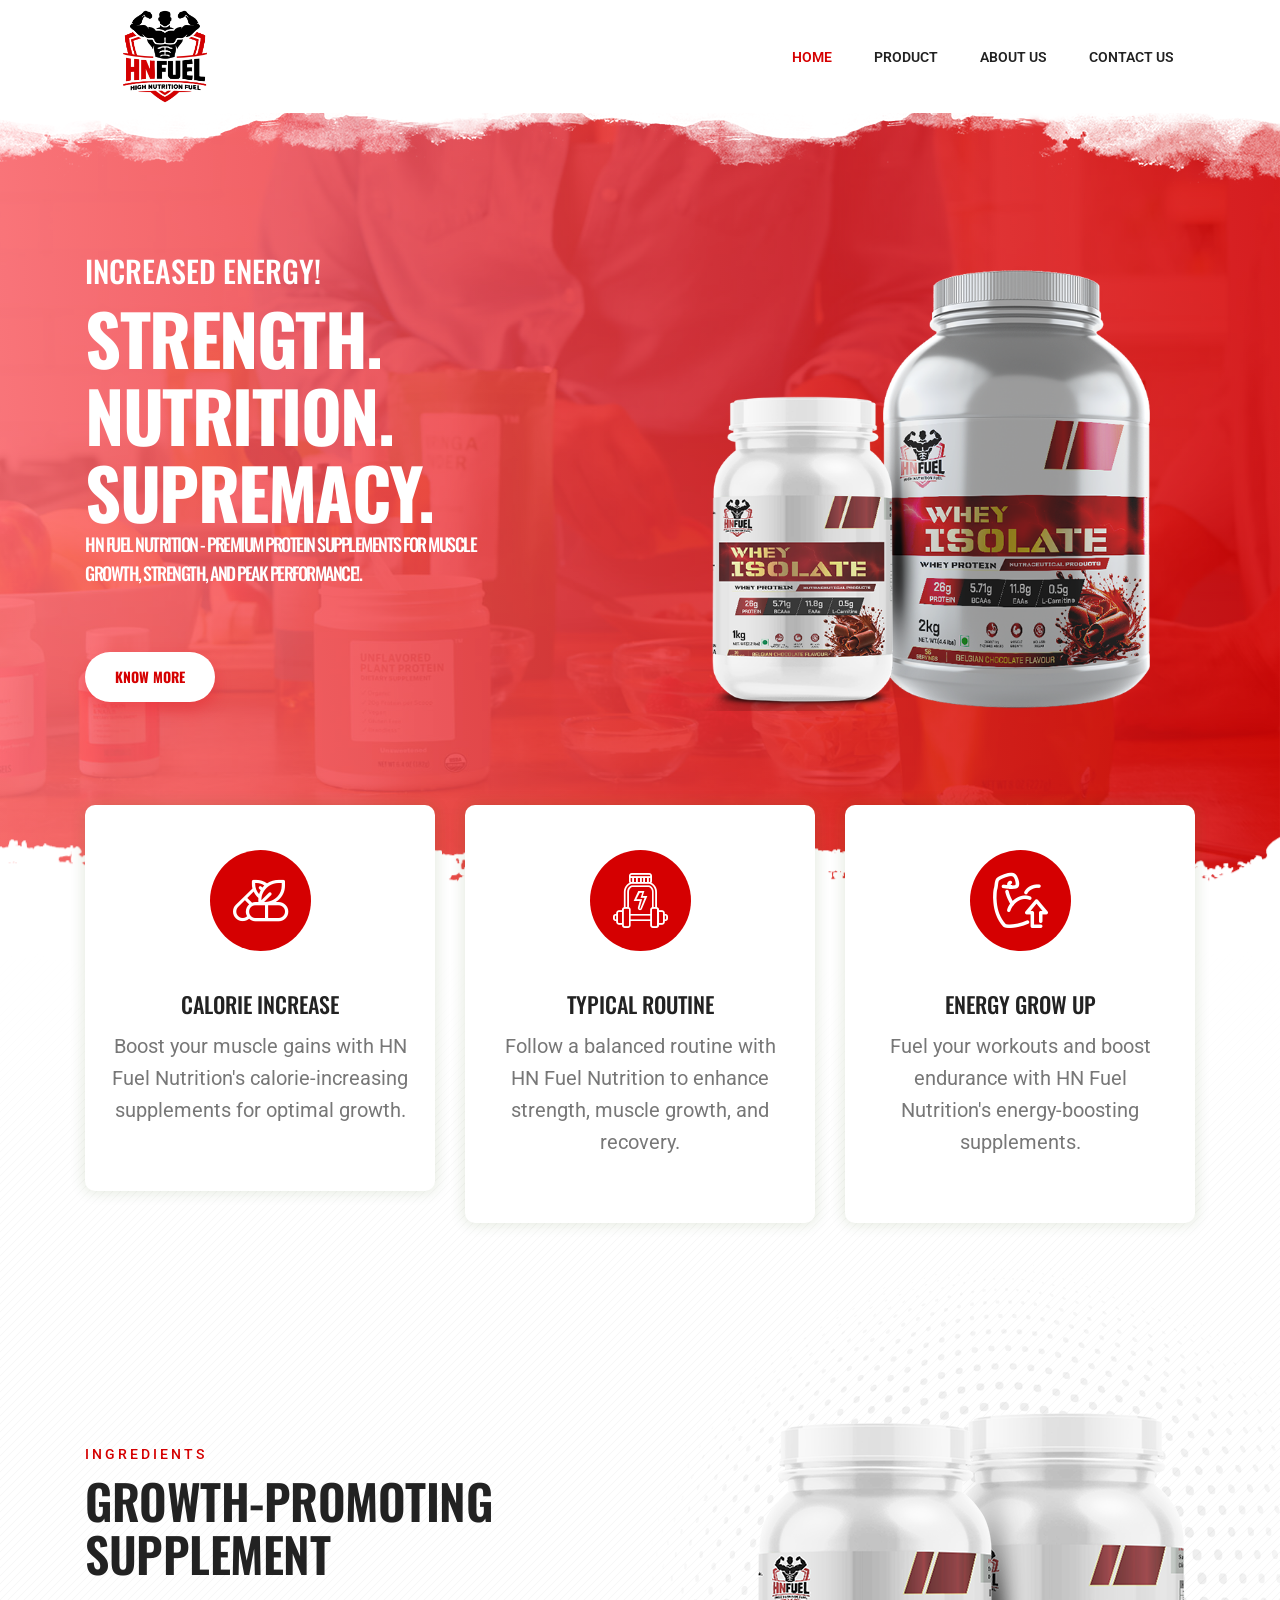
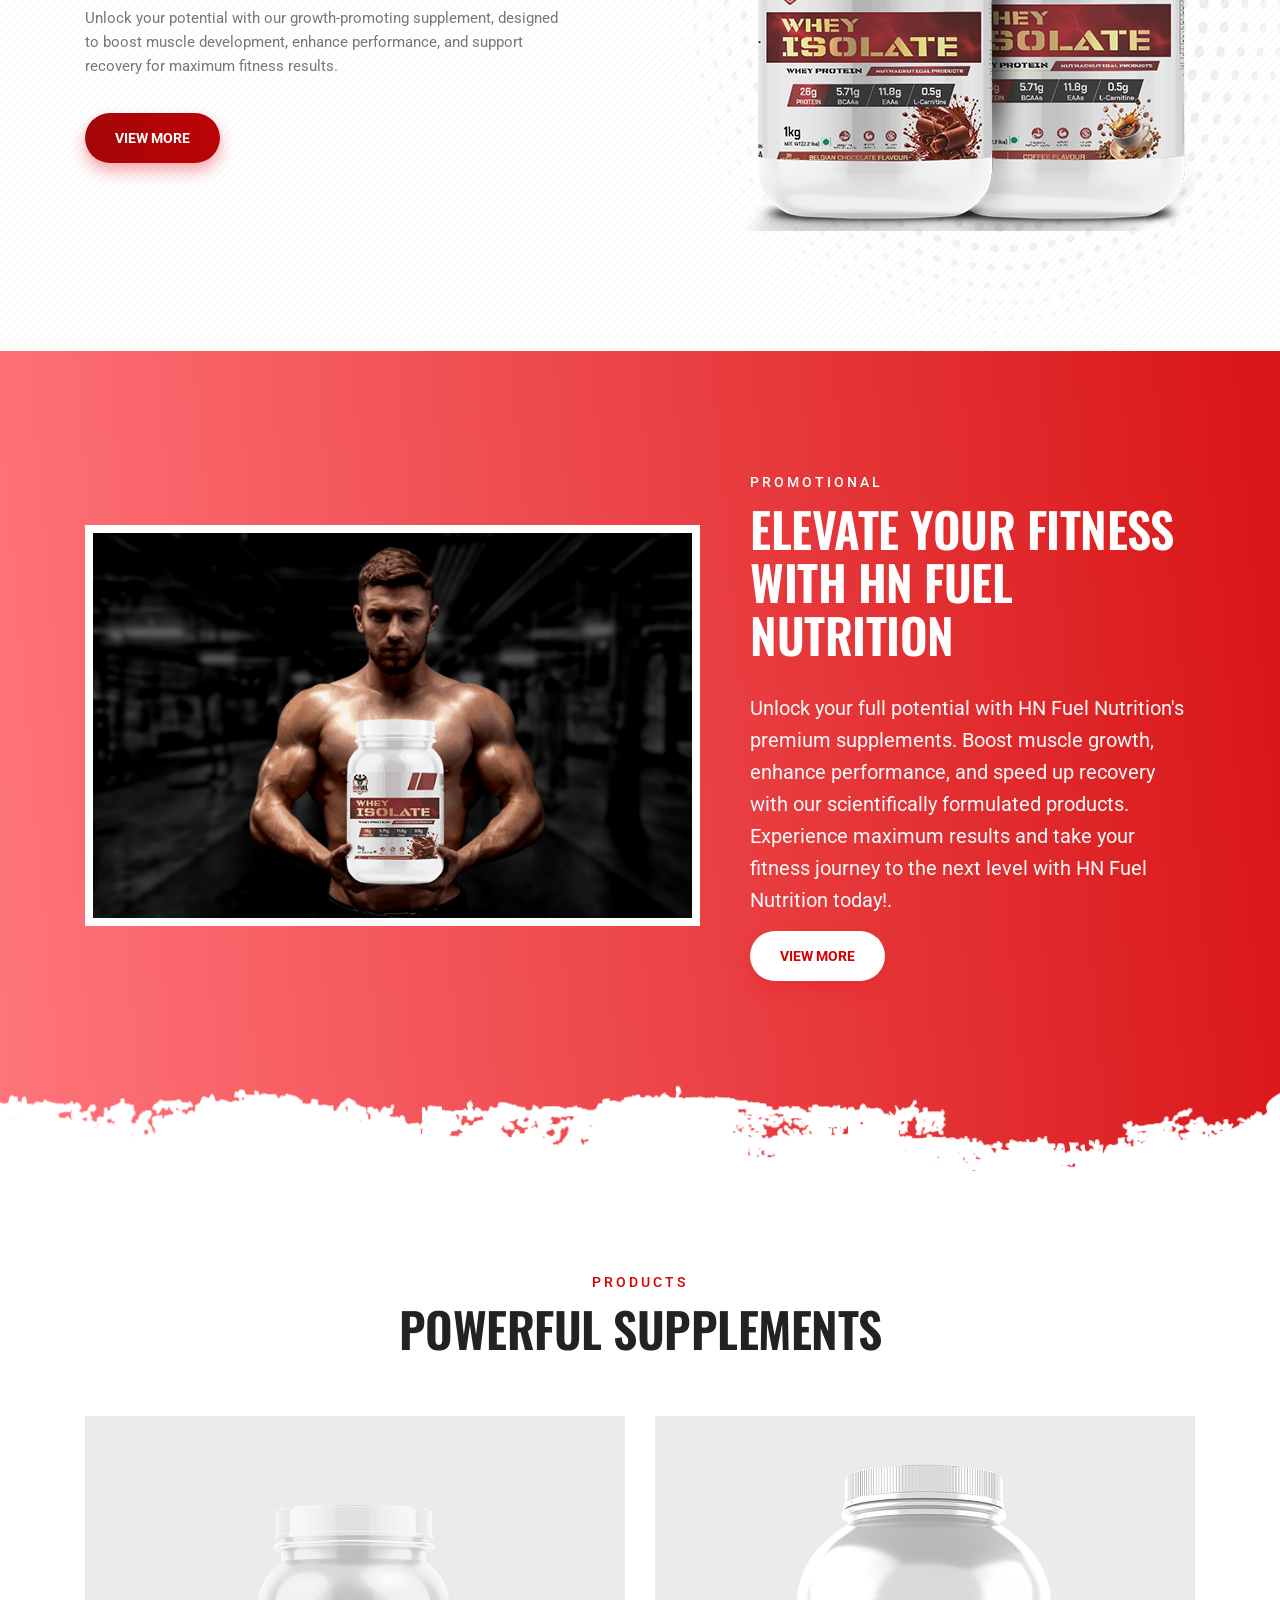
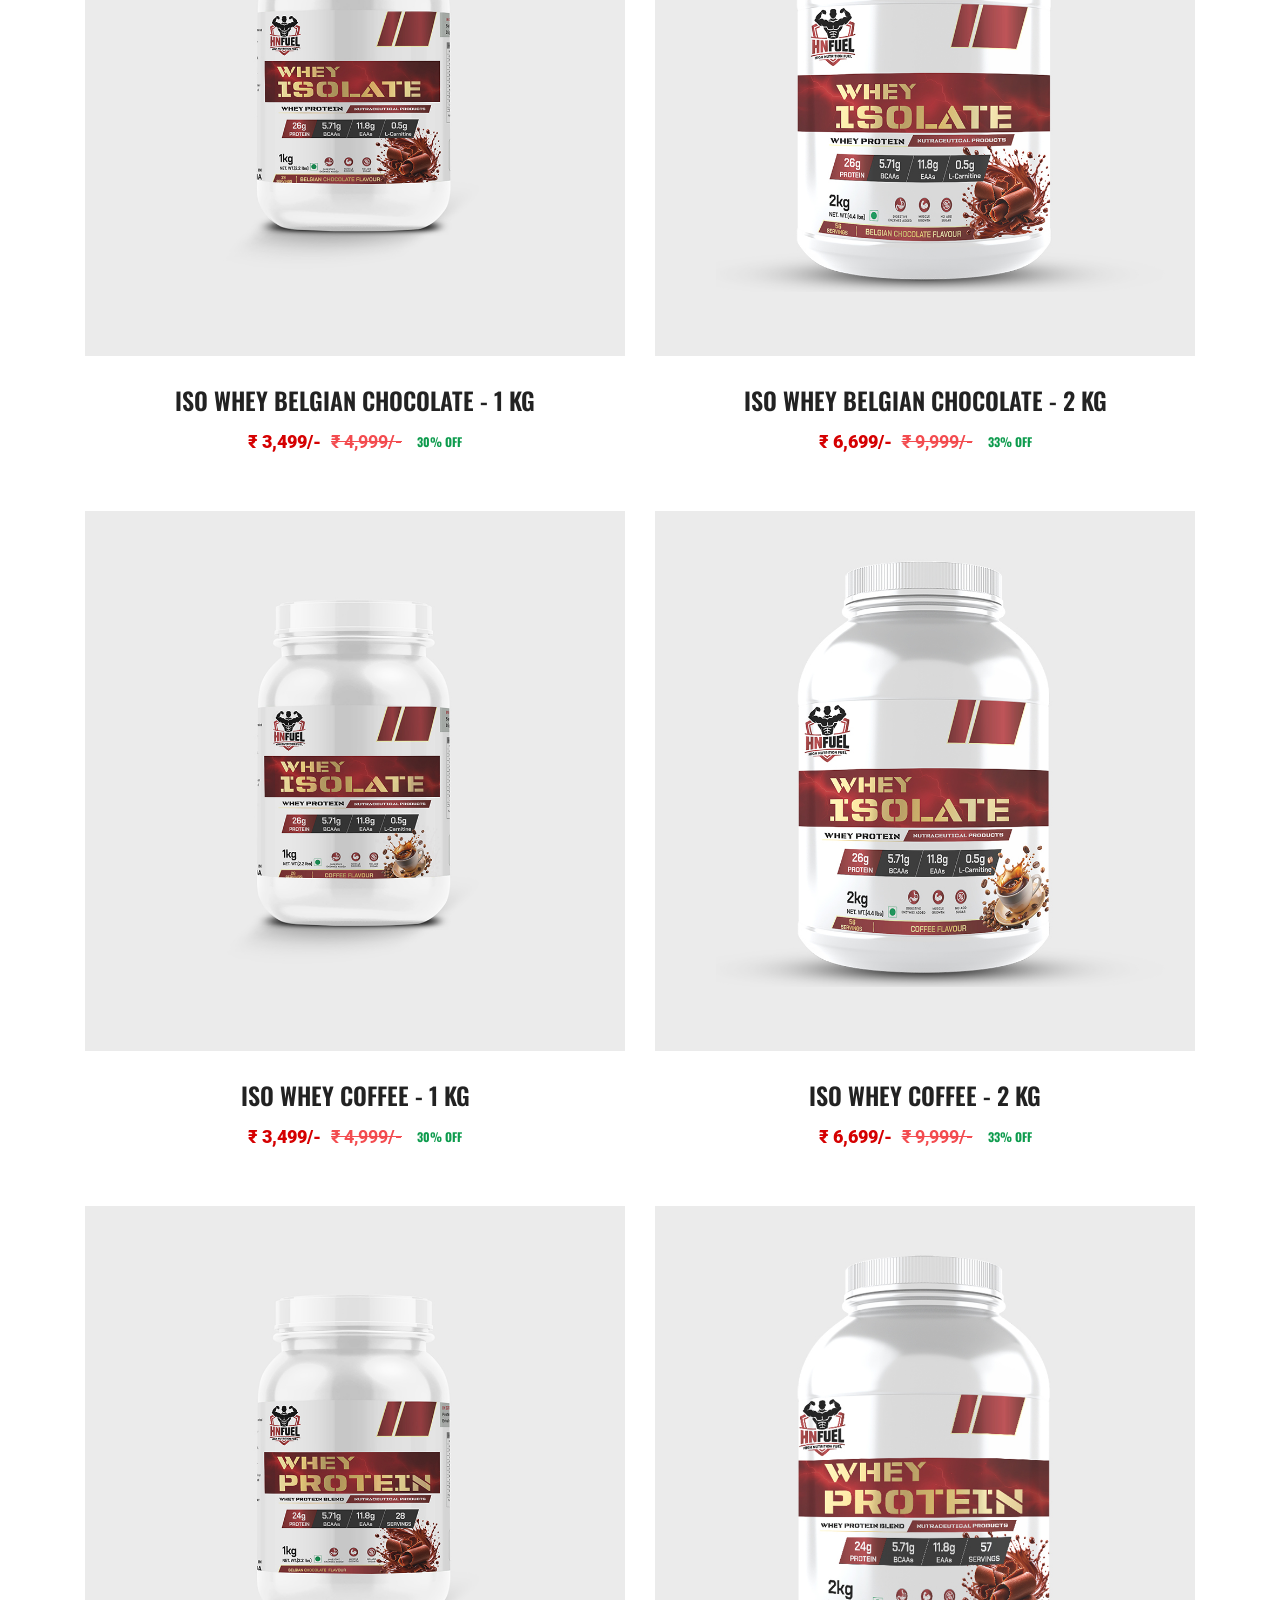
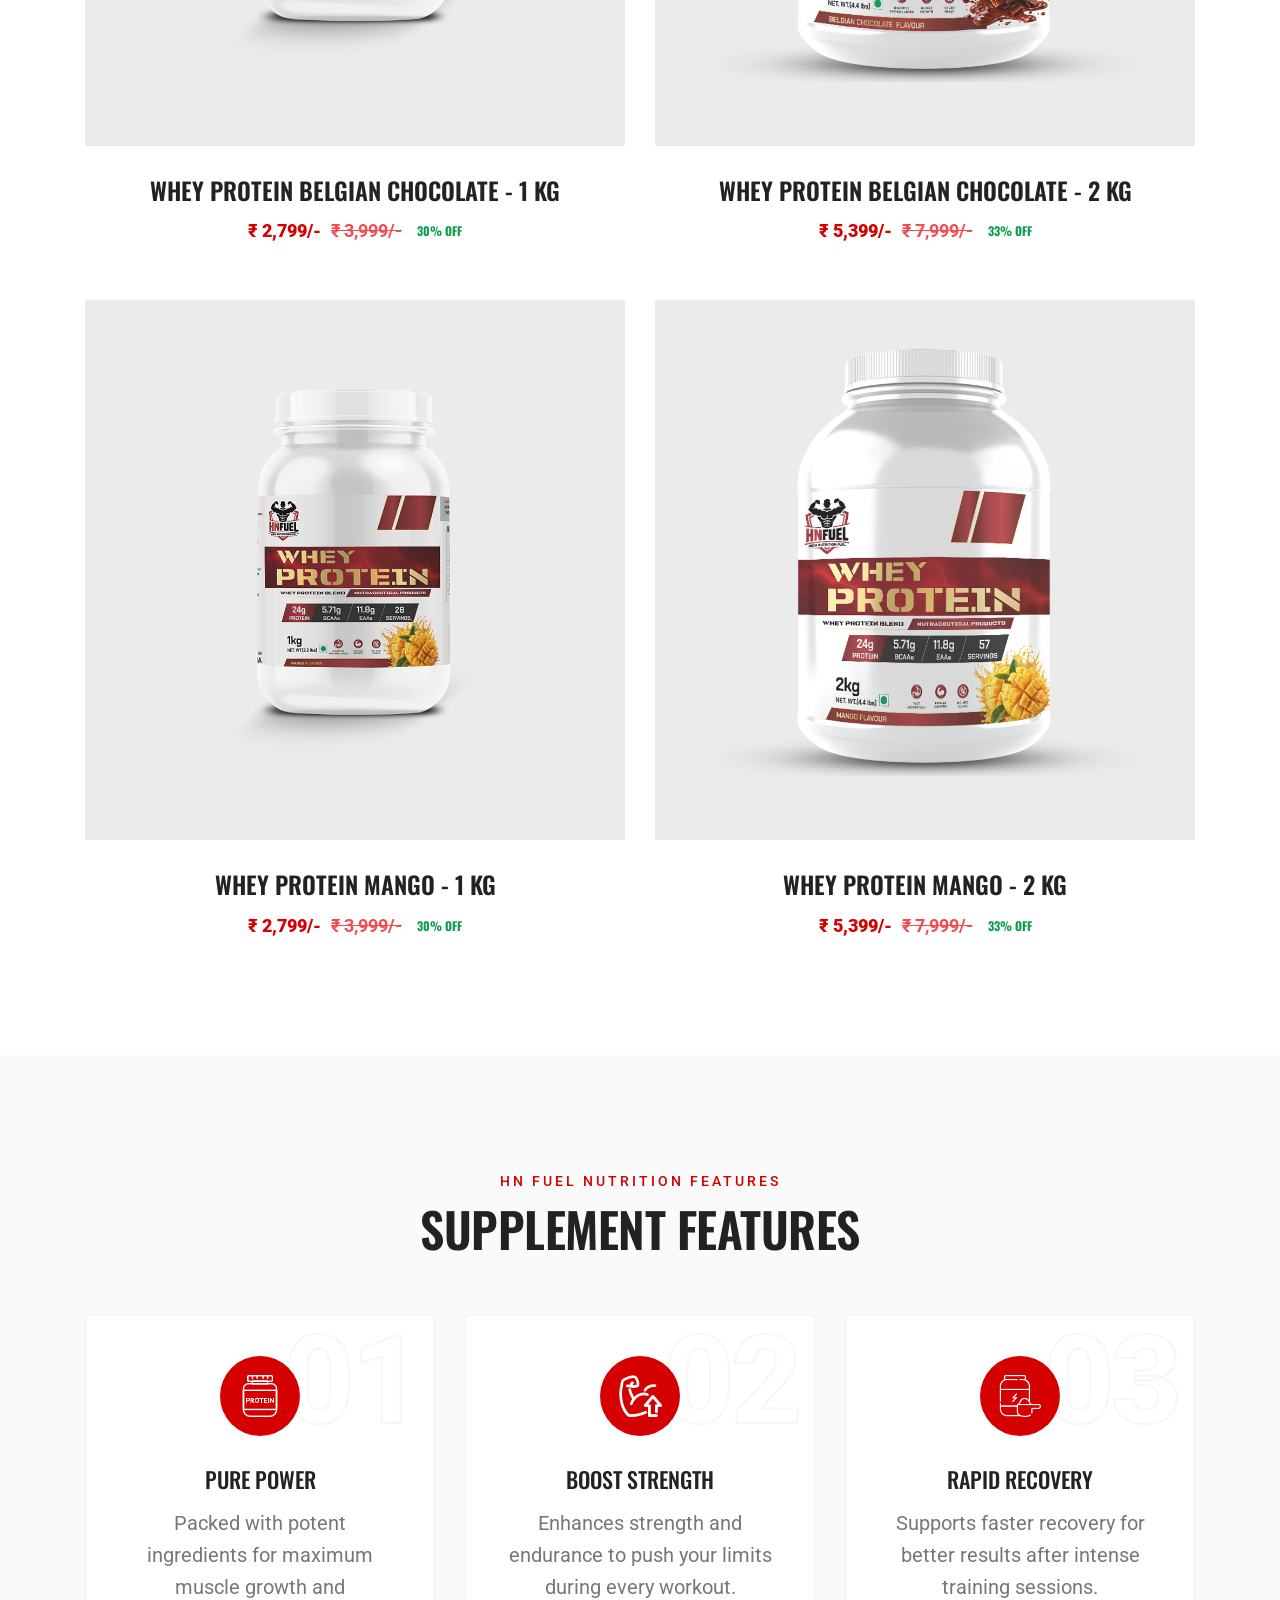
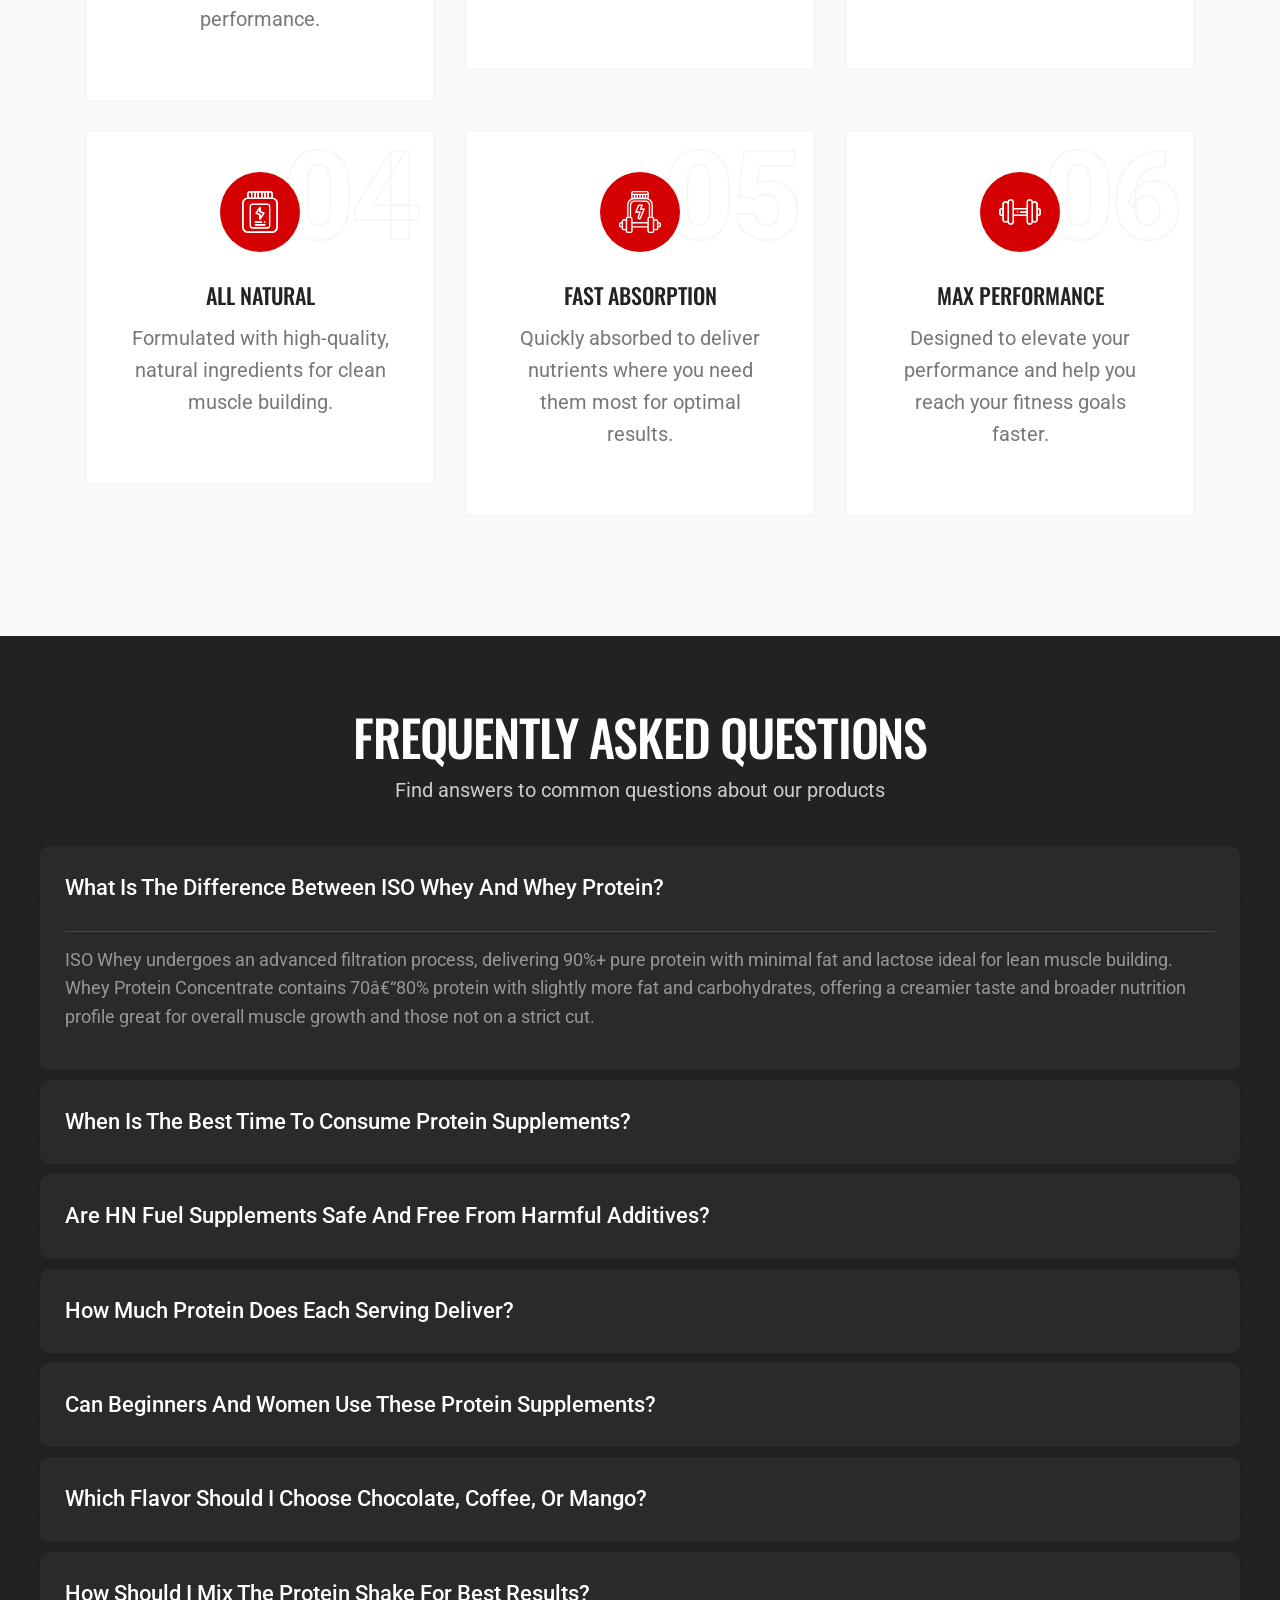
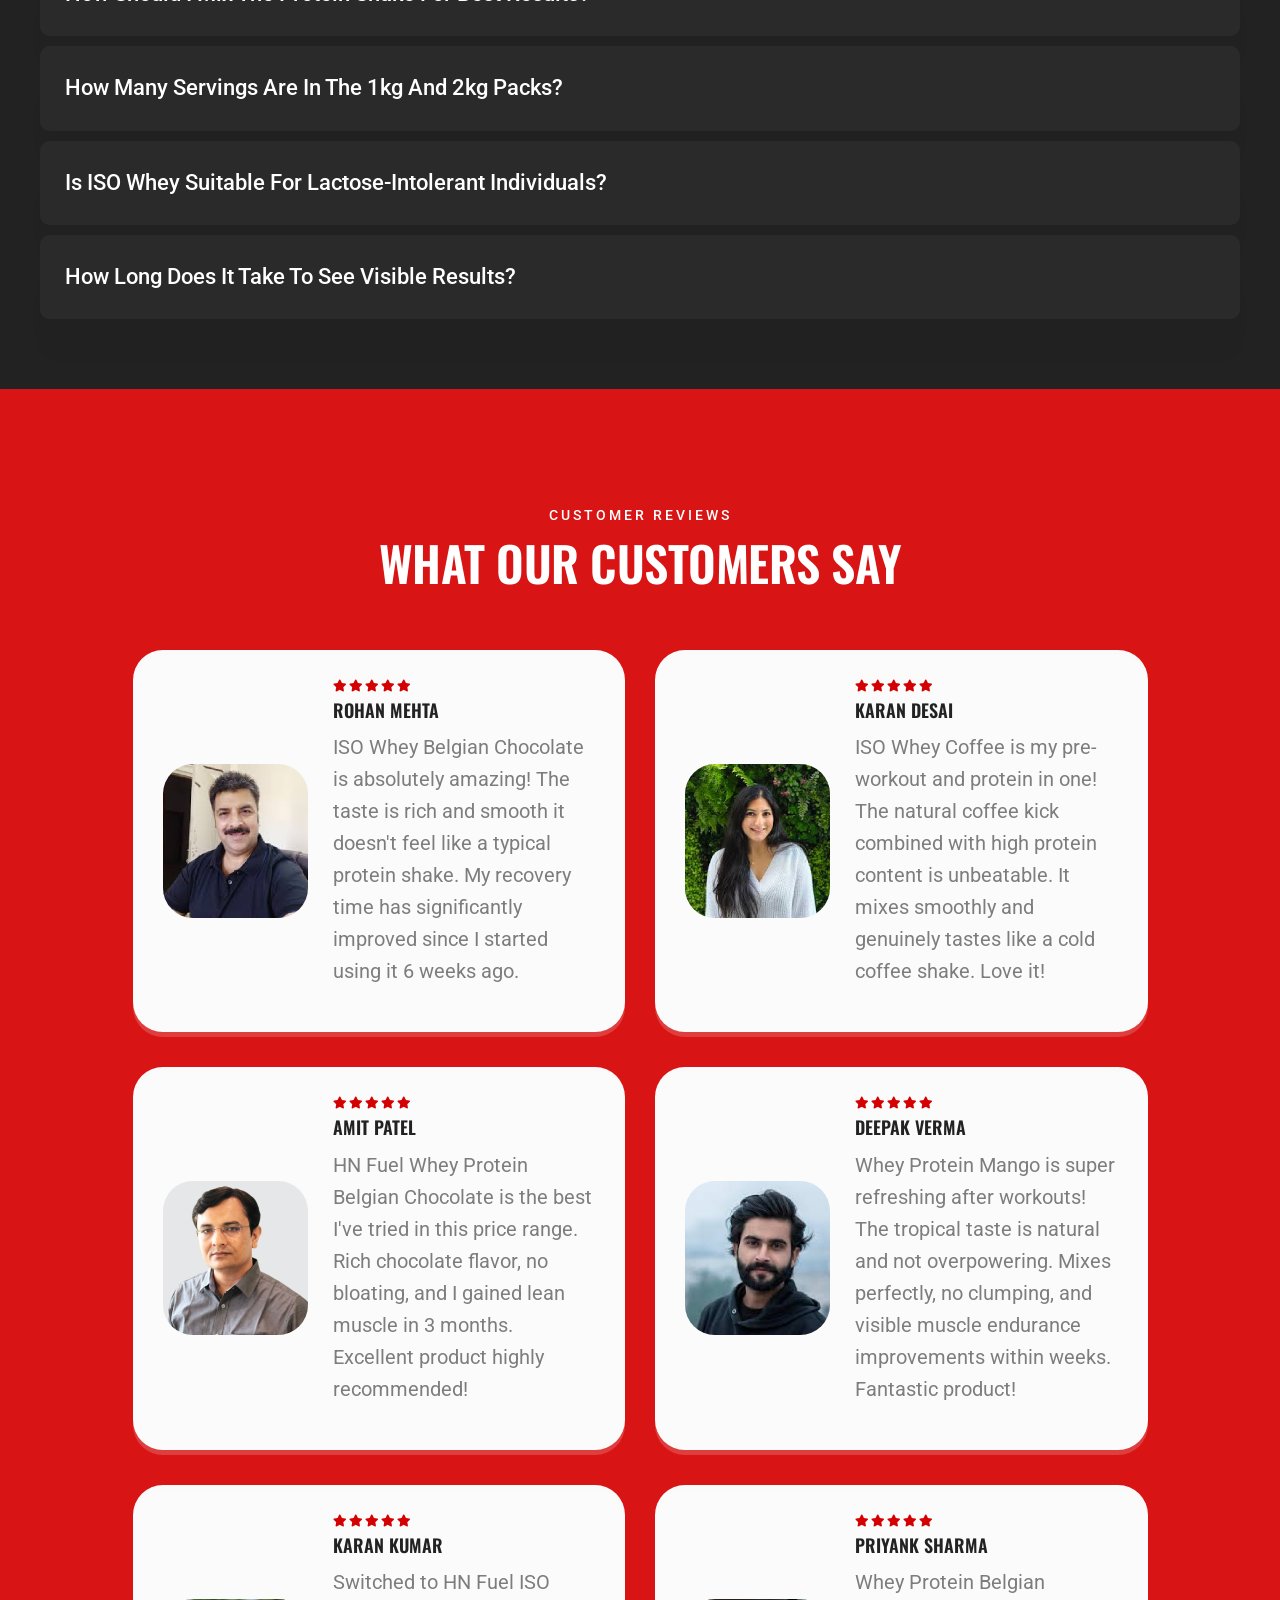
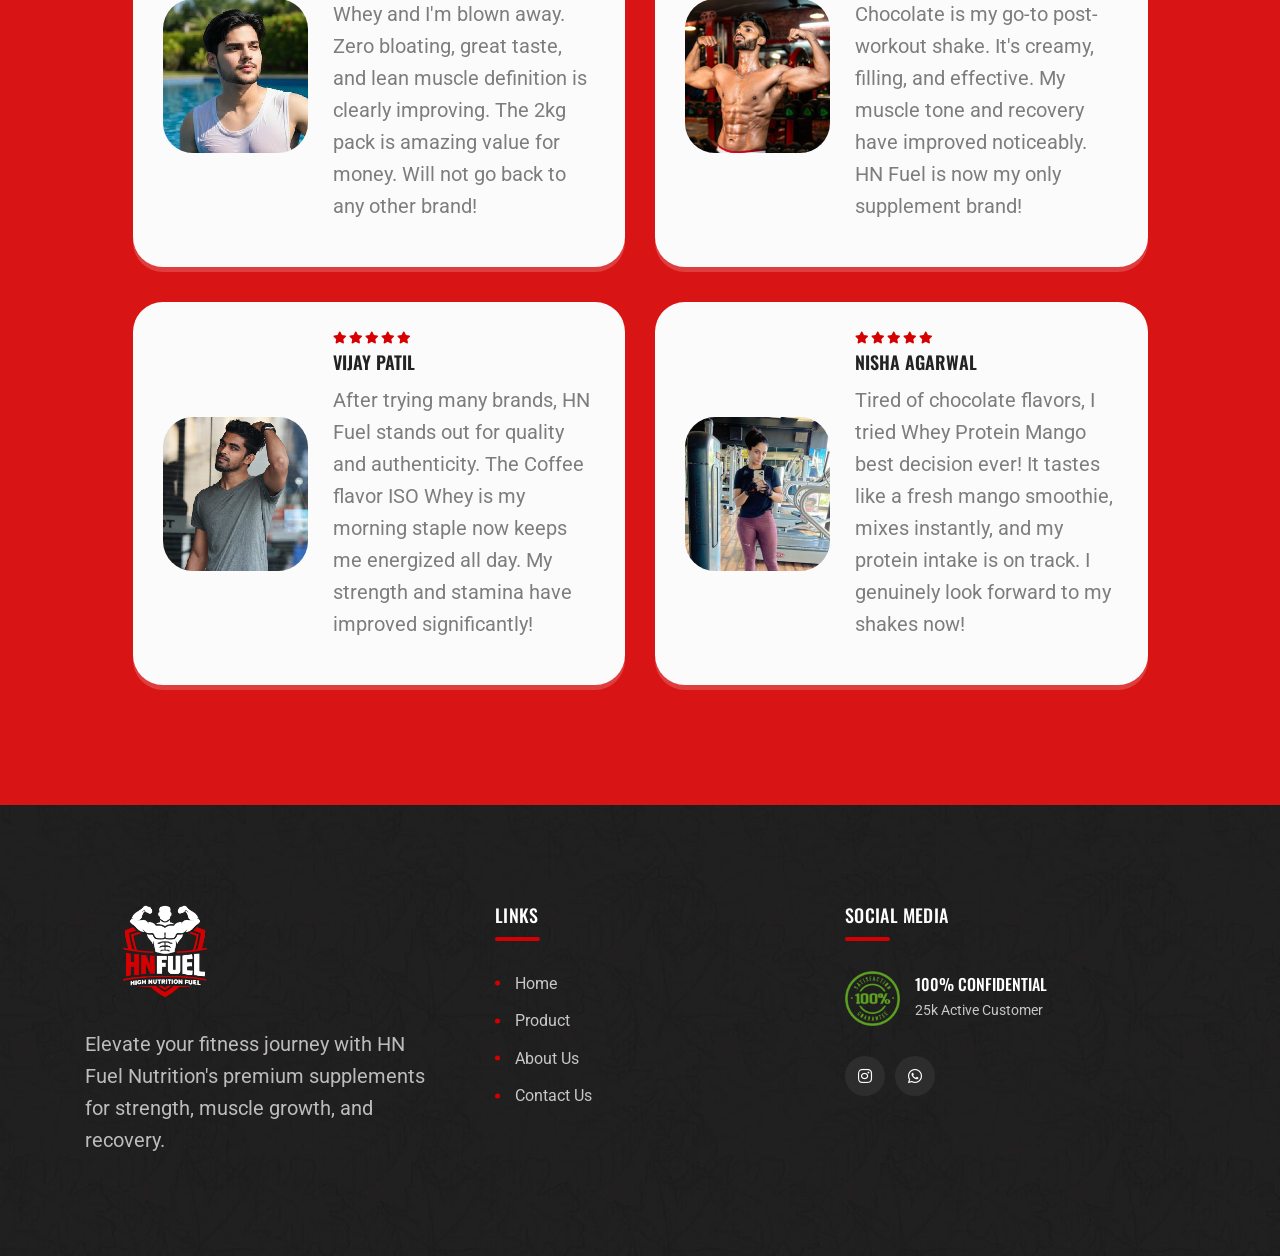
<file: index.html>
<!DOCTYPE html>
<html class="no-js" lang="en">

<head>
    <meta charset="utf-8">
    <meta http-equiv="x-ua-compatible" content="ie=edge">
    <title>HN Fuel Nutrition | Premium ISO Whey &amp; Whey Protein Supplements in India</title>
    <meta name="description"
        content="HN Fuel Nutrition offers premium ISO Whey Protein and Whey Protein supplements in Belgian Chocolate, Coffee, and Mango flavors. Buy authentic, lab-tested protein powders for muscle growth, strength &amp; recovery. Free delivery across India.">
    <meta name="viewport" content="width=device-width, initial-scale=1">

    <link rel="shortcut icon" type="image/x-icon" href="images/logo-02.png">
    <link rel="stylesheet" href="css/bootstrap.min.css">
    <link rel="stylesheet" href="css/animate.min.css">
    <link rel="stylesheet" href="css/magnific-popup.css">
    <link rel="stylesheet" href="css/fontawesome-all.min.css">
    <link rel="stylesheet" href="css/flaticon.css">
    <link rel="stylesheet" href="css/jquery-ui.css">
    <link rel="stylesheet" href="css/odometer.css">
    <link rel="stylesheet" href="css/slick.css">
    <link rel="stylesheet" href="css/default.css">
    <link rel="stylesheet" href="css/style.css">
    <link rel="stylesheet" href="css/responsive.css">
</head>

<body>
    <div id="preloader">
        <div class="tg-cube-grid">
            <div class="tg-cube tg-cube1"></div>
            <div class="tg-cube tg-cube2"></div>
            <div class="tg-cube tg-cube3"></div>
            <div class="tg-cube tg-cube4"></div>
            <div class="tg-cube tg-cube5"></div>
            <div class="tg-cube tg-cube6"></div>
            <div class="tg-cube tg-cube7"></div>
            <div class="tg-cube tg-cube8"></div>
            <div class="tg-cube tg-cube9"></div>
        </div>
    </div>
    <button class="scroll-top scroll-to-target scroll-top-two" data-target="html">
        <i class="fas fa-angle-up"></i>
    </button>
    <header id="home">
        <div id="header-fixed-height"></div>
        <div id="sticky-header" class="tg-menu-area menu-area">
            <div class="container">
                <div class="row">
                    <div class="col-12">
                        <div class="mobile-nav-toggler"><i class="flaticon-layout"></i></div>
                        <div class="menu-wrap">
                            <nav class="menu-nav">
                                <div class="logo">
                                    <a href="index.html">
                                        <img src="images/logo-01.png" alt="Logo">
                                    </a>
                                </div>
                                <div class="navbar-wrap main-menu d-none d-xl-flex">
                                    <ul class="navigation">
                                        <li class="active"><a href="index.html" class="section-link">Home</a></li>
                                        <li><a href="#supplement" class="section-link">Product</a></li>
                                        <li><a href="about-us.html" class="section-link">About Us</a></li>
                                        <li><a href="contact-us.html" class="section-link">Contact Us</a></li>
                                    </ul>
                                </div>
                            </nav>
                        </div>
                    </div>
                </div>
            </div>
        </div>
    </header>
    <div class="mobile-menu">
        <nav class="menu-box">
            <div class="close-btn"><i class="fas fa-times"></i></div>
            <div class="nav-logo">
                <a href="index.html"><img src="images/logo-01.png" alt=""></a>
            </div>
            <div class="menu-outer">
            </div>
            <div class="social-links">
                <ul class="clearfix">
                    <li><a href="https://www.instagram.com/hnfuel.official?igsh=d2RzaGl5eXBzNm44"><i
                                class="fab fa-instagram"></i></a></li>
                    <li><a
                            href="https://api.whatsapp.com/send?phone=+919016879703&text=Hello, I want to know more about your service."><i
                                class="fab fa-whatsapp"></i></a></li>
                </ul>
            </div>
        </nav>
    </div>
    <div class="menu-backdrop"></div>
    <main class="main-area fix">
        <section class="tg-banner-area banner-bg jarallax parallax-img">
            <div class="container">
                <div class="row align-items-center justify-content-center">
                    <div class="col-xl-6 col-lg-6 order-0 order-lg-2">
                        <div class="tg-banner-img text-center wow fadeInRight" data-wow-delay=".6s">
                            <img src="images/banner_img.png" alt="img">
                        </div>
                    </div>
                    <div class="col-xl-6 col-lg-6 col-md-10">
                        <div class="tg-banner-content">
                            <h4 class="sub-title wow fadeInUp" data-wow-delay=".2s">Increased Energy!</h4>
                            <h2 class="title wow fadeInUp" data-wow-delay=".4s">Strength. Nutrition. Supremacy.
                                <p class=" wow fadeInUp" data-wow-delay=".6s">HN Fuel Nutrition - Premium protein
                                    supplements
                                    for muscle growth, strength, and peak performance!.</p>
                                <div class="tg-banner-btn wow fadeInUp" data-wow-delay=".8s">
                                    <a href="#supplement" class="tg-btn">Know More</a>
                                </div>
                        </div>
                    </div>
                </div>
            </div>
        </section>
        <section class="tg-features-area">
            <div class="container">
                <div class="tg-features-inner">
                    <div class="row justify-content-center">
                        <div class="col-lg-4 col-md-6 col-sm-8 wow fadeInUp" data-wow-delay=".2s">
                            <div class="tg-features-item">
                                <div class="tg-features-icon">
                                    <i class="flaticon-supplement"></i>
                                </div>
                                <div class="tg-features-content">
                                    <h4 class="title">Calorie Increase</h4>
                                    <p>Boost your muscle gains with HN Fuel Nutrition's calorie-increasing supplements
                                        for
                                        optimal growth.</p>
                                </div>
                            </div>
                        </div>
                        <div class="col-lg-4 col-md-6 col-sm-8 wow fadeInUp" data-wow-delay=".4s">
                            <div class="tg-features-item">
                                <div class="tg-features-icon">
                                    <i class="flaticon-whey-protein-3"></i>
                                </div>
                                <div class="tg-features-content">
                                    <h4 class="title">Typical Routine</h4>
                                    <p>Follow a balanced routine with HN Fuel Nutrition to enhance strength, muscle
                                        growth,
                                        and recovery.</p>
                                </div>
                            </div>
                        </div>
                        <div class="col-lg-4 col-md-6 col-sm-8 wow fadeInUp" data-wow-delay=".6s">
                            <div class="tg-features-item">
                                <div class="tg-features-icon">
                                    <i class="flaticon-strong-1"></i>
                                </div>
                                <div class="tg-features-content">
                                    <h4 class="title">Energy Grow Up</h4>
                                    <p>Fuel your workouts and boost endurance with HN Fuel Nutrition's energy-boosting
                                        supplements.</p>
                                </div>
                            </div>
                        </div>
                    </div>
                </div>
            </div>
        </section>
        <section id="ingredient" class="tg-supplement-area pt-130 pb-120">
            <div class="tg-supplement-bg"></div>
            <div class="container">
                <div class="tg-supplement-inner">
                    <div class="row justify-content-center">
                        <div class="col-lg-6 col-md-8 order-0 order-lg-2">
                            <div class="tg-supplement-img text-end  wow fadeInRight" data-wow-delay=".2s">
                                <img src="images/supplement_img.png" alt="">
                            </div>
                            <div class="tg-supplement-shape">
                                <img src="images/supplement_shape02.png" alt="" class="rotateme">
                            </div>
                        </div>
                        <div class="col-lg-6">
                            <div class="tg-supplement-content mt-60 wow fadeInLeft" data-wow-delay=".2s">
                                <div class="tg-section-title mb-25">
                                    <span class="sub-title">ingredients</span>
                                    <h2 class="title">Growth-promoting<br> supplement</h2>
                                </div>
                                <p>Unlock your potential with our growth-promoting supplement, designed to boost muscle
                                    development, enhance performance, and support recovery for maximum fitness results.
                                </p>
                                <a href="about-us.html" class="tg-btn view-btn">VIEW more</a>
                            </div>
                        </div>
                    </div>
                </div>
            </div>
        </section>
        <section class="tg-video-area tg-video-bg jarallax parallax-img">
            <div class="container">
                <div class="row align-items-center justify-content-center">
                    <div class="col-xl-7 col-lg-8">
                        <div class="tg-video-img wow fadeInLeft" data-wow-delay=".2s">
                            <img src="images/video_img.png" alt="">
                        </div>
                    </div>
                    <div class="col-xl-5 col-lg-8">
                        <div class="tg-video-content wow fadeInRight" data-wow-delay=".2s">
                            <div class="tg-section-title white mb-30">
                                <span class="sub-title">promotional</span>
                                <h2 class="title white-text">Elevate Your Fitness with HN Fuel Nutrition</h2>
                            </div>
                            <p class="info-one">Unlock your full potential with HN Fuel Nutrition's premium supplements.
                                Boost muscle growth, enhance performance, and speed up recovery with our scientifically
                                formulated products. Experience maximum results and take your fitness journey to the
                                next level with HN Fuel Nutrition today!.</p>
                            <a href="about-us.html" class="tg-btn">VIEW more</a>
                        </div>
                    </div>
                </div>
            </div>
        </section>
        <section id="supplement" class="tg-shop-area pt-100 pb-60">
            <div class="container">
                <div class="row justify-content-center">
                    <div class="col-lg-8">
                        <div class="tg-section-title text-center mb-60">
                            <span class="sub-title">PRODUCTS</span>
                            <h2 class="title">Powerful Supplements</h2>
                        </div>
                    </div>
                </div>
                <div class="tg-shop-wrapper">
                    <div class="row justify-content-center">

                        <div class="col-lg-6 col-md-6">
                            <div class="tg-shop-item text-center">
                                <div class="tg-shop-thumb">
                                    <a href="iso-whey-protein-belgian-chocolate-1-kg.html">
                                        <img src="images/iso-whey-protein-belgian-chocolate-1-kg/01.jpg"
                                            alt="ISO Whey Belgian Chocolate 1kg">
                                    </a>
                                </div>
                                <div class="tg-shop-content">
                                    <h4 class="title"><a href="iso-whey-protein-belgian-chocolate-1-kg.html">ISO Whey
                                            Belgian Chocolate - 1 kg</a></h4>
                                    <div class="tg-shop-price inner-shop-details-price d-flex justify-content-center">
                                        <b>₹ 3,499/-</b><span class="old-prices">₹ 4,999/-</span>
                                        <h5 class="stock-status ml-3 mb-0">30% OFF</h5>
                                    </div>
                                </div>
                            </div>
                        </div>

                        <div class="col-lg-6 col-md-6">
                            <div class="tg-shop-item text-center">
                                <div class="tg-shop-thumb">
                                    <a href="iso-whey-protein-belgian-chocolate-2-kg.html">
                                        <img src="images/iso-whey-protein-belgian-chocolate-2-kg/01.jpg"
                                            alt="ISO Whey Belgian Chocolate 2kg">
                                    </a>
                                </div>
                                <div class="tg-shop-content">
                                    <h4 class="title"><a href="iso-whey-protein-belgian-chocolate-2-kg.html">ISO Whey
                                            Belgian Chocolate - 2 kg</a></h4>
                                    <div class="tg-shop-price inner-shop-details-price d-flex justify-content-center">
                                        <b>₹ 6,699/-</b><span class="old-prices">₹ 9,999/-</span>
                                        <h5 class="stock-status ml-3 mb-0">33% OFF</h5>
                                    </div>
                                </div>
                            </div>
                        </div>

                        <div class="col-lg-6 col-md-6">
                            <div class="tg-shop-item text-center">
                                <div class="tg-shop-thumb">
                                    <a href="iso-whey-protein-coffee-1-kg.html">
                                        <img src="images/iso-whey-protein-coffee-1-kg/01.jpg" alt="ISO Whey Coffee 1kg">
                                    </a>
                                </div>
                                <div class="tg-shop-content">
                                    <h4 class="title"><a href="iso-whey-protein-coffee-1-kg.html">ISO Whey Coffee - 1
                                            kg</a></h4>
                                    <div class="tg-shop-price inner-shop-details-price d-flex justify-content-center">
                                        <b>₹ 3,499/-</b><span class="old-prices">₹ 4,999/-</span>
                                        <h5 class="stock-status ml-3 mb-0">30% OFF</h5>
                                    </div>
                                </div>
                            </div>
                        </div>

                        <div class="col-lg-6 col-md-6">
                            <div class="tg-shop-item text-center">
                                <div class="tg-shop-thumb">
                                    <a href="iso-whey-protein-coffee-2-kg.html">
                                        <img src="images/iso-whey-protein-coffee-2-kg/01.jpg" alt="ISO Whey Coffee 2kg">
                                    </a>
                                </div>
                                <div class="tg-shop-content">
                                    <h4 class="title"><a href="iso-whey-protein-coffee-2-kg.html">ISO Whey Coffee - 2
                                            kg</a></h4>
                                    <div class="tg-shop-price inner-shop-details-price d-flex justify-content-center">
                                        <b>₹ 6,699/-</b><span class="old-prices">₹ 9,999/-</span>
                                        <h5 class="stock-status ml-3 mb-0">33% OFF</h5>
                                    </div>
                                </div>
                            </div>
                        </div>

                        <div class="col-lg-6 col-md-6">
                            <div class="tg-shop-item text-center">
                                <div class="tg-shop-thumb">
                                    <a href="whey-protein-belgian-chocolate-1-kg.html">
                                        <img src="images/whey-protein-belgian-chocolate-1-kg/01.jpg"
                                            alt="Whey Belgian Chocolate 1kg">
                                    </a>
                                </div>
                                <div class="tg-shop-content">
                                    <h4 class="title"><a href="whey-protein-belgian-chocolate-1-kg.html">Whey Protein
                                            Belgian Chocolate - 1 kg</a></h4>
                                    <div class="tg-shop-price inner-shop-details-price d-flex justify-content-center">
                                        <b>₹ 2,799/-</b><span class="old-prices">₹ 3,999/-</span>
                                        <h5 class="stock-status ml-3 mb-0">30% OFF</h5>
                                    </div>
                                </div>
                            </div>
                        </div>

                        <div class="col-lg-6 col-md-6">
                            <div class="tg-shop-item text-center">
                                <div class="tg-shop-thumb">
                                    <a href="whey-protein-belgian-chocolate-2-kg.html">
                                        <img src="images/whey-protein-belgian-chocolate-2-kg/01.jpg"
                                            alt="Whey Belgian Chocolate 2kg">
                                    </a>
                                </div>
                                <div class="tg-shop-content">
                                    <h4 class="title"><a href="whey-protein-belgian-chocolate-2-kg.html">Whey Protein
                                            Belgian Chocolate - 2 kg</a></h4>
                                    <div class="tg-shop-price inner-shop-details-price d-flex justify-content-center">
                                        <b>₹ 5,399/-</b><span class="old-prices">₹ 7,999/-</span>
                                        <h5 class="stock-status ml-3 mb-0">33% OFF</h5>
                                    </div>
                                </div>
                            </div>
                        </div>

                        <div class="col-lg-6 col-md-6">
                            <div class="tg-shop-item text-center">
                                <div class="tg-shop-thumb">
                                    <a href="whey-protein-mango-1-kg.html">
                                        <img src="images/whey-protein-mango-1-kg/01.jpg" alt="Whey Mango 1kg">
                                    </a>
                                </div>
                                <div class="tg-shop-content">
                                    <h4 class="title"><a href="whey-protein-mango-1-kg.html">Whey Protein Mango - 1
                                            kg</a></h4>
                                    <div class="tg-shop-price inner-shop-details-price d-flex justify-content-center">
                                        <b>₹ 2,799/-</b><span class="old-prices">₹ 3,999/-</span>
                                        <h5 class="stock-status ml-3 mb-0">30% OFF</h5>
                                    </div>
                                </div>
                            </div>
                        </div>

                        <div class="col-lg-6 col-md-6">
                            <div class="tg-shop-item text-center">
                                <div class="tg-shop-thumb">
                                    <a href="whey-protein-mango-2-kg.html">
                                        <img src="images/whey-protein-mango-2-kg/01.jpg" alt="Whey Mango 2kg">
                                    </a>
                                </div>
                                <div class="tg-shop-content">
                                    <h4 class="title"><a href="whey-protein-mango-2-kg.html">Whey Protein Mango - 2
                                            kg</a></h4>
                                    <div class="tg-shop-price inner-shop-details-price d-flex justify-content-center">
                                        <b>₹ 5,399/-</b><span class="old-prices">₹ 7,999/-</span>
                                        <h5 class="stock-status ml-3 mb-0">33% OFF</h5>
                                    </div>
                                </div>
                            </div>
                        </div>

                    </div>
                </div>
            </div>
        </section>
        <section id="feature" class="tg-service-area">
            <div class="container">
                <div class="tg-service-inner">
                    <div class="row justify-content-center">
                        <div class="col-lg-8">
                            <div class="tg-section-title text-center mb-60">
                                <span class="sub-title">HN Fuel Nutrition Features</span>
                                <h2 class="title">Supplement Features</h2>
                            </div>
                        </div>
                    </div>
                    <div class="row justify-content-center">
                        <div class="col-lg-4 col-md-6 col-sm-9">
                            <div class="tg-service-item">
                                <div class="tg-services-count">01</div>
                                <div class="icon">
                                    <i class="flaticon-proteins"></i>
                                </div>
                                <h2 class="title"><a href="contact-us.html">Pure Power</a></h2>
                                <div class="tg-service-content">
                                    <p>Packed with potent ingredients for maximum muscle growth and performance.</p>
                                </div>
                            </div>
                        </div>
                        <div class="col-lg-4 col-md-6 col-sm-9">
                            <div class="tg-service-item">
                                <div class="tg-services-count">02</div>
                                <div class="icon">
                                    <i class="flaticon-strong-1"></i>
                                </div>
                                <h2 class="title"><a href="contact-us.html">Boost Strength</a></h2>
                                <div class="tg-service-content">
                                    <p>Enhances strength and endurance to push your limits during every workout.</p>
                                </div>
                            </div>
                        </div>
                        <div class="col-lg-4 col-md-6 col-sm-9">
                            <div class="tg-service-item">
                                <div class="tg-services-count">03</div>
                                <div class="icon">
                                    <i class="flaticon-whey-protein"></i>
                                </div>
                                <h2 class="title"><a href="contact-us.html">Rapid Recovery</a></h2>
                                <div class="tg-service-content">
                                    <p>Supports faster recovery for better results after intense training sessions.</p>
                                </div>
                            </div>
                        </div>
                        <div class="col-lg-4 col-md-6 col-sm-9">
                            <div class="tg-service-item">
                                <div class="tg-services-count">04</div>
                                <div class="icon">
                                    <i class="flaticon-protein-2"></i>
                                </div>
                                <h2 class="title"><a href="contact-us.html">All Natural</a></h2>
                                <div class="tg-service-content">
                                    <p>Formulated with high-quality, natural ingredients for clean muscle building.</p>
                                </div>
                            </div>
                        </div>
                        <div class="col-lg-4 col-md-6 col-sm-9">
                            <div class="tg-service-item">
                                <div class="tg-services-count">05</div>
                                <div class="icon">
                                    <img src="images/whey-protein.svg" class="flaticon-tape-measure"
                                        style="height: 42px;width:42px;" alt="Fast Absorption"></img>
                                </div>
                                <h2 class="title"><a href="contact-us.html">Fast Absorption</a></h2>
                                <div class="tg-service-content">
                                    <p>Quickly absorbed to deliver nutrients where you need them most for optimal
                                        results.</p>
                                </div>
                            </div>
                        </div>
                        <div class="col-lg-4 col-md-6 col-sm-9">
                            <div class="tg-service-item">
                                <div class="tg-services-count">06</div>
                                <div class="icon">
                                    <i class="flaticon-dumbbell"></i>
                                </div>
                                <h2 class="title"><a href="contact-us.html">Max Performance</a></h2>
                                <div class="tg-service-content">
                                    <p>Designed to elevate your performance and help you reach your fitness goals
                                        faster.</p>
                                </div>
                            </div>
                        </div>
                    </div>
                </div>
            </div>
        </section>
        <!-- ===== MIXED FAQ SECTION ===== -->
        <section class="faq-area position-relative" id="faq">
            <div class="row justify-content-end g-0">
                <div class="col-12">
                    <div class="faq-wrapper-two">
                        <div class="section-title section-title-two white-title mb-40">
                            <h2 class="title text-center">Frequently Asked Questions</h2>
                            <p class="text-center" style="color:#ccc;margin-top:8px;">Find answers to common questions
                                about our products</p>
                        </div>

                        <div class="accordion" id="mixedFaqAccordion">

                            <div class="accordion-item">
                                <h2 class="accordion-header" id="mf-h1">
                                    <button class="accordion-button" type="button" data-bs-toggle="collapse"
                                        data-bs-target="#mf-c1" aria-expanded="true" aria-controls="mf-c1">
                                        What is the difference between ISO Whey and Whey Protein?
                                    </button>
                                </h2>
                                <div id="mf-c1" class="accordion-collapse collapse show" aria-labelledby="mf-h1"
                                    data-bs-parent="#mixedFaqAccordion">
                                    <div class="accordion-body">
                                        <p>ISO Whey undergoes an advanced filtration process, delivering 90%+ pure
                                            protein with minimal fat and lactose ideal for lean muscle building. Whey
                                            Protein Concentrate contains 70â€“80% protein with slightly more fat and
                                            carbohydrates, offering a creamier taste and broader nutrition profile great
                                            for overall muscle growth and those not on a strict cut.</p>
                                    </div>
                                </div>
                            </div>

                            <div class="accordion-item">
                                <h2 class="accordion-header" id="mf-h2">
                                    <button class="accordion-button collapsed" type="button" data-bs-toggle="collapse"
                                        data-bs-target="#mf-c2" aria-expanded="false" aria-controls="mf-c2">
                                        When is the best time to consume protein supplements?
                                    </button>
                                </h2>
                                <div id="mf-c2" class="accordion-collapse collapse" aria-labelledby="mf-h2"
                                    data-bs-parent="#mixedFaqAccordion">
                                    <div class="accordion-body">
                                        <p>The best time is within 30 minutes after your workout when your muscles are
                                            most receptive to nutrients. You can also take it in the morning to
                                            kickstart muscle recovery or between meals to meet your daily protein
                                            requirements. All HN Fuel products ISO Whey and Whey Protein are
                                            fast-absorbing and work effectively at any of these times.</p>
                                    </div>
                                </div>
                            </div>

                            <div class="accordion-item">
                                <h2 class="accordion-header" id="mf-h3">
                                    <button class="accordion-button collapsed" type="button" data-bs-toggle="collapse"
                                        data-bs-target="#mf-c3" aria-expanded="false" aria-controls="mf-c3">
                                        Are HN Fuel supplements safe and free from harmful additives?
                                    </button>
                                </h2>
                                <div id="mf-c3" class="accordion-collapse collapse" aria-labelledby="mf-h3"
                                    data-bs-parent="#mixedFaqAccordion">
                                    <div class="accordion-body">
                                        <p>Yes! All HN Fuel products are crafted with high-quality, clean ingredients.
                                            They are free from harmful artificial additives, unnecessary fillers, and
                                            banned substances. Our ISO Whey and Whey Protein range uses natural
                                            flavoring including real Belgian Chocolate cocoa, natural coffee extract,
                                            and natural mango flavoring ensuring a clean, guilt-free supplement
                                            experience.</p>
                                    </div>
                                </div>
                            </div>

                            <div class="accordion-item">
                                <h2 class="accordion-header" id="mf-h4">
                                    <button class="accordion-button collapsed" type="button" data-bs-toggle="collapse"
                                        data-bs-target="#mf-c4" aria-expanded="false" aria-controls="mf-c4">
                                        How much protein does each serving deliver?
                                    </button>
                                </h2>
                                <div id="mf-c4" class="accordion-collapse collapse" aria-labelledby="mf-h4"
                                    data-bs-parent="#mixedFaqAccordion">
                                    <div class="accordion-body">
                                        <p>Our ISO Whey (Belgian Chocolate &amp; Coffee) delivers approximately 26â€“28g
                                            of pure isolated protein per serving, while our Whey Protein (Belgian
                                            Chocolate &amp; Mango) provides around 24g per serving. Both are formulated
                                            with a complete amino acid profile including essential BCAAs to support
                                            muscle protein synthesis and recovery.</p>
                                    </div>
                                </div>
                            </div>

                            <div class="accordion-item">
                                <h2 class="accordion-header" id="mf-h5">
                                    <button class="accordion-button collapsed" type="button" data-bs-toggle="collapse"
                                        data-bs-target="#mf-c5" aria-expanded="false" aria-controls="mf-c5">
                                        Can beginners and women use these protein supplements?
                                    </button>
                                </h2>
                                <div id="mf-c5" class="accordion-collapse collapse" aria-labelledby="mf-h5"
                                    data-bs-parent="#mixedFaqAccordion">
                                    <div class="accordion-body">
                                        <p>Absolutely! HN Fuel's protein range is suitable for beginners and experienced
                                            athletes of all genders. Women benefit from improved muscle tone, faster
                                            recovery, and meeting daily protein goals. Whether you're just starting out
                                            or are an advanced gym-goer, our products complement any fitness routine
                                            effectively.</p>
                                    </div>
                                </div>
                            </div>

                            <div class="accordion-item">
                                <h2 class="accordion-header" id="mf-h6">
                                    <button class="accordion-button collapsed" type="button" data-bs-toggle="collapse"
                                        data-bs-target="#mf-c6" aria-expanded="false" aria-controls="mf-c6">
                                        Which flavor should I choose Chocolate, Coffee, or Mango?
                                    </button>
                                </h2>
                                <div id="mf-c6" class="accordion-collapse collapse" aria-labelledby="mf-h6"
                                    data-bs-parent="#mixedFaqAccordion">
                                    <div class="accordion-body">
                                        <p>All three flavors are crafted for a premium taste experience. Belgian
                                            Chocolate is rich and indulgent a classic favorite. Coffee is energizing
                                            with a smooth cold-brew taste, perfect for morning or pre-workout. Mango is
                                            refreshing and tropical ideal for those who prefer a light, fruity shake.
                                            You cannot go wrong with any of them!</p>
                                    </div>
                                </div>
                            </div>

                            <div class="accordion-item">
                                <h2 class="accordion-header" id="mf-h7">
                                    <button class="accordion-button collapsed" type="button" data-bs-toggle="collapse"
                                        data-bs-target="#mf-c7" aria-expanded="false" aria-controls="mf-c7">
                                        How should I mix the protein shake for best results?
                                    </button>
                                </h2>
                                <div id="mf-c7" class="accordion-collapse collapse" aria-labelledby="mf-h7"
                                    data-bs-parent="#mixedFaqAccordion">
                                    <div class="accordion-body">
                                        <p>Mix 1 scoop (30g) with 200â€“250ml of cold water or milk in a shaker bottle.
                                            Shake well for 30 seconds for a smooth, lump-free shake. All HN Fuel
                                            products are formulated for excellent mixability they dissolve quickly with
                                            no clumping. For a creamier shake, use cold milk; for a lighter, low-calorie
                                            option, use cold water.</p>
                                    </div>
                                </div>
                            </div>

                            <div class="accordion-item">
                                <h2 class="accordion-header" id="mf-h8">
                                    <button class="accordion-button collapsed" type="button" data-bs-toggle="collapse"
                                        data-bs-target="#mf-c8" aria-expanded="false" aria-controls="mf-c8">
                                        How many servings are in the 1kg and 2kg packs?
                                    </button>
                                </h2>
                                <div id="mf-c8" class="accordion-collapse collapse" aria-labelledby="mf-h8"
                                    data-bs-parent="#mixedFaqAccordion">
                                    <div class="accordion-body">
                                        <p>The 1kg pack provides approximately 33 servings, while the 2kg pack provides
                                            approximately 66 servings, based on a standard 30g serving size. The 2kg
                                            pack offers significantly better value and is recommended for regular users
                                            who want to stay consistent with their supplementation routine.</p>
                                    </div>
                                </div>
                            </div>

                            <div class="accordion-item">
                                <h2 class="accordion-header" id="mf-h9">
                                    <button class="accordion-button collapsed" type="button" data-bs-toggle="collapse"
                                        data-bs-target="#mf-c9" aria-expanded="false" aria-controls="mf-c9">
                                        Is ISO Whey suitable for lactose-intolerant individuals?
                                    </button>
                                </h2>
                                <div id="mf-c9" class="accordion-collapse collapse" aria-labelledby="mf-h9"
                                    data-bs-parent="#mixedFaqAccordion">
                                    <div class="accordion-body">
                                        <p>ISO Whey undergoes an advanced isolation process that removes most lactose,
                                            making it well-tolerated by many lactose-sensitive users. However, if you
                                            have a severe dairy allergy, it is advisable to consult your doctor before
                                            use. Whey Protein Concentrate contains slightly more lactose than ISO Whey.
                                        </p>
                                    </div>
                                </div>
                            </div>

                            <div class="accordion-item">
                                <h2 class="accordion-header" id="mf-h10">
                                    <button class="accordion-button collapsed" type="button" data-bs-toggle="collapse"
                                        data-bs-target="#mf-c10" aria-expanded="false" aria-controls="mf-c10">
                                        How long does it take to see visible results?
                                    </button>
                                </h2>
                                <div id="mf-c10" class="accordion-collapse collapse" aria-labelledby="mf-h10"
                                    data-bs-parent="#mixedFaqAccordion">
                                    <div class="accordion-body">
                                        <p>Most users begin noticing improvements in strength, endurance, and recovery
                                            within 2â€“4 weeks of consistent use combined with regular training. Visible
                                            muscle development typically becomes apparent within 6â€“8 weeks. Results
                                            may vary based on individual fitness level, diet, training intensity, and
                                            consistency of supplementation.</p>
                                    </div>
                                </div>
                            </div>

                        </div>
                    </div>
                </div>
            </div>
        </section>

        <!-- ===== MIXED REVIEWS SECTION ===== -->
        <section class="tg-testimonial-area tg-testimonial-bg jarallax parallax-img" id="reviews">
            <div class="container">
                <div class="row justify-content-center">
                    <div class="col-lg-8">
                        <div class="tg-section-title white text-center mb-60">
                            <span class="sub-title">Customer Reviews</span>
                            <h2 class="title white-text">What Our Customers Say</h2>
                        </div>
                    </div>
                </div>
                <div class="row justify-content-center">
                    <div class="col-xxl-10 col-xl-11">
                        <div class="row">

                            <div class="col-lg-6">
                                <div class="tg-testimonial-item">
                                    <div class="tg-testimonial-thumb">
                                        <img src="images/testi_img01.jpg" alt="Rohan Mehta">
                                    </div>
                                    <div class="tg-testimonial-content">
                                        <div class="rating">
                                            <i class="fas fa-star"></i><i class="fas fa-star"></i><i
                                                class="fas fa-star"></i><i class="fas fa-star"></i><i
                                                class="fas fa-star"></i>
                                        </div>
                                        <h2 class="title">Rohan Mehta</h2>
                                        <p>ISO Whey Belgian Chocolate is absolutely amazing! The taste is rich and
                                            smooth it doesn't feel like a typical protein shake. My recovery time has
                                            significantly improved since I started using it 6 weeks ago.</p>
                                    </div>
                                </div>
                            </div>

                            <div class="col-lg-6">
                                <div class="tg-testimonial-item">
                                    <div class="tg-testimonial-thumb">
                                        <img src="images/testi_img02.jpg" alt="Karan Desai">
                                    </div>
                                    <div class="tg-testimonial-content">
                                        <div class="rating">
                                            <i class="fas fa-star"></i><i class="fas fa-star"></i><i
                                                class="fas fa-star"></i><i class="fas fa-star"></i><i
                                                class="fas fa-star"></i>
                                        </div>
                                        <h2 class="title">Karan Desai</h2>
                                        <p>ISO Whey Coffee is my pre-workout and protein in one! The natural coffee kick
                                            combined with high protein content is unbeatable. It mixes smoothly and
                                            genuinely tastes like a cold coffee shake. Love it!</p>
                                    </div>
                                </div>
                            </div>

                            <div class="col-lg-6">
                                <div class="tg-testimonial-item">
                                    <div class="tg-testimonial-thumb">
                                        <img src="images/testi_img03.jpg" alt="Amit Patel">
                                    </div>
                                    <div class="tg-testimonial-content">
                                        <div class="rating">
                                            <i class="fas fa-star"></i><i class="fas fa-star"></i><i
                                                class="fas fa-star"></i><i class="fas fa-star"></i><i
                                                class="fas fa-star"></i>
                                        </div>
                                        <h2 class="title">Amit Patel</h2>
                                        <p>HN Fuel Whey Protein Belgian Chocolate is the best I've tried in this price
                                            range. Rich chocolate flavor, no bloating, and I gained lean muscle in 3
                                            months. Excellent product highly recommended!</p>
                                    </div>
                                </div>
                            </div>

                            <div class="col-lg-6">
                                <div class="tg-testimonial-item">
                                    <div class="tg-testimonial-thumb">
                                        <img src="images/testi_img04.jpg" alt="Deepak Verma">
                                    </div>
                                    <div class="tg-testimonial-content">
                                        <div class="rating">
                                            <i class="fas fa-star"></i><i class="fas fa-star"></i><i
                                                class="fas fa-star"></i><i class="fas fa-star"></i><i
                                                class="fas fa-star"></i>
                                        </div>
                                        <h2 class="title">Deepak Verma</h2>
                                        <p>Whey Protein Mango is super refreshing after workouts! The tropical taste is
                                            natural and not overpowering. Mixes perfectly, no clumping, and visible
                                            muscle endurance improvements within weeks. Fantastic product!</p>
                                    </div>
                                </div>
                            </div>

                            <div class="col-lg-6">
                                <div class="tg-testimonial-item">
                                    <div class="tg-testimonial-thumb">
                                        <img src="images/testi_img05.jpg" alt="Karan Kumar">
                                    </div>
                                    <div class="tg-testimonial-content">
                                        <div class="rating">
                                            <i class="fas fa-star"></i><i class="fas fa-star"></i><i
                                                class="fas fa-star"></i><i class="fas fa-star"></i><i
                                                class="fas fa-star"></i>
                                        </div>
                                        <h2 class="title">Karan Kumar</h2>
                                        <p>Switched to HN Fuel ISO Whey and I'm blown away. Zero bloating, great taste,
                                            and lean muscle definition is clearly improving. The 2kg pack is amazing
                                            value for money. Will not go back to any other brand!</p>
                                    </div>
                                </div>
                            </div>

                            <div class="col-lg-6">
                                <div class="tg-testimonial-item">
                                    <div class="tg-testimonial-thumb">
                                        <img src="images/testi_img06.jpg" alt="Priyank Sharma">
                                    </div>
                                    <div class="tg-testimonial-content">
                                        <div class="rating">
                                            <i class="fas fa-star"></i><i class="fas fa-star"></i><i
                                                class="fas fa-star"></i><i class="fas fa-star"></i><i
                                                class="fas fa-star"></i>
                                        </div>
                                        <h2 class="title">Priyank Sharma</h2>
                                        <p>Whey Protein Belgian Chocolate is my go-to post-workout shake. It's creamy,
                                            filling, and effective. My muscle tone and recovery have improved
                                            noticeably. HN Fuel is now my only supplement brand!</p>
                                    </div>
                                </div>
                            </div>

                            <div class="col-lg-6">
                                <div class="tg-testimonial-item">
                                    <div class="tg-testimonial-thumb">
                                        <img src="images/testi_img07.jpg" alt="Vijay Patil">
                                    </div>
                                    <div class="tg-testimonial-content">
                                        <div class="rating">
                                            <i class="fas fa-star"></i><i class="fas fa-star"></i><i
                                                class="fas fa-star"></i><i class="fas fa-star"></i><i
                                                class="fas fa-star"></i>
                                        </div>
                                        <h2 class="title">Vijay Patil</h2>
                                        <p>After trying many brands, HN Fuel stands out for quality and authenticity.
                                            The Coffee flavor ISO Whey is my morning staple now keeps me energized all
                                            day. My strength and stamina have improved significantly!</p>
                                    </div>
                                </div>
                            </div>

                            <div class="col-lg-6">
                                <div class="tg-testimonial-item">
                                    <div class="tg-testimonial-thumb">
                                        <img src="images/testi_img08.jpg" alt="Nisha Agarwal">
                                    </div>
                                    <div class="tg-testimonial-content">
                                        <div class="rating">
                                            <i class="fas fa-star"></i><i class="fas fa-star"></i><i
                                                class="fas fa-star"></i><i class="fas fa-star"></i><i
                                                class="fas fa-star"></i>
                                        </div>
                                        <h2 class="title">Nisha Agarwal</h2>
                                        <p>Tired of chocolate flavors, I tried Whey Protein Mango best decision ever! It
                                            tastes like a fresh mango smoothie, mixes instantly, and my protein intake
                                            is on track. I genuinely look forward to my shakes now!</p>
                                    </div>
                                </div>
                            </div>

                        </div>
                    </div>
                </div>
            </div>
        </section>
    </main>
    <footer class="footer-style-two">
        <div class="footer-two-top-wrap">
            <div class="container">
                <div class="footer-two-widgets-wrap">
                    <div class="row justify-content-between">
                        <div class="col-xl-4 col-lg-4">
                            <div class="footer-widget">
                                <div class="footer-about">
                                    <div class="footer-logo logo">
                                        <a href="index.html"><img src="images/logo-01-white.png" alt="Logo"></a>
                                    </div>
                                    <div class="footer-text">
                                        <p>Elevate your fitness journey with HN Fuel Nutrition's premium supplements for
                                            strength, muscle growth, and recovery.</p>
                                    </div>
                                </div>
                            </div>
                        </div>
                        <div class="col-xl-4 col-lg-4">
                            <div class="footer-widget widget_nav_menu">
                                <h4 class="fw-title">links</h4>
                                <ul class="list-wrap">
                                    <li><a href="index.html">Home</a></li>
                                    <li><a href="index.html#supplement">Product</a></li>
                                    <li><a href="about-us.html">About Us</a></li>
                                    <li><a href="contact-us.html">Contact Us</a></li>
                                </ul>
                            </div>
                        </div>
                        <div class="col-xl-4 col-lg-4">
                            <div class="footer-widget">
                                <h4 class="fw-title">Social Media</h4>
                                <div class="footer-confidential-wrap">
                                    <div class="confidential-logo">
                                        <img src="images/satisfaction_img.png" alt="img">
                                    </div>
                                    <div class="confidential-content">
                                        <h4 class="con-title">100% Confidential</h4>
                                        <span>25k Active Customer</span>
                                    </div>
                                </div>
                                <div class="footer-social">
                                    <a href="https://www.instagram.com/hnfuel.official?igsh=d2RzaGl5eXBzNm44"><i
                                            class="fab fa-instagram"></i></a>
                                    <a
                                        href="https://api.whatsapp.com/send?phone=+919016879703&text=Hello, I want to know more about your service."><i
                                            class="fab fa-whatsapp"></i></a>
                                </div>
                            </div>
                        </div>
                    </div>
                </div>
            </div>
        </div>
    </footer>

    <!-- JS here -->
    <script src="js/jquery-3.6.0.min.js"></script>
    <script src="js/bootstrap.min.js"></script>
    <script src="js/isotope.pkgd.min.js"></script>
    <script src="js/imagesloaded.pkgd.min.js"></script>
    <script src="js/jquery.magnific-popup.min.js"></script>
    <script src="js/jquery.odometer.min.js"></script>
    <script src="js/jquery.appear.js"></script>
    <script src="js/jquery.paroller.min.js"></script>
    <script src="js/jquery.easypiechart.min.js"></script>
    <script src="js/jquery.inview.min.js"></script>
    <script src="js/jquery.easing.js"></script>
    <script src="js/jquery-ui.min.js"></script>
    <script src="js/svg-inject.min.js"></script>
    <script src="js/jarallax.min.js"></script>
    <script src="js/slick.min.js"></script>
    <script src="js/validator.js"></script>
    <script src="js/ajax-form.js"></script>
    <script src="js/wow.min.js"></script>
    <script src="js/main.js"></script>
    <script>
        SVGInject(document.querySelectorAll("img.injectable"));
    </script>


</body>

</html>
</file>
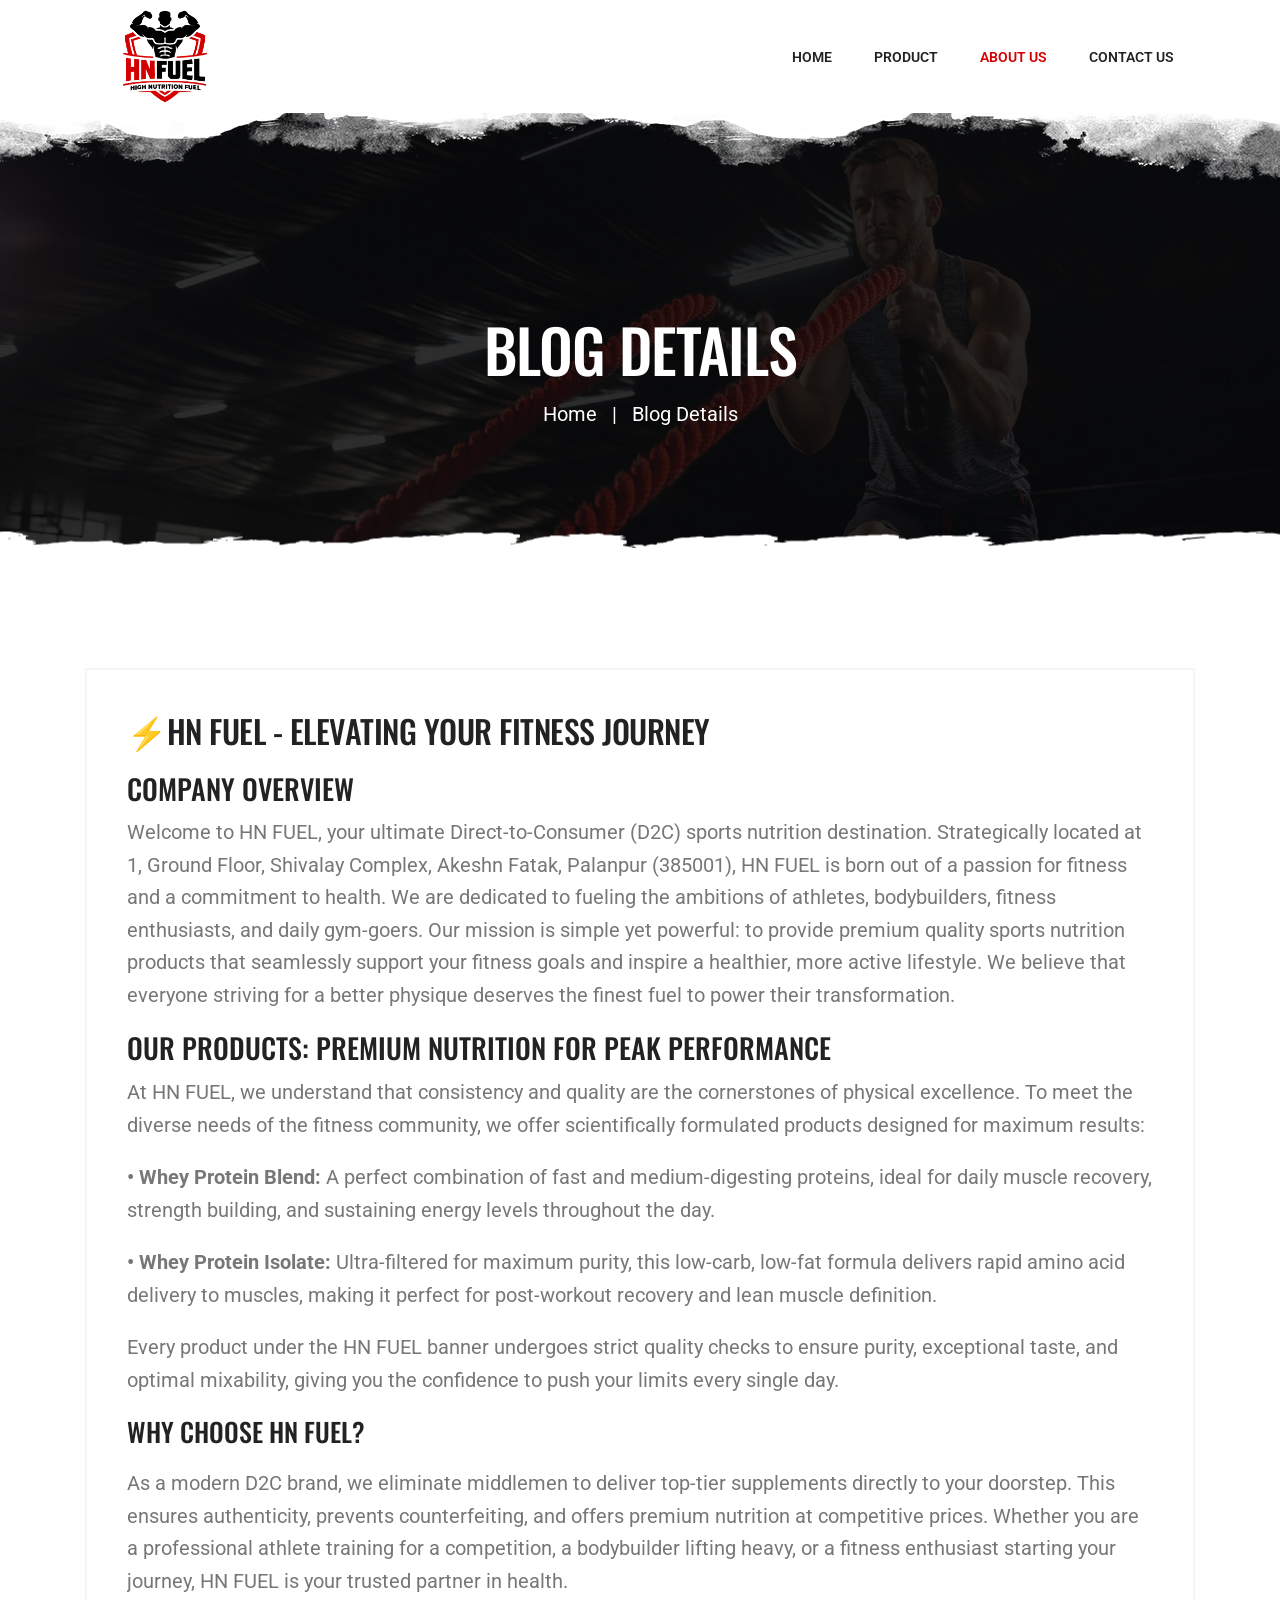
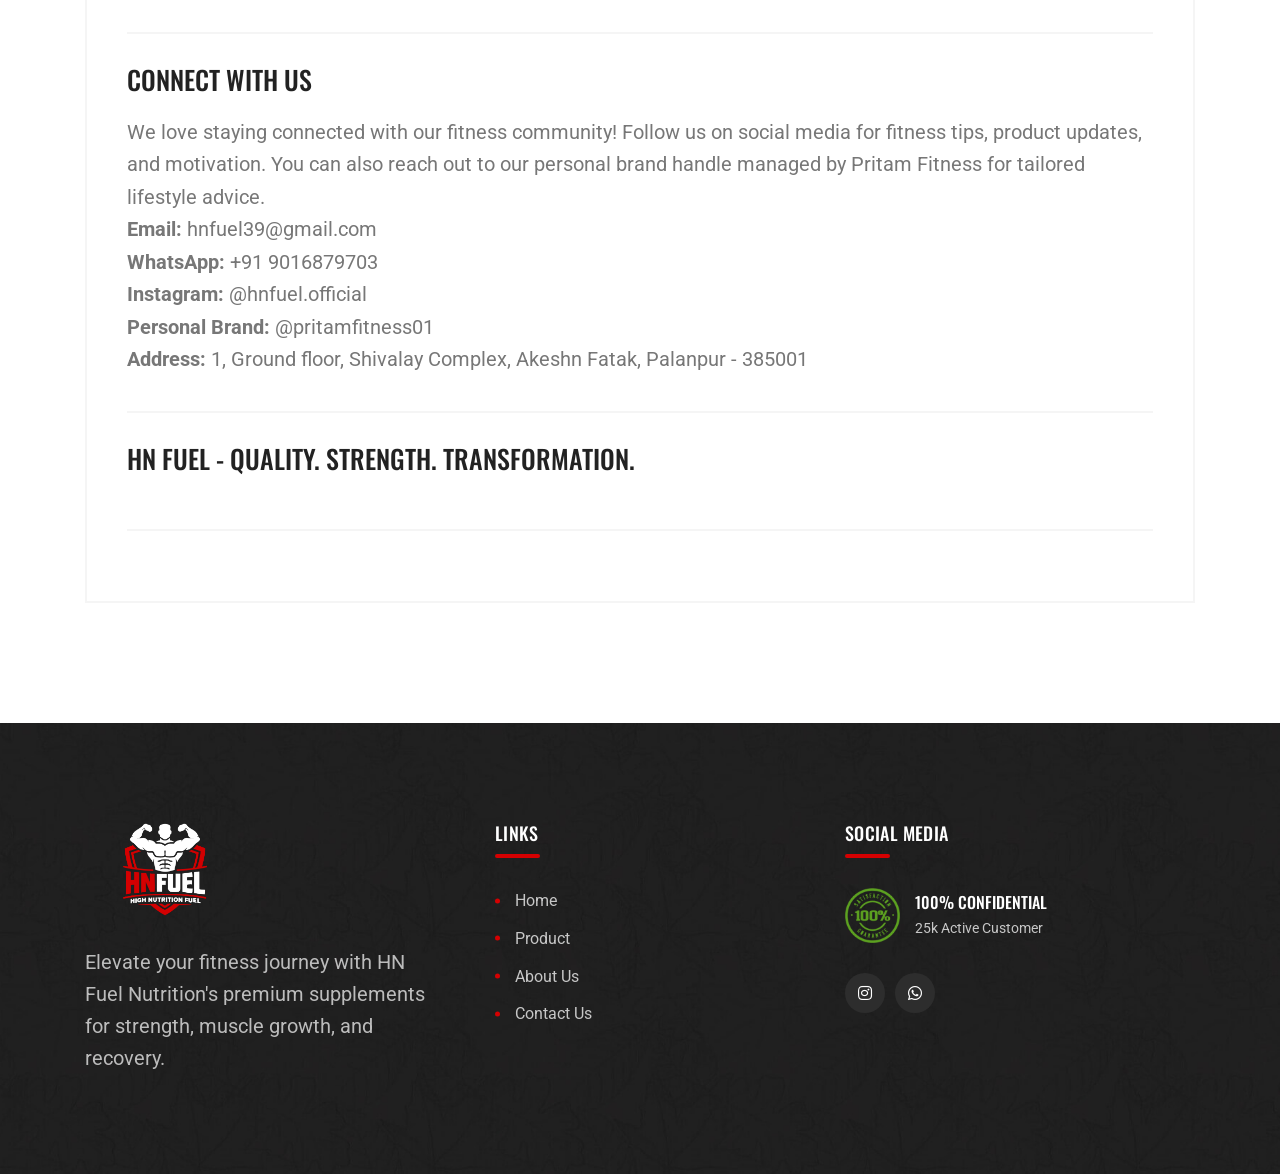
<file: about-us.html>
<!DOCTYPE html>
<html class="no-js" lang="en">
<head>
  <meta charset="utf-8" />
  <meta http-equiv="x-ua-compatible" content="ie=edge" />
  <title>About HN Fuel Nutrition | Premium Sports Nutrition Brand in India</title>
  <meta name="description"
    content="Learn about HN Fuel Nutrition — India's trusted D2C sports nutrition brand. We offer premium ISO Whey Protein and Whey Protein supplements crafted for athletes, bodybuilders, and fitness enthusiasts. Quality. Strength. Transformation." />
  <meta name="viewport" content="width=device-width, initial-scale=1" />

  <link rel="shortcut icon" type="image/x-icon" href="images/logo-02.png" />
  <link rel="stylesheet" href="css/bootstrap.min.css" />
  <link rel="stylesheet" href="css/animate.min.css" />
  <link rel="stylesheet" href="css/magnific-popup.css" />
  <link rel="stylesheet" href="css/fontawesome-all.min.css" />
  <link rel="stylesheet" href="css/flaticon.css" />
  <link rel="stylesheet" href="css/jquery-ui.css" />
  <link rel="stylesheet" href="css/odometer.css" />
  <link rel="stylesheet" href="css/slick.css" />
  <link rel="stylesheet" href="css/default.css" />
  <link rel="stylesheet" href="css/style.css" />
  <link rel="stylesheet" href="css/responsive.css" />
</head>

<body>
  <div id="preloader">
    <div class="tg-cube-grid">
      <div class="tg-cube tg-cube1"></div>
      <div class="tg-cube tg-cube2"></div>
      <div class="tg-cube tg-cube3"></div>
      <div class="tg-cube tg-cube4"></div>
      <div class="tg-cube tg-cube5"></div>
      <div class="tg-cube tg-cube6"></div>
      <div class="tg-cube tg-cube7"></div>
      <div class="tg-cube tg-cube8"></div>
      <div class="tg-cube tg-cube9"></div>
    </div>
  </div>
  <button class="scroll-top scroll-to-target scroll-top-two" data-target="html">
    <i class="fas fa-angle-up"></i>
  </button>
  <header id="home">
    <div id="header-fixed-height"></div>
    <div id="sticky-header" class="tg-menu-area menu-area">
      <div class="container">
        <div class="row">
          <div class="col-12">
            <div class="mobile-nav-toggler">
              <i class="flaticon-layout"></i>
            </div>
            <div class="menu-wrap">
              <nav class="menu-nav">
                <div class="logo">
                  <a href="index.html">
                    <img src="images/logo-01.png" alt="Logo" />
                  </a>
                </div>
                <div class="navbar-wrap main-menu d-none d-xl-flex">
                  <ul class="navigation">
                    <li>
                      <a href="index.html" class="section-link">Home</a>
                    </li>
                    <li>
                      <a href="index.html#supplement" class="section-link">Product</a>
                    </li>
                    <li class="active">
                      <a href="about-us.html" class="section-link">About Us</a>
                    </li>
                    <li>
                      <a href="contact-us.html" class="section-link">Contact Us</a>
                    </li>
                  </ul>
                </div>
              </nav>
            </div>
          </div>
        </div>
      </div>
    </div>
  </header>
  <div class="mobile-menu">
    <nav class="menu-box">
      <div class="close-btn"><i class="fas fa-times"></i></div>
      <div class="nav-logo">
        <a href="index.html"><img src="images/logo-01.png" alt="" /></a>
      </div>
      <div class="menu-outer"></div>
      <div class="social-links">
        <ul class="clearfix">
          <li>
            <a href="https://www.instagram.com/hnfuel.official?igsh=d2RzaGl5eXBzNm44"><i
                class="fab fa-instagram"></i></a>
          </li>
          <li>
            <a
              href="https://api.whatsapp.com/send?phone=+919016879703&text=Hello, I want to know more about this product."><i
                class="fab fa-whatsapp"></i></a>
          </li>
        </ul>
      </div>
    </nav>
  </div>
  <div class="menu-backdrop"></div>
  <main class="main-area fix">
    <section class="breadcrumb-area breadcrumb-bg">
      <div class="container">
        <div class="row justify-content-center">
          <div class="col-xl-10">
            <div class="breadcrumb-content text-center">
              <h2 class="title">Blog Details</h2>
              <nav aria-label="Breadcrumbs" class="breadcrumb-trail">
                <ul class="breadcrumb">
                  <li class="breadcrumb-item trail-item trail-begin">
                    <a href="index.html"><span>Home</span></a>
                  </li>
                  <li class="breadcrumb-item trail-item trail-end">
                    <span>Blog Details</span>
                  </li>
                </ul>
              </nav>
            </div>
          </div>
        </div>
      </div>
    </section>
    <section class="blog-area pt-120 pb-120">
      <div class="container">
        <div class="row justify-content-center">
          <div class="col-12">
            <div class="blog--post--item">
              <div class="blog--post--content blog-details-content">
                <h2 class="blog--post--title">
                  ⚡HN FUEL - Elevating Your Fitness Journey
                </h2>
                <div class="post-text">
                  <h3 class="title">Company Overview</h3>
                  <p>
                    Welcome to HN FUEL, your ultimate Direct-to-Consumer (D2C) sports nutrition destination.
                    Strategically located at 1, Ground Floor, Shivalay Complex, Akeshn Fatak, Palanpur (385001), HN FUEL
                    is born out of a passion for fitness and a commitment to health. We are dedicated to fueling the
                    ambitions of athletes, bodybuilders, fitness enthusiasts, and daily gym-goers. Our mission is simple
                    yet powerful: to provide premium quality sports nutrition products that seamlessly support your
                    fitness goals and inspire a healthier, more active lifestyle. We believe that everyone striving for
                    a better physique deserves the finest fuel to power their transformation.
                  </p>

                  <h3 class="title">Our Products: Premium Nutrition for Peak Performance</h3>
                  <p>
                    At HN FUEL, we understand that consistency and quality are the cornerstones of physical excellence.
                    To meet the diverse needs of the fitness community, we offer scientifically formulated products
                    designed for maximum results:
                  </p>
                  <p>
                    <strong>• Whey Protein Blend:</strong> A perfect combination of fast and medium-digesting proteins,
                    ideal for daily muscle recovery, strength building, and sustaining energy levels throughout the day.
                  </p>
                  <p>
                    <strong>• Whey Protein Isolate:</strong> Ultra-filtered for maximum purity, this low-carb, low-fat
                    formula delivers rapid amino acid delivery to muscles, making it perfect for post-workout recovery
                    and lean muscle definition.
                  </p>
                  <p>
                    Every product under the HN FUEL banner undergoes strict quality checks to ensure purity, exceptional
                    taste, and optimal mixability, giving you the confidence to push your limits every single day.
                  </p>

                  <div class="blog-details-wrap">
                    <h3 class="title">Why Choose HN FUEL?</h3>
                    <p>
                      As a modern D2C brand, we eliminate middlemen to deliver top-tier supplements directly to your
                      doorstep. This ensures authenticity, prevents counterfeiting, and offers premium nutrition at
                      competitive prices. Whether you are a professional athlete training for a competition, a
                      bodybuilder lifting heavy, or a fitness enthusiast starting your journey, HN FUEL is your trusted
                      partner in health.
                    </p>
                  </div>

                  <div class="blog-details-wrap">
                    <h3 class="title">Connect With Us</h3>
                    <p>
                      We love staying connected with our fitness community! Follow us on social media for fitness tips,
                      product updates, and motivation. You can also reach out to our personal brand handle managed by
                      Pritam Fitness for tailored lifestyle advice.
                    </p>
                    <p>
                      <strong>Email:</strong> hnfuel39@gmail.com<br>
                      <strong>WhatsApp:</strong> +91 9016879703<br>
                      <strong>Instagram:</strong> @hnfuel.official<br>
                      <strong>Personal Brand:</strong> @pritamfitness01<br>
                      <strong>Address:</strong> 1, Ground floor, Shivalay Complex, Akeshn Fatak, Palanpur - 385001
                    </p>
                  </div>

                  <div class="blog-details-wrap">
                    <h3 class="title">HN FUEL - Quality. Strength. Transformation.</h3>
                  </div>
                </div>
              </div>
            </div>
          </div>
        </div>
      </div>
      </div>
    </section>
  </main>
  <footer class="footer-style-two">
    <div class="footer-two-top-wrap">
      <div class="container">
        <div class="footer-two-widgets-wrap">
          <div class="row justify-content-between">
            <div class="col-xl-4 col-lg-4">
              <div class="footer-widget">
                <div class="footer-about">
                  <div class="footer-logo logo">
                    <a href="index.html"><img src="images/logo-01-white.png" alt="Logo" /></a>
                  </div>
                  <div class="footer-text">
                    <p>
                      Elevate your fitness journey with HN Fuel Nutrition's premium
                      supplements for strength, muscle growth, and recovery.
                    </p>
                  </div>
                </div>
              </div>
            </div>
            <div class="col-xl-4 col-lg-4">
              <div class="footer-widget widget_nav_menu">
                <h4 class="fw-title">links</h4>
                <ul class="list-wrap">
                  <li><a href="index.html">Home</a></li>
                  <li><a href="index.html#supplement">Product</a></li>
                  <li><a href="about-us.html">About Us</a></li>
                  <li><a href="contact-us.html">Contact Us</a></li>
                </ul>
              </div>
            </div>
            <div class="col-xl-4 col-lg-4">
              <div class="footer-widget">
                <h4 class="fw-title">Social Media</h4>
                <div class="footer-confidential-wrap">
                  <div class="confidential-logo">
                    <img src="images/satisfaction_img.png" alt="img" />
                  </div>
                  <div class="confidential-content">
                    <h4 class="con-title">100% Confidential</h4>
                    <span>25k Active Customer</span>
                  </div>
                </div>
                <div class="footer-social">
                  <a href="https://www.instagram.com/hnfuel.official?igsh=d2RzaGl5eXBzNm44"><i
                      class="fab fa-instagram"></i></a>
                  <a
                    href="https://api.whatsapp.com/send?phone=+919016879703&text=Hello, I want to know more about your service."><i
                      class="fab fa-whatsapp"></i></a>
                </div>
              </div>
            </div>
          </div>
        </div>
      </div>
    </div>
  </footer>

  <!-- JS here -->
  <script src="js/jquery-3.6.0.min.js"></script>
  <script src="js/bootstrap.min.js"></script>
  <script src="js/isotope.pkgd.min.js"></script>
  <script src="js/imagesloaded.pkgd.min.js"></script>
  <script src="js/jquery.magnific-popup.min.js"></script>
  <script src="js/jquery.odometer.min.js"></script>
  <script src="js/jquery.appear.js"></script>
  <script src="js/jquery.paroller.min.js"></script>
  <script src="js/jquery.easypiechart.min.js"></script>
  <script src="js/jquery.inview.min.js"></script>
  <script src="js/jquery.easing.js"></script>
  <script src="js/jquery-ui.min.js"></script>
  <script src="js/svg-inject.min.js"></script>
  <script src="js/jarallax.min.js"></script>
  <script src="js/slick.min.js"></script>
  <script src="js/validator.js"></script>
  <script src="js/ajax-form.js"></script>
  <script src="js/wow.min.js"></script>
  <script src="js/main.js"></script>
  <script>
    SVGInject(document.querySelectorAll("img.injectable"));
  </script>
</body>
</html>
</file>
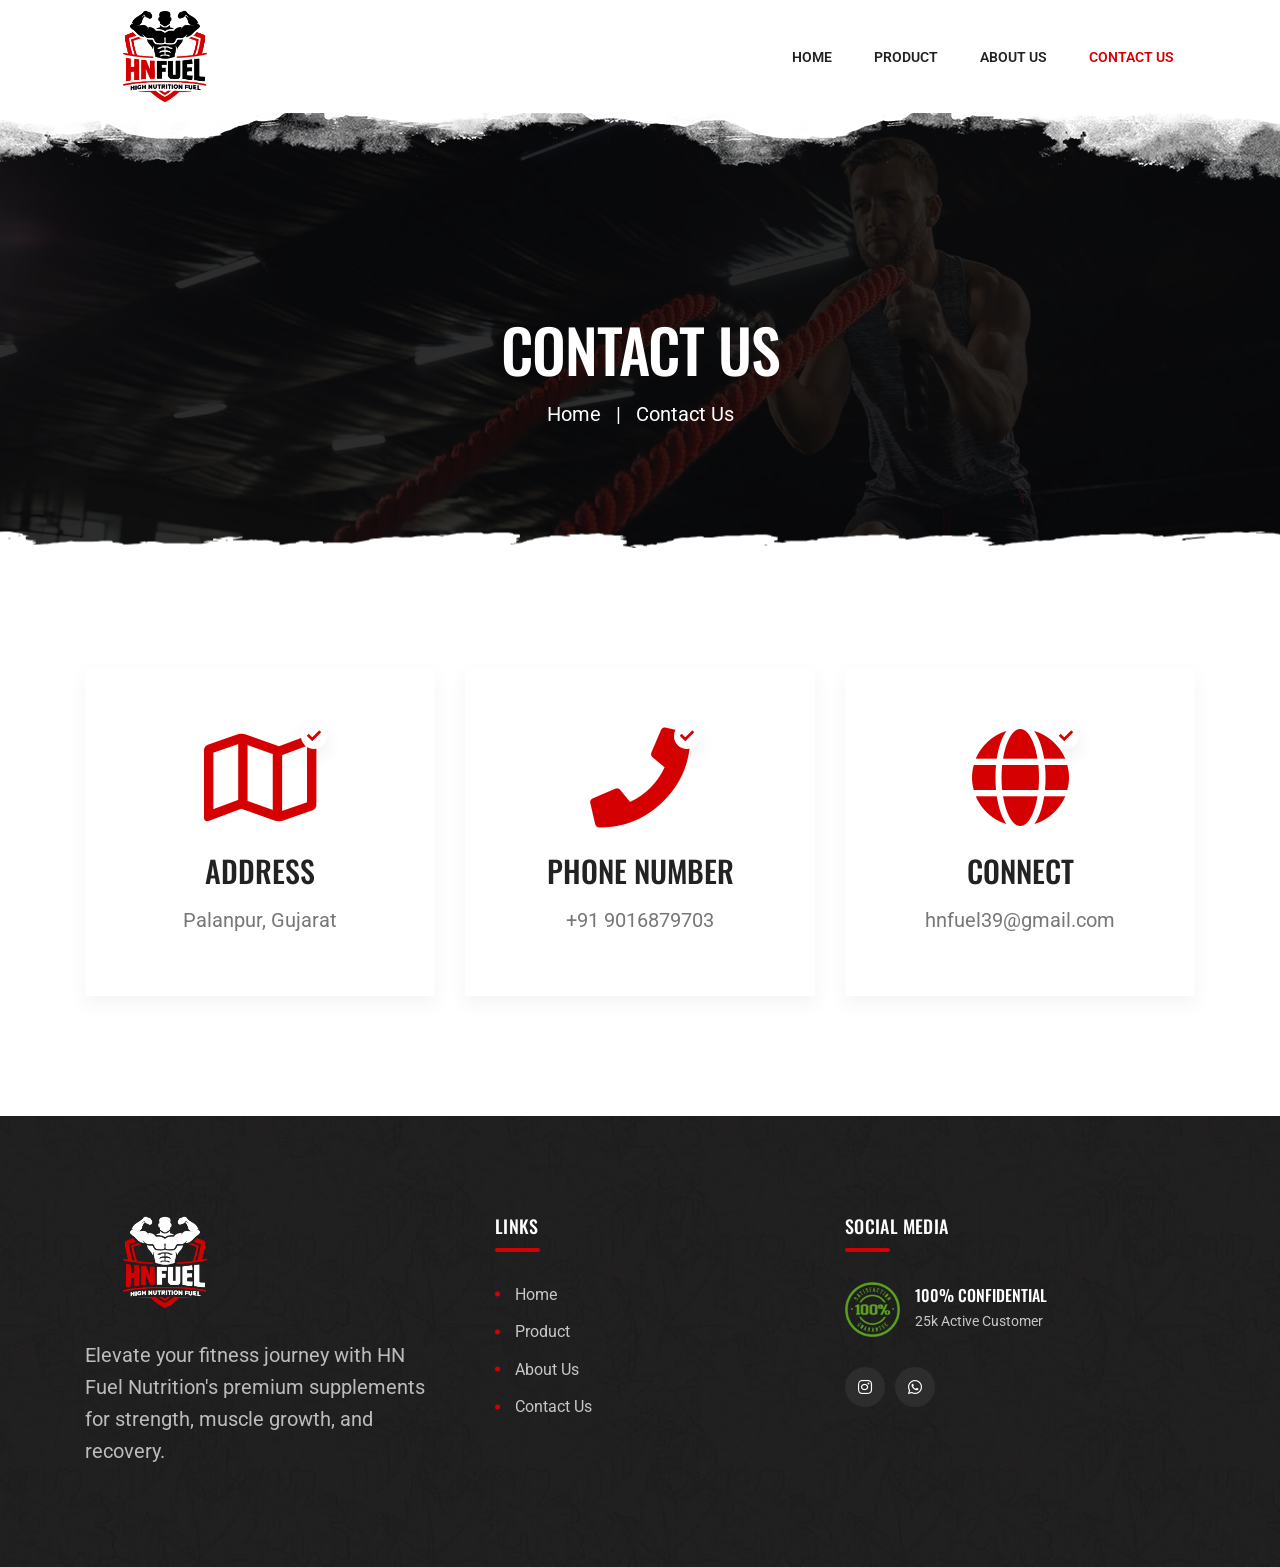
<file: contact-us.html>
<!doctype html>
<html class="no-js" lang="en">
  <head>
    <meta charset="utf-8" />
    <meta http-equiv="x-ua-compatible" content="ie=edge" />
    <title>Contact HN Fuel Nutrition | Reach Us for Orders, Support &amp; Inquiries</title>
    <meta
      name="description"
      content="Get in touch with HN Fuel Nutrition for product orders, support, and inquiries. Reach us via WhatsApp, Instagram, or email. Located in Palanpur, Gujarat. We're here to help!"
    />
    <meta name="viewport" content="width=device-width, initial-scale=1" />

    <link rel="shortcut icon" type="image/x-icon" href="images/logo-02.png" />
    <link rel="stylesheet" href="css/bootstrap.min.css" />
    <link rel="stylesheet" href="css/animate.min.css" />
    <link rel="stylesheet" href="css/magnific-popup.css" />
    <link rel="stylesheet" href="css/fontawesome-all.min.css" />
    <link rel="stylesheet" href="css/flaticon.css" />
    <link rel="stylesheet" href="css/jquery-ui.css" />
    <link rel="stylesheet" href="css/odometer.css" />
    <link rel="stylesheet" href="css/slick.css" />
    <link rel="stylesheet" href="css/default.css" />
    <link rel="stylesheet" href="css/style.css" />
    <link rel="stylesheet" href="css/responsive.css" />
  </head>

  <body>
    <div id="preloader">
      <div class="tg-cube-grid">
        <div class="tg-cube tg-cube1"></div>
        <div class="tg-cube tg-cube2"></div>
        <div class="tg-cube tg-cube3"></div>
        <div class="tg-cube tg-cube4"></div>
        <div class="tg-cube tg-cube5"></div>
        <div class="tg-cube tg-cube6"></div>
        <div class="tg-cube tg-cube7"></div>
        <div class="tg-cube tg-cube8"></div>
        <div class="tg-cube tg-cube9"></div>
      </div>
    </div>
    <button
      class="scroll-top scroll-to-target scroll-top-two"
      data-target="html"
    >
      <i class="fas fa-angle-up"></i>
    </button>
    <header id="home">
      <div id="header-fixed-height"></div>
      <div id="sticky-header" class="tg-menu-area menu-area">
        <div class="container">
          <div class="row">
            <div class="col-12">
              <div class="mobile-nav-toggler">
                <i class="flaticon-layout"></i>
              </div>
              <div class="menu-wrap">
                <nav class="menu-nav">
                  <div class="logo">
                    <a href="index.html">
                      <img src="images/logo-01.png" alt="Logo" />
                    </a>
                  </div>
                  <div class="navbar-wrap main-menu d-none d-xl-flex">
                    <ul class="navigation">
                      <li>
                        <a href="index.html" class="section-link">Home</a>
                      </li>
                      <li>
                        <a href="index.html#supplement" class="section-link"
                          >Product</a
                        >
                      </li>
                      <li>
                        <a href="about-us.html" class="section-link"
                          >About Us</a
                        >
                      </li>
                      <li class="active">
                        <a href="contact-us.html" class="section-link"
                          >Contact Us</a
                        >
                      </li>
                    </ul>
                  </div>
                </nav>
              </div>
            </div>
          </div>
        </div>
      </div>
    </header>
    <div class="mobile-menu">
      <nav class="menu-box">
        <div class="close-btn"><i class="fas fa-times"></i></div>
        <div class="nav-logo">
          <a href="index.html"><img src="images/logo-01.png" alt="" /></a>
        </div>
        <div class="menu-outer"></div>
        <div class="social-links">
          <ul class="clearfix">
            <li>
              <a
                href="https://www.instagram.com/hnfuel.official?igsh=d2RzaGl5eXBzNm44"
                ><i class="fab fa-instagram"></i
              ></a>
            </li>
            <li>
              <a
                href="https://api.whatsapp.com/send?phone=+919016879703&text=Hello, I want to know more about your service."
                ><i class="fab fa-whatsapp"></i
              ></a>
            </li>
          </ul>
        </div>
      </nav>
    </div>
    <div class="menu-backdrop"></div>
    <main class="main-area fix">
      <section class="breadcrumb-area breadcrumb-bg">
        <div class="container">
          <div class="row justify-content-center">
            <div class="col-xl-10">
              <div class="breadcrumb-content text-center">
                <h2 class="title">Contact Us</h2>
                <nav aria-label="Breadcrumbs" class="breadcrumb-trail">
                  <ul class="breadcrumb">
                    <li class="breadcrumb-item trail-item trail-begin">
                      <a href="index.html"><span>Home</span></a>
                    </li>
                    <li class="breadcrumb-item trail-item trail-end">
                      <span>Contact Us</span>
                    </li>
                  </ul>
                </nav>
              </div>
            </div>
          </div>
        </div>
      </section>
      <section class="contact-area">
        <div class="container">
          <div class="contact-box-wrapper">
            <div class="row justify-content-center">
              <div class="col-lg-4 col-md-6 col-sm-9">
                <div class="contact-box">
                  <div class="contact-icon">
                    <span class="overlay-icon"
                      ><i class="fas fa-check"></i
                    ></span>
                    <i class="far fa-map"></i>
                  </div>
                  <div class="contact-content">
                    <h5 class="title">Address</h5>
                    <p class="contact-desc">Palanpur, Gujarat</p>
                  </div>
                </div>
              </div>
              <div class="col-lg-4 col-md-6 col-sm-9">
                <div class="contact-box">
                  <div class="contact-icon">
                    <span class="overlay-icon"
                      ><i class="fas fa-check"></i
                    ></span>
                    <i class="fas fa-phone"></i>
                  </div>
                  <div class="contact-content">
                    <h5 class="title">Phone Number</h5>
                    <p class="contact-desc">+91 9016879703</p>
                  </div>
                </div>
              </div>
              <div class="col-lg-4 col-md-6 col-sm-9">
                <div class="contact-box">
                  <div class="contact-icon">
                    <span class="overlay-icon"
                      ><i class="fas fa-check"></i
                    ></span>
                    <i class="fas fa-globe"></i>
                  </div>
                  <div class="contact-content">
                    <h5 class="title">Connect</h5>
                    <p class="contact-desc">hnfuel39@gmail.com</p>
                  </div>
                </div>
              </div>
            </div>
          </div>
        </div>
      </section>
    </main>
    <footer class="footer-style-two">
      <div class="footer-two-top-wrap">
        <div class="container">
          <div class="footer-two-widgets-wrap">
            <div class="row justify-content-between">
              <div class="col-xl-4 col-lg-4">
                <div class="footer-widget">
                  <div class="footer-about">
                    <div class="footer-logo logo">
                      <a href="index.html"
                        ><img src="images/logo-01-white.png" alt="Logo"
                      /></a>
                    </div>
                    <div class="footer-text">
                      <p>
                        Elevate your fitness journey with HN Fuel Nutrition's premium
                        supplements for strength, muscle growth, and recovery.
                      </p>
                    </div>
                  </div>
                </div>
              </div>
              <div class="col-xl-4 col-lg-4">
                <div class="footer-widget widget_nav_menu">
                  <h4 class="fw-title">links</h4>
                  <ul class="list-wrap">
                    <li><a href="index.html">Home</a></li>
                    <li><a href="index.html#supplement">Product</a></li>
                    <li><a href="about-us.html">About Us</a></li>
                    <li><a href="contact-us.html">Contact Us</a></li>
                  </ul>
                </div>
              </div>
              <div class="col-xl-4 col-lg-4">
                <div class="footer-widget">
                  <h4 class="fw-title">Social Media</h4>
                  <div class="footer-confidential-wrap">
                    <div class="confidential-logo">
                      <img src="images/satisfaction_img.png" alt="img" />
                    </div>
                    <div class="confidential-content">
                      <h4 class="con-title">100% Confidential</h4>
                      <span>25k Active Customer</span>
                    </div>
                  </div>
                  <div class="footer-social">
                    <a
                      href="https://www.instagram.com/hnfuel.official?igsh=d2RzaGl5eXBzNm44"
                      ><i class="fab fa-instagram"></i
                    ></a>
                    <a
                      href="https://api.whatsapp.com/send?phone=+919016879703&text=Hello, I want to know more about your service."
                      ><i class="fab fa-whatsapp"></i
                    ></a>
                  </div>
                </div>
              </div>
            </div>
          </div>
        </div>
      </div>
    </footer>

    <!-- JS here -->
    <script src="js/jquery-3.6.0.min.js"></script>
    <script src="js/bootstrap.min.js"></script>
    <script src="js/isotope.pkgd.min.js"></script>
    <script src="js/imagesloaded.pkgd.min.js"></script>
    <script src="js/jquery.magnific-popup.min.js"></script>
    <script src="js/jquery.odometer.min.js"></script>
    <script src="js/jquery.appear.js"></script>
    <script src="js/jquery.paroller.min.js"></script>
    <script src="js/jquery.easypiechart.min.js"></script>
    <script src="js/jquery.inview.min.js"></script>
    <script src="js/jquery.easing.js"></script>
    <script src="js/jquery-ui.min.js"></script>
    <script src="js/svg-inject.min.js"></script>
    <script src="js/jarallax.min.js"></script>
    <script src="js/slick.min.js"></script>
    <script src="js/validator.js"></script>
    <script src="js/ajax-form.js"></script>
    <script src="js/wow.min.js"></script>
    <script src="js/main.js"></script>
    <script>
      SVGInject(document.querySelectorAll("img.injectable"));
    </script>
  </body>
</html>
</file>
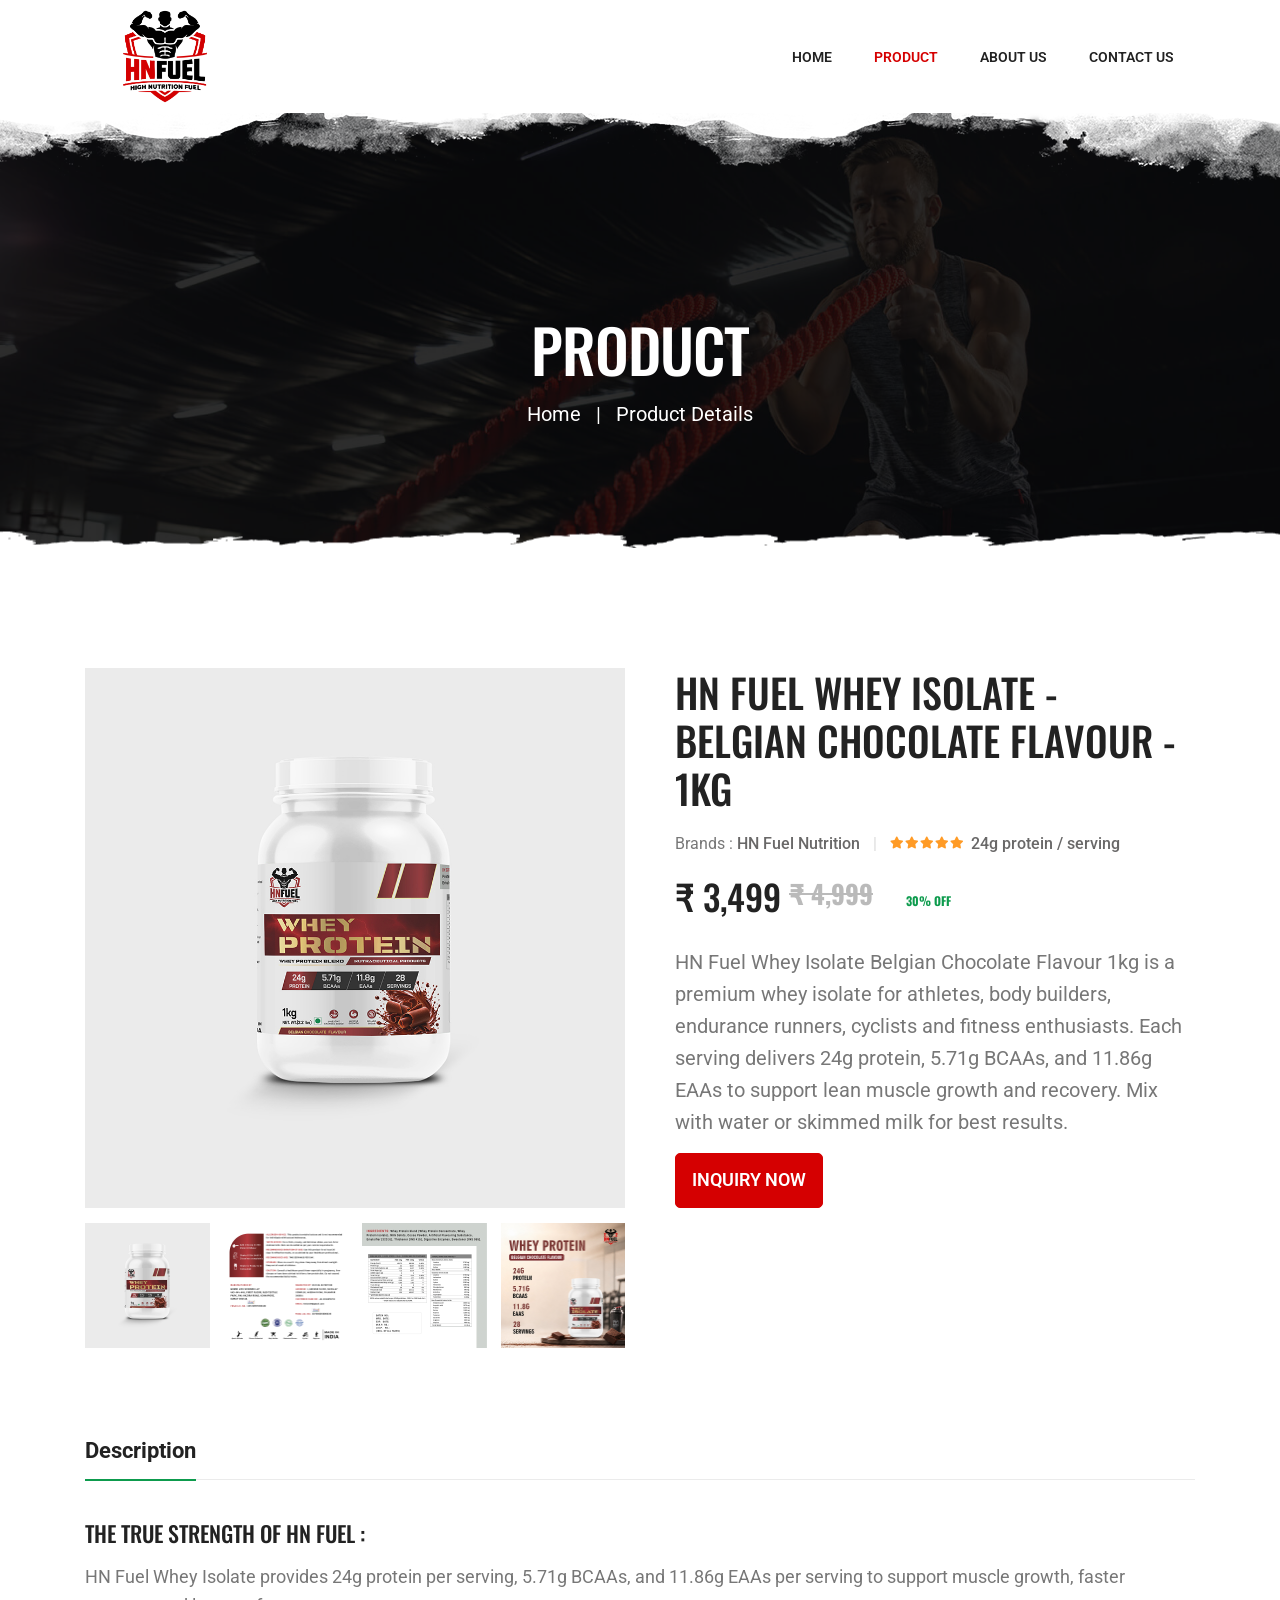
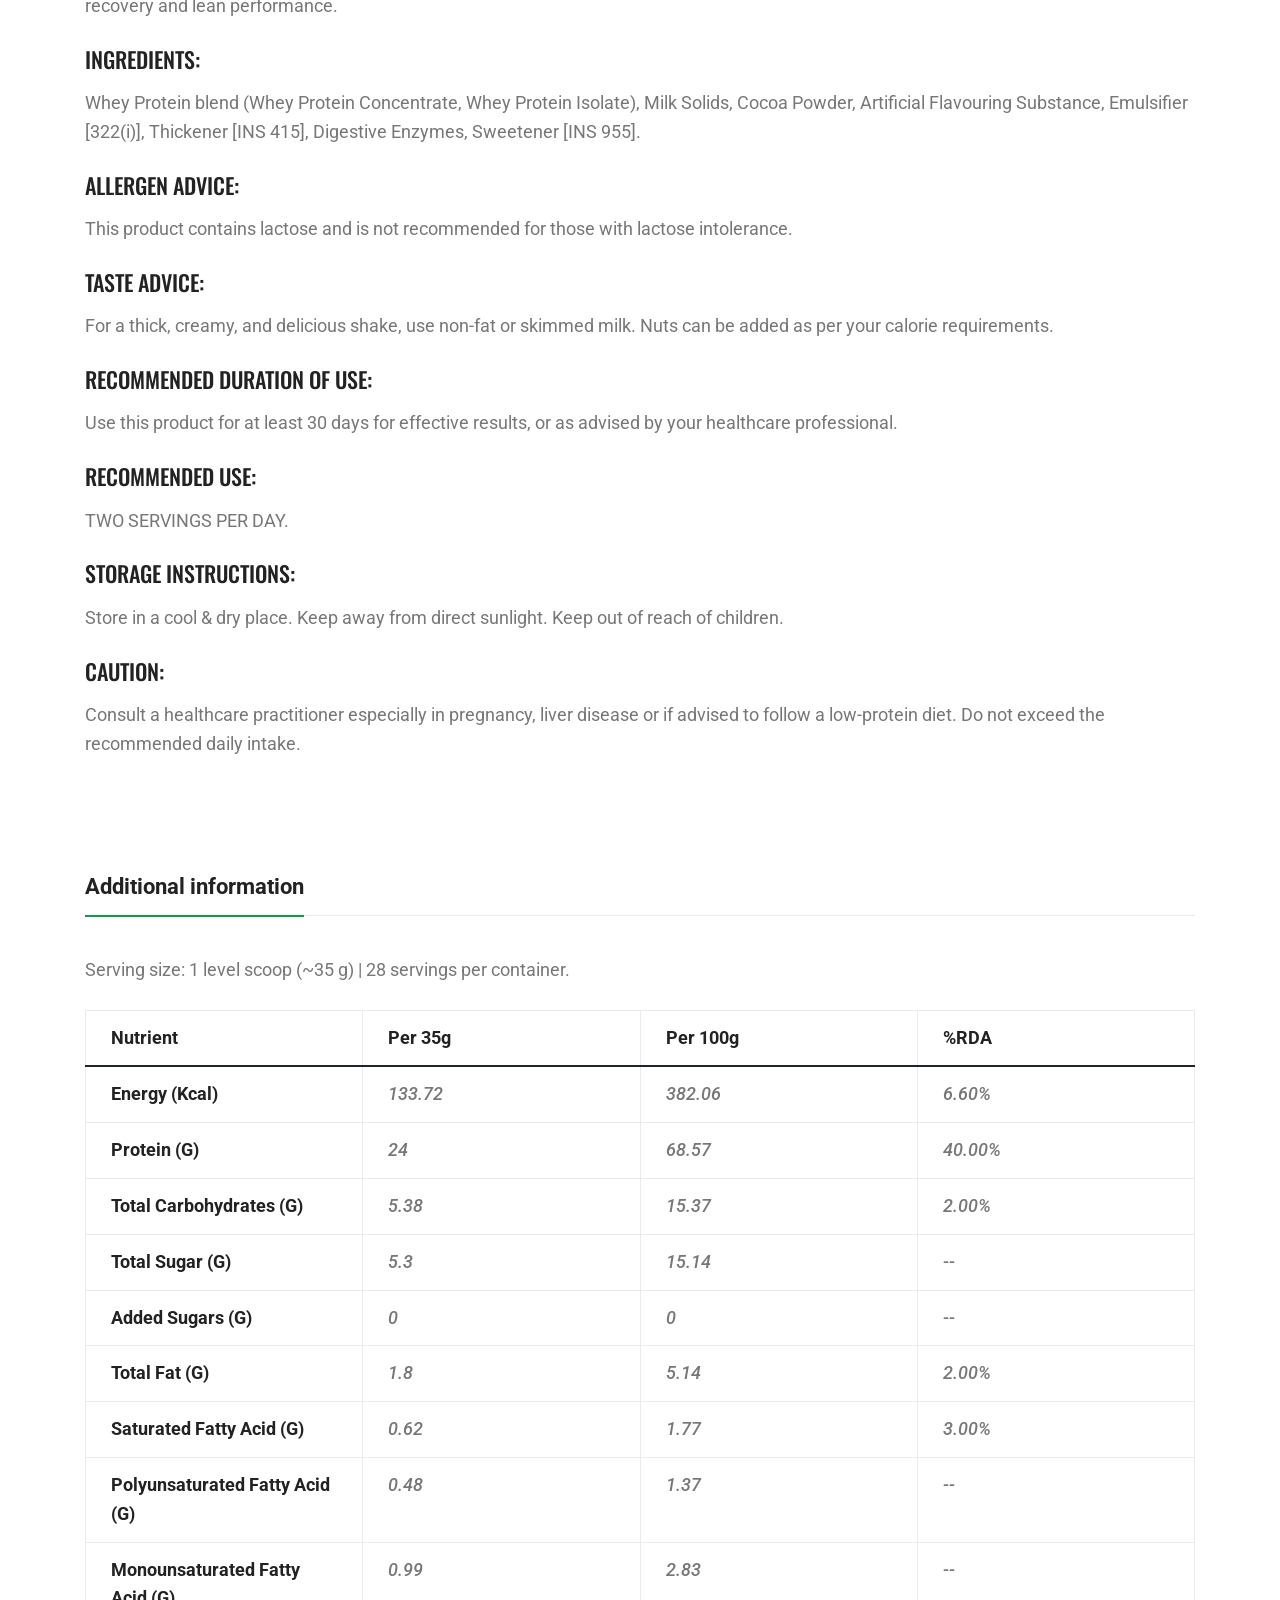
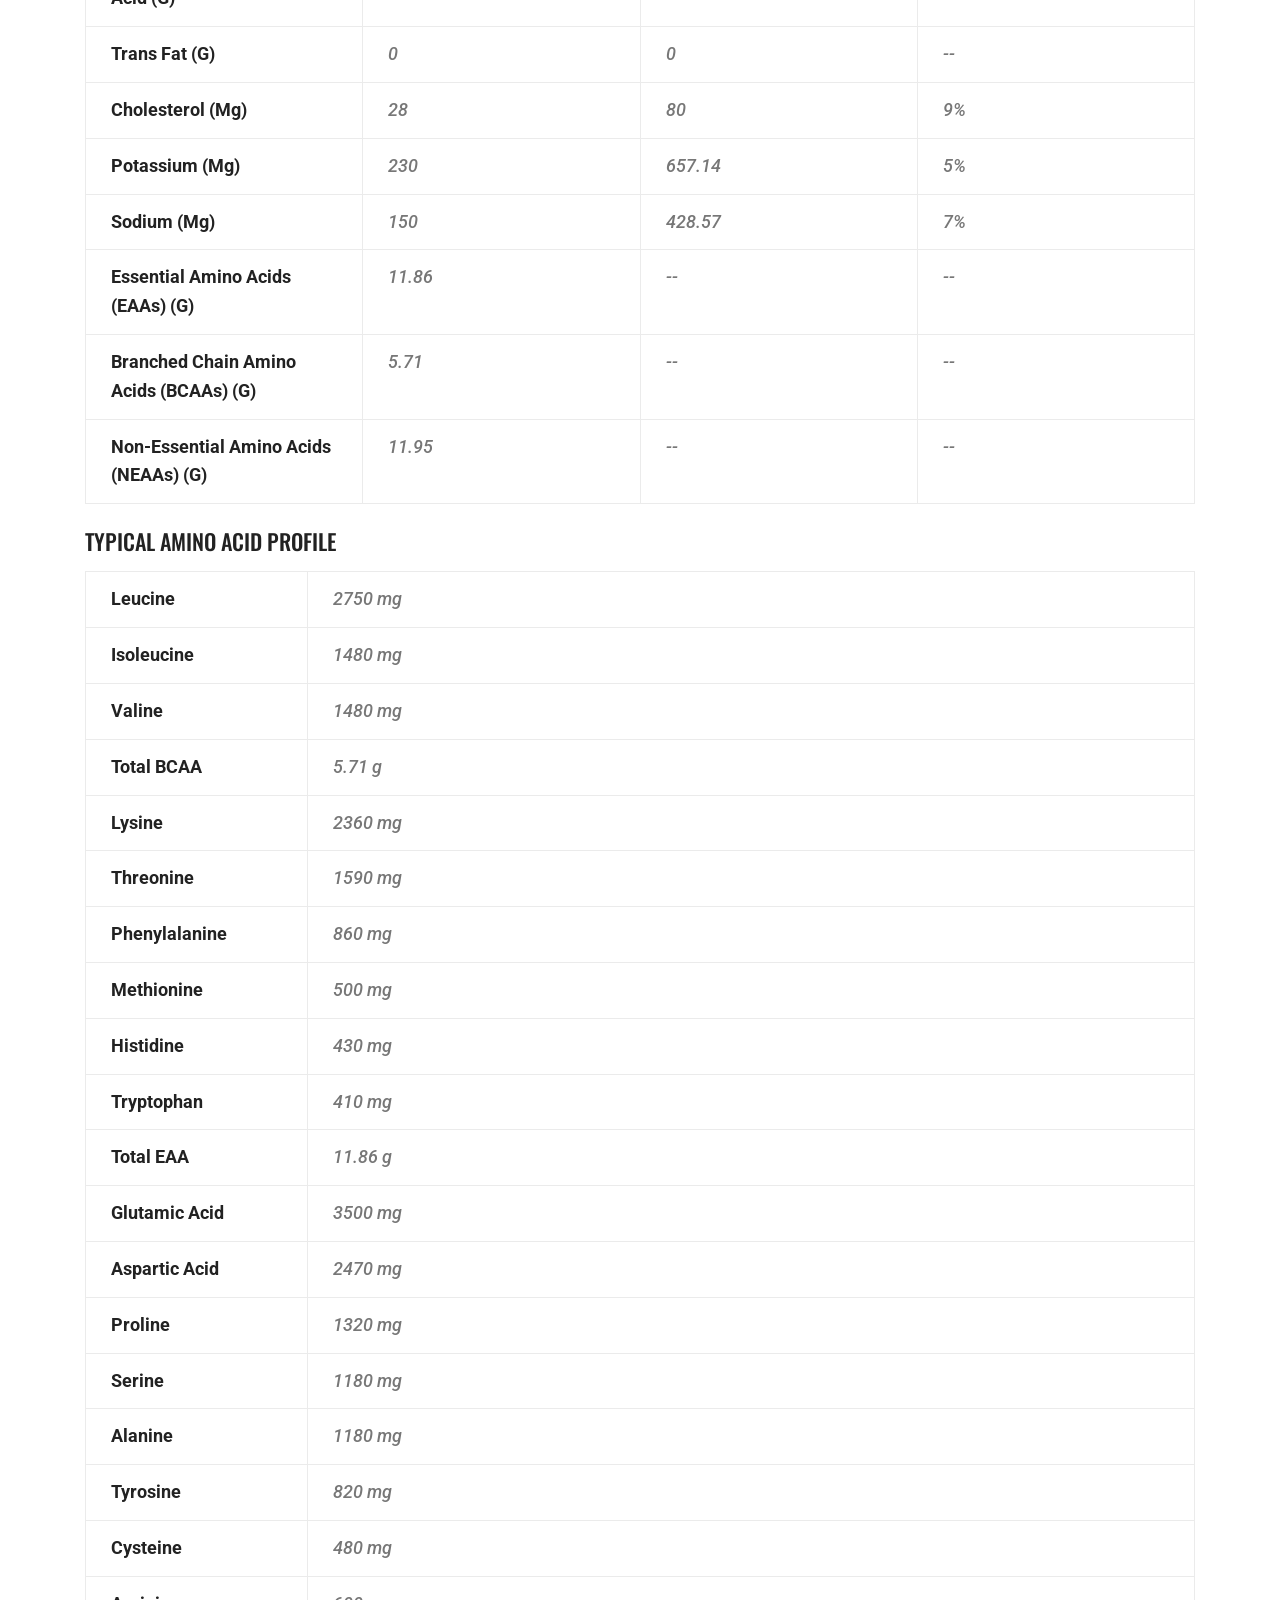
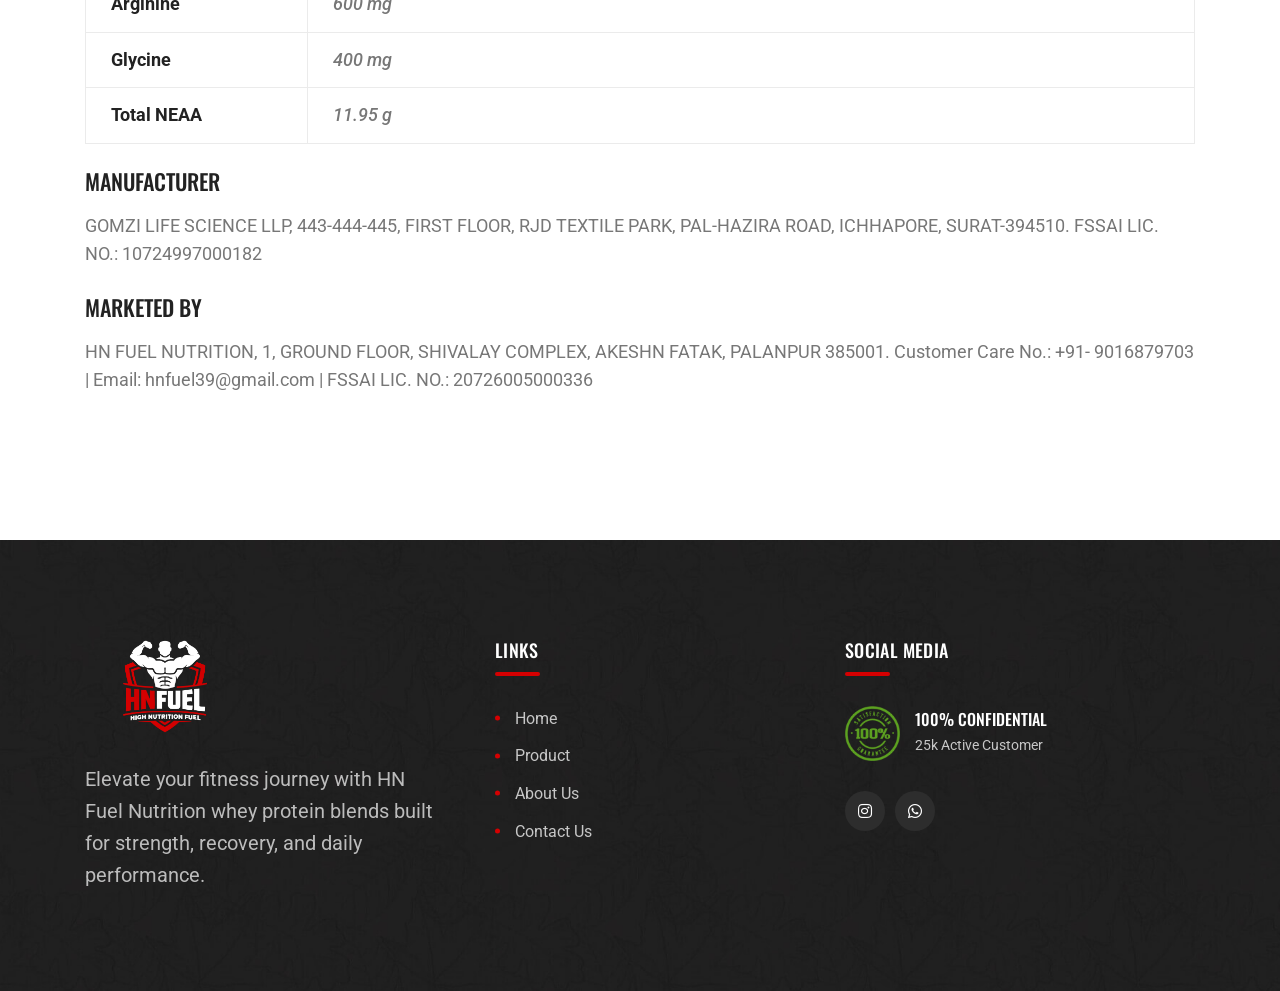
<file: iso-whey-protein-belgian-chocolate-1-kg.html>
<!doctype html>
<html class="no-js" lang="en">

<head>
  <meta charset="utf-8" />
  <meta http-equiv="x-ua-compatible" content="ie=edge" />
  <title>HN Fuel Nutrition ISO Whey Protein Belgian Chocolate 1kg | 24g Protein Per Serving</title>
  <meta name="description"
    content="Buy HN Fuel Nutrition ISO Whey Protein Belgian Chocolate 1kg. Get 24g protein, 5.71g BCAAs, 11.86g EAAs per serving. Rich indulgent chocolate flavor with excellent mixability. Ideal for lean muscle growth &amp; recovery." />
  <meta name="viewport" content="width=device-width, initial-scale=1" />

  <link rel="shortcut icon" type="image/x-icon" href="images/logo-02.png" />
  <link rel="stylesheet" href="css/bootstrap.min.css" />
  <link rel="stylesheet" href="css/animate.min.css" />
  <link rel="stylesheet" href="css/magnific-popup.css" />
  <link rel="stylesheet" href="css/fontawesome-all.min.css" />
  <link rel="stylesheet" href="css/flaticon.css" />
  <link rel="stylesheet" href="css/jquery-ui.css" />
  <link rel="stylesheet" href="css/odometer.css" />
  <link rel="stylesheet" href="css/slick.css" />
  <link rel="stylesheet" href="css/default.css" />
  <link rel="stylesheet" href="css/style.css" />
  <link rel="stylesheet" href="css/responsive.css" />
</head>

<body>
  <div id="preloader">
    <div class="tg-cube-grid">
      <div class="tg-cube tg-cube1"></div>
      <div class="tg-cube tg-cube2"></div>
      <div class="tg-cube tg-cube3"></div>
      <div class="tg-cube tg-cube4"></div>
      <div class="tg-cube tg-cube5"></div>
      <div class="tg-cube tg-cube6"></div>
      <div class="tg-cube tg-cube7"></div>
      <div class="tg-cube tg-cube8"></div>
      <div class="tg-cube tg-cube9"></div>
    </div>
  </div>
  <button class="scroll-top scroll-to-target scroll-top-two" data-target="html">
    <i class="fas fa-angle-up"></i>
  </button>
  <header id="home">
    <div id="header-fixed-height"></div>
    <div id="sticky-header" class="tg-menu-area menu-area">
      <div class="container">
        <div class="row">
          <div class="col-12">
            <div class="mobile-nav-toggler">
              <i class="flaticon-layout"></i>
            </div>
            <div class="menu-wrap">
              <nav class="menu-nav">
                <div class="logo">
                  <a href="index.html">
                    <img src="images/logo-01.png" alt="Logo" />
                  </a>
                </div>
                <div class="navbar-wrap main-menu d-none d-xl-flex">
                  <ul class="navigation">
                    <li>
                      <a href="index.html" class="section-link">Home</a>
                    </li>
                    <li class="active">
                      <a href="index.html#supplement" class="section-link">Product</a>
                    </li>
                    <li>
                      <a href="about-us.html" class="section-link">About Us</a>
                    </li>
                    <li>
                      <a href="contact-us.html" class="section-link">Contact Us</a>
                    </li>
                  </ul>
                </div>
              </nav>
            </div>
          </div>
        </div>
      </div>
    </div>
  </header>
  <div class="mobile-menu">
    <nav class="menu-box">
      <div class="close-btn"><i class="fas fa-times"></i></div>
      <div class="nav-logo">
        <a href="index.html"><img src="images/logo-01.png" alt="" /></a>
      </div>
      <div class="menu-outer"></div>
      <div class="social-links">
        <ul class="clearfix">
          <li>
            <a href="https://www.instagram.com/hnfuel.official?igsh=d2RzaGl5eXBzNm44"><i
                class="fab fa-instagram"></i></a>
          </li>
          <li>
            <a
              href="https://api.whatsapp.com/send?phone=+919016879703&text=Hello, I want to know more about HN Fuel Whey Protein Mango Flavour 2kg."><i
                class="fab fa-whatsapp"></i></a>
          </li>
        </ul>
      </div>
    </nav>
  </div>
  <div class="menu-backdrop"></div>
  <main class="main-area fix">
    <section class="breadcrumb-area breadcrumb-bg">
      <div class="container">
        <div class="row justify-content-center">
          <div class="col-xl-10">
            <div class="breadcrumb-content text-center">
              <h2 class="title">Product</h2>
              <nav aria-label="Breadcrumbs" class="breadcrumb-trail">
                <ul class="breadcrumb">
                  <li class="breadcrumb-item trail-item trail-begin">
                    <a href="index.html"><span>Home</span></a>
                  </li>
                  <li class="breadcrumb-item trail-item trail-end">
                    <span>Product Details</span>
                  </li>
                </ul>
              </nav>
            </div>
          </div>
        </div>
      </div>
    </section>
    <section class="inner-shop-details-area">
      <div class="container">
        <div class="row">
          <div class="col-lg-6">
            <div class="inner-shop-details-flex-wrap">
              <div class="inner-shop-details-img-wrap">
                <div class="tab-content" id="myTabContent">
                  <div class="tab-pane show active" id="item-one" role="tabpanel" aria-labelledby="item-one-tab">
                    <div class="inner-shop-details-img">
                      <img src="images/whey-protein-belgian-chocolate-1-kg/01.jpg"
                        alt="HN Fuel Whey Isolate Belgian Chocolate front label" />
                    </div>
                  </div>
                  <div class="tab-pane" id="item-two" role="tabpanel" aria-labelledby="item-two-tab">
                    <div class="inner-shop-details-img">
                      <img src="images/whey-protein-belgian-chocolate-1-kg/02.jpg"
                        alt="HN Fuel Isolate Belgian Chocolate back label" />
                    </div>
                  </div>
                  <div class="tab-pane" id="item-three" role="tabpanel" aria-labelledby="item-three-tab">
                    <div class="inner-shop-details-img">
                      <img src="images/whey-protein-belgian-chocolate-1-kg/03.jpg"
                        alt="HN Fuel Isolate Belgian Chocolate nutrition panel" />
                    </div>
                  </div>
                  <div class="tab-pane" id="item-four" role="tabpanel" aria-labelledby="item-four-tab">
                    <div class="inner-shop-details-img">
                      <img src="images/whey-protein-belgian-chocolate-1-kg/04.jpg"
                        alt="HN Fuel Isolate Belgian Chocolate nutrition panel" />
                    </div>
                  </div>
                </div>
              </div>
              <div class="inner-shop-details-nav-wrap">
                <ul class="nav nav-tabs" id="myTab" role="tablist">
                  <li class="nav-item" role="presentation">
                    <a href="#" class="nav-link active" id="item-one-tab" data-bs-toggle="tab"
                      data-bs-target="#item-one" role="tab" aria-controls="item-one" aria-selected="true"><img
                        src="images/whey-protein-belgian-chocolate-1-kg/01.jpg" alt="Front label" /></a>
                  </li>
                  <li class="nav-item" role="presentation">
                    <a href="#" class="nav-link" id="item-two-tab" data-bs-toggle="tab" data-bs-target="#item-two"
                      role="tab" aria-controls="item-two" aria-selected="false"><img
                        src="images/whey-protein-belgian-chocolate-1-kg/02.jpg" alt="Back label" /></a>
                  </li>
                  <li class="nav-item" role="presentation">
                    <a href="#" class="nav-link" id="item-three-tab" data-bs-toggle="tab" data-bs-target="#item-three"
                      role="tab" aria-controls="item-three" aria-selected="false"><img
                        src="images/whey-protein-belgian-chocolate-1-kg/03.jpg" alt="Nutrition panel" /></a>
                  </li>
                  <li class="nav-item" role="presentation">
                    <a href="#" class="nav-link" id="item-four-tab" data-bs-toggle="tab" data-bs-target="#item-four"
                      role="tab" aria-controls="item-four" aria-selected="false"><img
                        src="images/whey-protein-belgian-chocolate-1-kg/04.jpg" alt="Nutrition panel" /></a>
                  </li>
                </ul>
              </div>
            </div>
          </div>
          <div class="col-lg-6">
            <div class="inner-shop-details-content">
              <h4 class="title">HN Fuel Whey Isolate - Belgian Chocolate Flavour - 1kg</h4>
              <div class="inner-shop-details-meta">
                <ul class="list-wrap">
                  <li>Brands : <a href="index.html">HN Fuel Nutrition</a></li>
                  <li class="inner-shop-details-review">
                    <div class="rating">
                      <i class="fas fa-star"></i>
                      <i class="fas fa-star"></i>
                      <i class="fas fa-star"></i>
                      <i class="fas fa-star"></i>
                      <i class="fas fa-star"></i>
                    </div>
                    <span>24g protein / serving</span>
                  </li>
                </ul>
              </div>
              <div class="inner-shop-details-price">
                <h2 class="price">₹ 3,499</h2>
                <h5 class="price mx-2"><del>₹ 4,999</del></h5>
                <h5 class="stock-status">30% OFF</h5>
              </div>
              <p>
                HN Fuel Whey Isolate Belgian Chocolate Flavour 1kg is a
                premium whey isolate for athletes, body builders,
                endurance runners, cyclists and fitness enthusiasts. Each
                serving delivers 24g protein, 5.71g BCAAs, and 11.86g EAAs
                to support lean muscle growth and recovery.
                Mix with water or skimmed milk for best results.
              </p>
              <div class="inner-shop-perched-info">
                <a href="https://api.whatsapp.com/send?phone=+919016879703&text=Hello, I want to know more about HN Fuel Whey Isolate Belgian Chocolate Flavour 1kg."
                  class="cart-btn">Inquiry Now</a>
              </div>
            </div>
          </div>
        </div>
        <div class="row">
          <div class="col-12">
            <div class="product-desc-wrap">
              <ul class="nav nav-tabs" id="myTabTwo" role="tablist">
                <li class="nav-item">
                  <a href="#" class="nav-link active" id="description-tab" data-bs-toggle="tab"
                    data-bs-target="#description" role="tab" aria-controls="description"
                    aria-selected="true">Description</a>
                </li>
              </ul>
              <div class="tab-content" id="myTabContentTwo">
                <div class="tab-pane fade show active" id="description" role="tabpanel"
                  aria-labelledby="description-tab">
                  <div class="product-desc-content">
                    <h4 class="title">The true strength of HN Fuel :</h4>
                    <p>
                      HN Fuel Whey Isolate provides 24g protein per serving,
                      5.71g BCAAs, and 11.86g EAAs per serving
                      to support muscle growth, faster recovery and lean
                      performance.
                    </p>
                    <h4 class="title mt-4">Ingredients:</h4>
                    <p>
                      Whey Protein blend (Whey Protein Concentrate, Whey
                      Protein Isolate), Milk Solids, Cocoa Powder, Artificial
                      Flavouring Substance, Emulsifier [322(i)], Thickener
                      [INS 415], Digestive Enzymes, Sweetener [INS 955].
                    </p>
                    <h4 class="title mt-4">Allergen Advice:</h4>
                    <p>
                      This product contains lactose and is not recommended for
                      those with lactose intolerance.
                    </p>
                    <h4 class="title mt-4">Taste Advice:</h4>
                    <p>
                      For a thick, creamy, and delicious shake, use non-fat or
                      skimmed milk. Nuts can be added as per your calorie
                      requirements.
                    </p>
                    <h4 class="title mt-4">Recommended Duration of Use:</h4>
                    <p>
                      Use this product for at least 30 days for effective
                      results, or as advised by your healthcare professional.
                    </p>
                    <h4 class="title mt-4">Recommended Use:</h4>
                    <p>
                      TWO SERVINGS PER DAY.
                    </p>
                    <h4 class="title mt-4">Storage Instructions:</h4>
                    <p>
                      Store in a cool & dry place. Keep away from direct
                      sunlight. Keep out of reach of children.
                    </p>
                    <h4 class="title mt-4">Caution:</h4>
                    <p>
                      Consult a healthcare practitioner especially in
                      pregnancy, liver disease or if advised to follow a
                      low-protein diet. Do not exceed the recommended daily
                      intake.
                    </p>
                  </div>
                </div>
              </div>
            </div>
          </div>
        </div>
        <div class="row">
          <div class="col-12">
            <div class="product-desc-wrap">
              <ul class="nav nav-tabs" id="myTabTwo" role="tablist">
                <li class="nav-item">
                  <a href="#" class="nav-link active" id="information-tab" data-bs-toggle="tab"
                    data-bs-target="#information" role="tab" aria-controls="information"
                    aria-selected="false">Additional information</a>
                </li>
              </ul>
              <div class="tab-content" id="myTabContentTwo">
                <div class="tab-pane fade show active" id="information" role="tabpanel"
                  aria-labelledby="information-tab">
                  <div class="product-desc-content">
                    <p>
                      Serving size: 1 level scoop (~35 g) | 28 servings per
                      container.
                    </p>
                    <table class="table table-sm">
                      <table class="table table-sm">
                        <thead>
                          <tr>
                            <th scope="col">Nutrient</th>
                            <th scope="col">Per 35g</th>
                            <th scope="col">Per 100g</th>
                            <th scope="col">%RDA</th>
                          </tr>
                        </thead>
                        <tbody>
                          <tr>
                            <th scope="row">Energy (kcal)</th>
                            <td>133.72</td>
                            <td>382.06</td>
                            <td>6.60%</td>
                          </tr>
                          <tr>
                            <th scope="row">Protein (g)</th>
                            <td>24</td>
                            <td>68.57</td>
                            <td>40.00%</td>
                          </tr>
                          <tr>
                            <th scope="row">Total Carbohydrates (g)</th>
                            <td>5.38</td>
                            <td>15.37</td>
                            <td>2.00%</td>
                          </tr>
                          <tr>
                            <th scope="row">Total Sugar (g)</th>
                            <td>5.3</td>
                            <td>15.14</td>
                            <td>--</td>
                          </tr>
                          <tr>
                            <th scope="row">Added sugars (g)</th>
                            <td>0</td>
                            <td>0</td>
                            <td>--</td>
                          </tr>
                          <tr>
                            <th scope="row">Total Fat (g)</th>
                            <td>1.8</td>
                            <td>5.14</td>
                            <td>2.00%</td>
                          </tr>
                          <tr>
                            <th scope="row">Saturated fatty acid (g)</th>
                            <td>0.62</td>
                            <td>1.77</td>
                            <td>3.00%</td>
                          </tr>
                          <tr>
                            <th scope="row">Polyunsaturated fatty acid (g)</th>
                            <td>0.48</td>
                            <td>1.37</td>
                            <td>--</td>
                          </tr>
                          <tr>
                            <th scope="row">Monounsaturated fatty acid (g)</th>
                            <td>0.99</td>
                            <td>2.83</td>
                            <td>--</td>
                          </tr>
                          <tr>
                            <th scope="row">Trans fat (g)</th>
                            <td>0</td>
                            <td>0</td>
                            <td>--</td>
                          </tr>
                          <tr>
                            <th scope="row">Cholesterol (mg)</th>
                            <td>28</td>
                            <td>80</td>
                            <td>9%</td>
                          </tr>
                          <tr>
                            <th scope="row">Potassium (mg)</th>
                            <td>230</td>
                            <td>657.14</td>
                            <td>5%</td>
                          </tr>
                          <tr>
                            <th scope="row">Sodium (mg)</th>
                            <td>150</td>
                            <td>428.57</td>
                            <td>7%</td>
                          </tr>
                          <tr>
                            <th scope="row">Essential Amino Acids (EAAs) (g)</th>
                            <td>11.86</td>
                            <td>--</td>
                            <td>--</td>
                          </tr>
                          <tr>
                            <th scope="row">Branched Chain Amino Acids (BCAAs) (g)</th>
                            <td>5.71</td>
                            <td>--</td>
                            <td>--</td>
                          </tr>
                          <tr>
                            <th scope="row">Non-Essential Amino Acids (NEAAs) (g)</th>
                            <td>11.95</td>
                            <td>--</td>
                            <td>--</td>
                          </tr>
                        </tbody>
                      </table>

                      <h4 class="title mt-4">Typical Amino Acid Profile</h4>
                      <table class="table table-sm">
                        <tbody>
                          <tr>
                            <th scope="row">Leucine</th>
                            <td>2750 mg</td>
                          </tr>
                          <tr>
                            <th scope="row">Isoleucine</th>
                            <td>1480 mg</td>
                          </tr>
                          <tr>
                            <th scope="row">Valine</th>
                            <td>1480 mg</td>
                          </tr>
                          <tr>
                            <th scope="row">Total BCAA</th>
                            <td>5.71 g</td>
                          </tr>
                          <tr>
                            <th scope="row">Lysine</th>
                            <td>2360 mg</td>
                          </tr>
                          <tr>
                            <th scope="row">Threonine</th>
                            <td>1590 mg</td>
                          </tr>
                          <tr>
                            <th scope="row">Phenylalanine</th>
                            <td>860 mg</td>
                          </tr>
                          <tr>
                            <th scope="row">Methionine</th>
                            <td>500 mg</td>
                          </tr>
                          <tr>
                            <th scope="row">Histidine</th>
                            <td>430 mg</td>
                          </tr>
                          <tr>
                            <th scope="row">Tryptophan</th>
                            <td>410 mg</td>
                          </tr>
                          <tr>
                            <th scope="row">Total EAA</th>
                            <td>11.86 g</td>
                          </tr>
                          <tr>
                            <th scope="row">Glutamic acid</th>
                            <td>3500 mg</td>
                          </tr>
                          <tr>
                            <th scope="row">Aspartic acid</th>
                            <td>2470 mg</td>
                          </tr>
                          <tr>
                            <th scope="row">Proline</th>
                            <td>1320 mg</td>
                          </tr>
                          <tr>
                            <th scope="row">Serine</th>
                            <td>1180 mg</td>
                          </tr>
                          <tr>
                            <th scope="row">Alanine</th>
                            <td>1180 mg</td>
                          </tr>
                          <tr>
                            <th scope="row">Tyrosine</th>
                            <td>820 mg</td>
                          </tr>
                          <tr>
                            <th scope="row">Cysteine</th>
                            <td>480 mg</td>
                          </tr>
                          <tr>
                            <th scope="row">Arginine</th>
                            <td>600 mg</td>
                          </tr>
                          <tr>
                            <th scope="row">Glycine</th>
                            <td>400 mg</td>
                          </tr>
                          <tr>
                            <th scope="row">Total NEAA</th>
                            <td>11.95 g</td>
                          </tr>
                        </tbody>
                      </table>

                      <h4 class="title mt-4">Manufacturer</h4>
                      <p>
                        GOMZI LIFE SCIENCE LLP, 443-444-445, FIRST FLOOR, RJD
                        TEXTILE PARK, PAL-HAZIRA ROAD, ICHHAPORE, SURAT-394510.
                        FSSAI LIC. NO.: 10724997000182
                      </p>

                      <h4 class="title mt-4">Marketed By</h4>
                      <p>
                        HN FUEL NUTRITION, 1, GROUND FLOOR, SHIVALAY COMPLEX,
                        AKESHN FATAK, PALANPUR 385001. Customer Care No.: +91-
                        9016879703 | Email: hnfuel39@gmail.com | FSSAI LIC.
                        NO.: 20726005000336
                      </p>
                  </div>
                </div>
              </div>
            </div>
          </div>
        </div>
      </div>
    </section>
  </main>
  <footer class="footer-style-two">
    <div class="footer-two-top-wrap">
      <div class="container">
        <div class="footer-two-widgets-wrap">
          <div class="row justify-content-between">
            <div class="col-xl-4 col-lg-4">
              <div class="footer-widget">
                <div class="footer-about">
                  <div class="footer-logo logo">
                    <a href="index.html"><img src="images/logo-01-white.png" alt="HN Fuel Nutrition Logo" /></a>
                  </div>
                  <div class="footer-text">
                    <p>
                      Elevate your fitness journey with HN Fuel Nutrition
                      whey protein blends built for strength, recovery, and
                      daily performance.
                    </p>
                  </div>
                </div>
              </div>
            </div>
            <div class="col-xl-4 col-lg-4">
              <div class="footer-widget widget_nav_menu">
                <h4 class="fw-title">links</h4>
                <ul class="list-wrap">
                  <li><a href="index.html">Home</a></li>
                  <li><a href="index.html#supplement">Product</a></li>
                  <li><a href="about-us.html">About Us</a></li>
                  <li><a href="contact-us.html">Contact Us</a></li>
                </ul>
              </div>
            </div>
            <div class="col-xl-4 col-lg-4">
              <div class="footer-widget">
                <h4 class="fw-title">Social Media</h4>
                <div class="footer-confidential-wrap">
                  <div class="confidential-logo">
                    <img src="images/satisfaction_img.png" alt="img" />
                  </div>
                  <div class="confidential-content">
                    <h4 class="con-title">100% Confidential</h4>
                    <span>25k Active Customer</span>
                  </div>
                </div>
                <div class="footer-social">
                  <a href="https://www.instagram.com/hnfuel.official?igsh=d2RzaGl5eXBzNm44"><i
                      class="fab fa-instagram"></i></a>
                  <a
                    href="https://api.whatsapp.com/send?phone=+919016879703&text=Hello, I want to know more about HN Fuel Whey Protein Mango Flavour 2kg."><i
                      class="fab fa-whatsapp"></i></a>
                </div>
              </div>
            </div>
          </div>
        </div>
      </div>
    </div>
  </footer>

  <!-- JS here -->
  <script src="js/jquery-3.6.0.min.js"></script>
  <script src="js/bootstrap.min.js"></script>
  <script src="js/isotope.pkgd.min.js"></script>
  <script src="js/imagesloaded.pkgd.min.js"></script>
  <script src="js/jquery.magnific-popup.min.js"></script>
  <script src="js/jquery.odometer.min.js"></script>
  <script src="js/jquery.appear.js"></script>
  <script src="js/jquery.paroller.min.js"></script>
  <script src="js/jquery.easypiechart.min.js"></script>
  <script src="js/jquery.inview.min.js"></script>
  <script src="js/jquery.easing.js"></script>
  <script src="js/jquery-ui.min.js"></script>
  <script src="js/svg-inject.min.js"></script>
  <script src="js/jarallax.min.js"></script>
  <script src="js/slick.min.js"></script>
  <script src="js/validator.js"></script>
  <script src="js/ajax-form.js"></script>
  <script src="js/wow.min.js"></script>
  <script src="js/main.js"></script>
  <script>
    SVGInject(document.querySelectorAll("img.injectable"));
  </script>
</body>

</html>
</file>
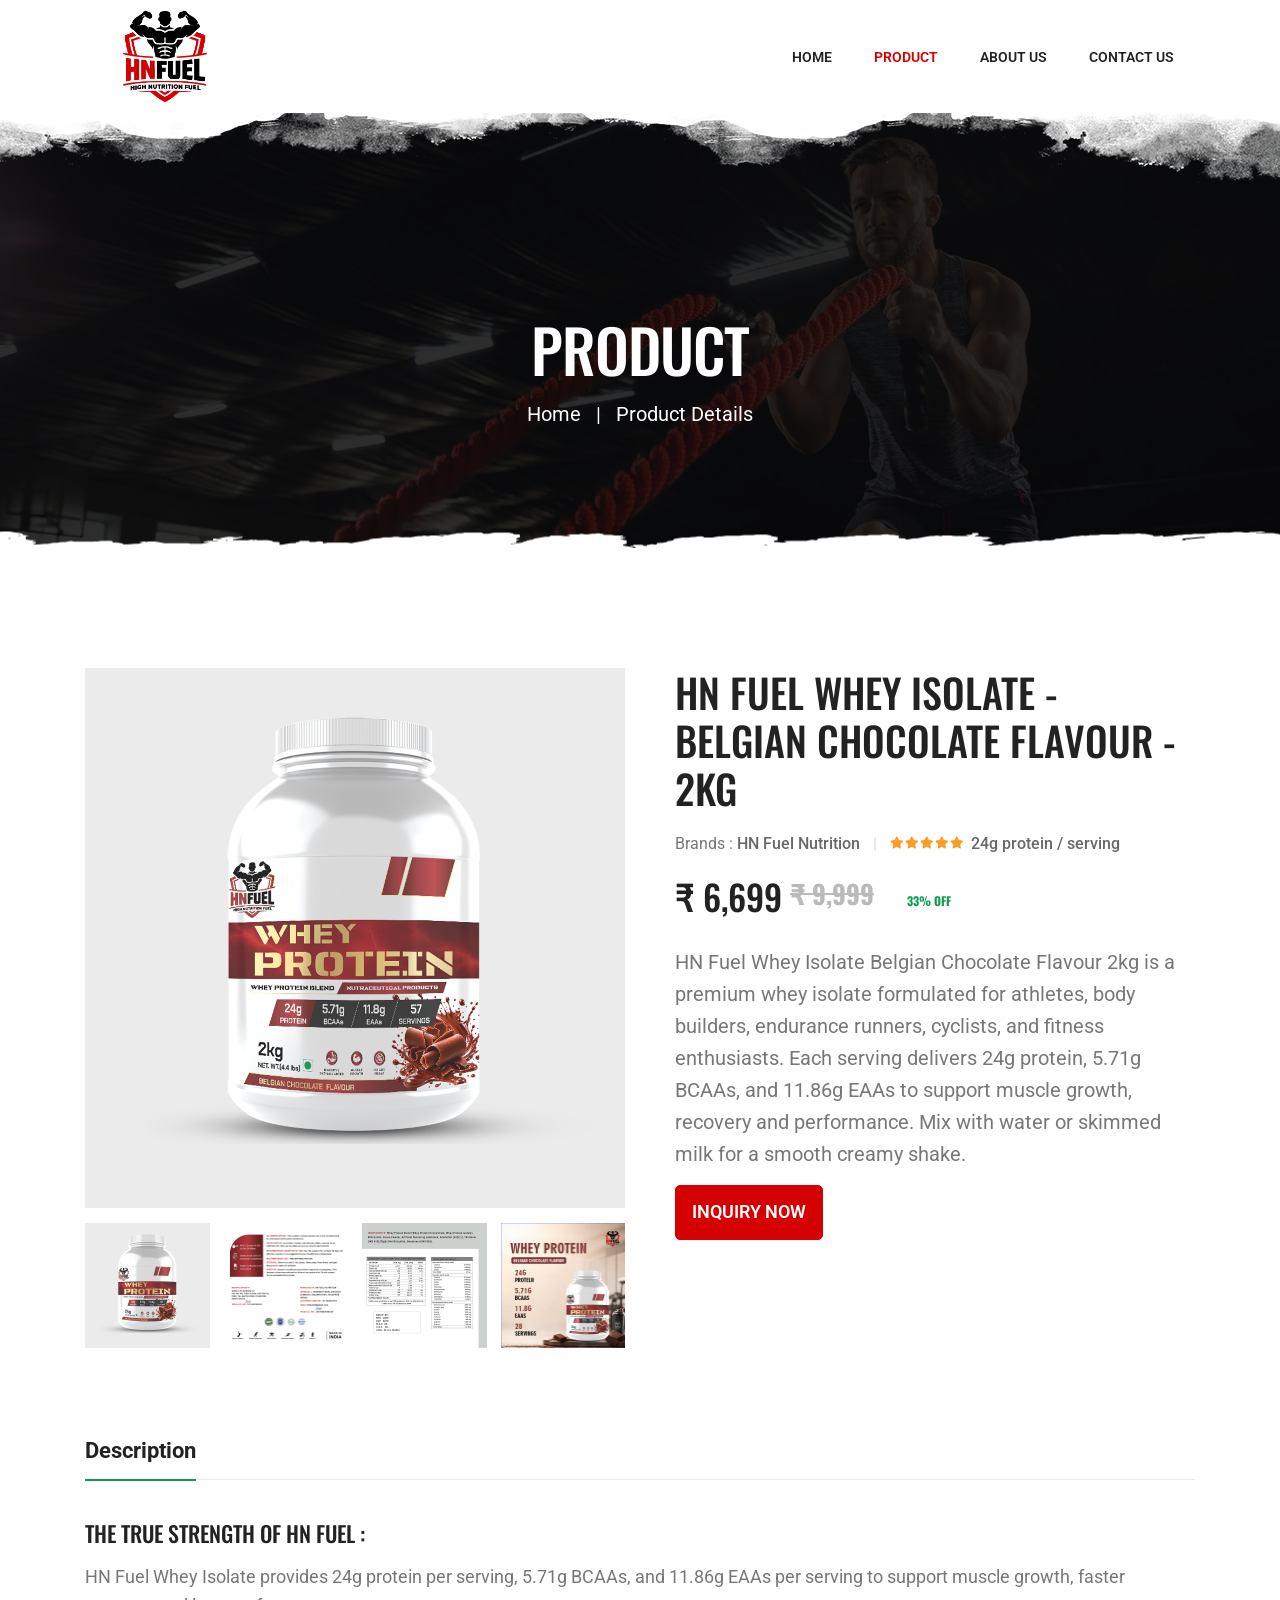
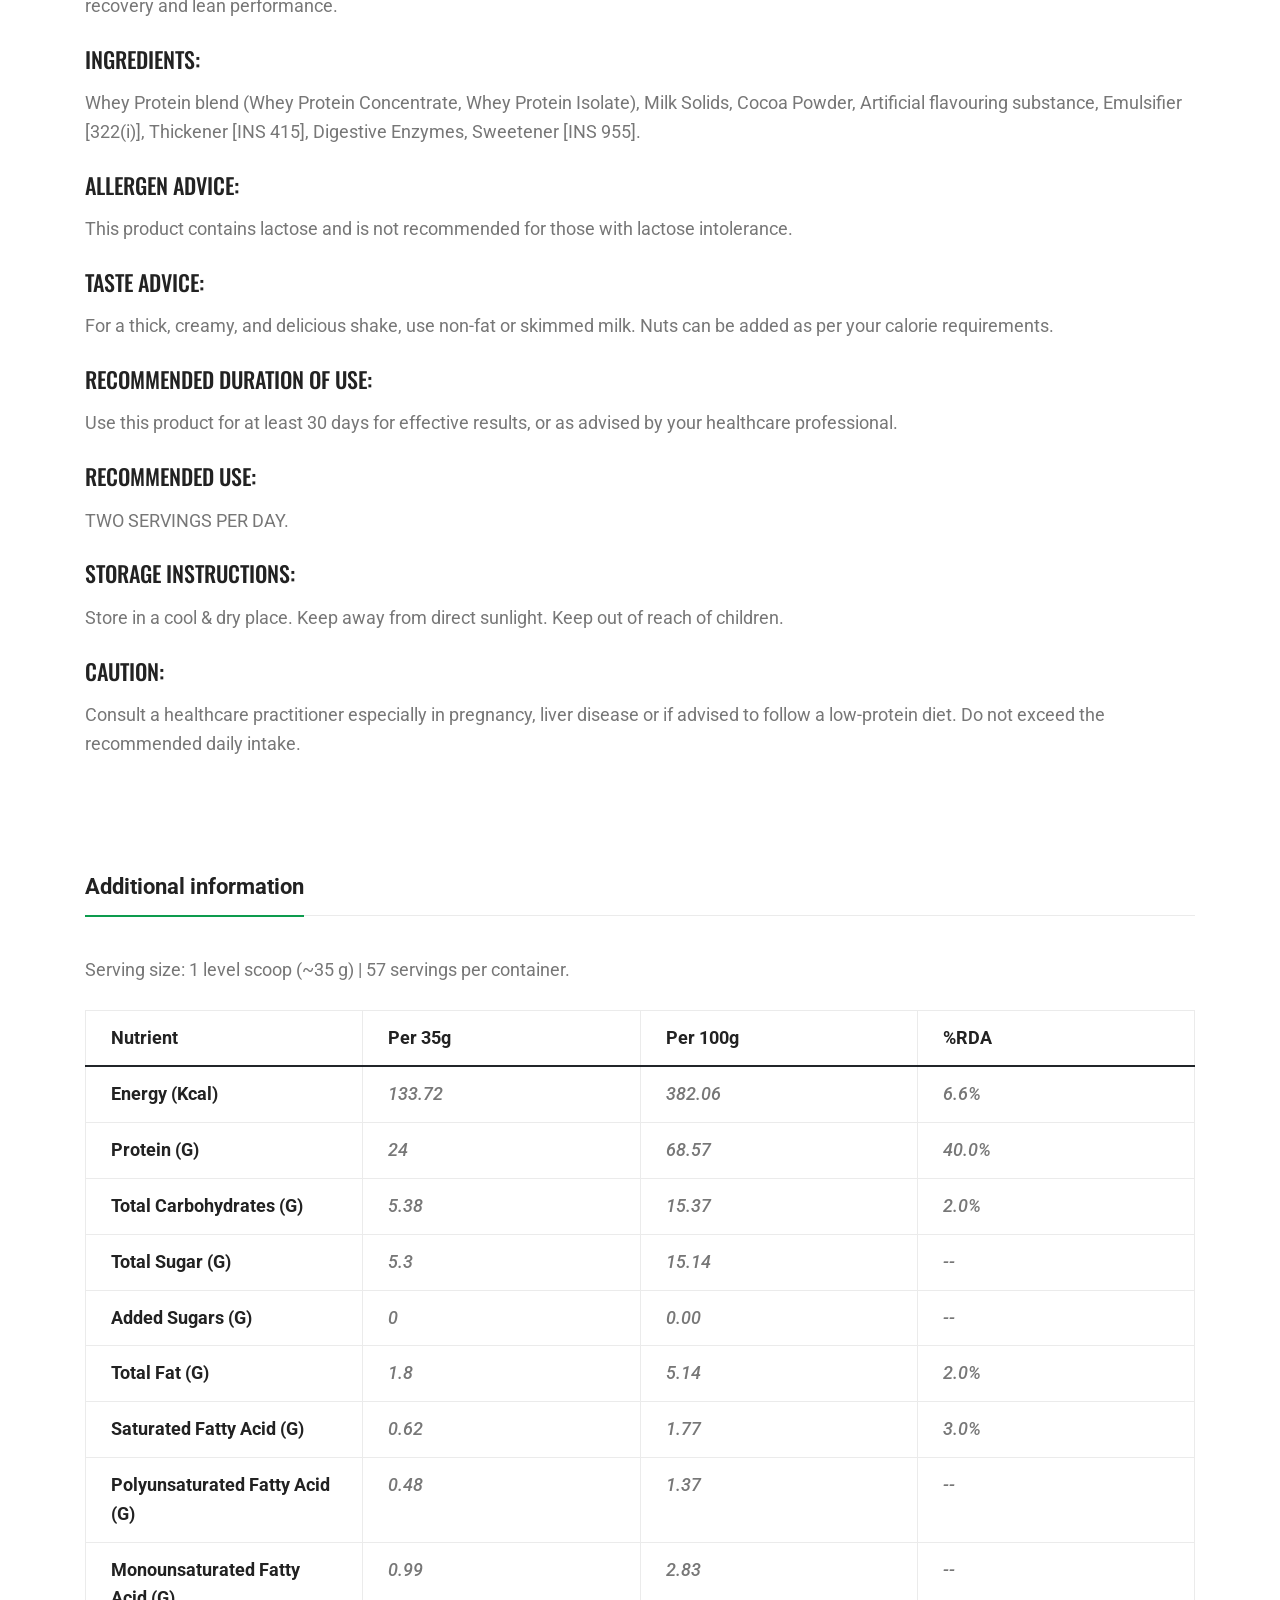
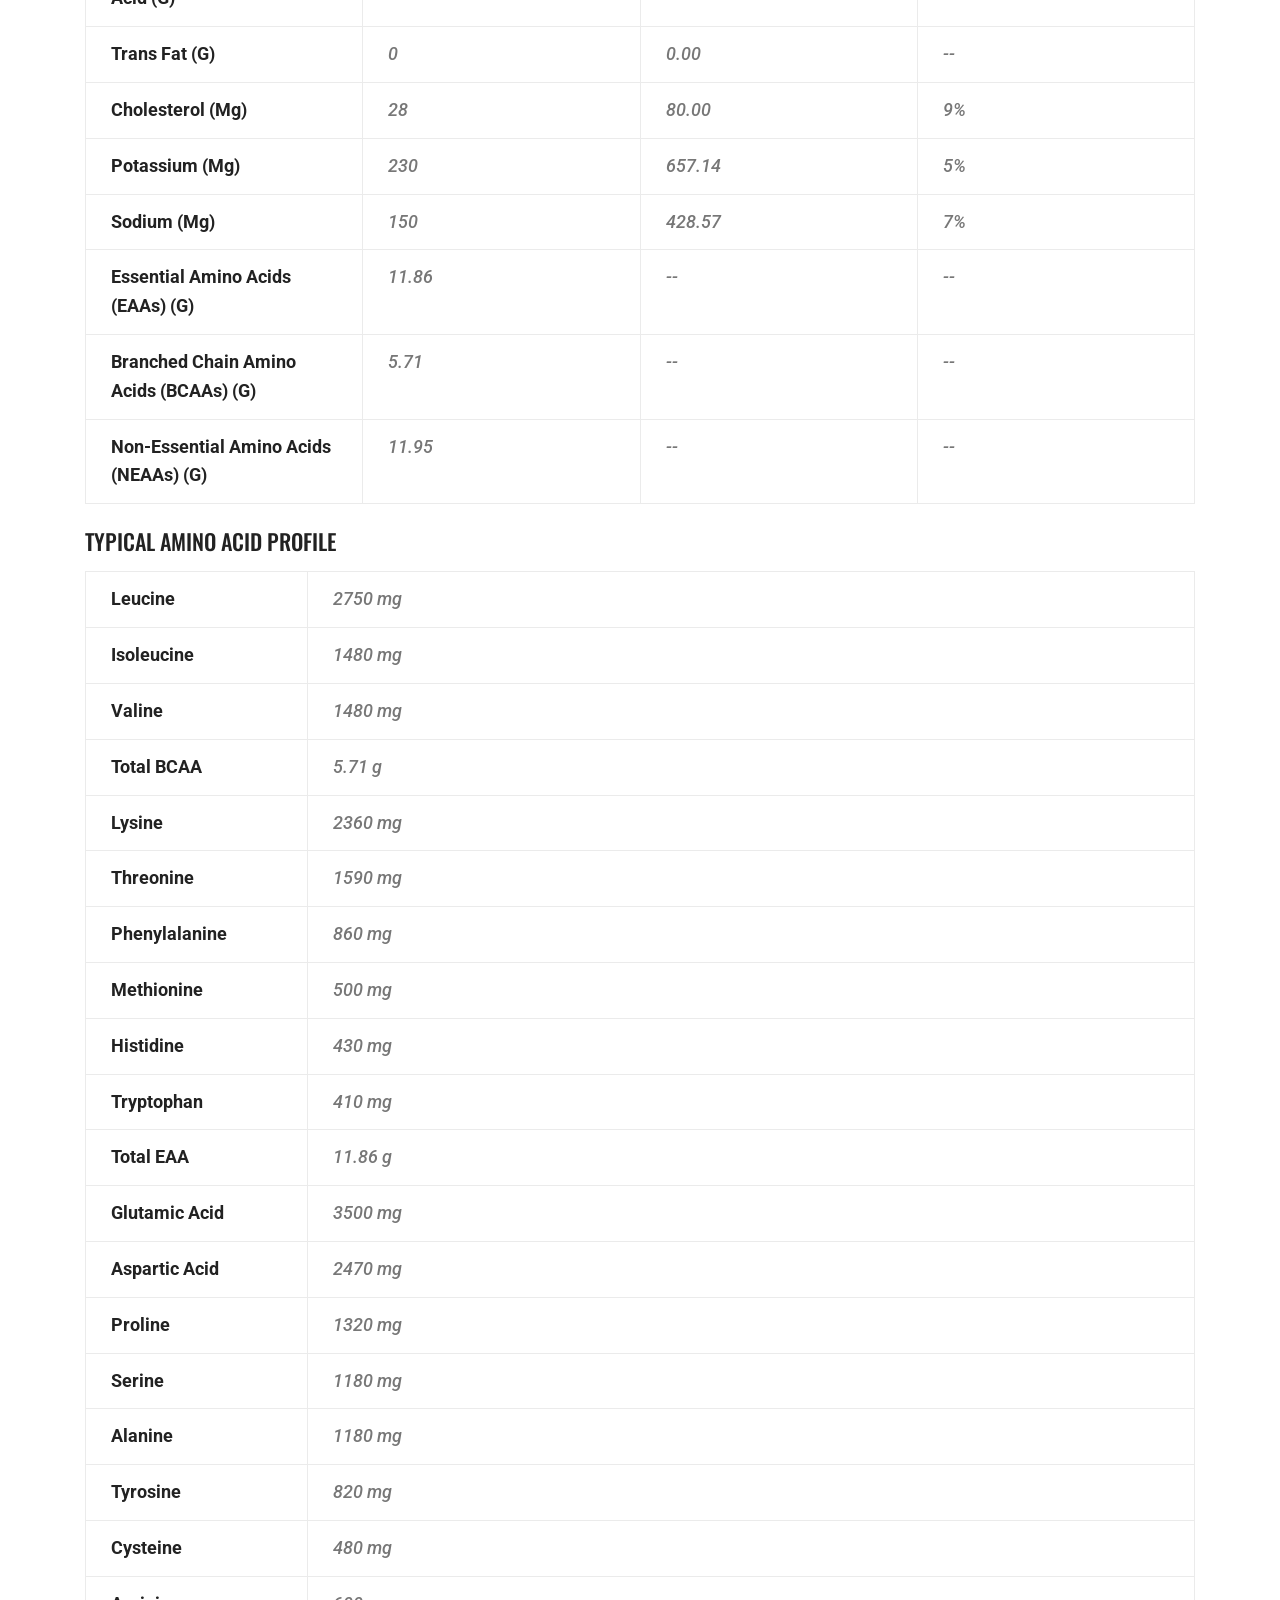
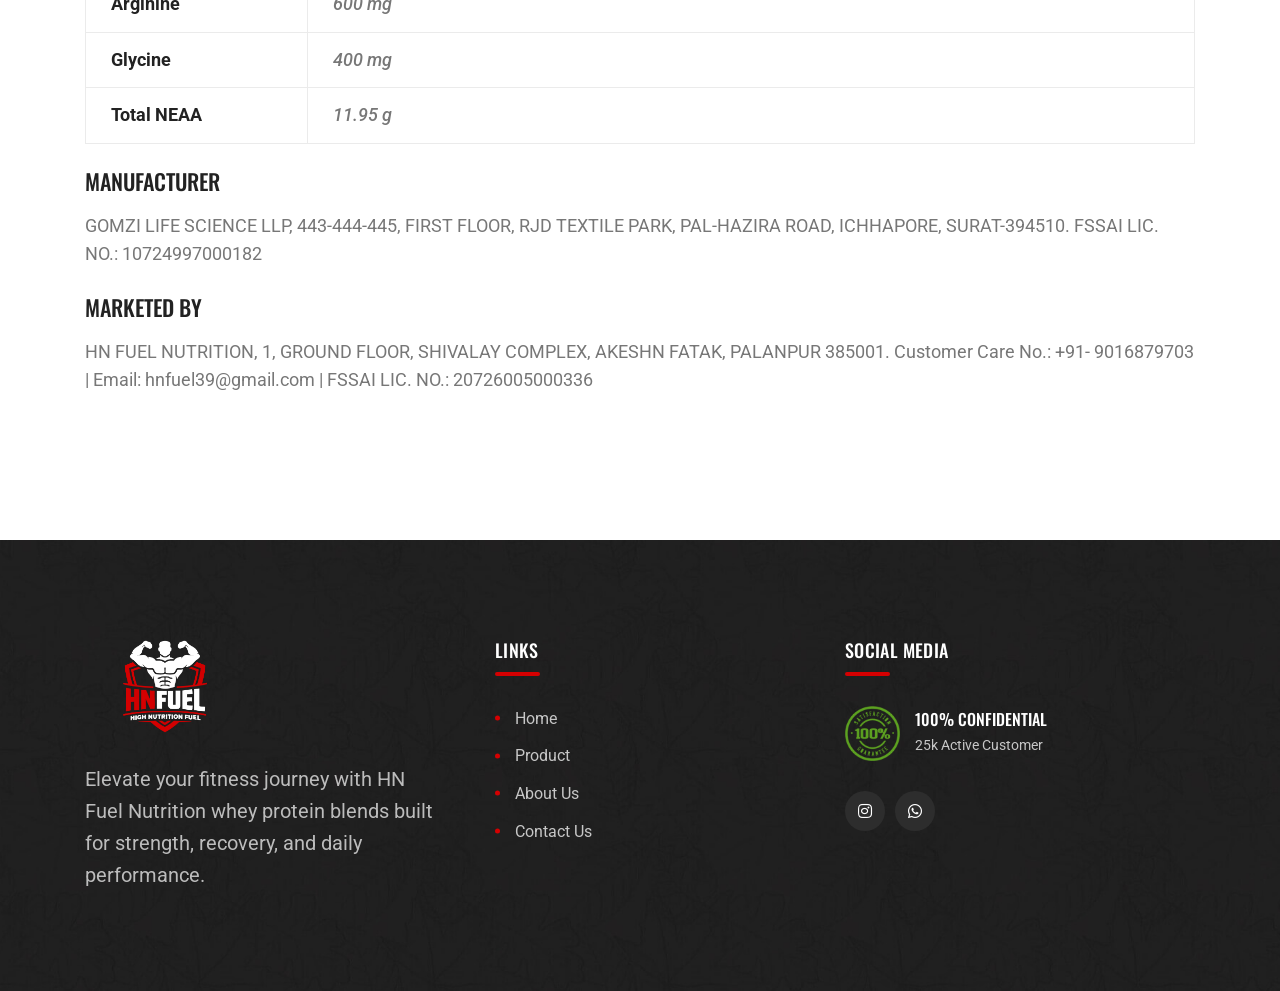
<file: iso-whey-protein-belgian-chocolate-2-kg.html>
<!doctype html>
<html class="no-js" lang="en">

<head>
  <meta charset="utf-8" />
  <meta http-equiv="x-ua-compatible" content="ie=edge" />
  <title>HN Fuel Nutrition ISO Whey Protein Belgian Chocolate 2kg | 24g Protein Per Serving</title>
  <meta name="description"
    content="Buy HN Fuel Nutrition ISO Whey Protein Belgian Chocolate 2kg — 57 servings of 24g pure isolated protein, 5.71g BCAAs, 11.86g EAAs. Best value pack for serious athletes &amp; bodybuilders. Fast delivery across India." />
  <meta name="viewport" content="width=device-width, initial-scale=1" />

  <link rel="shortcut icon" type="image/x-icon" href="images/logo-02.png" />
  <link rel="stylesheet" href="css/bootstrap.min.css" />
  <link rel="stylesheet" href="css/animate.min.css" />
  <link rel="stylesheet" href="css/magnific-popup.css" />
  <link rel="stylesheet" href="css/fontawesome-all.min.css" />
  <link rel="stylesheet" href="css/flaticon.css" />
  <link rel="stylesheet" href="css/jquery-ui.css" />
  <link rel="stylesheet" href="css/odometer.css" />
  <link rel="stylesheet" href="css/slick.css" />
  <link rel="stylesheet" href="css/default.css" />
  <link rel="stylesheet" href="css/style.css" />
  <link rel="stylesheet" href="css/responsive.css" />
</head>

<body>
  <div id="preloader">
    <div class="tg-cube-grid">
      <div class="tg-cube tg-cube1"></div>
      <div class="tg-cube tg-cube2"></div>
      <div class="tg-cube tg-cube3"></div>
      <div class="tg-cube tg-cube4"></div>
      <div class="tg-cube tg-cube5"></div>
      <div class="tg-cube tg-cube6"></div>
      <div class="tg-cube tg-cube7"></div>
      <div class="tg-cube tg-cube8"></div>
      <div class="tg-cube tg-cube9"></div>
    </div>
  </div>
  <button class="scroll-top scroll-to-target scroll-top-two" data-target="html">
    <i class="fas fa-angle-up"></i>
  </button>
  <header id="home">
    <div id="header-fixed-height"></div>
    <div id="sticky-header" class="tg-menu-area menu-area">
      <div class="container">
        <div class="row">
          <div class="col-12">
            <div class="mobile-nav-toggler">
              <i class="flaticon-layout"></i>
            </div>
            <div class="menu-wrap">
              <nav class="menu-nav">
                <div class="logo">
                  <a href="index.html">
                    <img src="images/logo-01.png" alt="Logo" />
                  </a>
                </div>
                <div class="navbar-wrap main-menu d-none d-xl-flex">
                  <ul class="navigation">
                    <li>
                      <a href="index.html" class="section-link">Home</a>
                    </li>
                    <li class="active">
                      <a href="index.html#supplement" class="section-link">Product</a>
                    </li>
                    <li>
                      <a href="about-us.html" class="section-link">About Us</a>
                    </li>
                    <li>
                      <a href="contact-us.html" class="section-link">Contact Us</a>
                    </li>
                  </ul>
                </div>
              </nav>
            </div>
          </div>
        </div>
      </div>
    </div>
  </header>
  <div class="mobile-menu">
    <nav class="menu-box">
      <div class="close-btn"><i class="fas fa-times"></i></div>
      <div class="nav-logo">
        <a href="index.html"><img src="images/logo-01.png" alt="" /></a>
      </div>
      <div class="menu-outer"></div>
      <div class="social-links">
        <ul class="clearfix">
          <li>
            <a href="https://www.instagram.com/hnfuel.official?igsh=d2RzaGl5eXBzNm44"><i
                class="fab fa-instagram"></i></a>
          </li>
          <li>
            <a
              href="https://api.whatsapp.com/send?phone=+919016879703&text=Hello, I want to know more about HN Fuel Whey Isolate Belgian Chocolate Flavour 2kg."><i
                class="fab fa-whatsapp"></i></a>
          </li>
        </ul>
      </div>
    </nav>
  </div>
  <div class="menu-backdrop"></div>
  <main class="main-area fix">
    <section class="breadcrumb-area breadcrumb-bg">
      <div class="container">
        <div class="row justify-content-center">
          <div class="col-xl-10">
            <div class="breadcrumb-content text-center">
              <h2 class="title">Product</h2>
              <nav aria-label="Breadcrumbs" class="breadcrumb-trail">
                <ul class="breadcrumb">
                  <li class="breadcrumb-item trail-item trail-begin">
                    <a href="index.html"><span>Home</span></a>
                  </li>
                  <li class="breadcrumb-item trail-item trail-end">
                    <span>Product Details</span>
                  </li>
                </ul>
              </nav>
            </div>
          </div>
        </div>
      </div>
    </section>
    <section class="inner-shop-details-area">
      <div class="container">
        <div class="row">
          <div class="col-lg-6">
            <div class="inner-shop-details-flex-wrap">
              <div class="inner-shop-details-img-wrap">
                <div class="tab-content" id="myTabContent">
                  <div class="tab-pane show active" id="item-one" role="tabpanel" aria-labelledby="item-one-tab">
                    <div class="inner-shop-details-img">
                      <img src="images/whey-protein-belgian-chocolate-2-kg/01.jpg"
                        alt="HN Fuel Whey Isolate Belgian Chocolate front label" />
                    </div>
                  </div>
                  <div class="tab-pane" id="item-two" role="tabpanel" aria-labelledby="item-two-tab">
                    <div class="inner-shop-details-img">
                      <img src="images/whey-protein-belgian-chocolate-2-kg/02.jpg"
                        alt="HN Fuel Isolate Belgian Chocolate back label" />
                    </div>
                  </div>
                  <div class="tab-pane" id="item-three" role="tabpanel" aria-labelledby="item-three-tab">
                    <div class="inner-shop-details-img">
                      <img src="images/whey-protein-belgian-chocolate-2-kg/03.jpg"
                        alt="HN Fuel Isolate Belgian Chocolate nutrition panel" />
                    </div>
                  </div>
                  <div class="tab-pane" id="item-four" role="tabpanel" aria-labelledby="item-four-tab">
                    <div class="inner-shop-details-img">
                      <img src="images/whey-protein-belgian-chocolate-2-kg/04.jpg"
                        alt="HN Fuel Isolate Belgian Chocolate nutrition panel" />
                    </div>
                  </div>
                </div>
              </div>
              <div class="inner-shop-details-nav-wrap">
                <ul class="nav nav-tabs" id="myTab" role="tablist">
                  <li class="nav-item" role="presentation">
                    <a href="#" class="nav-link active" id="item-one-tab" data-bs-toggle="tab"
                      data-bs-target="#item-one" role="tab" aria-controls="item-one" aria-selected="true"><img
                        src="images/whey-protein-belgian-chocolate-2-kg/01.jpg" alt="Front label" /></a>
                  </li>
                  <li class="nav-item" role="presentation">
                    <a href="#" class="nav-link" id="item-two-tab" data-bs-toggle="tab" data-bs-target="#item-two"
                      role="tab" aria-controls="item-two" aria-selected="false"><img
                        src="images/whey-protein-belgian-chocolate-2-kg/02.jpg" alt="Back label" /></a>
                  </li>
                  <li class="nav-item" role="presentation">
                    <a href="#" class="nav-link" id="item-three-tab" data-bs-toggle="tab" data-bs-target="#item-three"
                      role="tab" aria-controls="item-three" aria-selected="false"><img
                        src="images/whey-protein-belgian-chocolate-2-kg/03.jpg" alt="Nutrition panel" /></a>
                  </li>
                  <li class="nav-item" role="presentation">
                    <a href="#" class="nav-link" id="item-four-tab" data-bs-toggle="tab" data-bs-target="#item-four"
                      role="tab" aria-controls="item-four" aria-selected="false"><img
                        src="images/whey-protein-belgian-chocolate-2-kg/04.jpg" alt="Nutrition panel" /></a>
                  </li>
                </ul>
              </div>
            </div>
          </div>
          <div class="col-lg-6">
            <div class="inner-shop-details-content">
              <h4 class="title">
                HN Fuel Whey Isolate - Belgian Chocolate Flavour - 2kg
              </h4>
              <div class="inner-shop-details-meta">
                <ul class="list-wrap">
                  <li>Brands : <a href="index.html">HN Fuel Nutrition</a></li>
                  <li class="inner-shop-details-review">
                    <div class="rating">
                      <i class="fas fa-star"></i>
                      <i class="fas fa-star"></i>
                      <i class="fas fa-star"></i>
                      <i class="fas fa-star"></i>
                      <i class="fas fa-star"></i>
                    </div>
                    <span>24g protein / serving</span>
                  </li>
                </ul>
              </div>
              <div class="inner-shop-details-price">
                <h2 class="price">₹ 6,699</h2>
                <h5 class="price mx-2"><del>₹ 9,999</del></h5>
                <h5 class="stock-status">33% OFF</h5>
              </div>
              <p>
                HN Fuel Whey Isolate Belgian Chocolate Flavour 2kg is a
                premium whey isolate formulated for athletes, body builders,
                endurance runners, cyclists, and fitness enthusiasts. Each
                serving delivers 24g protein, 5.71g BCAAs, and 11.86g EAAs
                to support muscle growth, recovery and performance. Mix
                with water or skimmed milk for a smooth creamy shake.
              </p>
              <div class="inner-shop-perched-info">
                <a href="https://api.whatsapp.com/send?phone=+919016879703&text=Hello, I want to know more about HN Fuel Whey Isolate Belgian Chocolate Flavour 2kg."
                  class="cart-btn">Inquiry Now</a>
              </div>
            </div>
          </div>
        </div>
        <div class="row">
          <div class="col-12">
            <div class="product-desc-wrap">
              <ul class="nav nav-tabs" id="myTabTwo" role="tablist">
                <li class="nav-item">
                  <a href="#" class="nav-link active" id="description-tab" data-bs-toggle="tab"
                    data-bs-target="#description" role="tab" aria-controls="description"
                    aria-selected="true">Description</a>
                </li>
              </ul>
              <div class="tab-content" id="myTabContentTwo">
                <div class="tab-pane fade show active" id="description" role="tabpanel"
                  aria-labelledby="description-tab">
                  <div class="product-desc-content">
                    <h4 class="title">The true strength of HN Fuel :</h4>
                    <p>
                      HN Fuel Whey Isolate provides 24g protein per serving,
                      5.71g BCAAs, and 11.86g EAAs per serving
                      to support muscle growth, faster recovery and lean
                      performance.
                    </p>
                    <h4 class="title mt-4">Ingredients:</h4>
                    <p>
                      Whey Protein blend (Whey Protein Concentrate, Whey
                      Protein Isolate), Milk Solids, Cocoa Powder, Artificial
                      flavouring substance, Emulsifier [322(i)], Thickener
                      [INS 415], Digestive Enzymes, Sweetener [INS 955].
                    </p>
                    <h4 class="title mt-4">Allergen Advice:</h4>
                    <p>
                      This product contains lactose and is not recommended for
                      those with lactose intolerance.
                    </p>
                    <h4 class="title mt-4">Taste Advice:</h4>
                    <p>
                      For a thick, creamy, and delicious shake, use non-fat or
                      skimmed milk. Nuts can be added as per your calorie
                      requirements.
                    </p>
                    <h4 class="title mt-4">Recommended Duration of Use:</h4>
                    <p>
                      Use this product for at least 30 days for effective
                      results, or as advised by your healthcare professional.
                    </p>
                    <h4 class="title mt-4">Recommended Use:</h4>
                    <p>TWO SERVINGS PER DAY.</p>
                    <h4 class="title mt-4">Storage Instructions:</h4>
                    <p>
                      Store in a cool & dry place. Keep away from direct
                      sunlight. Keep out of reach of children.
                    </p>
                    <h4 class="title mt-4">Caution:</h4>
                    <p>
                      Consult a healthcare practitioner especially in
                      pregnancy, liver disease or if advised to follow a
                      low-protein diet. Do not exceed the recommended daily
                      intake.
                    </p>
                  </div>
                </div>
              </div>
            </div>
          </div>
        </div>
        <div class="row">
          <div class="col-12">
            <div class="product-desc-wrap">
              <ul class="nav nav-tabs" id="myTabTwo" role="tablist">
                <li class="nav-item">
                  <a href="#" class="nav-link active" id="information-tab" data-bs-toggle="tab"
                    data-bs-target="#information" role="tab" aria-controls="information"
                    aria-selected="false">Additional information</a>
                </li>
              </ul>
              <div class="tab-content" id="myTabContentTwo">
                <div class="tab-pane fade show active" id="information" role="tabpanel"
                  aria-labelledby="information-tab">
                  <div class="product-desc-content">
                    <p>
                      Serving size: 1 level scoop (~35 g) | 57 servings per
                      container.
                    </p>
                    <table class="table table-sm">
                      <thead>
                        <tr>
                          <th scope="col">Nutrient</th>
                          <th scope="col">Per 35g</th>
                          <th scope="col">Per 100g</th>
                          <th scope="col">%RDA</th>
                        </tr>
                      </thead>
                      <tbody>
                        <tr>
                          <th scope="row">Energy (kcal)</th>
                          <td>133.72</td>
                          <td>382.06</td>
                          <td>6.6%</td>
                        </tr>
                        <tr>
                          <th scope="row">Protein (g)</th>
                          <td>24</td>
                          <td>68.57</td>
                          <td>40.0%</td>
                        </tr>
                        <tr>
                          <th scope="row">Total Carbohydrates (g)</th>
                          <td>5.38</td>
                          <td>15.37</td>
                          <td>2.0%</td>
                        </tr>
                        <tr>
                          <th scope="row">Total Sugar (g)</th>
                          <td>5.3</td>
                          <td>15.14</td>
                          <td>--</td>
                        </tr>
                        <tr>
                          <th scope="row">Added sugars (g)</th>
                          <td>0</td>
                          <td>0.00</td>
                          <td>--</td>
                        </tr>
                        <tr>
                          <th scope="row">Total Fat (g)</th>
                          <td>1.8</td>
                          <td>5.14</td>
                          <td>2.0%</td>
                        </tr>
                        <tr>
                          <th scope="row">Saturated fatty acid (g)</th>
                          <td>0.62</td>
                          <td>1.77</td>
                          <td>3.0%</td>
                        </tr>
                        <tr>
                          <th scope="row">Polyunsaturated fatty acid (g)</th>
                          <td>0.48</td>
                          <td>1.37</td>
                          <td>--</td>
                        </tr>
                        <tr>
                          <th scope="row">Monounsaturated fatty acid (g)</th>
                          <td>0.99</td>
                          <td>2.83</td>
                          <td>--</td>
                        </tr>
                        <tr>
                          <th scope="row">Trans fat (g)</th>
                          <td>0</td>
                          <td>0.00</td>
                          <td>--</td>
                        </tr>
                        <tr>
                          <th scope="row">Cholesterol (mg)</th>
                          <td>28</td>
                          <td>80.00</td>
                          <td>9%</td>
                        </tr>
                        <tr>
                          <th scope="row">Potassium (mg)</th>
                          <td>230</td>
                          <td>657.14</td>
                          <td>5%</td>
                        </tr>
                        <tr>
                          <th scope="row">Sodium (mg)</th>
                          <td>150</td>
                          <td>428.57</td>
                          <td>7%</td>
                        </tr>
                        <tr>
                          <th scope="row">
                            Essential Amino Acids (EAAs) (g)
                          </th>
                          <td>11.86</td>
                          <td>--</td>
                          <td>--</td>
                        </tr>
                        <tr>
                          <th scope="row">
                            Branched Chain Amino Acids (BCAAs) (g)
                          </th>
                          <td>5.71</td>
                          <td>--</td>
                          <td>--</td>
                        </tr>
                        <tr>
                          <th scope="row">
                            Non-Essential Amino Acids (NEAAs) (g)
                          </th>
                          <td>11.95</td>
                          <td>--</td>
                          <td>--</td>
                        </tr>
                      </tbody>
                    </table>

                    <h4 class="title mt-4">Typical Amino Acid Profile</h4>
                    <table class="table table-sm">
                      <tbody>
                        <tr>
                          <th scope="row">Leucine</th>
                          <td>2750 mg</td>
                        </tr>
                        <tr>
                          <th scope="row">Isoleucine</th>
                          <td>1480 mg</td>
                        </tr>
                        <tr>
                          <th scope="row">Valine</th>
                          <td>1480 mg</td>
                        </tr>
                        <tr>
                          <th scope="row">Total BCAA</th>
                          <td>5.71 g</td>
                        </tr>
                        <tr>
                          <th scope="row">Lysine</th>
                          <td>2360 mg</td>
                        </tr>
                        <tr>
                          <th scope="row">Threonine</th>
                          <td>1590 mg</td>
                        </tr>
                        <tr>
                          <th scope="row">Phenylalanine</th>
                          <td>860 mg</td>
                        </tr>
                        <tr>
                          <th scope="row">Methionine</th>
                          <td>500 mg</td>
                        </tr>
                        <tr>
                          <th scope="row">Histidine</th>
                          <td>430 mg</td>
                        </tr>
                        <tr>
                          <th scope="row">Tryptophan</th>
                          <td>410 mg</td>
                        </tr>
                        <tr>
                          <th scope="row">Total EAA</th>
                          <td>11.86 g</td>
                        </tr>
                        <tr>
                          <th scope="row">Glutamic acid</th>
                          <td>3500 mg</td>
                        </tr>
                        <tr>
                          <th scope="row">Aspartic acid</th>
                          <td>2470 mg</td>
                        </tr>
                        <tr>
                          <th scope="row">Proline</th>
                          <td>1320 mg</td>
                        </tr>
                        <tr>
                          <th scope="row">Serine</th>
                          <td>1180 mg</td>
                        </tr>
                        <tr>
                          <th scope="row">Alanine</th>
                          <td>1180 mg</td>
                        </tr>
                        <tr>
                          <th scope="row">Tyrosine</th>
                          <td>820 mg</td>
                        </tr>
                        <tr>
                          <th scope="row">Cysteine</th>
                          <td>480 mg</td>
                        </tr>
                        <tr>
                          <th scope="row">Arginine</th>
                          <td>600 mg</td>
                        </tr>
                        <tr>
                          <th scope="row">Glycine</th>
                          <td>400 mg</td>
                        </tr>
                        <tr>
                          <th scope="row">Total NEAA</th>
                          <td>11.95 g</td>
                        </tr>
                      </tbody>
                    </table>

                    <h4 class="title mt-4">Manufacturer</h4>
                    <p>
                      GOMZI LIFE SCIENCE LLP, 443-444-445, FIRST FLOOR, RJD
                      TEXTILE PARK, PAL-HAZIRA ROAD, ICHHAPORE, SURAT-394510.
                      FSSAI LIC. NO.: 10724997000182
                    </p>

                    <h4 class="title mt-4">Marketed By</h4>
                    <p>
                      HN FUEL NUTRITION, 1, GROUND FLOOR, SHIVALAY COMPLEX,
                      AKESHN FATAK, PALANPUR 385001. Customer Care No.: +91-
                      9016879703 | Email: hnfuel39@gmail.com | FSSAI LIC. NO.:
                      20726005000336
                    </p>
                  </div>
                </div>
              </div>
            </div>
          </div>
        </div>
      </div>
    </section>
  </main>
  <footer class="footer-style-two">
    <div class="footer-two-top-wrap">
      <div class="container">
        <div class="footer-two-widgets-wrap">
          <div class="row justify-content-between">
            <div class="col-xl-4 col-lg-4">
              <div class="footer-widget">
                <div class="footer-about">
                  <div class="footer-logo logo">
                    <a href="index.html"><img src="images/logo-01-white.png" alt="HN Fuel Nutrition Logo" /></a>
                  </div>
                  <div class="footer-text">
                    <p>
                      Elevate your fitness journey with HN Fuel Nutrition whey
                      protein blends built for strength, recovery, and daily
                      performance.
                    </p>
                  </div>
                </div>
              </div>
            </div>
            <div class="col-xl-4 col-lg-4">
              <div class="footer-widget widget_nav_menu">
                <h4 class="fw-title">links</h4>
                <ul class="list-wrap">
                  <li><a href="index.html">Home</a></li>
                  <li><a href="index.html#supplement">Product</a></li>
                  <li><a href="about-us.html">About Us</a></li>
                  <li><a href="contact-us.html">Contact Us</a></li>
                </ul>
              </div>
            </div>
            <div class="col-xl-4 col-lg-4">
              <div class="footer-widget">
                <h4 class="fw-title">Social Media</h4>
                <div class="footer-confidential-wrap">
                  <div class="confidential-logo">
                    <img src="images/satisfaction_img.png" alt="img" />
                  </div>
                  <div class="confidential-content">
                    <h4 class="con-title">100% Confidential</h4>
                    <span>25k Active Customer</span>
                  </div>
                </div>
                <div class="footer-social">
                  <a href="https://www.instagram.com/hnfuel.official?igsh=d2RzaGl5eXBzNm44"><i
                      class="fab fa-instagram"></i></a>
                  <a
                    href="https://api.whatsapp.com/send?phone=+919016879703&text=Hello, I want to know more about HN Fuel Whey Isolate Belgian Chocolate Flavour 2kg."><i
                      class="fab fa-whatsapp"></i></a>
                </div>
              </div>
            </div>
          </div>
        </div>
      </div>
    </div>
  </footer>

  <!-- JS here -->
  <script src="js/jquery-3.6.0.min.js"></script>
  <script src="js/bootstrap.min.js"></script>
  <script src="js/isotope.pkgd.min.js"></script>
  <script src="js/imagesloaded.pkgd.min.js"></script>
  <script src="js/jquery.magnific-popup.min.js"></script>
  <script src="js/jquery.odometer.min.js"></script>
  <script src="js/jquery.appear.js"></script>
  <script src="js/jquery.paroller.min.js"></script>
  <script src="js/jquery.easypiechart.min.js"></script>
  <script src="js/jquery.inview.min.js"></script>
  <script src="js/jquery.easing.js"></script>
  <script src="js/jquery-ui.min.js"></script>
  <script src="js/svg-inject.min.js"></script>
  <script src="js/jarallax.min.js"></script>
  <script src="js/slick.min.js"></script>
  <script src="js/validator.js"></script>
  <script src="js/ajax-form.js"></script>
  <script src="js/wow.min.js"></script>
  <script src="js/main.js"></script>
  <script>
    SVGInject(document.querySelectorAll("img.injectable"));
  </script>
</body>

</html>
</file>
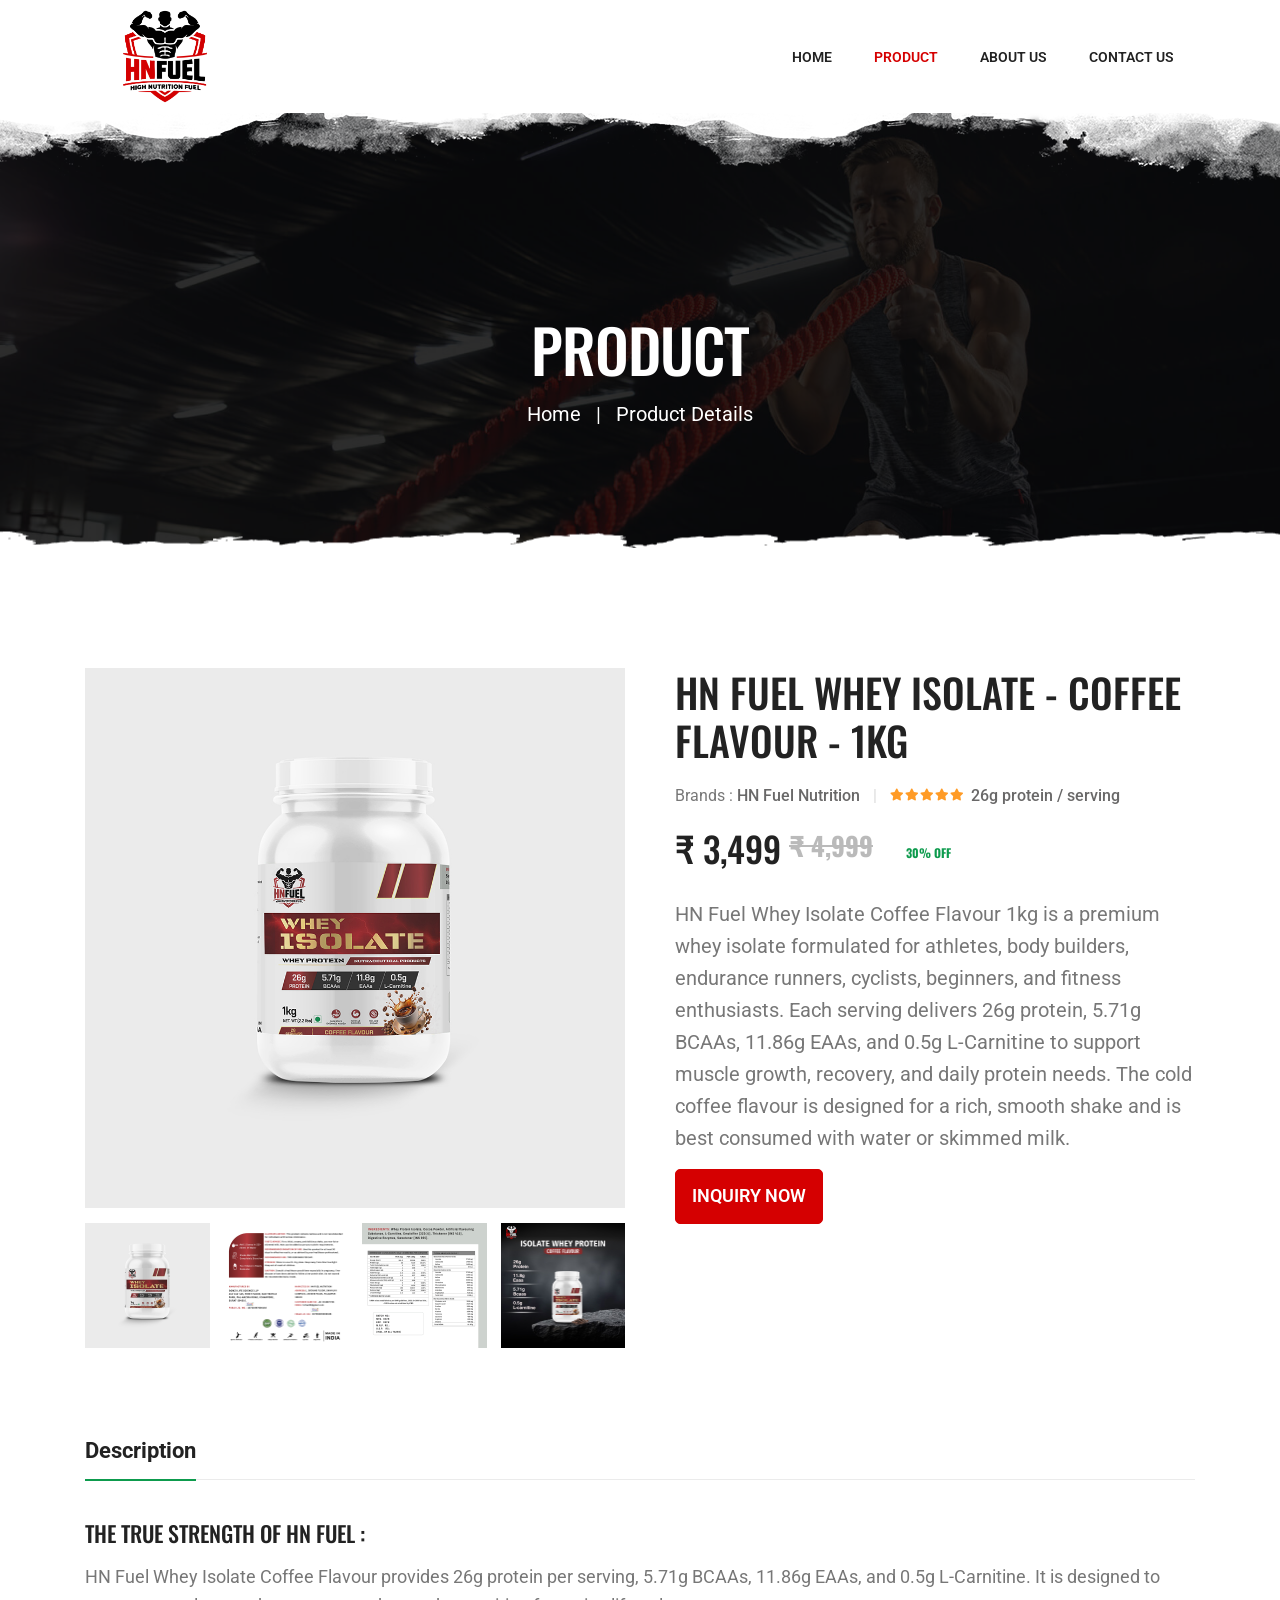
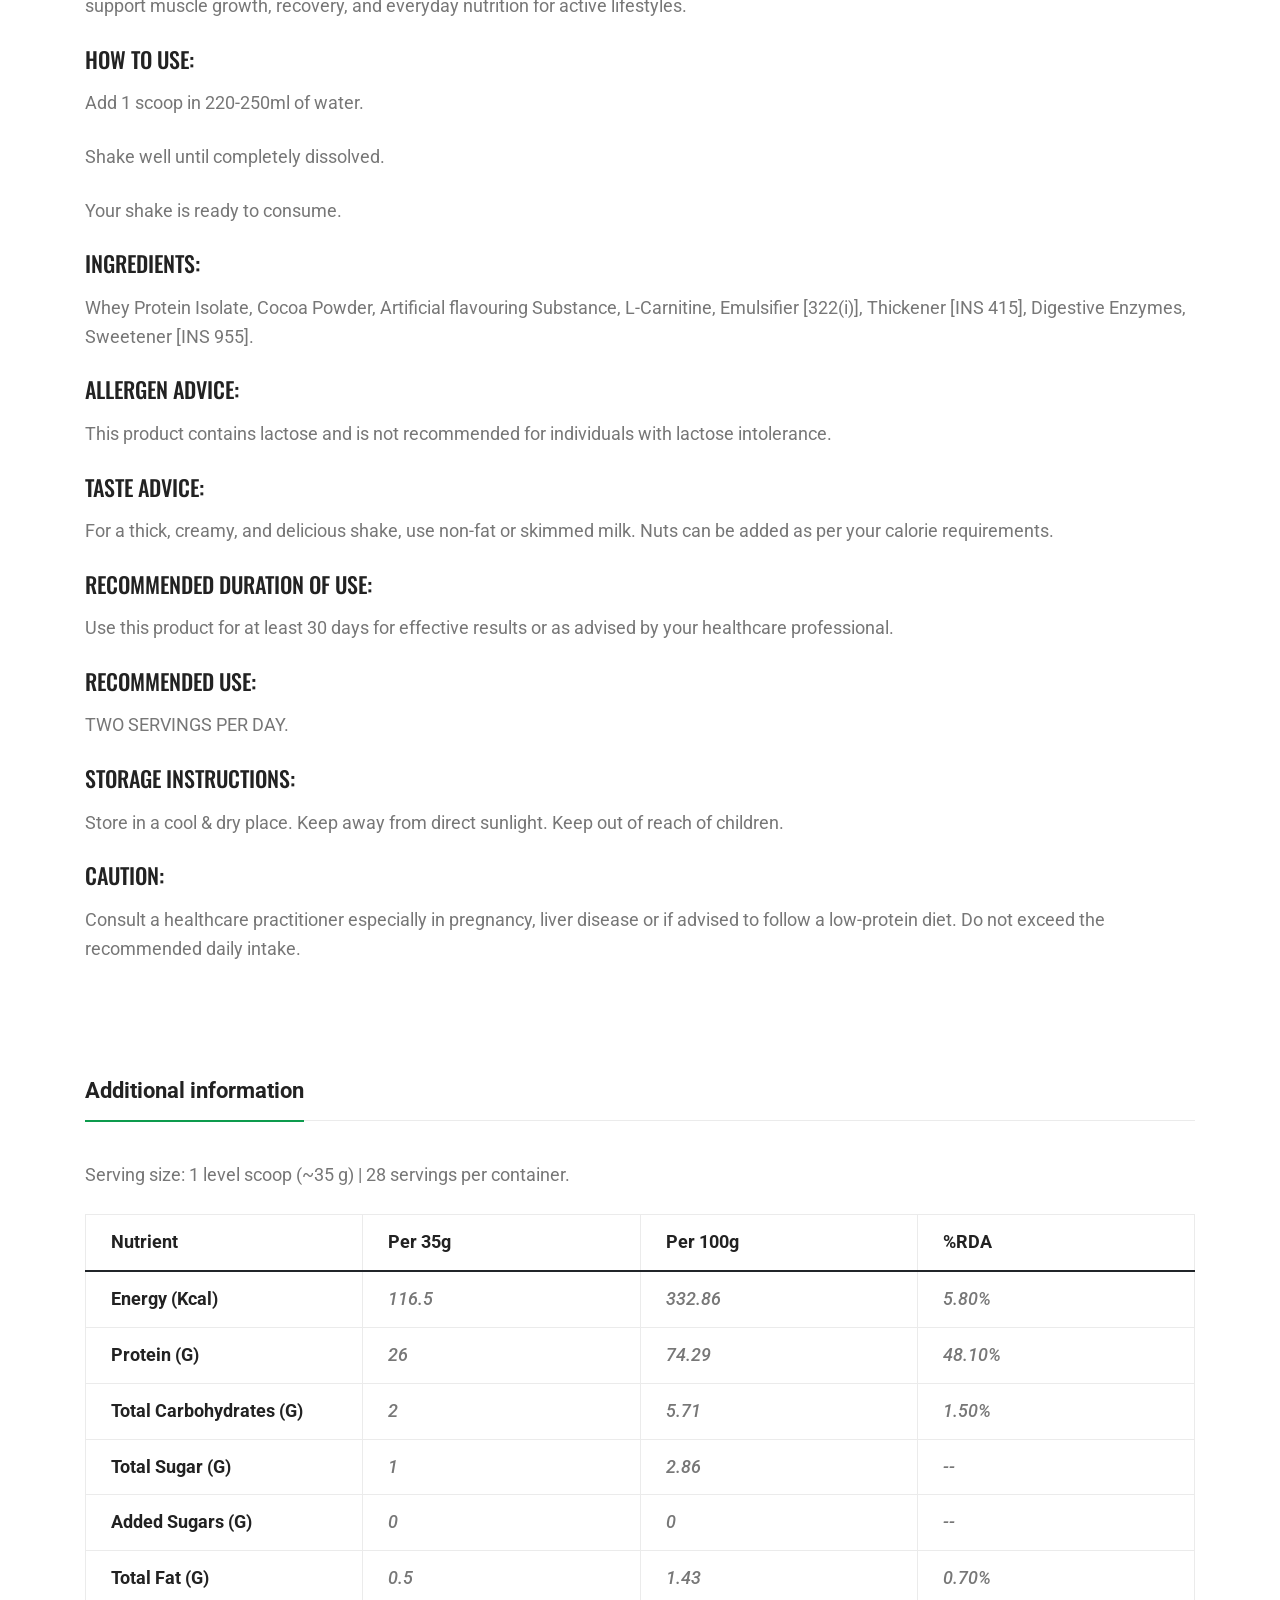
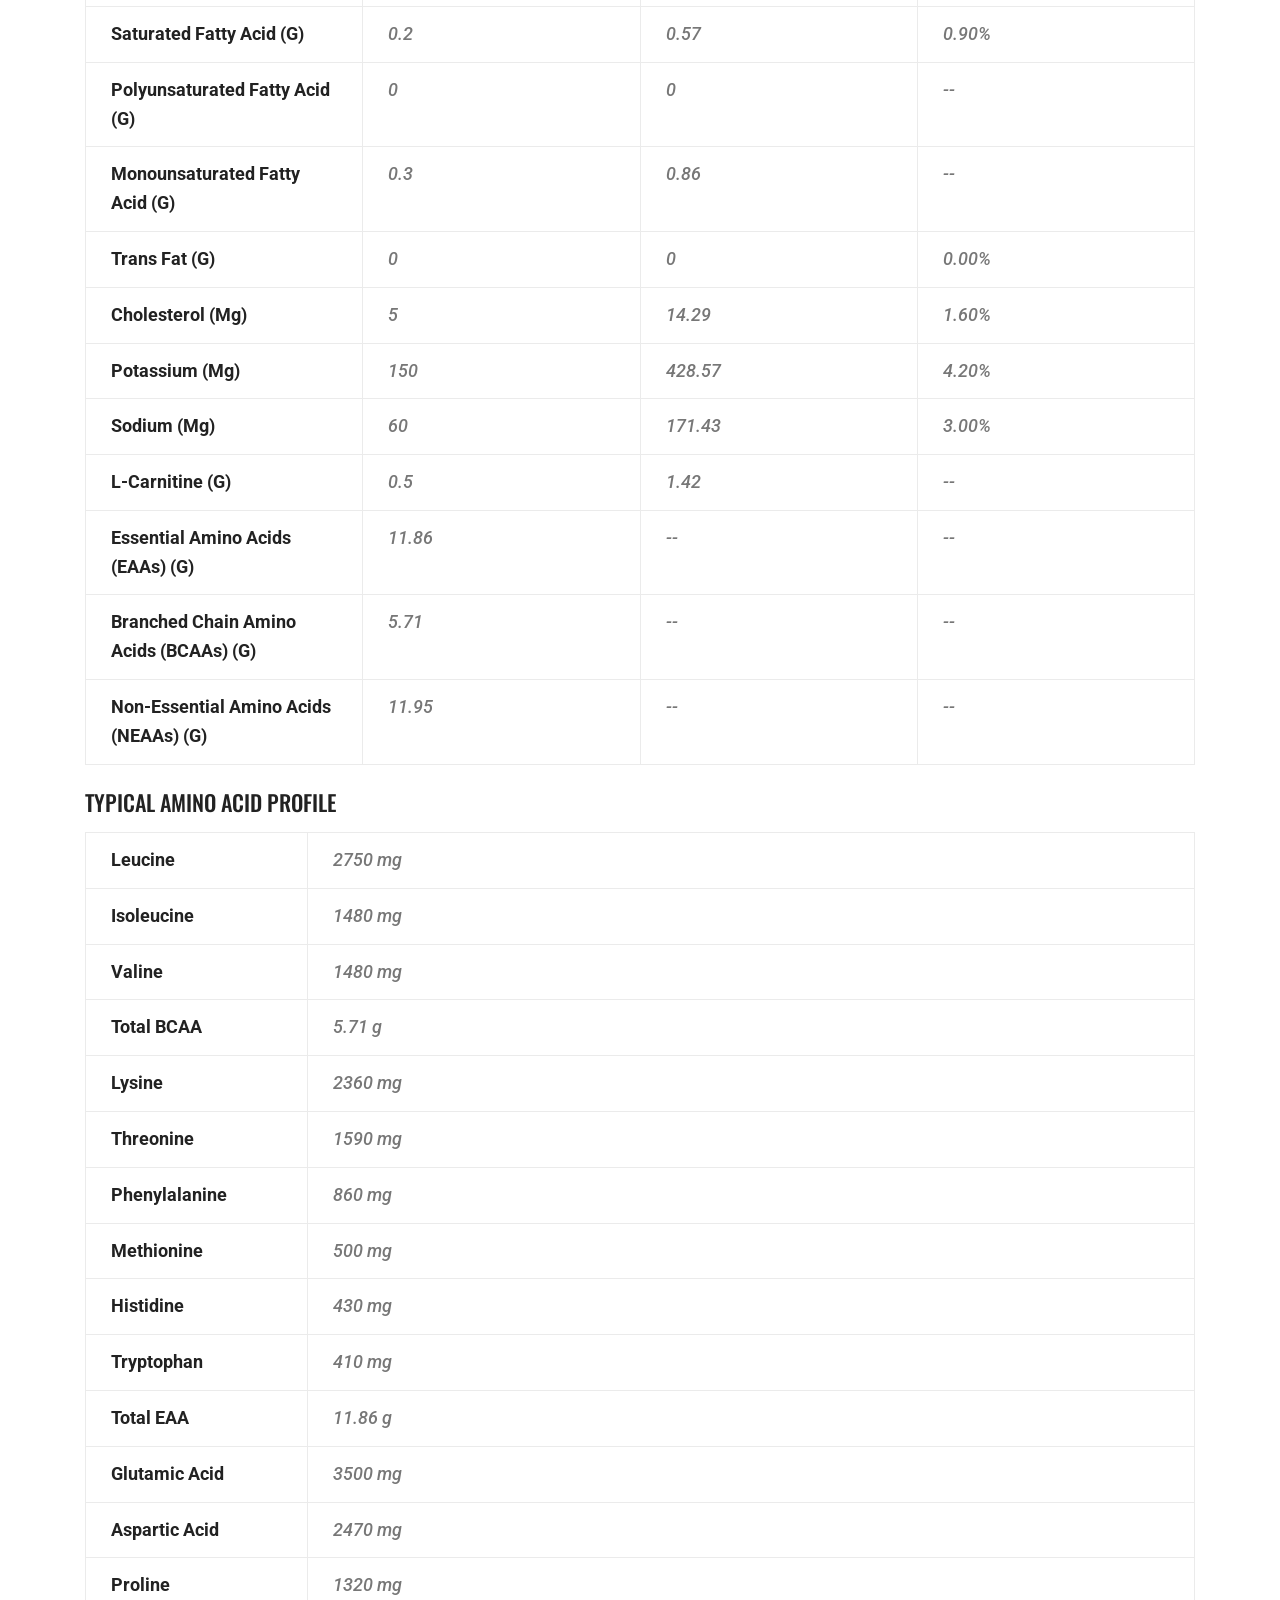
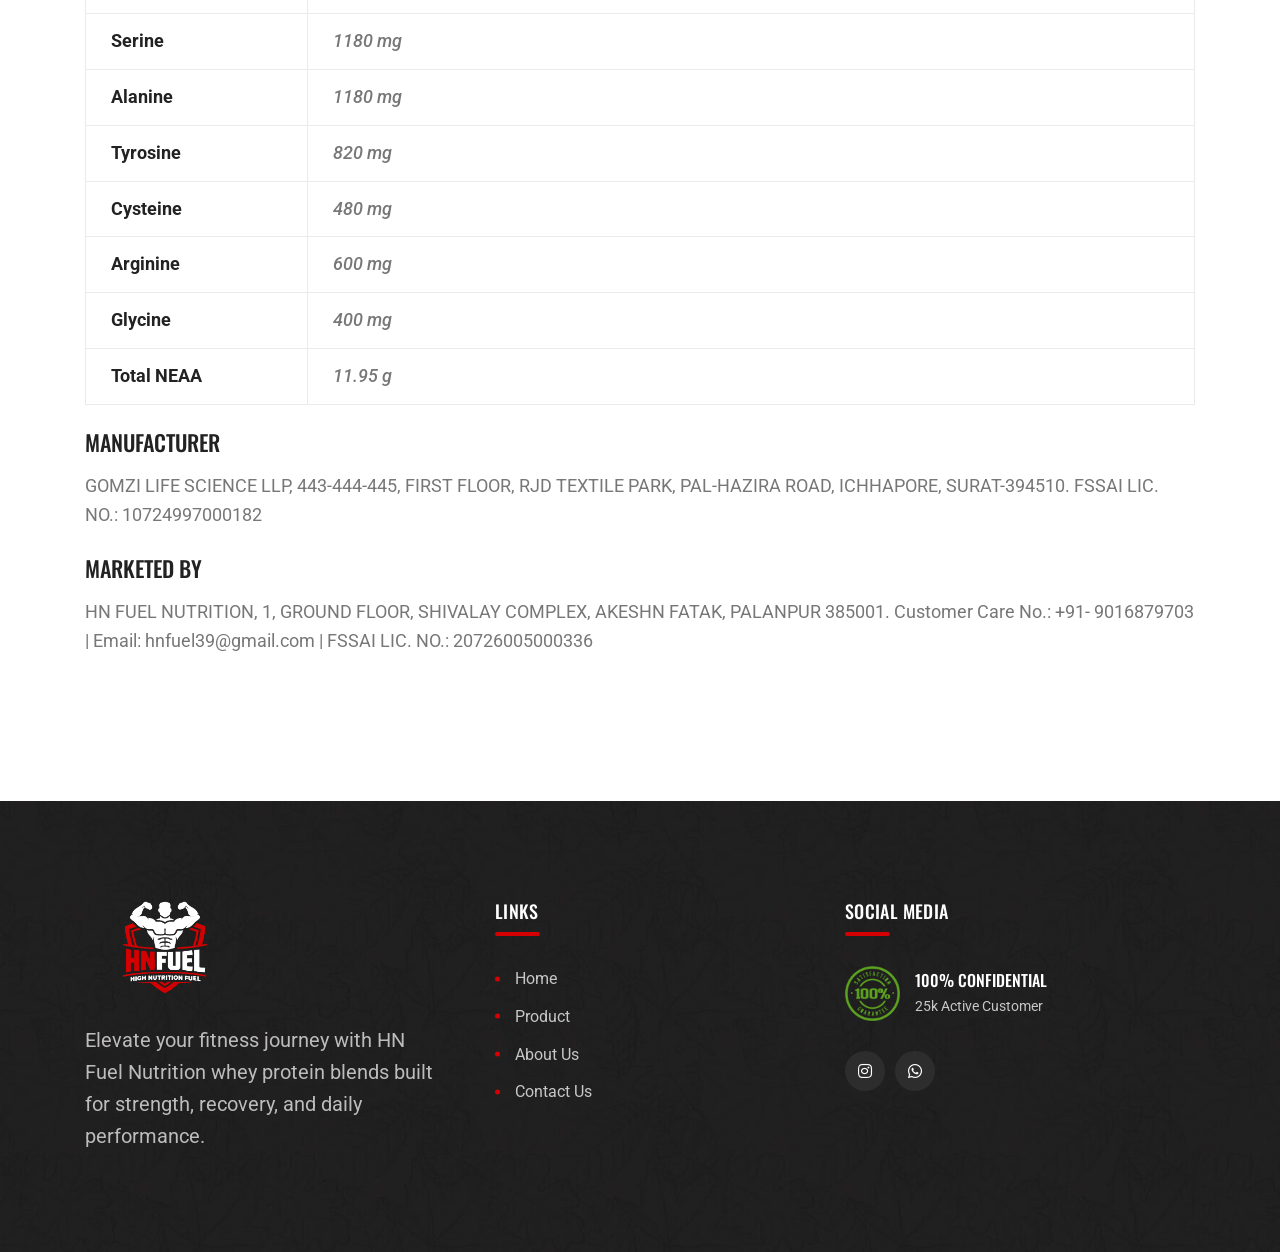
<file: iso-whey-protein-coffee-1-kg.html>
<!doctype html>
<html class="no-js" lang="en">

<head>
  <meta charset="utf-8" />
  <meta http-equiv="x-ua-compatible" content="ie=edge" />
  <title>HN Fuel Nutrition ISO Whey Protein Coffee 1kg | 26g Protein + Natural Coffee Energy</title>
  <meta name="description"
    content="Buy HN Fuel Nutrition ISO Whey Protein Coffee 1kg. Enjoy 26g of pure isolated protein per serving with a smooth natural coffee flavor. Perfect for pre-workout energy, lean muscle building &amp; fast recovery." />
  <meta name="viewport" content="width=device-width, initial-scale=1" />

  <link rel="shortcut icon" type="image/x-icon" href="images/logo-02.png" />
  <link rel="stylesheet" href="css/bootstrap.min.css" />
  <link rel="stylesheet" href="css/animate.min.css" />
  <link rel="stylesheet" href="css/magnific-popup.css" />
  <link rel="stylesheet" href="css/fontawesome-all.min.css" />
  <link rel="stylesheet" href="css/flaticon.css" />
  <link rel="stylesheet" href="css/jquery-ui.css" />
  <link rel="stylesheet" href="css/odometer.css" />
  <link rel="stylesheet" href="css/slick.css" />
  <link rel="stylesheet" href="css/default.css" />
  <link rel="stylesheet" href="css/style.css" />
  <link rel="stylesheet" href="css/responsive.css" />
</head>

<body>
  <div id="preloader">
    <div class="tg-cube-grid">
      <div class="tg-cube tg-cube1"></div>
      <div class="tg-cube tg-cube2"></div>
      <div class="tg-cube tg-cube3"></div>
      <div class="tg-cube tg-cube4"></div>
      <div class="tg-cube tg-cube5"></div>
      <div class="tg-cube tg-cube6"></div>
      <div class="tg-cube tg-cube7"></div>
      <div class="tg-cube tg-cube8"></div>
      <div class="tg-cube tg-cube9"></div>
    </div>
  </div>
  <button class="scroll-top scroll-to-target scroll-top-two" data-target="html">
    <i class="fas fa-angle-up"></i>
  </button>
  <header id="home">
    <div id="header-fixed-height"></div>
    <div id="sticky-header" class="tg-menu-area menu-area">
      <div class="container">
        <div class="row">
          <div class="col-12">
            <div class="mobile-nav-toggler">
              <i class="flaticon-layout"></i>
            </div>
            <div class="menu-wrap">
              <nav class="menu-nav">
                <div class="logo">
                  <a href="index.html">
                    <img src="images/logo-01.png" alt="Logo" />
                  </a>
                </div>
                <div class="navbar-wrap main-menu d-none d-xl-flex">
                  <ul class="navigation">
                    <li>
                      <a href="index.html" class="section-link">Home</a>
                    </li>
                    <li class="active">
                      <a href="index.html#supplement" class="section-link">Product</a>
                    </li>
                    <li>
                      <a href="about-us.html" class="section-link">About Us</a>
                    </li>
                    <li>
                      <a href="contact-us.html" class="section-link">Contact Us</a>
                    </li>
                  </ul>
                </div>
              </nav>
            </div>
          </div>
        </div>
      </div>
    </div>
  </header>
  <div class="mobile-menu">
    <nav class="menu-box">
      <div class="close-btn"><i class="fas fa-times"></i></div>
      <div class="nav-logo">
        <a href="index.html"><img src="images/logo-01.png" alt="" /></a>
      </div>
      <div class="menu-outer"></div>
      <div class="social-links">
        <ul class="clearfix">
          <li>
            <a href="https://www.instagram.com/hnfuel.official?igsh=d2RzaGl5eXBzNm44"><i
                class="fab fa-instagram"></i></a>
          </li>
          <li>
            <a
              href="https://api.whatsapp.com/send?phone=+919016879703&text=Hello, I want to know more about HN Fuel Whey Isolate Coffee Flavour 1kg."><i
                class="fab fa-whatsapp"></i></a>
          </li>
        </ul>
      </div>
    </nav>
  </div>
  <div class="menu-backdrop"></div>
  <main class="main-area fix">
    <section class="breadcrumb-area breadcrumb-bg">
      <div class="container">
        <div class="row justify-content-center">
          <div class="col-xl-10">
            <div class="breadcrumb-content text-center">
              <h2 class="title">Product</h2>
              <nav aria-label="Breadcrumbs" class="breadcrumb-trail">
                <ul class="breadcrumb">
                  <li class="breadcrumb-item trail-item trail-begin">
                    <a href="index.html"><span>Home</span></a>
                  </li>
                  <li class="breadcrumb-item trail-item trail-end">
                    <span>Product Details</span>
                  </li>
                </ul>
              </nav>
            </div>
          </div>
        </div>
      </div>
    </section>
    <section class="inner-shop-details-area">
      <div class="container">
        <div class="row">
          <div class="col-lg-6">
            <div class="inner-shop-details-flex-wrap">
              <div class="inner-shop-details-img-wrap">
                <div class="tab-content" id="myTabContent">
                  <div class="tab-pane show active" id="item-one" role="tabpanel" aria-labelledby="item-one-tab">
                    <div class="inner-shop-details-img">
                      <img src="images/iso-whey-protein-coffee-1-kg/01.jpg"
                        alt="HN Fuel Whey Isolate Belgian Chocolate front label" />
                    </div>
                  </div>
                  <div class="tab-pane" id="item-two" role="tabpanel" aria-labelledby="item-two-tab">
                    <div class="inner-shop-details-img">
                      <img src="images/iso-whey-protein-coffee-1-kg/02.jpg"
                        alt="HN Fuel Isolate Belgian Chocolate back label" />
                    </div>
                  </div>
                  <div class="tab-pane" id="item-three" role="tabpanel" aria-labelledby="item-three-tab">
                    <div class="inner-shop-details-img">
                      <img src="images/iso-whey-protein-coffee-1-kg/03.jpg"
                        alt="HN Fuel Isolate Belgian Chocolate nutrition panel" />
                    </div>
                  </div>
                  <div class="tab-pane" id="item-four" role="tabpanel" aria-labelledby="item-four-tab">
                    <div class="inner-shop-details-img">
                      <img src="images/iso-whey-protein-coffee-1-kg/04.jpg"
                        alt="HN Fuel Isolate Belgian Chocolate nutrition panel" />
                    </div>
                  </div>
                </div>
              </div>
              <div class="inner-shop-details-nav-wrap">
                <ul class="nav nav-tabs" id="myTab" role="tablist">
                  <li class="nav-item" role="presentation">
                    <a href="#" class="nav-link active" id="item-one-tab" data-bs-toggle="tab"
                      data-bs-target="#item-one" role="tab" aria-controls="item-one" aria-selected="true"><img
                        src="images/iso-whey-protein-coffee-1-kg/01.jpg" alt="Front label" /></a>
                  </li>
                  <li class="nav-item" role="presentation">
                    <a href="#" class="nav-link" id="item-two-tab" data-bs-toggle="tab" data-bs-target="#item-two"
                      role="tab" aria-controls="item-two" aria-selected="false"><img
                        src="images/iso-whey-protein-coffee-1-kg/02.jpg" alt="Back label" /></a>
                  </li>
                  <li class="nav-item" role="presentation">
                    <a href="#" class="nav-link" id="item-three-tab" data-bs-toggle="tab" data-bs-target="#item-three"
                      role="tab" aria-controls="item-three" aria-selected="false"><img
                        src="images/iso-whey-protein-coffee-1-kg/03.jpg" alt="Nutrition panel" /></a>
                  </li>
                  <li class="nav-item" role="presentation">
                    <a href="#" class="nav-link" id="item-four-tab" data-bs-toggle="tab" data-bs-target="#item-four"
                      role="tab" aria-controls="item-four" aria-selected="false"><img
                        src="images/iso-whey-protein-coffee-1-kg/04.jpg" alt="Nutrition panel" /></a>
                  </li>
                </ul>
              </div>
            </div>
          </div>
          <div class="col-lg-6">
            <div class="inner-shop-details-content">
              <h4 class="title">
                HN Fuel Whey Isolate - Coffee Flavour - 1kg
              </h4>
              <div class="inner-shop-details-meta">
                <ul class="list-wrap">
                  <li>Brands : <a href="index.html">HN Fuel Nutrition</a></li>
                  <li class="inner-shop-details-review">
                    <div class="rating">
                      <i class="fas fa-star"></i>
                      <i class="fas fa-star"></i>
                      <i class="fas fa-star"></i>
                      <i class="fas fa-star"></i>
                      <i class="fas fa-star"></i>
                    </div>
                    <span>26g protein / serving</span>
                  </li>
                </ul>
              </div>
              <div class="inner-shop-details-price">
                <h2 class="price">₹ 3,499</h2>
                <h5 class="price mx-2"><del>₹ 4,999</del></h5>
                <h5 class="stock-status">30% OFF</h5>
              </div>
              <p>
                HN Fuel Whey Isolate Coffee Flavour 1kg is a premium whey
                isolate formulated for athletes, body builders, endurance runners,
                cyclists, beginners, and fitness enthusiasts. Each serving
                delivers 26g protein, 5.71g BCAAs, 11.86g EAAs, and 0.5g
                L-Carnitine to support muscle growth, recovery, and daily
                protein needs. The cold coffee flavour is designed for a rich,
                smooth shake and is best consumed with water or skimmed milk.
              </p>
              <div class="inner-shop-perched-info">
                <a href="https://api.whatsapp.com/send?phone=+919016879703&text=Hello, I want to know more about HN Fuel Whey Isolate Coffee Flavour 1kg."
                  class="cart-btn">Inquiry Now</a>
              </div>
            </div>
          </div>
        </div>
        <div class="row">
          <div class="col-12">
            <div class="product-desc-wrap">
              <ul class="nav nav-tabs" id="descTab" role="tablist">
                <li class="nav-item">
                  <a href="#" class="nav-link active" id="description-tab" data-bs-toggle="tab"
                    data-bs-target="#description" role="tab" aria-controls="description"
                    aria-selected="true">Description</a>
                </li>
              </ul>
              <div class="tab-content" id="descTabContent">
                <div class="tab-pane fade show active" id="description" role="tabpanel"
                  aria-labelledby="description-tab">
                  <div class="product-desc-content">
                    <h4 class="title">The true strength of HN Fuel :</h4>
                    <p>
                      HN Fuel Whey Isolate Coffee Flavour provides 26g
                      protein per serving, 5.71g BCAAs, 11.86g
                      EAAs, and 0.5g L-Carnitine. It is designed to support
                      muscle growth, recovery, and everyday nutrition for
                      active lifestyles.
                    </p>
                    <h4 class="title mt-4">How to Use:</h4>
                    <p>Add 1 scoop in 220-250ml of water.</p>
                    <p>Shake well until completely dissolved.</p>
                    <p>Your shake is ready to consume.</p>
                    <h4 class="title mt-4">Ingredients:</h4>
                    <p>
                      Whey Protein Isolate, Cocoa Powder, Artificial
                      flavouring Substance, L-Carnitine, Emulsifier [322(i)],
                      Thickener [INS 415], Digestive Enzymes, Sweetener [INS
                      955].
                    </p>
                    <h4 class="title mt-4">Allergen Advice:</h4>
                    <p>
                      This product contains lactose and is not recommended for
                      individuals with lactose intolerance.
                    </p>
                    <h4 class="title mt-4">Taste Advice:</h4>
                    <p>
                      For a thick, creamy, and delicious shake, use non-fat or
                      skimmed milk. Nuts can be added as per your calorie
                      requirements.
                    </p>
                    <h4 class="title mt-4">Recommended Duration of Use:</h4>
                    <p>
                      Use this product for at least 30 days for effective
                      results or as advised by your healthcare professional.
                    </p>
                    <h4 class="title mt-4">Recommended Use:</h4>
                    <p>TWO SERVINGS PER DAY.</p>
                    <h4 class="title mt-4">Storage Instructions:</h4>
                    <p>
                      Store in a cool & dry place. Keep away from direct
                      sunlight. Keep out of reach of children.
                    </p>
                    <h4 class="title mt-4">Caution:</h4>
                    <p>
                      Consult a healthcare practitioner especially in
                      pregnancy, liver disease or if advised to follow a
                      low-protein diet. Do not exceed the recommended daily
                      intake.
                    </p>
                  </div>
                </div>
              </div>
            </div>
          </div>
        </div>
        <div class="row">
          <div class="col-12">
            <div class="product-desc-wrap">
              <ul class="nav nav-tabs" id="infoTab" role="tablist">
                <li class="nav-item">
                  <a href="#" class="nav-link active" id="information-tab" data-bs-toggle="tab"
                    data-bs-target="#information" role="tab" aria-controls="information"
                    aria-selected="false">Additional information</a>
                </li>
              </ul>
              <div class="tab-content" id="infoTabContent">
                <div class="tab-pane fade show active" id="information" role="tabpanel"
                  aria-labelledby="information-tab">
                  <div class="product-desc-content">
                    <p>
                      Serving size: 1 level scoop (~35 g) | 28 servings per
                      container.
                    </p>
                    <table class="table table-sm">
                      <thead>
                        <tr>
                          <th scope="col">Nutrient</th>
                          <th scope="col">Per 35g</th>
                          <th scope="col">Per 100g</th>
                          <th scope="col">%RDA</th>
                        </tr>
                      </thead>
                      <tbody>
                        <tr>
                          <th scope="row">Energy (kcal)</th>
                          <td>116.5</td>
                          <td>332.86</td>
                          <td>5.80%</td>
                        </tr>
                        <tr>
                          <th scope="row">Protein (g)</th>
                          <td>26</td>
                          <td>74.29</td>
                          <td>48.10%</td>
                        </tr>
                        <tr>
                          <th scope="row">Total Carbohydrates (g)</th>
                          <td>2</td>
                          <td>5.71</td>
                          <td>1.50%</td>
                        </tr>
                        <tr>
                          <th scope="row">Total Sugar (g)</th>
                          <td>1</td>
                          <td>2.86</td>
                          <td>--</td>
                        </tr>
                        <tr>
                          <th scope="row">Added sugars (g)</th>
                          <td>0</td>
                          <td>0</td>
                          <td>--</td>
                        </tr>
                        <tr>
                          <th scope="row">Total Fat (g)</th>
                          <td>0.5</td>
                          <td>1.43</td>
                          <td>0.70%</td>
                        </tr>
                        <tr>
                          <th scope="row">Saturated fatty acid (g)</th>
                          <td>0.2</td>
                          <td>0.57</td>
                          <td>0.90%</td>
                        </tr>
                        <tr>
                          <th scope="row">Polyunsaturated fatty acid (g)</th>
                          <td>0</td>
                          <td>0</td>
                          <td>--</td>
                        </tr>
                        <tr>
                          <th scope="row">Monounsaturated fatty acid (g)</th>
                          <td>0.3</td>
                          <td>0.86</td>
                          <td>--</td>
                        </tr>
                        <tr>
                          <th scope="row">Trans fat (g)</th>
                          <td>0</td>
                          <td>0</td>
                          <td>0.00%</td>
                        </tr>
                        <tr>
                          <th scope="row">Cholesterol (mg)</th>
                          <td>5</td>
                          <td>14.29</td>
                          <td>1.60%</td>
                        </tr>
                        <tr>
                          <th scope="row">Potassium (mg)</th>
                          <td>150</td>
                          <td>428.57</td>
                          <td>4.20%</td>
                        </tr>
                        <tr>
                          <th scope="row">Sodium (mg)</th>
                          <td>60</td>
                          <td>171.43</td>
                          <td>3.00%</td>
                        </tr>
                        <tr>
                          <th scope="row">L-Carnitine (g)</th>
                          <td>0.5</td>
                          <td>1.42</td>
                          <td>--</td>
                        </tr>
                        <tr>
                          <th scope="row">
                            Essential Amino Acids (EAAs) (g)
                          </th>
                          <td>11.86</td>
                          <td>--</td>
                          <td>--</td>
                        </tr>
                        <tr>
                          <th scope="row">
                            Branched Chain Amino Acids (BCAAs) (g)
                          </th>
                          <td>5.71</td>
                          <td>--</td>
                          <td>--</td>
                        </tr>
                        <tr>
                          <th scope="row">
                            Non-Essential Amino Acids (NEAAs) (g)
                          </th>
                          <td>11.95</td>
                          <td>--</td>
                          <td>--</td>
                        </tr>
                      </tbody>
                    </table>

                    <h4 class="title mt-4">Typical Amino Acid Profile</h4>
                    <table class="table table-sm">
                      <tbody>
                        <tr>
                          <th scope="row">Leucine</th>
                          <td>2750 mg</td>
                        </tr>
                        <tr>
                          <th scope="row">Isoleucine</th>
                          <td>1480 mg</td>
                        </tr>
                        <tr>
                          <th scope="row">Valine</th>
                          <td>1480 mg</td>
                        </tr>
                        <tr>
                          <th scope="row">Total BCAA</th>
                          <td>5.71 g</td>
                        </tr>
                        <tr>
                          <th scope="row">Lysine</th>
                          <td>2360 mg</td>
                        </tr>
                        <tr>
                          <th scope="row">Threonine</th>
                          <td>1590 mg</td>
                        </tr>
                        <tr>
                          <th scope="row">Phenylalanine</th>
                          <td>860 mg</td>
                        </tr>
                        <tr>
                          <th scope="row">Methionine</th>
                          <td>500 mg</td>
                        </tr>
                        <tr>
                          <th scope="row">Histidine</th>
                          <td>430 mg</td>
                        </tr>
                        <tr>
                          <th scope="row">Tryptophan</th>
                          <td>410 mg</td>
                        </tr>
                        <tr>
                          <th scope="row">Total EAA</th>
                          <td>11.86 g</td>
                        </tr>
                        <tr>
                          <th scope="row">Glutamic acid</th>
                          <td>3500 mg</td>
                        </tr>
                        <tr>
                          <th scope="row">Aspartic acid</th>
                          <td>2470 mg</td>
                        </tr>
                        <tr>
                          <th scope="row">Proline</th>
                          <td>1320 mg</td>
                        </tr>
                        <tr>
                          <th scope="row">Serine</th>
                          <td>1180 mg</td>
                        </tr>
                        <tr>
                          <th scope="row">Alanine</th>
                          <td>1180 mg</td>
                        </tr>
                        <tr>
                          <th scope="row">Tyrosine</th>
                          <td>820 mg</td>
                        </tr>
                        <tr>
                          <th scope="row">Cysteine</th>
                          <td>480 mg</td>
                        </tr>
                        <tr>
                          <th scope="row">Arginine</th>
                          <td>600 mg</td>
                        </tr>
                        <tr>
                          <th scope="row">Glycine</th>
                          <td>400 mg</td>
                        </tr>
                        <tr>
                          <th scope="row">Total NEAA</th>
                          <td>11.95 g</td>
                        </tr>
                      </tbody>
                    </table>

                    <h4 class="title mt-4">Manufacturer</h4>
                    <p>
                      GOMZI LIFE SCIENCE LLP, 443-444-445, FIRST FLOOR, RJD
                      TEXTILE PARK, PAL-HAZIRA ROAD, ICHHAPORE, SURAT-394510.
                      FSSAI LIC. NO.: 10724997000182
                    </p>

                    <h4 class="title mt-4">Marketed By</h4>
                    <p>
                      HN FUEL NUTRITION, 1, GROUND FLOOR, SHIVALAY COMPLEX,
                      AKESHN FATAK, PALANPUR 385001. Customer Care No.: +91-
                      9016879703 | Email: hnfuel39@gmail.com | FSSAI LIC. NO.:
                      20726005000336
                    </p>
                  </div>
                </div>
              </div>
            </div>
          </div>
        </div>
      </div>
    </section>
  </main>
  <footer class="footer-style-two">
    <div class="footer-two-top-wrap">
      <div class="container">
        <div class="footer-two-widgets-wrap">
          <div class="row justify-content-between">
            <div class="col-xl-4 col-lg-4">
              <div class="footer-widget">
                <div class="footer-about">
                  <div class="footer-logo logo">
                    <a href="index.html"><img src="images/logo-01-white.png" alt="HN Fuel Nutrition Logo" /></a>
                  </div>
                  <div class="footer-text">
                    <p>
                      Elevate your fitness journey with HN Fuel Nutrition whey
                      protein blends built for strength, recovery, and daily
                      performance.
                    </p>
                  </div>
                </div>
              </div>
            </div>
            <div class="col-xl-4 col-lg-4">
              <div class="footer-widget widget_nav_menu">
                <h4 class="fw-title">links</h4>
                <ul class="list-wrap">
                  <li><a href="index.html">Home</a></li>
                  <li><a href="index.html#supplement">Product</a></li>
                  <li><a href="about-us.html">About Us</a></li>
                  <li><a href="contact-us.html">Contact Us</a></li>
                </ul>
              </div>
            </div>
            <div class="col-xl-4 col-lg-4">
              <div class="footer-widget">
                <h4 class="fw-title">Social Media</h4>
                <div class="footer-confidential-wrap">
                  <div class="confidential-logo">
                    <img src="images/satisfaction_img.png" alt="img" />
                  </div>
                  <div class="confidential-content">
                    <h4 class="con-title">100% Confidential</h4>
                    <span>25k Active Customer</span>
                  </div>
                </div>
                <div class="footer-social">
                  <a href="https://www.instagram.com/hnfuel.official?igsh=d2RzaGl5eXBzNm44"><i
                      class="fab fa-instagram"></i></a>
                  <a
                    href="https://api.whatsapp.com/send?phone=+919016879703&text=Hello, I want to know more about HN Fuel Whey Isolate Coffee Flavour 1kg."><i
                      class="fab fa-whatsapp"></i></a>
                </div>
              </div>
            </div>
          </div>
        </div>
      </div>
    </div>
  </footer>

  <!-- JS here -->
  <script src="js/jquery-3.6.0.min.js"></script>
  <script src="js/bootstrap.min.js"></script>
  <script src="js/isotope.pkgd.min.js"></script>
  <script src="js/imagesloaded.pkgd.min.js"></script>
  <script src="js/jquery.magnific-popup.min.js"></script>
  <script src="js/jquery.odometer.min.js"></script>
  <script src="js/jquery.appear.js"></script>
  <script src="js/jquery.paroller.min.js"></script>
  <script src="js/jquery.easypiechart.min.js"></script>
  <script src="js/jquery.inview.min.js"></script>
  <script src="js/jquery.easing.js"></script>
  <script src="js/jquery-ui.min.js"></script>
  <script src="js/svg-inject.min.js"></script>
  <script src="js/jarallax.min.js"></script>
  <script src="js/slick.min.js"></script>
  <script src="js/validator.js"></script>
  <script src="js/ajax-form.js"></script>
  <script src="js/wow.min.js"></script>
  <script src="js/main.js"></script>
  <script>
    SVGInject(document.querySelectorAll("img.injectable"));
  </script>
</body>

</html>
</file>
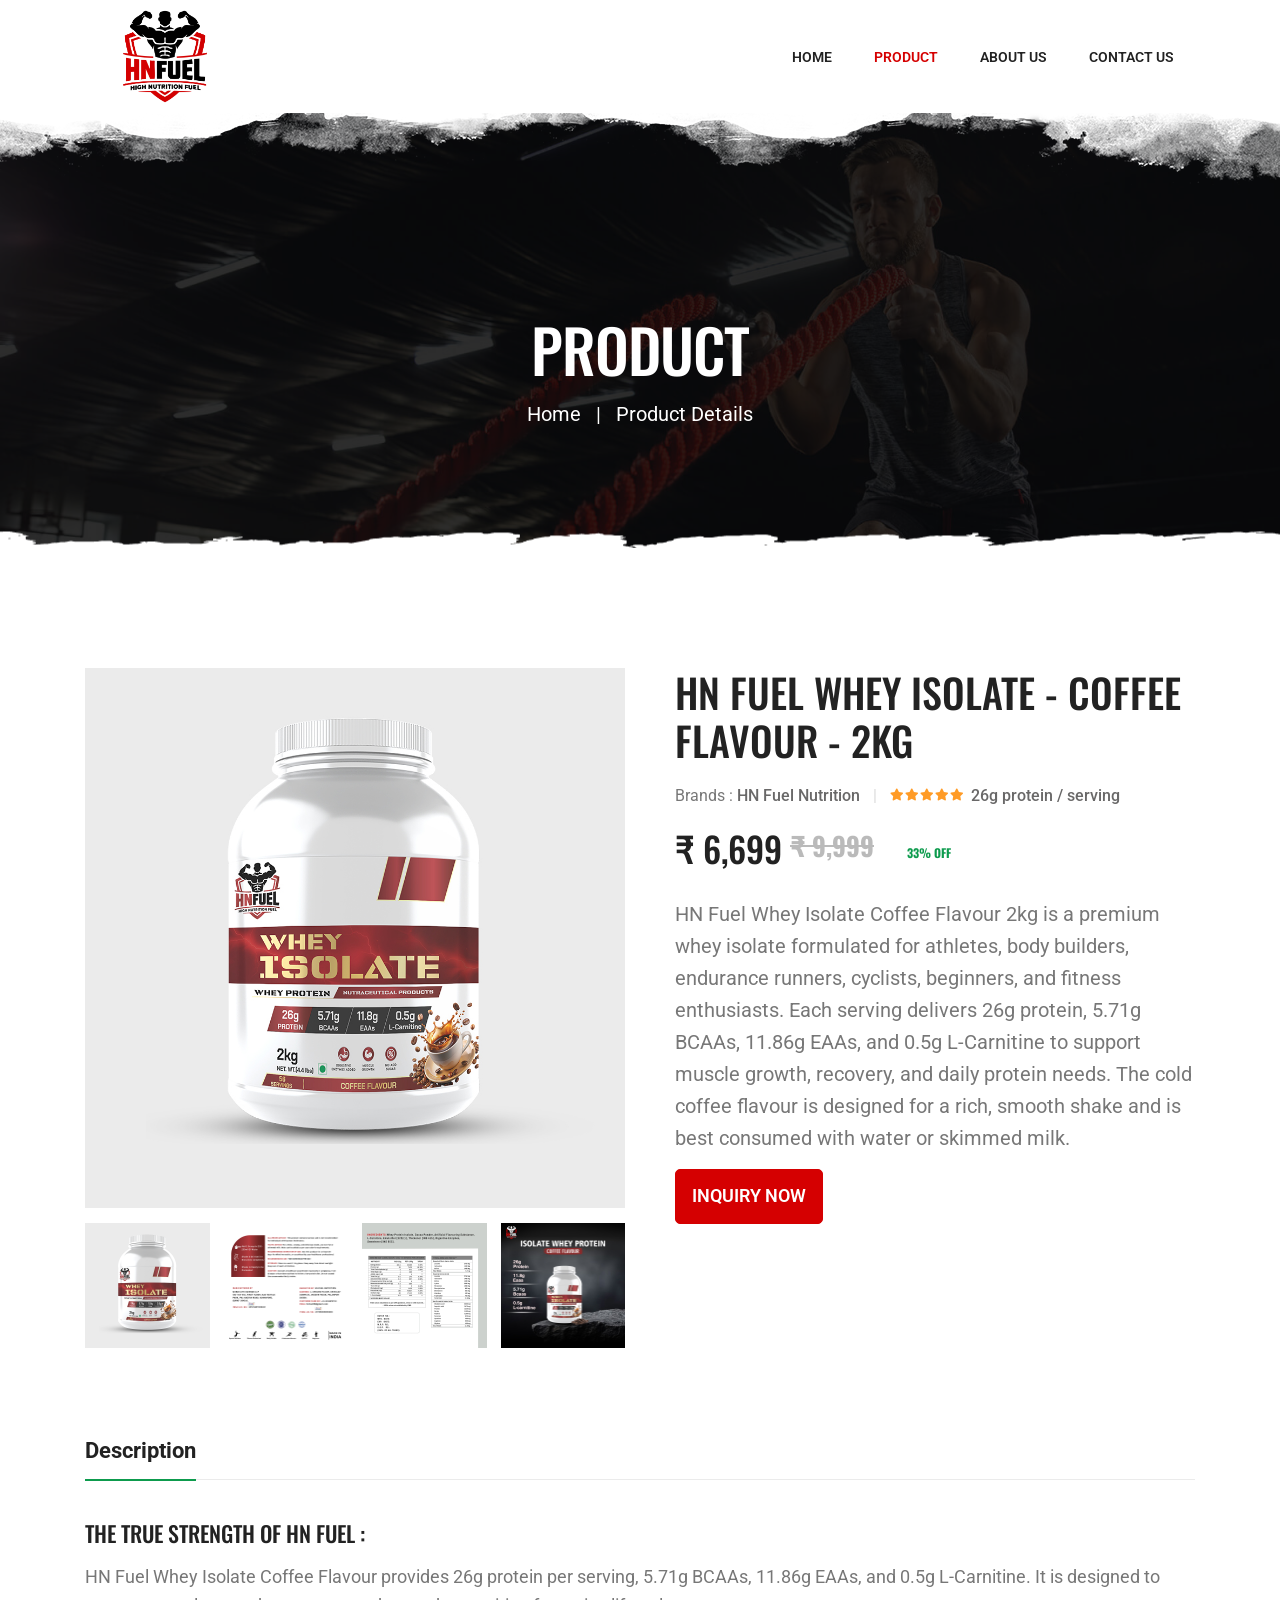
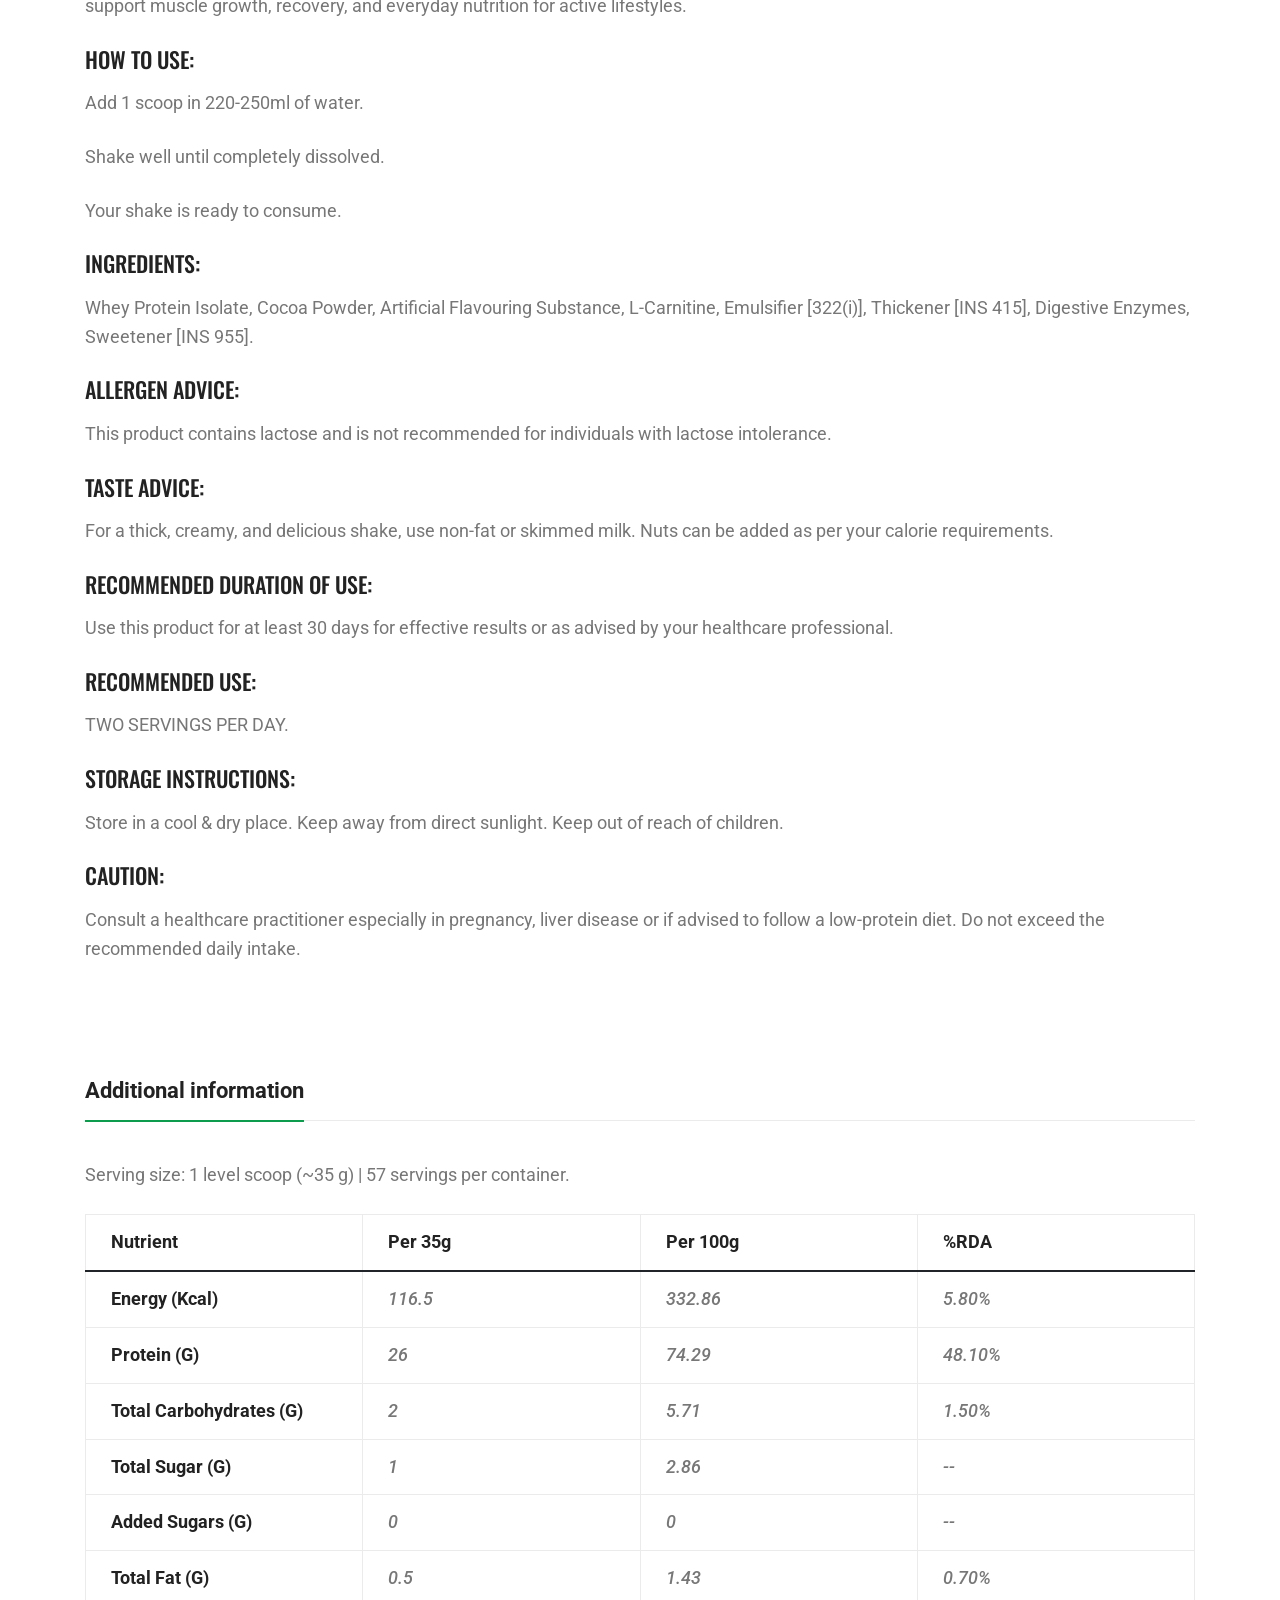
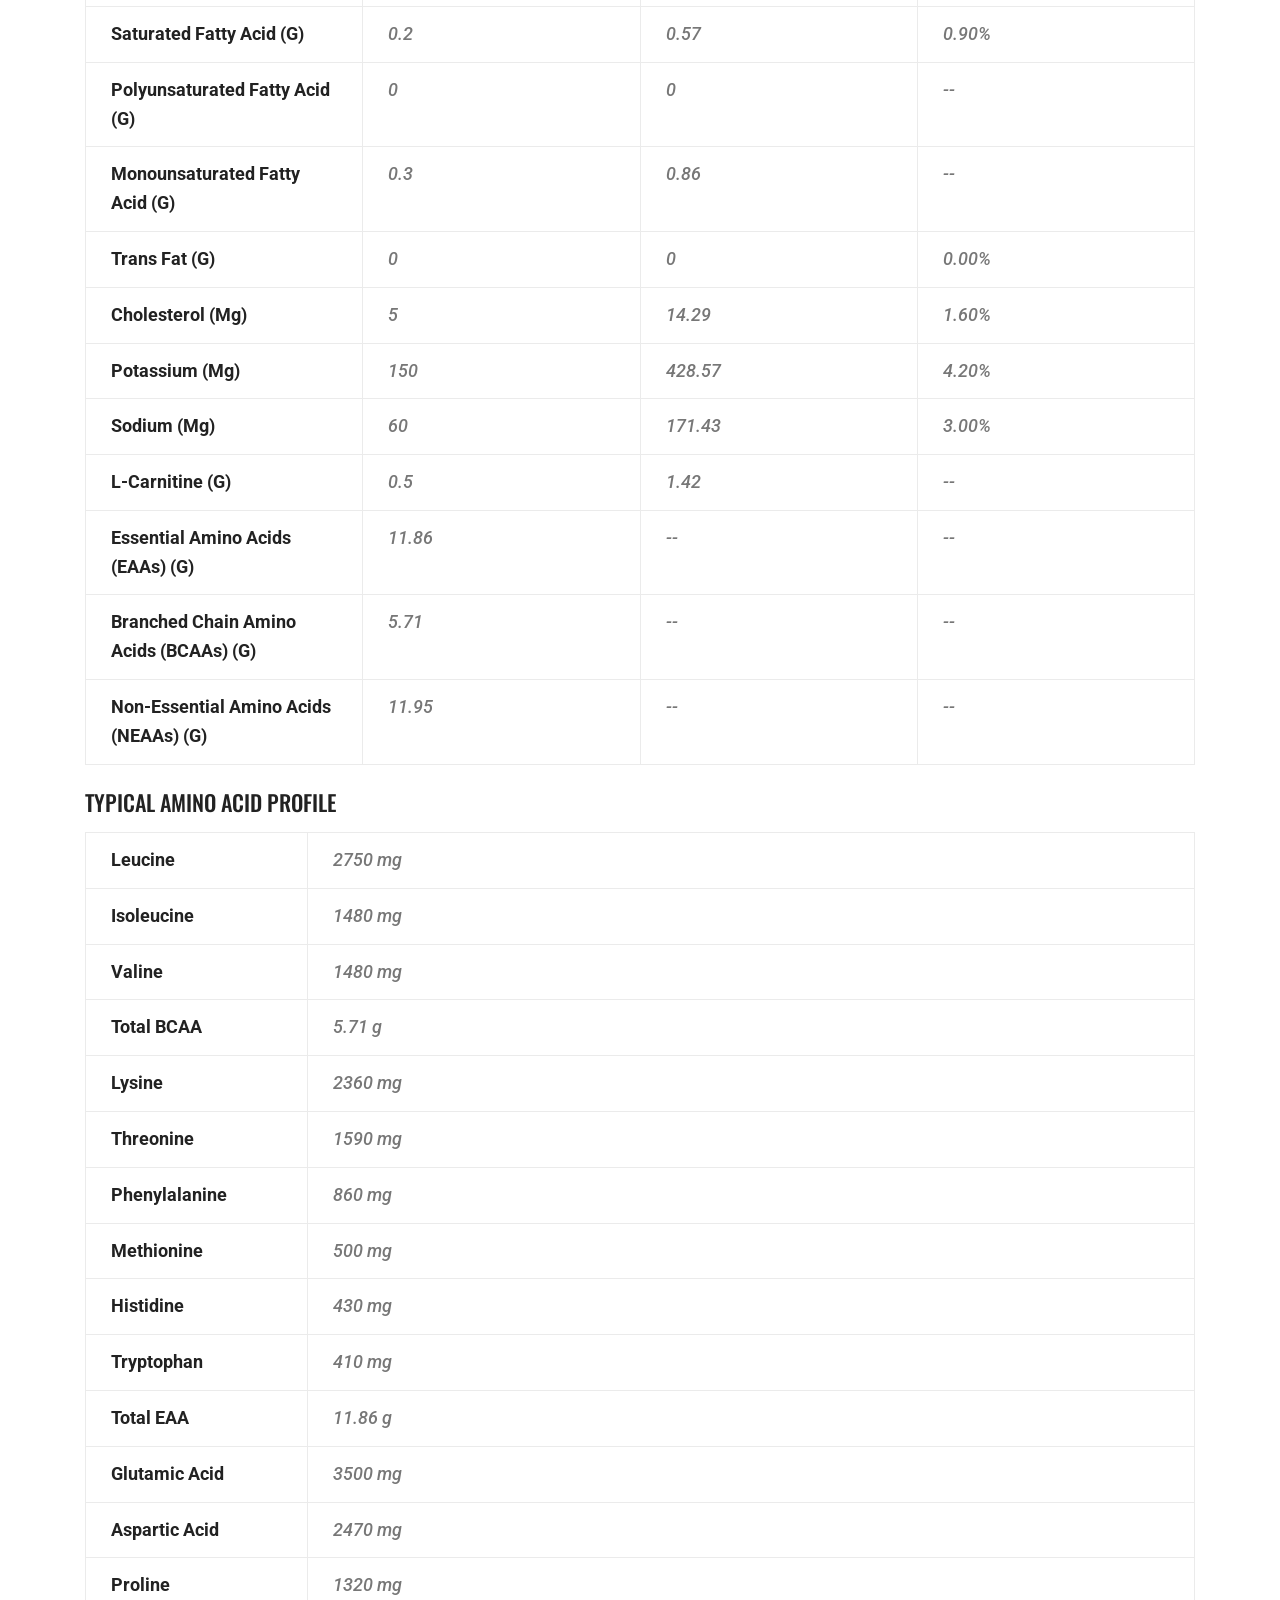
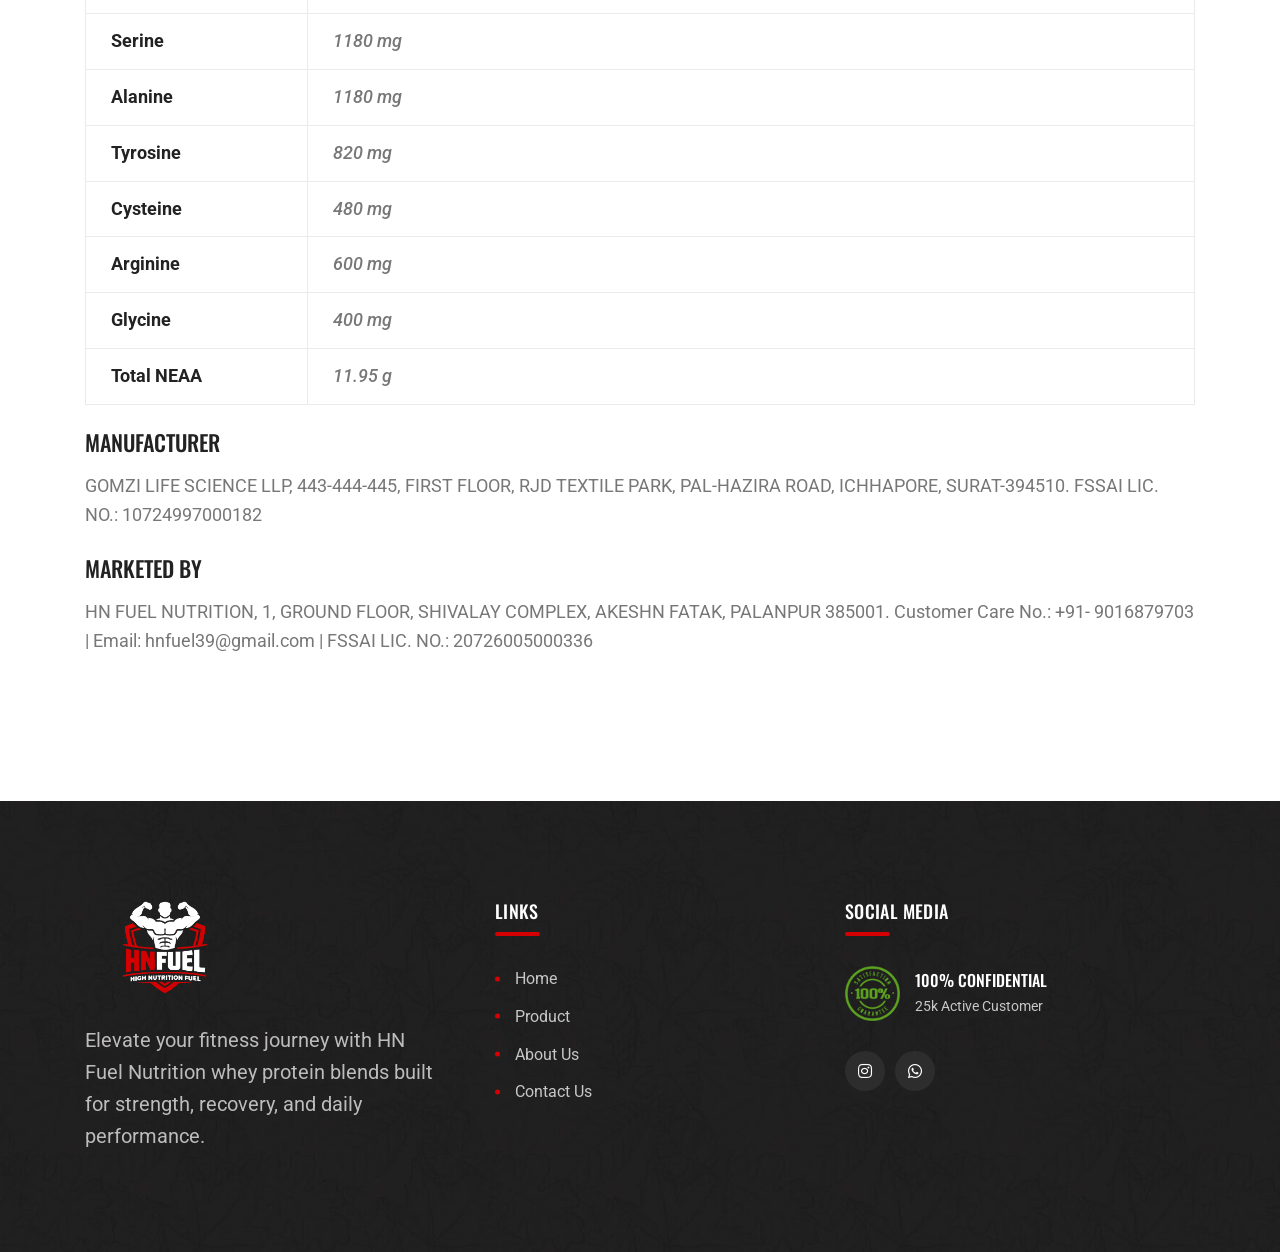
<file: iso-whey-protein-coffee-2-kg.html>
<!doctype html>
<html class="no-js" lang="en">

<head>
  <meta charset="utf-8" />
  <meta http-equiv="x-ua-compatible" content="ie=edge" />
  <title>HN Fuel Nutrition ISO Whey Protein Coffee 2kg | 26g Protein + Natural Coffee Energy</title>
  <meta name="description"
    content="Buy HN Fuel Nutrition ISO Whey Protein Coffee 2kg. Get 57 servings of 26g pure isolated protein with energizing natural coffee flavor. Best value pack for lean muscle growth, recovery &amp; pre-workout fuel." />
  <meta name="viewport" content="width=device-width, initial-scale=1" />

  <link rel="shortcut icon" type="image/x-icon" href="images/logo-02.png" />
  <link rel="stylesheet" href="css/bootstrap.min.css" />
  <link rel="stylesheet" href="css/animate.min.css" />
  <link rel="stylesheet" href="css/magnific-popup.css" />
  <link rel="stylesheet" href="css/fontawesome-all.min.css" />
  <link rel="stylesheet" href="css/flaticon.css" />
  <link rel="stylesheet" href="css/jquery-ui.css" />
  <link rel="stylesheet" href="css/odometer.css" />
  <link rel="stylesheet" href="css/slick.css" />
  <link rel="stylesheet" href="css/default.css" />
  <link rel="stylesheet" href="css/style.css" />
  <link rel="stylesheet" href="css/responsive.css" />
</head>

<body>
  <div id="preloader">
    <div class="tg-cube-grid">
      <div class="tg-cube tg-cube1"></div>
      <div class="tg-cube tg-cube2"></div>
      <div class="tg-cube tg-cube3"></div>
      <div class="tg-cube tg-cube4"></div>
      <div class="tg-cube tg-cube5"></div>
      <div class="tg-cube tg-cube6"></div>
      <div class="tg-cube tg-cube7"></div>
      <div class="tg-cube tg-cube8"></div>
      <div class="tg-cube tg-cube9"></div>
    </div>
  </div>
  <button class="scroll-top scroll-to-target scroll-top-two" data-target="html">
    <i class="fas fa-angle-up"></i>
  </button>
  <header id="home">
    <div id="header-fixed-height"></div>
    <div id="sticky-header" class="tg-menu-area menu-area">
      <div class="container">
        <div class="row">
          <div class="col-12">
            <div class="mobile-nav-toggler">
              <i class="flaticon-layout"></i>
            </div>
            <div class="menu-wrap">
              <nav class="menu-nav">
                <div class="logo">
                  <a href="index.html">
                    <img src="images/logo-01.png" alt="Logo" />
                  </a>
                </div>
                <div class="navbar-wrap main-menu d-none d-xl-flex">
                  <ul class="navigation">
                    <li>
                      <a href="index.html" class="section-link">Home</a>
                    </li>
                    <li class="active">
                      <a href="index.html#supplement" class="section-link">Product</a>
                    </li>
                    <li>
                      <a href="about-us.html" class="section-link">About Us</a>
                    </li>
                    <li>
                      <a href="contact-us.html" class="section-link">Contact Us</a>
                    </li>
                  </ul>
                </div>
              </nav>
            </div>
          </div>
        </div>
      </div>
    </div>
  </header>
  <div class="mobile-menu">
    <nav class="menu-box">
      <div class="close-btn"><i class="fas fa-times"></i></div>
      <div class="nav-logo">
        <a href="index.html"><img src="images/logo-01.png" alt="" /></a>
      </div>
      <div class="menu-outer"></div>
      <div class="social-links">
        <ul class="clearfix">
          <li>
            <a href="https://www.instagram.com/hnfuel.official?igsh=d2RzaGl5eXBzNm44"><i
                class="fab fa-instagram"></i></a>
          </li>
          <li>
            <a
              href="https://api.whatsapp.com/send?phone=+919016879703&text=Hello, I want to know more about HN Fuel Whey Protein Coffee Flavour 2kg."><i
                class="fab fa-whatsapp"></i></a>
          </li>
        </ul>
      </div>
    </nav>
  </div>
  <div class="menu-backdrop"></div>
  <main class="main-area fix">
    <section class="breadcrumb-area breadcrumb-bg">
      <div class="container">
        <div class="row justify-content-center">
          <div class="col-xl-10">
            <div class="breadcrumb-content text-center">
              <h2 class="title">Product</h2>
              <nav aria-label="Breadcrumbs" class="breadcrumb-trail">
                <ul class="breadcrumb">
                  <li class="breadcrumb-item trail-item trail-begin">
                    <a href="index.html"><span>Home</span></a>
                  </li>
                  <li class="breadcrumb-item trail-item trail-end">
                    <span>Product Details</span>
                  </li>
                </ul>
              </nav>
            </div>
          </div>
        </div>
      </div>
    </section>
    <section class="inner-shop-details-area">
      <div class="container">
        <div class="row">
          <div class="col-lg-6">
            <div class="inner-shop-details-flex-wrap">
              <div class="inner-shop-details-img-wrap">
                <div class="tab-content" id="myTabContent">
                  <div class="tab-pane show active" id="item-one" role="tabpanel" aria-labelledby="item-one-tab">
                    <div class="inner-shop-details-img">
                      <img src="images/iso-whey-protein-coffee-2-kg/01.jpg"
                        alt="HN Fuel Whey Isolate Belgian Chocolate front label" />
                    </div>
                  </div>
                  <div class="tab-pane" id="item-two" role="tabpanel" aria-labelledby="item-two-tab">
                    <div class="inner-shop-details-img">
                      <img src="images/iso-whey-protein-coffee-2-kg/02.jpg"
                        alt="HN Fuel Isolate Belgian Chocolate back label" />
                    </div>
                  </div>
                  <div class="tab-pane" id="item-three" role="tabpanel" aria-labelledby="item-three-tab">
                    <div class="inner-shop-details-img">
                      <img src="images/iso-whey-protein-coffee-2-kg/03.jpg" 0
                        alt="HN Fuel Isolate Belgian Chocolate nutrition panel" />
                    </div>
                  </div>
                  <div class="tab-pane" id="item-four" role="tabpanel" aria-labelledby="item-four-tab">
                    <div class="inner-shop-details-img">
                      <img src="images/iso-whey-protein-coffee-2-kg/04.jpg"
                        alt="HN Fuel Isolate Belgian Chocolate nutrition panel" />
                    </div>
                  </div>
                </div>
              </div>
              <div class="inner-shop-details-nav-wrap">
                <ul class="nav nav-tabs" id="myTab" role="tablist">
                  <li class="nav-item" role="presentation">
                    <a href="#" class="nav-link active" id="item-one-tab" data-bs-toggle="tab"
                      data-bs-target="#item-one" role="tab" aria-controls="item-one" aria-selected="true"><img
                        src="images/iso-whey-protein-coffee-2-kg/01.jpg" alt="Front label" /></a>
                  </li>
                  <li class="nav-item" role="presentation">
                    <a href="#" class="nav-link" id="item-two-tab" data-bs-toggle="tab" data-bs-target="#item-two"
                      role="tab" aria-controls="item-two" aria-selected="false"><img
                        src="images/iso-whey-protein-coffee-2-kg/02.jpg" alt="Back label" /></a>
                  </li>
                  <li class="nav-item" role="presentation">
                    <a href="#" class="nav-link" id="item-three-tab" data-bs-toggle="tab" data-bs-target="#item-three"
                      role="tab" aria-controls="item-three" aria-selected="false"><img
                        src="images/iso-whey-protein-coffee-2-kg/03.jpg" alt="Nutrition panel" /></a>
                  </li>
                  <li class="nav-item" role="presentation">
                    <a href="#" class="nav-link" id="item-four-tab" data-bs-toggle="tab" data-bs-target="#item-four"
                      role="tab" aria-controls="item-four" aria-selected="false"><img
                        src="images/iso-whey-protein-coffee-2-kg/04.jpg" alt="Nutrition panel" /></a>
                  </li>
                </ul>
              </div>
            </div>
          </div>
          <div class="col-lg-6">
            <div class="inner-shop-details-content">
              <h4 class="title">
                HN Fuel Whey Isolate - Coffee Flavour - 2kg
              </h4>
              <div class="inner-shop-details-meta">
                <ul class="list-wrap">
                  <li>Brands : <a href="index.html">HN Fuel Nutrition</a></li>
                  <li class="inner-shop-details-review">
                    <div class="rating">
                      <i class="fas fa-star"></i>
                      <i class="fas fa-star"></i>
                      <i class="fas fa-star"></i>
                      <i class="fas fa-star"></i>
                      <i class="fas fa-star"></i>
                    </div>
                    <span>26g protein / serving</span>
                  </li>
                </ul>
              </div>
              <div class="inner-shop-details-price">
                <h2 class="price">₹ 6,699</h2>
                <h5 class="price mx-2"><del>₹ 9,999</del></h5>
                <h5 class="stock-status">33% OFF</h5>
              </div>
              <p>
                HN Fuel Whey Isolate Coffee Flavour 2kg is a premium whey
                isolate formulated for athletes, body builders, endurance runners,
                cyclists, beginners, and fitness enthusiasts. Each serving
                delivers 26g protein, 5.71g BCAAs, 11.86g EAAs, and 0.5g
                L-Carnitine to support muscle growth, recovery, and daily
                protein needs. The cold coffee flavour is designed for a rich,
                smooth shake and is best consumed with water or skimmed milk.
              </p>
              <div class="inner-shop-perched-info">
                <a href="https://api.whatsapp.com/send?phone=+919016879703&text=Hello, I want to know more about HN Fuel Whey Isolate Coffee Flavour 2kg."
                  class="cart-btn">Inquiry Now</a>
              </div>
            </div>
          </div>
        </div>
        <div class="row">
          <div class="col-12">
            <div class="product-desc-wrap">
              <ul class="nav nav-tabs" id="descTab" role="tablist">
                <li class="nav-item">
                  <a href="#" class="nav-link active" id="description-tab" data-bs-toggle="tab"
                    data-bs-target="#description" role="tab" aria-controls="description"
                    aria-selected="true">Description</a>
                </li>
              </ul>
              <div class="tab-content" id="descTabContent">
                <div class="tab-pane fade show active" id="description" role="tabpanel"
                  aria-labelledby="description-tab">
                  <div class="product-desc-content">
                    <h4 class="title">The true strength of HN Fuel :</h4>
                    <p>
                      HN Fuel Whey Isolate Coffee Flavour provides 26g
                      protein per serving, 5.71g BCAAs, 11.86g
                      EAAs, and 0.5g L-Carnitine. It is designed to support
                      muscle growth, recovery, and everyday nutrition for
                      active lifestyles.
                    </p>
                    <h4 class="title mt-4">How to Use:</h4>
                    <p>Add 1 scoop in 220-250ml of water.</p>
                    <p>Shake well until completely dissolved.</p>
                    <p>Your shake is ready to consume.</p>
                    <h4 class="title mt-4">Ingredients:</h4>
                    <p>
                      Whey Protein Isolate, Cocoa Powder, Artificial
                      Flavouring Substance, L-Carnitine, Emulsifier [322(i)],
                      Thickener [INS 415], Digestive Enzymes, Sweetener [INS
                      955].
                    </p>
                    <h4 class="title mt-4">Allergen Advice:</h4>
                    <p>
                      This product contains lactose and is not recommended for
                      individuals with lactose intolerance.
                    </p>
                    <h4 class="title mt-4">Taste Advice:</h4>
                    <p>
                      For a thick, creamy, and delicious shake, use non-fat or
                      skimmed milk. Nuts can be added as per your calorie
                      requirements.
                    </p>
                    <h4 class="title mt-4">Recommended Duration of Use:</h4>
                    <p>
                      Use this product for at least 30 days for effective
                      results or as advised by your healthcare professional.
                    </p>
                    <h4 class="title mt-4">Recommended Use:</h4>
                    <p>TWO SERVINGS PER DAY.</p>
                    <h4 class="title mt-4">Storage Instructions:</h4>
                    <p>
                      Store in a cool & dry place. Keep away from direct
                      sunlight. Keep out of reach of children.
                    </p>
                    <h4 class="title mt-4">Caution:</h4>
                    <p>
                      Consult a healthcare practitioner especially in
                      pregnancy, liver disease or if advised to follow a
                      low-protein diet. Do not exceed the recommended daily
                      intake.
                    </p>
                  </div>
                </div>
              </div>
            </div>
          </div>
        </div>
        <div class="row">
          <div class="col-12">
            <div class="product-desc-wrap">
              <ul class="nav nav-tabs" id="infoTab" role="tablist">
                <li class="nav-item">
                  <a href="#" class="nav-link active" id="information-tab" data-bs-toggle="tab"
                    data-bs-target="#information" role="tab" aria-controls="information"
                    aria-selected="false">Additional information</a>
                </li>
              </ul>
              <div class="tab-content" id="infoTabContent">
                <div class="tab-pane fade show active" id="information" role="tabpanel"
                  aria-labelledby="information-tab">
                  <div class="product-desc-content">
                    <p>
                      Serving size: 1 level scoop (~35 g) | 57 servings per
                      container.
                    </p>
                    <table class="table table-sm">
                      <thead>
                        <tr>
                          <th scope="col">Nutrient</th>
                          <th scope="col">Per 35g</th>
                          <th scope="col">Per 100g</th>
                          <th scope="col">%RDA</th>
                        </tr>
                      </thead>
                      <tbody>
                        <tr>
                          <th scope="row">Energy (kcal)</th>
                          <td>116.5</td>
                          <td>332.86</td>
                          <td>5.80%</td>
                        </tr>
                        <tr>
                          <th scope="row">Protein (g)</th>
                          <td>26</td>
                          <td>74.29</td>
                          <td>48.10%</td>
                        </tr>
                        <tr>
                          <th scope="row">Total Carbohydrates (g)</th>
                          <td>2</td>
                          <td>5.71</td>
                          <td>1.50%</td>
                        </tr>
                        <tr>
                          <th scope="row">Total Sugar (g)</th>
                          <td>1</td>
                          <td>2.86</td>
                          <td>--</td>
                        </tr>
                        <tr>
                          <th scope="row">Added sugars (g)</th>
                          <td>0</td>
                          <td>0</td>
                          <td>--</td>
                        </tr>
                        <tr>
                          <th scope="row">Total Fat (g)</th>
                          <td>0.5</td>
                          <td>1.43</td>
                          <td>0.70%</td>
                        </tr>
                        <tr>
                          <th scope="row">Saturated fatty acid (g)</th>
                          <td>0.2</td>
                          <td>0.57</td>
                          <td>0.90%</td>
                        </tr>
                        <tr>
                          <th scope="row">Polyunsaturated fatty acid (g)</th>
                          <td>0</td>
                          <td>0</td>
                          <td>--</td>
                        </tr>
                        <tr>
                          <th scope="row">Monounsaturated fatty acid (g)</th>
                          <td>0.3</td>
                          <td>0.86</td>
                          <td>--</td>
                        </tr>
                        <tr>
                          <th scope="row">Trans fat (g)</th>
                          <td>0</td>
                          <td>0</td>
                          <td>0.00%</td>
                        </tr>
                        <tr>
                          <th scope="row">Cholesterol (mg)</th>
                          <td>5</td>
                          <td>14.29</td>
                          <td>1.60%</td>
                        </tr>
                        <tr>
                          <th scope="row">Potassium (mg)</th>
                          <td>150</td>
                          <td>428.57</td>
                          <td>4.20%</td>
                        </tr>
                        <tr>
                          <th scope="row">Sodium (mg)</th>
                          <td>60</td>
                          <td>171.43</td>
                          <td>3.00%</td>
                        </tr>
                        <tr>
                          <th scope="row">L-Carnitine (g)</th>
                          <td>0.5</td>
                          <td>1.42</td>
                          <td>--</td>
                        </tr>
                        <tr>
                          <th scope="row">
                            Essential Amino Acids (EAAs) (g)
                          </th>
                          <td>11.86</td>
                          <td>--</td>
                          <td>--</td>
                        </tr>
                        <tr>
                          <th scope="row">
                            Branched Chain Amino Acids (BCAAs) (g)
                          </th>
                          <td>5.71</td>
                          <td>--</td>
                          <td>--</td>
                        </tr>
                        <tr>
                          <th scope="row">
                            Non-Essential Amino Acids (NEAAs) (g)
                          </th>
                          <td>11.95</td>
                          <td>--</td>
                          <td>--</td>
                        </tr>
                      </tbody>
                    </table>

                    <h4 class="title mt-4">Typical Amino Acid Profile</h4>
                    <table class="table table-sm">
                      <tbody>
                        <tr>
                          <th scope="row">Leucine</th>
                          <td>2750 mg</td>
                        </tr>
                        <tr>
                          <th scope="row">Isoleucine</th>
                          <td>1480 mg</td>
                        </tr>
                        <tr>
                          <th scope="row">Valine</th>
                          <td>1480 mg</td>
                        </tr>
                        <tr>
                          <th scope="row">Total BCAA</th>
                          <td>5.71 g</td>
                        </tr>
                        <tr>
                          <th scope="row">Lysine</th>
                          <td>2360 mg</td>
                        </tr>
                        <tr>
                          <th scope="row">Threonine</th>
                          <td>1590 mg</td>
                        </tr>
                        <tr>
                          <th scope="row">Phenylalanine</th>
                          <td>860 mg</td>
                        </tr>
                        <tr>
                          <th scope="row">Methionine</th>
                          <td>500 mg</td>
                        </tr>
                        <tr>
                          <th scope="row">Histidine</th>
                          <td>430 mg</td>
                        </tr>
                        <tr>
                          <th scope="row">Tryptophan</th>
                          <td>410 mg</td>
                        </tr>
                        <tr>
                          <th scope="row">Total EAA</th>
                          <td>11.86 g</td>
                        </tr>
                        <tr>
                          <th scope="row">Glutamic acid</th>
                          <td>3500 mg</td>
                        </tr>
                        <tr>
                          <th scope="row">Aspartic acid</th>
                          <td>2470 mg</td>
                        </tr>
                        <tr>
                          <th scope="row">Proline</th>
                          <td>1320 mg</td>
                        </tr>
                        <tr>
                          <th scope="row">Serine</th>
                          <td>1180 mg</td>
                        </tr>
                        <tr>
                          <th scope="row">Alanine</th>
                          <td>1180 mg</td>
                        </tr>
                        <tr>
                          <th scope="row">Tyrosine</th>
                          <td>820 mg</td>
                        </tr>
                        <tr>
                          <th scope="row">Cysteine</th>
                          <td>480 mg</td>
                        </tr>
                        <tr>
                          <th scope="row">Arginine</th>
                          <td>600 mg</td>
                        </tr>
                        <tr>
                          <th scope="row">Glycine</th>
                          <td>400 mg</td>
                        </tr>
                        <tr>
                          <th scope="row">Total NEAA</th>
                          <td>11.95 g</td>
                        </tr>
                      </tbody>
                    </table>

                    <h4 class="title mt-4">Manufacturer</h4>
                    <p>
                      GOMZI LIFE SCIENCE LLP, 443-444-445, FIRST FLOOR, RJD
                      TEXTILE PARK, PAL-HAZIRA ROAD, ICHHAPORE, SURAT-394510.
                      FSSAI LIC. NO.: 10724997000182
                    </p>

                    <h4 class="title mt-4">Marketed By</h4>
                    <p>
                      HN FUEL NUTRITION, 1, GROUND FLOOR, SHIVALAY COMPLEX,
                      AKESHN FATAK, PALANPUR 385001. Customer Care No.: +91-
                      9016879703 | Email: hnfuel39@gmail.com | FSSAI LIC. NO.:
                      20726005000336
                    </p>
                  </div>
                </div>
              </div>
            </div>
          </div>
        </div>
      </div>
    </section>
  </main>
  <footer class="footer-style-two">
    <div class="footer-two-top-wrap">
      <div class="container">
        <div class="footer-two-widgets-wrap">
          <div class="row justify-content-between">
            <div class="col-xl-4 col-lg-4">
              <div class="footer-widget">
                <div class="footer-about">
                  <div class="footer-logo logo">
                    <a href="index.html"><img src="images/logo-01-white.png" alt="HN Fuel Nutrition Logo" /></a>
                  </div>
                  <div class="footer-text">
                    <p>
                      Elevate your fitness journey with HN Fuel Nutrition whey
                      protein blends built for strength, recovery, and daily
                      performance.
                    </p>
                  </div>
                </div>
              </div>
            </div>
            <div class="col-xl-4 col-lg-4">
              <div class="footer-widget widget_nav_menu">
                <h4 class="fw-title">links</h4>
                <ul class="list-wrap">
                  <li><a href="index.html">Home</a></li>
                  <li><a href="index.html#supplement">Product</a></li>
                  <li><a href="about-us.html">About Us</a></li>
                  <li><a href="contact-us.html">Contact Us</a></li>
                </ul>
              </div>
            </div>
            <div class="col-xl-4 col-lg-4">
              <div class="footer-widget">
                <h4 class="fw-title">Social Media</h4>
                <div class="footer-confidential-wrap">
                  <div class="confidential-logo">
                    <img src="images/satisfaction_img.png" alt="img" />
                  </div>
                  <div class="confidential-content">
                    <h4 class="con-title">100% Confidential</h4>
                    <span>25k Active Customer</span>
                  </div>
                </div>
                <div class="footer-social">
                  <a href="https://www.instagram.com/hnfuel.official?igsh=d2RzaGl5eXBzNm44"><i
                      class="fab fa-instagram"></i></a>
                  <a
                    href="https://api.whatsapp.com/send?phone=+919016879703&text=Hello, I want to know more about HN Fuel Whey Isolate Coffee Flavour 2kg."><i
                      class="fab fa-whatsapp"></i></a>
                </div>
              </div>
            </div>
          </div>
        </div>
      </div>
    </div>
  </footer>

  <!-- JS here -->
  <script src="js/jquery-3.6.0.min.js"></script>
  <script src="js/bootstrap.min.js"></script>
  <script src="js/isotope.pkgd.min.js"></script>
  <script src="js/imagesloaded.pkgd.min.js"></script>
  <script src="js/jquery.magnific-popup.min.js"></script>
  <script src="js/jquery.odometer.min.js"></script>
  <script src="js/jquery.appear.js"></script>
  <script src="js/jquery.paroller.min.js"></script>
  <script src="js/jquery.easypiechart.min.js"></script>
  <script src="js/jquery.inview.min.js"></script>
  <script src="js/jquery.easing.js"></script>
  <script src="js/jquery-ui.min.js"></script>
  <script src="js/svg-inject.min.js"></script>
  <script src="js/jarallax.min.js"></script>
  <script src="js/slick.min.js"></script>
  <script src="js/validator.js"></script>
  <script src="js/ajax-form.js"></script>
  <script src="js/wow.min.js"></script>
  <script src="js/main.js"></script>
  <script>
    SVGInject(document.querySelectorAll("img.injectable"));
  </script>
</body>

</html>
</file>
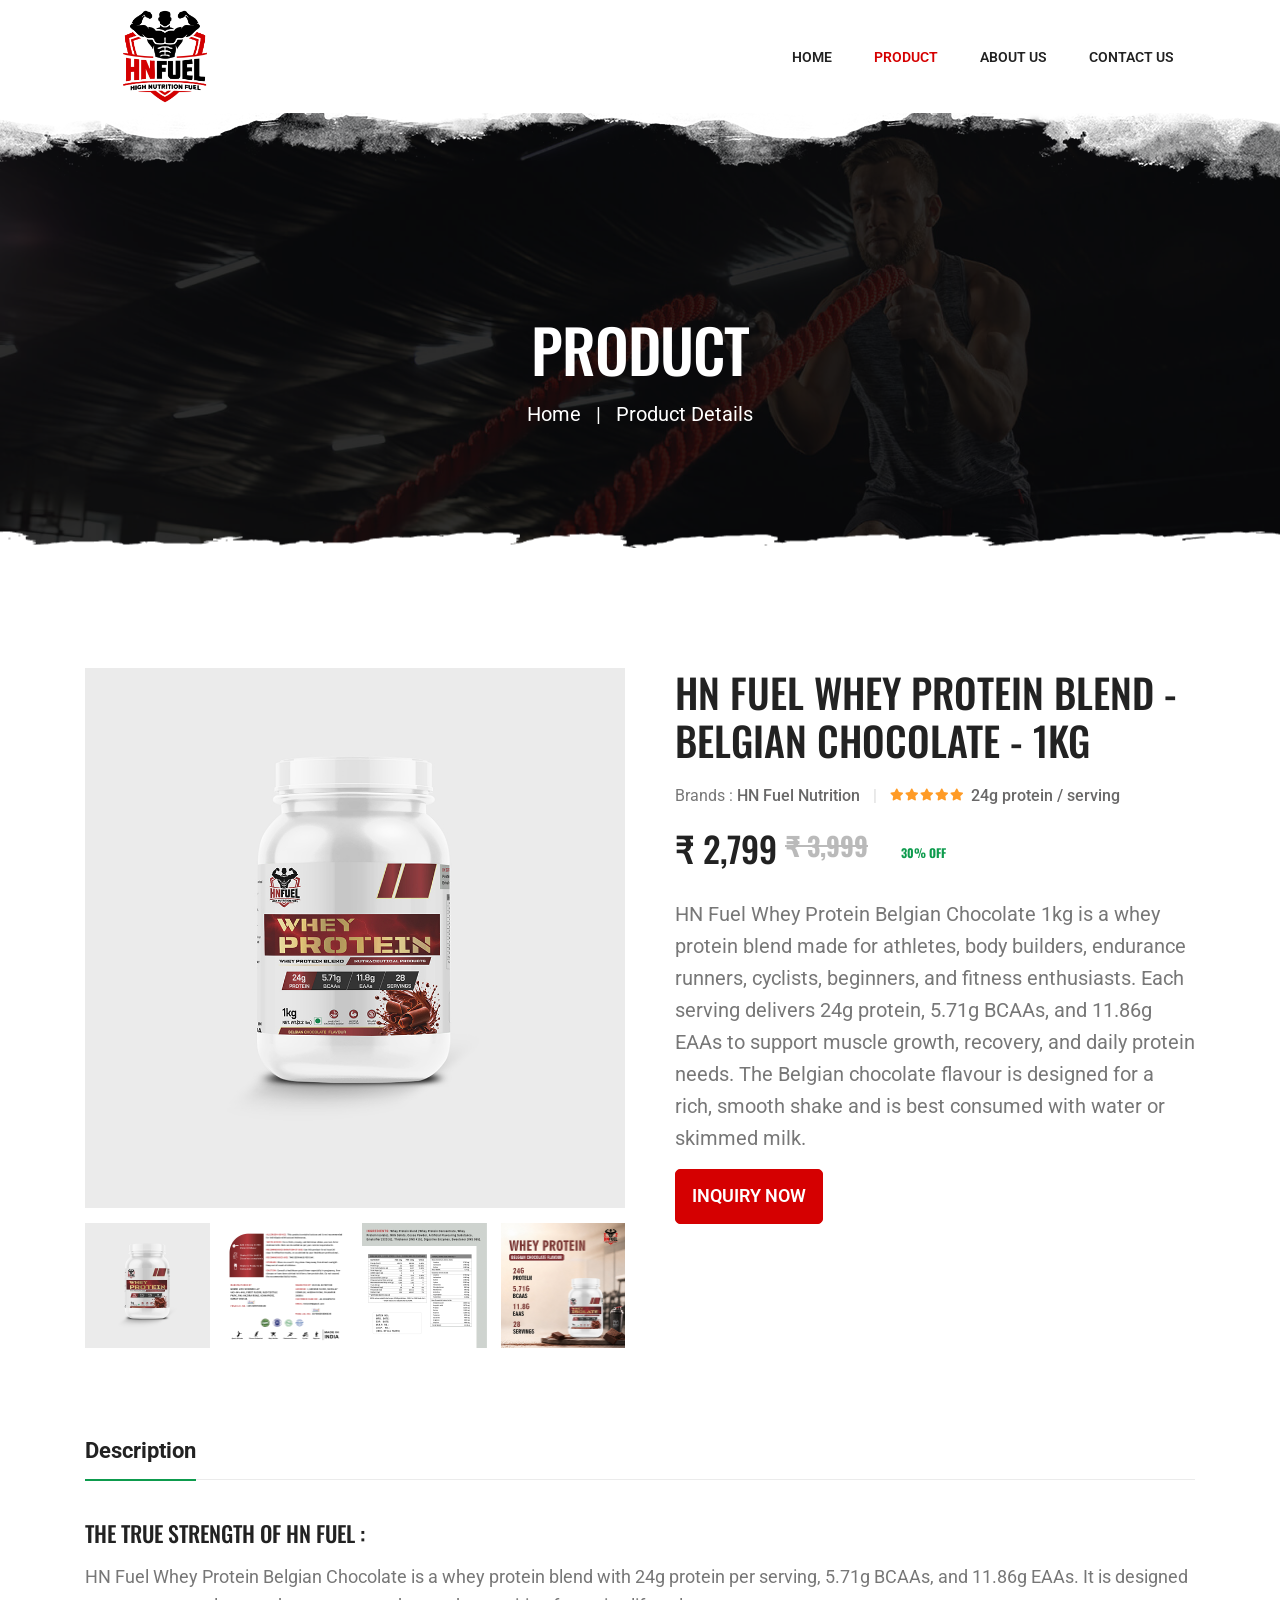
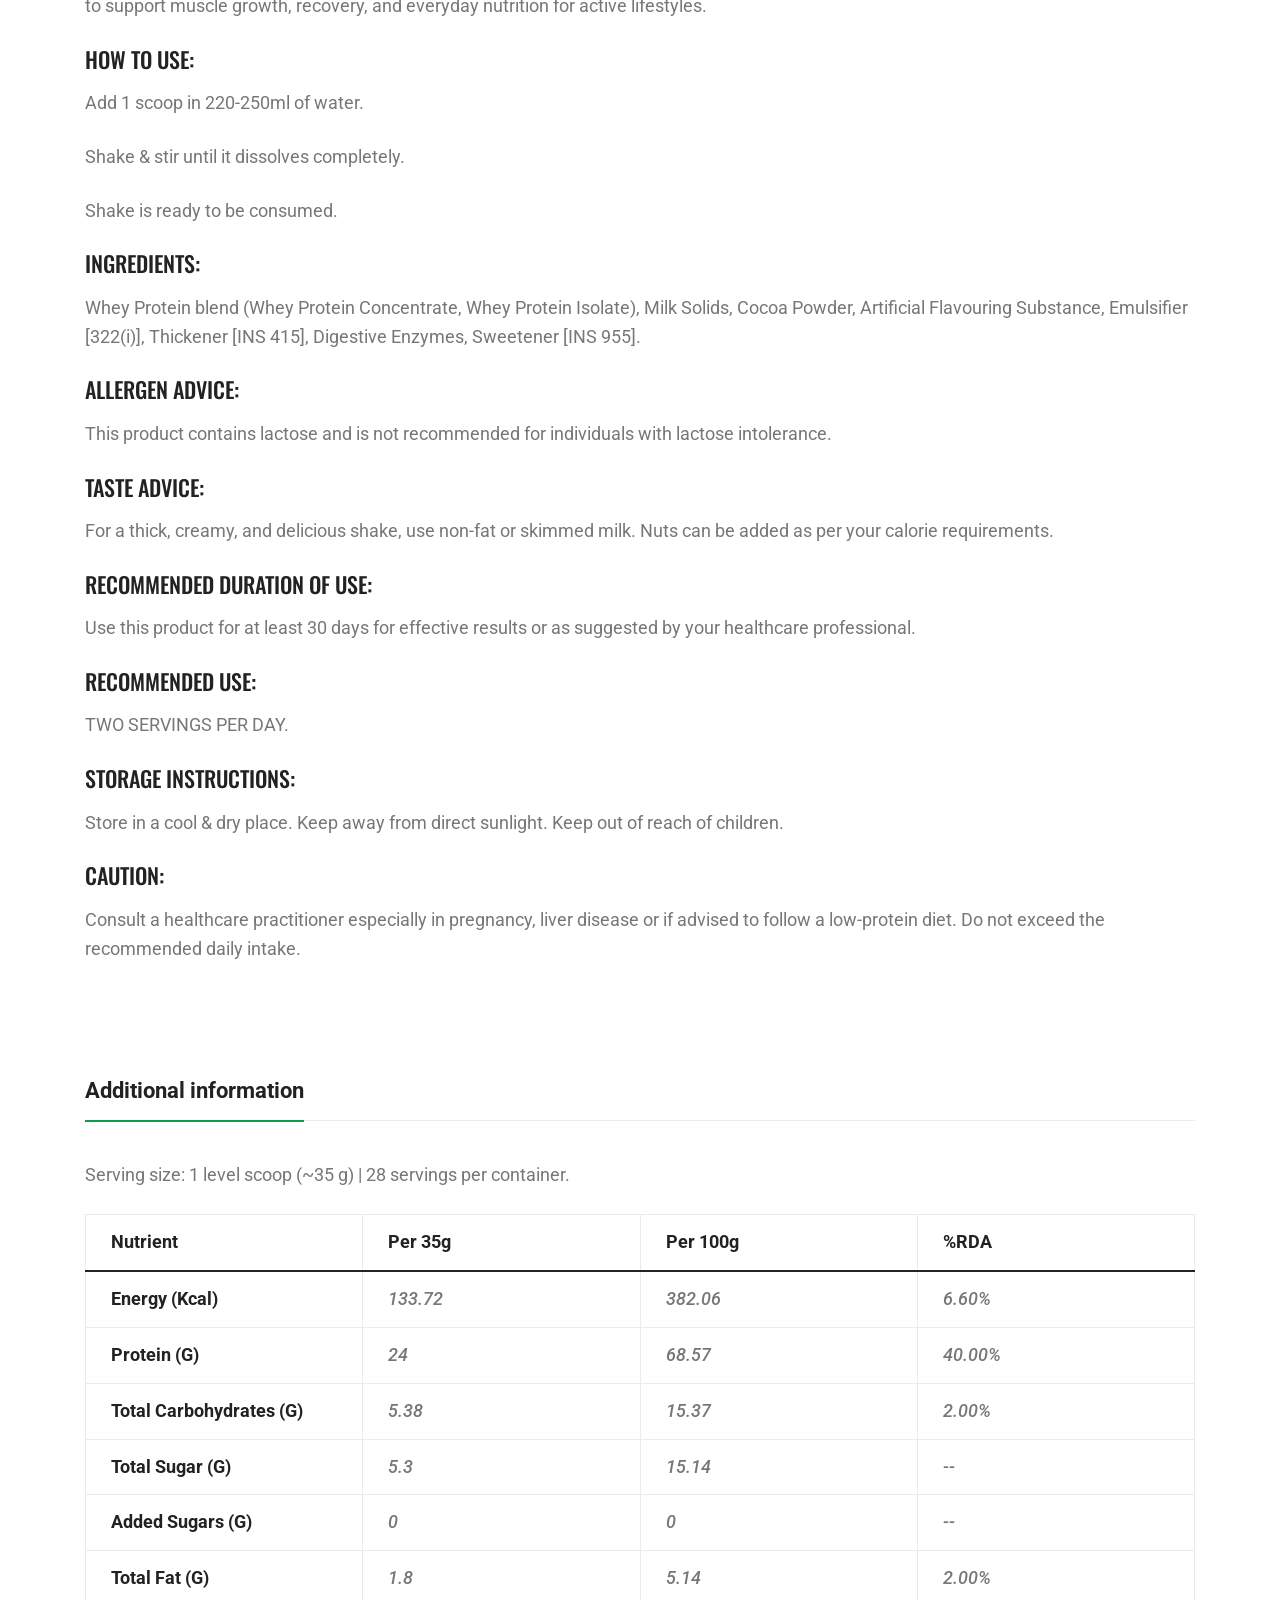
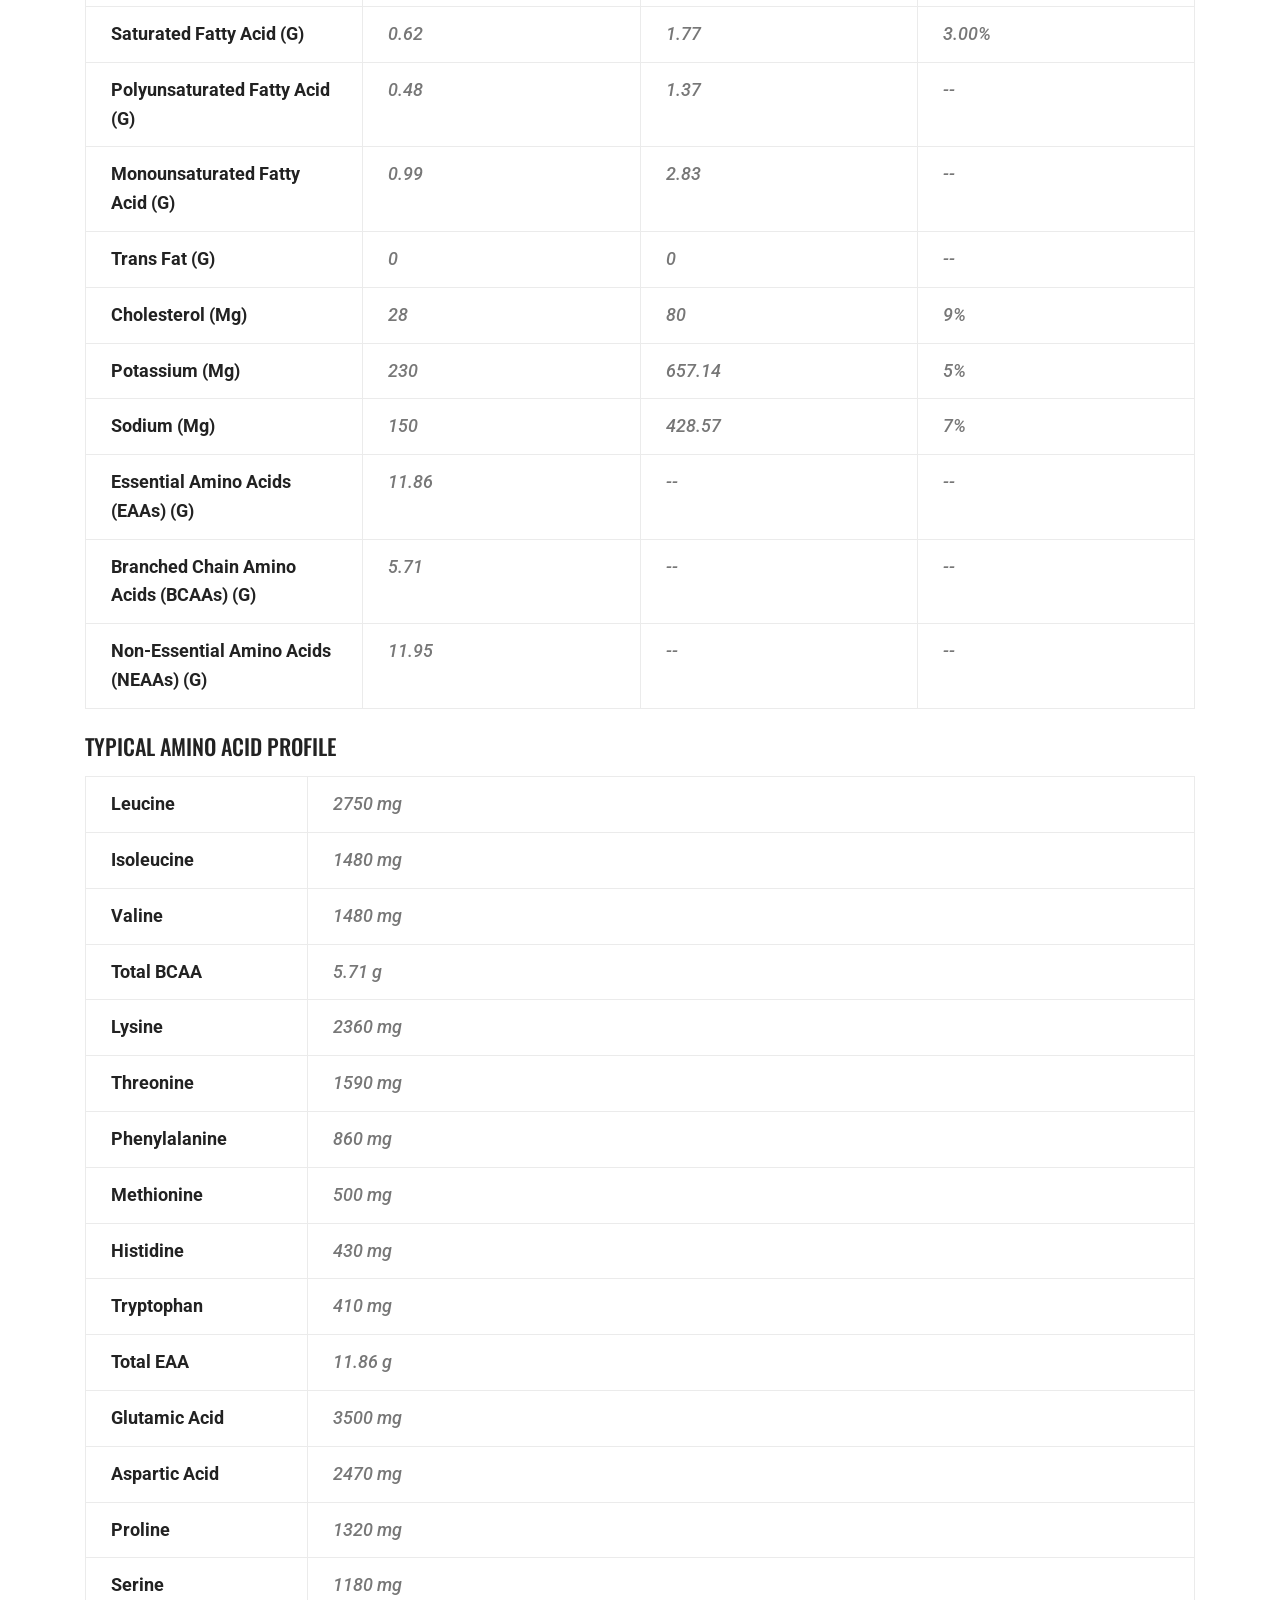
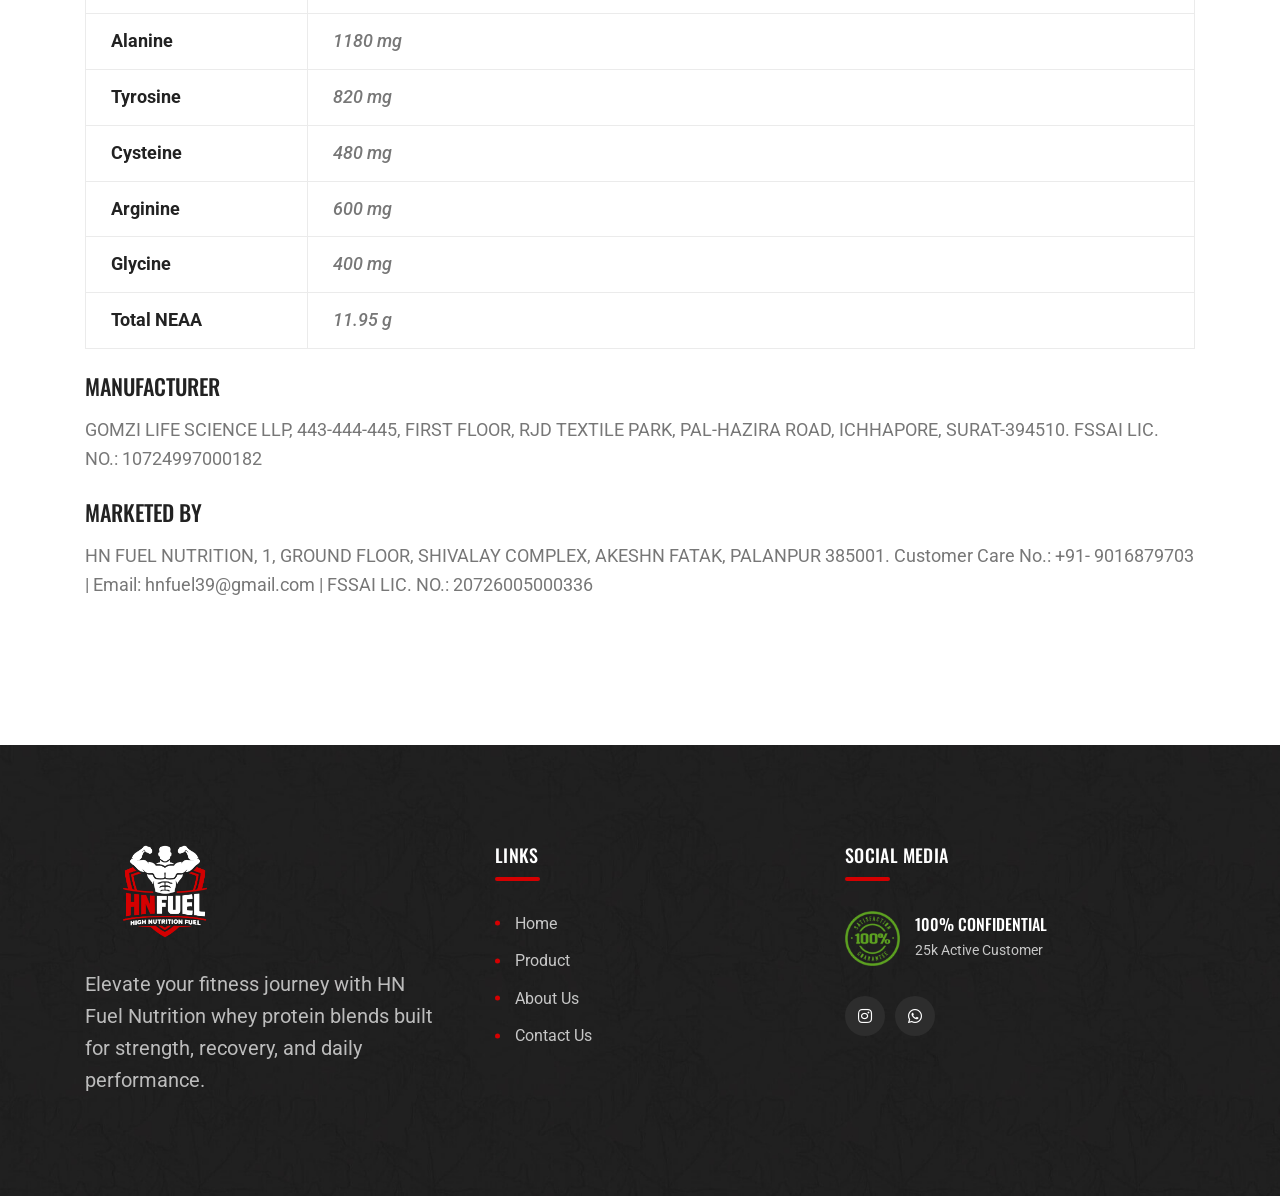
<file: whey-protein-belgian-chocolate-1-kg.html>
<!doctype html>
<html class="no-js" lang="en">

<head>
  <meta charset="utf-8" />
  <meta http-equiv="x-ua-compatible" content="ie=edge" />
  <title>HN Fuel Nutrition Whey Protein Belgian Chocolate 1kg | 24g Protein Per Serving</title>
  <meta name="description"
    content="Buy HN Fuel Nutrition Whey Protein Belgian Chocolate 1kg. Get 24g protein, essential BCAAs & EAAs per serving. Rich chocolate flavor, excellent mixability. Perfect for muscle growth, strength & recovery." />
  <meta name="viewport" content="width=device-width, initial-scale=1" />

  <link rel="shortcut icon" type="image/x-icon" href="images/logo-02.png" />
  <link rel="stylesheet" href="css/bootstrap.min.css" />
  <link rel="stylesheet" href="css/animate.min.css" />
  <link rel="stylesheet" href="css/magnific-popup.css" />
  <link rel="stylesheet" href="css/fontawesome-all.min.css" />
  <link rel="stylesheet" href="css/flaticon.css" />
  <link rel="stylesheet" href="css/jquery-ui.css" />
  <link rel="stylesheet" href="css/odometer.css" />
  <link rel="stylesheet" href="css/slick.css" />
  <link rel="stylesheet" href="css/default.css" />
  <link rel="stylesheet" href="css/style.css" />
  <link rel="stylesheet" href="css/responsive.css" />
</head>

<body>
  <div id="preloader">
    <div class="tg-cube-grid">
      <div class="tg-cube tg-cube1"></div>
      <div class="tg-cube tg-cube2"></div>
      <div class="tg-cube tg-cube3"></div>
      <div class="tg-cube tg-cube4"></div>
      <div class="tg-cube tg-cube5"></div>
      <div class="tg-cube tg-cube6"></div>
      <div class="tg-cube tg-cube7"></div>
      <div class="tg-cube tg-cube8"></div>
      <div class="tg-cube tg-cube9"></div>
    </div>
  </div>
  <button class="scroll-top scroll-to-target scroll-top-two" data-target="html">
    <i class="fas fa-angle-up"></i>
  </button>
  <header id="home">
    <div id="header-fixed-height"></div>
    <div id="sticky-header" class="tg-menu-area menu-area">
      <div class="container">
        <div class="row">
          <div class="col-12">
            <div class="mobile-nav-toggler">
              <i class="flaticon-layout"></i>
            </div>
            <div class="menu-wrap">
              <nav class="menu-nav">
                <div class="logo">
                  <a href="index.html">
                    <img src="images/logo-01.png" alt="Logo" />
                  </a>
                </div>
                <div class="navbar-wrap main-menu d-none d-xl-flex">
                  <ul class="navigation">
                    <li>
                      <a href="index.html" class="section-link">Home</a>
                    </li>
                    <li class="active">
                      <a href="index.html#supplement" class="section-link">Product</a>
                    </li>
                    <li>
                      <a href="about-us.html" class="section-link">About Us</a>
                    </li>
                    <li>
                      <a href="contact-us.html" class="section-link">Contact Us</a>
                    </li>
                  </ul>
                </div>
              </nav>
            </div>
          </div>
        </div>
      </div>
    </div>
  </header>
  <div class="mobile-menu">
    <nav class="menu-box">
      <div class="close-btn"><i class="fas fa-times"></i></div>
      <div class="nav-logo">
        <a href="index.html"><img src="images/logo-01.png" alt="" /></a>
      </div>
      <div class="menu-outer"></div>
      <div class="social-links">
        <ul class="clearfix">
          <li>
            <a href="https://www.instagram.com/hnfuel.official?igsh=d2RzaGl5eXBzNm44"><i
                class="fab fa-instagram"></i></a>
          </li>
          <li>
            <a
              href="https://api.whatsapp.com/send?phone=+919016879703&text=Hello, I want to know more about HN Fuel Whey Protein Belgian Chocolate 1kg."><i
                class="fab fa-whatsapp"></i></a>
          </li>
        </ul>
      </div>
    </nav>
  </div>
  <div class="menu-backdrop"></div>
  <main class="main-area fix">
    <section class="breadcrumb-area breadcrumb-bg">
      <div class="container">
        <div class="row justify-content-center">
          <div class="col-xl-10">
            <div class="breadcrumb-content text-center">
              <h2 class="title">Product</h2>
              <nav aria-label="Breadcrumbs" class="breadcrumb-trail">
                <ul class="breadcrumb">
                  <li class="breadcrumb-item trail-item trail-begin">
                    <a href="index.html"><span>Home</span></a>
                  </li>
                  <li class="breadcrumb-item trail-item trail-end">
                    <span>Product Details</span>
                  </li>
                </ul>
              </nav>
            </div>
          </div>
        </div>
      </div>
    </section>
    <section class="inner-shop-details-area">
      <div class="container">
        <div class="row">
          <div class="col-lg-6">
            <div class="inner-shop-details-flex-wrap">
              <div class="inner-shop-details-img-wrap">
                <div class="tab-content" id="myTabContent">
                  <div class="tab-pane show active" id="item-one" role="tabpanel" aria-labelledby="item-one-tab">
                    <div class="inner-shop-details-img">
                      <img src="images/whey-protein-belgian-chocolate-1-kg/01.jpg"
                        alt="HN Fuel Whey Protein Belgian Chocolate front label" />
                    </div>
                  </div>
                  <div class="tab-pane" id="item-two" role="tabpanel" aria-labelledby="item-two-tab">
                    <div class="inner-shop-details-img">
                      <img src="images/whey-protein-belgian-chocolate-1-kg/02.jpg"
                        alt="HN Fuel Whey Protein Belgian Chocolate back label" />
                    </div>
                  </div>
                  <div class="tab-pane" id="item-three" role="tabpanel" aria-labelledby="item-three-tab">
                    <div class="inner-shop-details-img">
                      <img src="images/whey-protein-belgian-chocolate-1-kg/03.jpg"
                        alt="HN Fuel Whey Protein Belgian Chocolate nutrition panel" />
                    </div>
                  </div>
                  <div class="tab-pane" id="item-four" role="tabpanel" aria-labelledby="item-four-tab">
                    <div class="inner-shop-details-img">
                      <img src="images/whey-protein-belgian-chocolate-1-kg/04.jpg"
                        alt="HN Fuel Whey Protein Belgian Chocolate nutrition panel" />
                    </div>
                  </div>
                </div>
              </div>
              <div class="inner-shop-details-nav-wrap">
                <ul class="nav nav-tabs" id="myTab" role="tablist">
                  <li class="nav-item" role="presentation">
                    <a href="#" class="nav-link active" id="item-one-tab" data-bs-toggle="tab"
                      data-bs-target="#item-one" role="tab" aria-controls="item-one" aria-selected="true"><img
                        src="images/whey-protein-belgian-chocolate-1-kg/01.jpg" alt="Front label" /></a>
                  </li>
                  <li class="nav-item" role="presentation">
                    <a href="#" class="nav-link" id="item-two-tab" data-bs-toggle="tab" data-bs-target="#item-two"
                      role="tab" aria-controls="item-two" aria-selected="false"><img
                        src="images/whey-protein-belgian-chocolate-1-kg/02.jpg" alt="Back label" /></a>
                  </li>
                  <li class="nav-item" role="presentation">
                    <a href="#" class="nav-link" id="item-three-tab" data-bs-toggle="tab" data-bs-target="#item-three"
                      role="tab" aria-controls="item-three" aria-selected="false"><img
                        src="images/whey-protein-belgian-chocolate-1-kg/03.jpg" alt="Nutrition panel" /></a>
                  </li>
                  <li class="nav-item" role="presentation">
                    <a href="#" class="nav-link" id="item-four-tab" data-bs-toggle="tab" data-bs-target="#item-four"
                      role="tab" aria-controls="item-four" aria-selected="false"><img
                        src="images/whey-protein-belgian-chocolate-1-kg/04.jpg" alt="Nutrition panel" /></a>
                  </li>
                </ul>
              </div>
            </div>
          </div>
          <div class="col-lg-6">
            <div class="inner-shop-details-content">
              <h4 class="title">
                HN Fuel Whey Protein Blend - Belgian Chocolate - 1kg
              </h4>
              <div class="inner-shop-details-meta">
                <ul class="list-wrap">
                  <li>Brands : <a href="index.html">HN Fuel Nutrition</a></li>
                  <li class="inner-shop-details-review">
                    <div class="rating">
                      <i class="fas fa-star"></i>
                      <i class="fas fa-star"></i>
                      <i class="fas fa-star"></i>
                      <i class="fas fa-star"></i>
                      <i class="fas fa-star"></i>
                    </div>
                    <span>24g protein / serving</span>
                  </li>
                </ul>
              </div>
              <div class="inner-shop-details-price">
                <h2 class="price">₹ 2,799</h2>
                <h5 class="price mx-2"><del>₹ 3,999</del></h5>
                <h5 class="stock-status">30% OFF</h5>
              </div>
              <p>
                HN Fuel Whey Protein Belgian Chocolate 1kg is a whey protein
                blend made for athletes, body builders, endurance runners,
                cyclists, beginners, and fitness enthusiasts. Each serving
                delivers 24g protein, 5.71g BCAAs, and 11.86g EAAs to support
                muscle growth, recovery, and daily protein needs. The Belgian
                chocolate flavour is designed for a rich, smooth shake and is
                best consumed with water or skimmed milk.
              </p>
              <div class="inner-shop-perched-info">
                <a href="https://api.whatsapp.com/send?phone=+919016879703&text=Hello, I want to know more about HN Fuel Whey Protein Belgian Chocolate 1kg."
                  class="cart-btn">Inquiry Now</a>
              </div>
            </div>
          </div>
        </div>
        <div class="row">
          <div class="col-12">
            <div class="product-desc-wrap">
              <ul class="nav nav-tabs" id="descTab" role="tablist">
                <li class="nav-item">
                  <a href="#" class="nav-link active" id="description-tab" data-bs-toggle="tab"
                    data-bs-target="#description" role="tab" aria-controls="description"
                    aria-selected="true">Description</a>
                </li>
              </ul>
              <div class="tab-content" id="descTabContent">
                <div class="tab-pane fade show active" id="description" role="tabpanel"
                  aria-labelledby="description-tab">
                  <div class="product-desc-content">
                    <h4 class="title">The true strength of HN Fuel :</h4>
                    <p>
                      HN Fuel Whey Protein Belgian Chocolate is a whey protein
                      blend with 24g protein per serving, 5.71g BCAAs, and
                      11.86g EAAs. It is designed to support muscle growth,
                      recovery, and everyday nutrition for active lifestyles.
                    </p>
                    <h4 class="title mt-4">How to Use:</h4>
                    <p>Add 1 scoop in 220-250ml of water.</p>
                    <p>Shake &amp; stir until it dissolves completely.</p>
                    <p>Shake is ready to be consumed.</p>
                    <h4 class="title mt-4">Ingredients:</h4>
                    <p>
                      Whey Protein blend (Whey Protein Concentrate, Whey
                      Protein Isolate), Milk Solids, Cocoa Powder, Artificial
                      Flavouring Substance, Emulsifier [322(i)], Thickener
                      [INS 415], Digestive Enzymes, Sweetener [INS 955].
                    </p>
                    <h4 class="title mt-4">Allergen Advice:</h4>
                    <p>
                      This product contains lactose and is not recommended for
                      individuals with lactose intolerance.
                    </p>
                    <h4 class="title mt-4">Taste Advice:</h4>
                    <p>
                      For a thick, creamy, and delicious shake, use non-fat or
                      skimmed milk. Nuts can be added as per your calorie
                      requirements.
                    </p>
                    <h4 class="title mt-4">Recommended Duration of Use:</h4>
                    <p>
                      Use this product for at least 30 days for effective
                      results or as suggested by your healthcare professional.
                    </p>
                    <h4 class="title mt-4">Recommended Use:</h4>
                    <p>TWO SERVINGS PER DAY.</p>
                    <h4 class="title mt-4">Storage Instructions:</h4>
                    <p>
                      Store in a cool & dry place. Keep away from direct
                      sunlight. Keep out of reach of children.
                    </p>
                    <h4 class="title mt-4">Caution:</h4>
                    <p>
                      Consult a healthcare practitioner especially in
                      pregnancy, liver disease or if advised to follow a
                      low-protein diet. Do not exceed the recommended daily
                      intake.
                    </p>
                  </div>
                </div>
              </div>
            </div>
          </div>
        </div>
        <div class="row">
          <div class="col-12">
            <div class="product-desc-wrap">
              <ul class="nav nav-tabs" id="infoTab" role="tablist">
                <li class="nav-item">
                  <a href="#" class="nav-link active" id="information-tab" data-bs-toggle="tab"
                    data-bs-target="#information" role="tab" aria-controls="information"
                    aria-selected="false">Additional information</a>
                </li>
              </ul>
              <div class="tab-content" id="infoTabContent">
                <div class="tab-pane fade show active" id="information" role="tabpanel"
                  aria-labelledby="information-tab">
                  <div class="product-desc-content">
                    <p>
                      Serving size: 1 level scoop (~35 g) | 28 servings per
                      container.
                    </p>
                    <table class="table table-sm">
                      <thead>
                        <tr>
                          <th scope="col">Nutrient</th>
                          <th scope="col">Per 35g</th>
                          <th scope="col">Per 100g</th>
                          <th scope="col">%RDA</th>
                        </tr>
                      </thead>
                      <tbody>
                        <tr>
                          <th scope="row">Energy (kcal)</th>
                          <td>133.72</td>
                          <td>382.06</td>
                          <td>6.60%</td>
                        </tr>
                        <tr>
                          <th scope="row">Protein (g)</th>
                          <td>24</td>
                          <td>68.57</td>
                          <td>40.00%</td>
                        </tr>
                        <tr>
                          <th scope="row">Total Carbohydrates (g)</th>
                          <td>5.38</td>
                          <td>15.37</td>
                          <td>2.00%</td>
                        </tr>
                        <tr>
                          <th scope="row">Total Sugar (g)</th>
                          <td>5.3</td>
                          <td>15.14</td>
                          <td>--</td>
                        </tr>
                        <tr>
                          <th scope="row">Added sugars (g)</th>
                          <td>0</td>
                          <td>0</td>
                          <td>--</td>
                        </tr>
                        <tr>
                          <th scope="row">Total Fat (g)</th>
                          <td>1.8</td>
                          <td>5.14</td>
                          <td>2.00%</td>
                        </tr>
                        <tr>
                          <th scope="row">Saturated fatty acid (g)</th>
                          <td>0.62</td>
                          <td>1.77</td>
                          <td>3.00%</td>
                        </tr>
                        <tr>
                          <th scope="row">Polyunsaturated fatty acid (g)</th>
                          <td>0.48</td>
                          <td>1.37</td>
                          <td>--</td>
                        </tr>
                        <tr>
                          <th scope="row">Monounsaturated fatty acid (g)</th>
                          <td>0.99</td>
                          <td>2.83</td>
                          <td>--</td>
                        </tr>
                        <tr>
                          <th scope="row">Trans fat (g)</th>
                          <td>0</td>
                          <td>0</td>
                          <td>--</td>
                        </tr>
                        <tr>
                          <th scope="row">Cholesterol (mg)</th>
                          <td>28</td>
                          <td>80</td>
                          <td>9%</td>
                        </tr>
                        <tr>
                          <th scope="row">Potassium (mg)</th>
                          <td>230</td>
                          <td>657.14</td>
                          <td>5%</td>
                        </tr>
                        <tr>
                          <th scope="row">Sodium (mg)</th>
                          <td>150</td>
                          <td>428.57</td>
                          <td>7%</td>
                        </tr>
                        <tr>
                          <th scope="row">
                            Essential Amino Acids (EAAs) (g)
                          </th>
                          <td>11.86</td>
                          <td>--</td>
                          <td>--</td>
                        </tr>
                        <tr>
                          <th scope="row">
                            Branched Chain Amino Acids (BCAAs) (g)
                          </th>
                          <td>5.71</td>
                          <td>--</td>
                          <td>--</td>
                        </tr>
                        <tr>
                          <th scope="row">
                            Non-Essential Amino Acids (NEAAs) (g)
                          </th>
                          <td>11.95</td>
                          <td>--</td>
                          <td>--</td>
                        </tr>
                      </tbody>
                    </table>

                    <h4 class="title mt-4">Typical Amino Acid Profile</h4>
                    <table class="table table-sm">
                      <tbody>
                        <tr>
                          <th scope="row">Leucine</th>
                          <td>2750 mg</td>
                        </tr>
                        <tr>
                          <th scope="row">Isoleucine</th>
                          <td>1480 mg</td>
                        </tr>
                        <tr>
                          <th scope="row">Valine</th>
                          <td>1480 mg</td>
                        </tr>
                        <tr>
                          <th scope="row">Total BCAA</th>
                          <td>5.71 g</td>
                        </tr>
                        <tr>
                          <th scope="row">Lysine</th>
                          <td>2360 mg</td>
                        </tr>
                        <tr>
                          <th scope="row">Threonine</th>
                          <td>1590 mg</td>
                        </tr>
                        <tr>
                          <th scope="row">Phenylalanine</th>
                          <td>860 mg</td>
                        </tr>
                        <tr>
                          <th scope="row">Methionine</th>
                          <td>500 mg</td>
                        </tr>
                        <tr>
                          <th scope="row">Histidine</th>
                          <td>430 mg</td>
                        </tr>
                        <tr>
                          <th scope="row">Tryptophan</th>
                          <td>410 mg</td>
                        </tr>
                        <tr>
                          <th scope="row">Total EAA</th>
                          <td>11.86 g</td>
                        </tr>
                        <tr>
                          <th scope="row">Glutamic acid</th>
                          <td>3500 mg</td>
                        </tr>
                        <tr>
                          <th scope="row">Aspartic acid</th>
                          <td>2470 mg</td>
                        </tr>
                        <tr>
                          <th scope="row">Proline</th>
                          <td>1320 mg</td>
                        </tr>
                        <tr>
                          <th scope="row">Serine</th>
                          <td>1180 mg</td>
                        </tr>
                        <tr>
                          <th scope="row">Alanine</th>
                          <td>1180 mg</td>
                        </tr>
                        <tr>
                          <th scope="row">Tyrosine</th>
                          <td>820 mg</td>
                        </tr>
                        <tr>
                          <th scope="row">Cysteine</th>
                          <td>480 mg</td>
                        </tr>
                        <tr>
                          <th scope="row">Arginine</th>
                          <td>600 mg</td>
                        </tr>
                        <tr>
                          <th scope="row">Glycine</th>
                          <td>400 mg</td>
                        </tr>
                        <tr>
                          <th scope="row">Total NEAA</th>
                          <td>11.95 g</td>
                        </tr>
                      </tbody>
                    </table>

                    <h4 class="title mt-4">Manufacturer</h4>
                    <p>
                      GOMZI LIFE SCIENCE LLP, 443-444-445, FIRST FLOOR, RJD
                      TEXTILE PARK, PAL-HAZIRA ROAD, ICHHAPORE, SURAT-394510.
                      FSSAI LIC. NO.: 10724997000182
                    </p>

                    <h4 class="title mt-4">Marketed By</h4>
                    <p>
                      HN FUEL NUTRITION, 1, GROUND FLOOR, SHIVALAY COMPLEX,
                      AKESHN FATAK, PALANPUR 385001. Customer Care No.: +91-
                      9016879703 | Email: hnfuel39@gmail.com | FSSAI LIC. NO.:
                      20726005000336
                    </p>
                  </div>
                </div>
              </div>
            </div>
          </div>
        </div>
      </div>
    </section>
  </main>
  <footer class="footer-style-two">
    <div class="footer-two-top-wrap">
      <div class="container">
        <div class="footer-two-widgets-wrap">
          <div class="row justify-content-between">
            <div class="col-xl-4 col-lg-4">
              <div class="footer-widget">
                <div class="footer-about">
                  <div class="footer-logo logo">
                    <a href="index.html"><img src="images/logo-01-white.png" alt="HN Fuel Nutrition Logo" /></a>
                  </div>
                  <div class="footer-text">
                    <p>
                      Elevate your fitness journey with HN Fuel Nutrition whey
                      protein blends built for strength, recovery, and daily
                      performance.
                    </p>
                  </div>
                </div>
              </div>
            </div>
            <div class="col-xl-4 col-lg-4">
              <div class="footer-widget widget_nav_menu">
                <h4 class="fw-title">links</h4>
                <ul class="list-wrap">
                  <li><a href="index.html">Home</a></li>
                  <li><a href="index.html#supplement">Product</a></li>
                  <li><a href="about-us.html">About Us</a></li>
                  <li><a href="contact-us.html">Contact Us</a></li>
                </ul>
              </div>
            </div>
            <div class="col-xl-4 col-lg-4">
              <div class="footer-widget">
                <h4 class="fw-title">Social Media</h4>
                <div class="footer-confidential-wrap">
                  <div class="confidential-logo">
                    <img src="images/satisfaction_img.png" alt="img" />
                  </div>
                  <div class="confidential-content">
                    <h4 class="con-title">100% Confidential</h4>
                    <span>25k Active Customer</span>
                  </div>
                </div>
                <div class="footer-social">
                  <a href="https://www.instagram.com/hnfuel.official?igsh=d2RzaGl5eXBzNm44"><i
                      class="fab fa-instagram"></i></a>
                  <a
                    href="https://api.whatsapp.com/send?phone=+919016879703&text=Hello, I want to know more about HN Fuel Whey Protein Belgian Chocolate 1kg."><i
                      class="fab fa-whatsapp"></i></a>
                </div>
              </div>
            </div>
          </div>
        </div>
      </div>
    </div>
  </footer>

  <!-- JS here -->
  <script src="js/jquery-3.6.0.min.js"></script>
  <script src="js/bootstrap.min.js"></script>
  <script src="js/isotope.pkgd.min.js"></script>
  <script src="js/imagesloaded.pkgd.min.js"></script>
  <script src="js/jquery.magnific-popup.min.js"></script>
  <script src="js/jquery.odometer.min.js"></script>
  <script src="js/jquery.appear.js"></script>
  <script src="js/jquery.paroller.min.js"></script>
  <script src="js/jquery.easypiechart.min.js"></script>
  <script src="js/jquery.inview.min.js"></script>
  <script src="js/jquery.easing.js"></script>
  <script src="js/jquery-ui.min.js"></script>
  <script src="js/svg-inject.min.js"></script>
  <script src="js/jarallax.min.js"></script>
  <script src="js/slick.min.js"></script>
  <script src="js/validator.js"></script>
  <script src="js/ajax-form.js"></script>
  <script src="js/wow.min.js"></script>
  <script src="js/main.js"></script>
  <script>
    SVGInject(document.querySelectorAll("img.injectable"));
  </script>
</body>

</html>
</file>
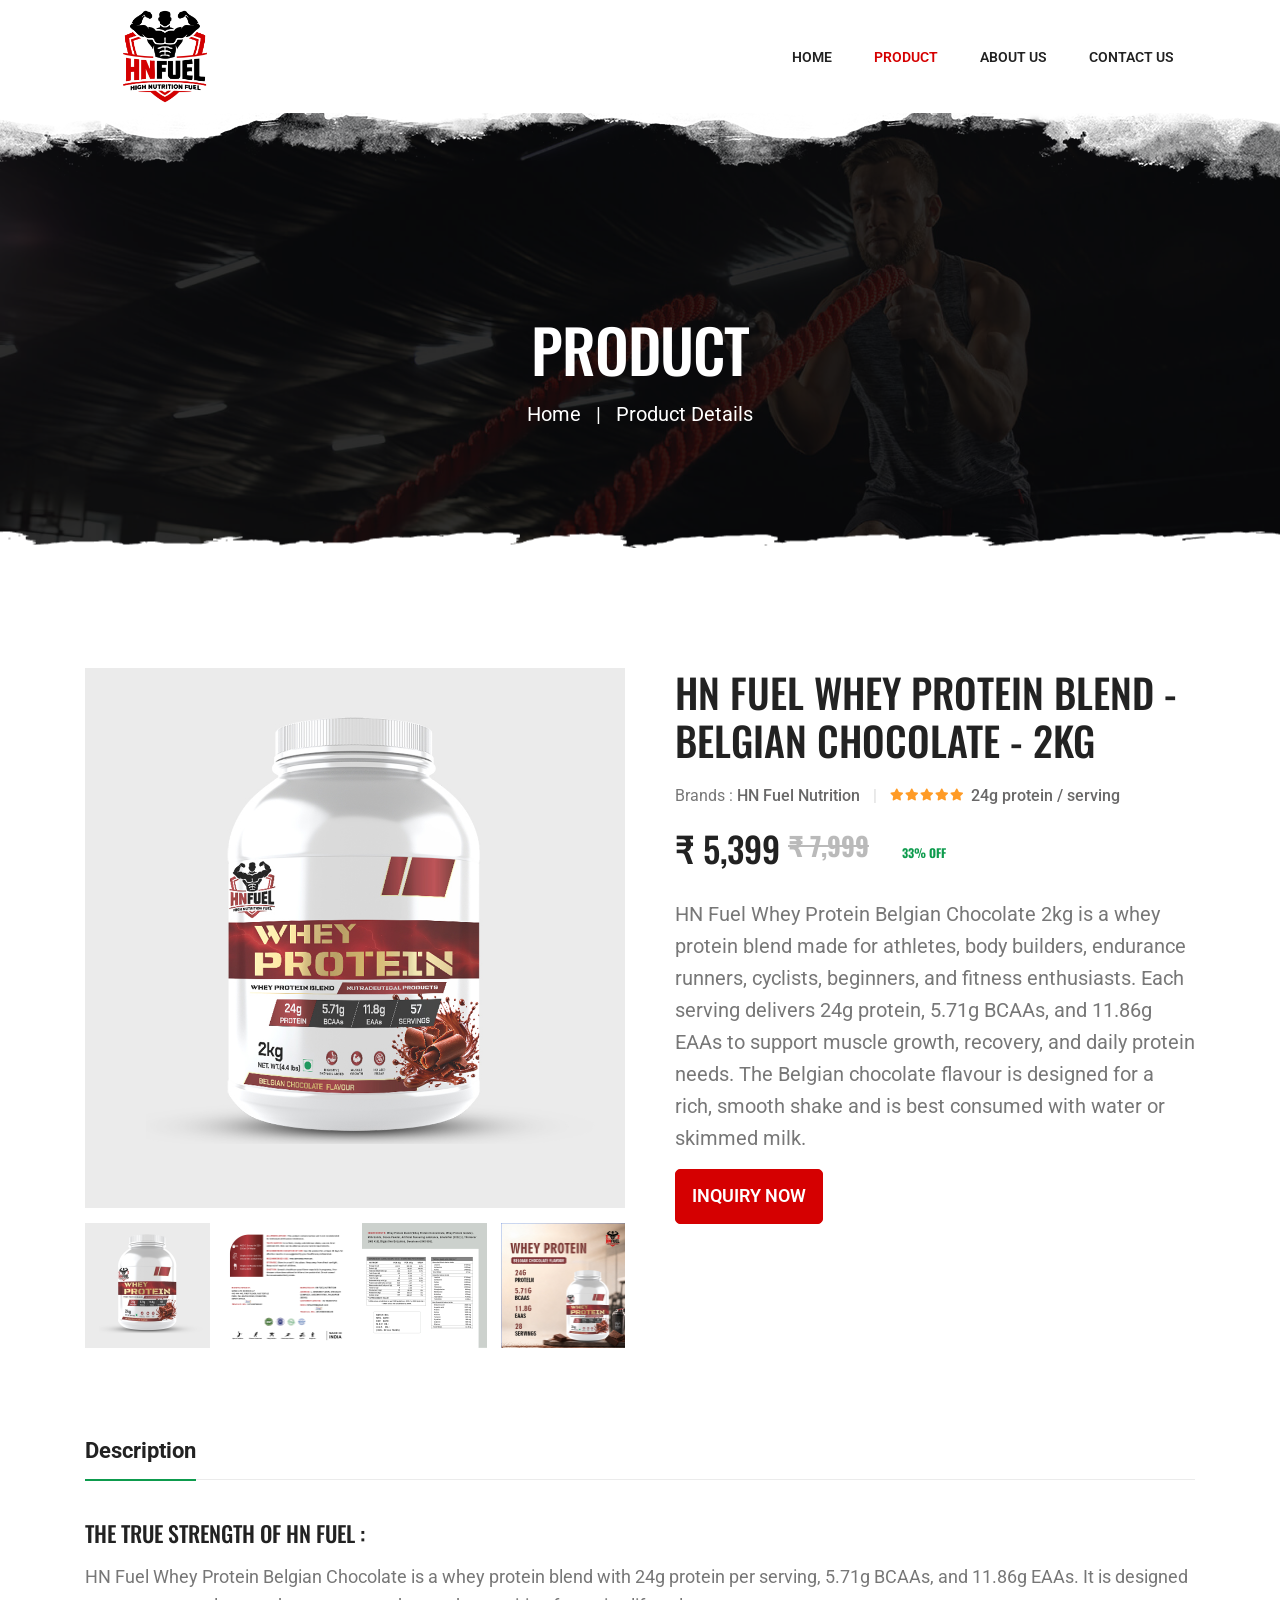
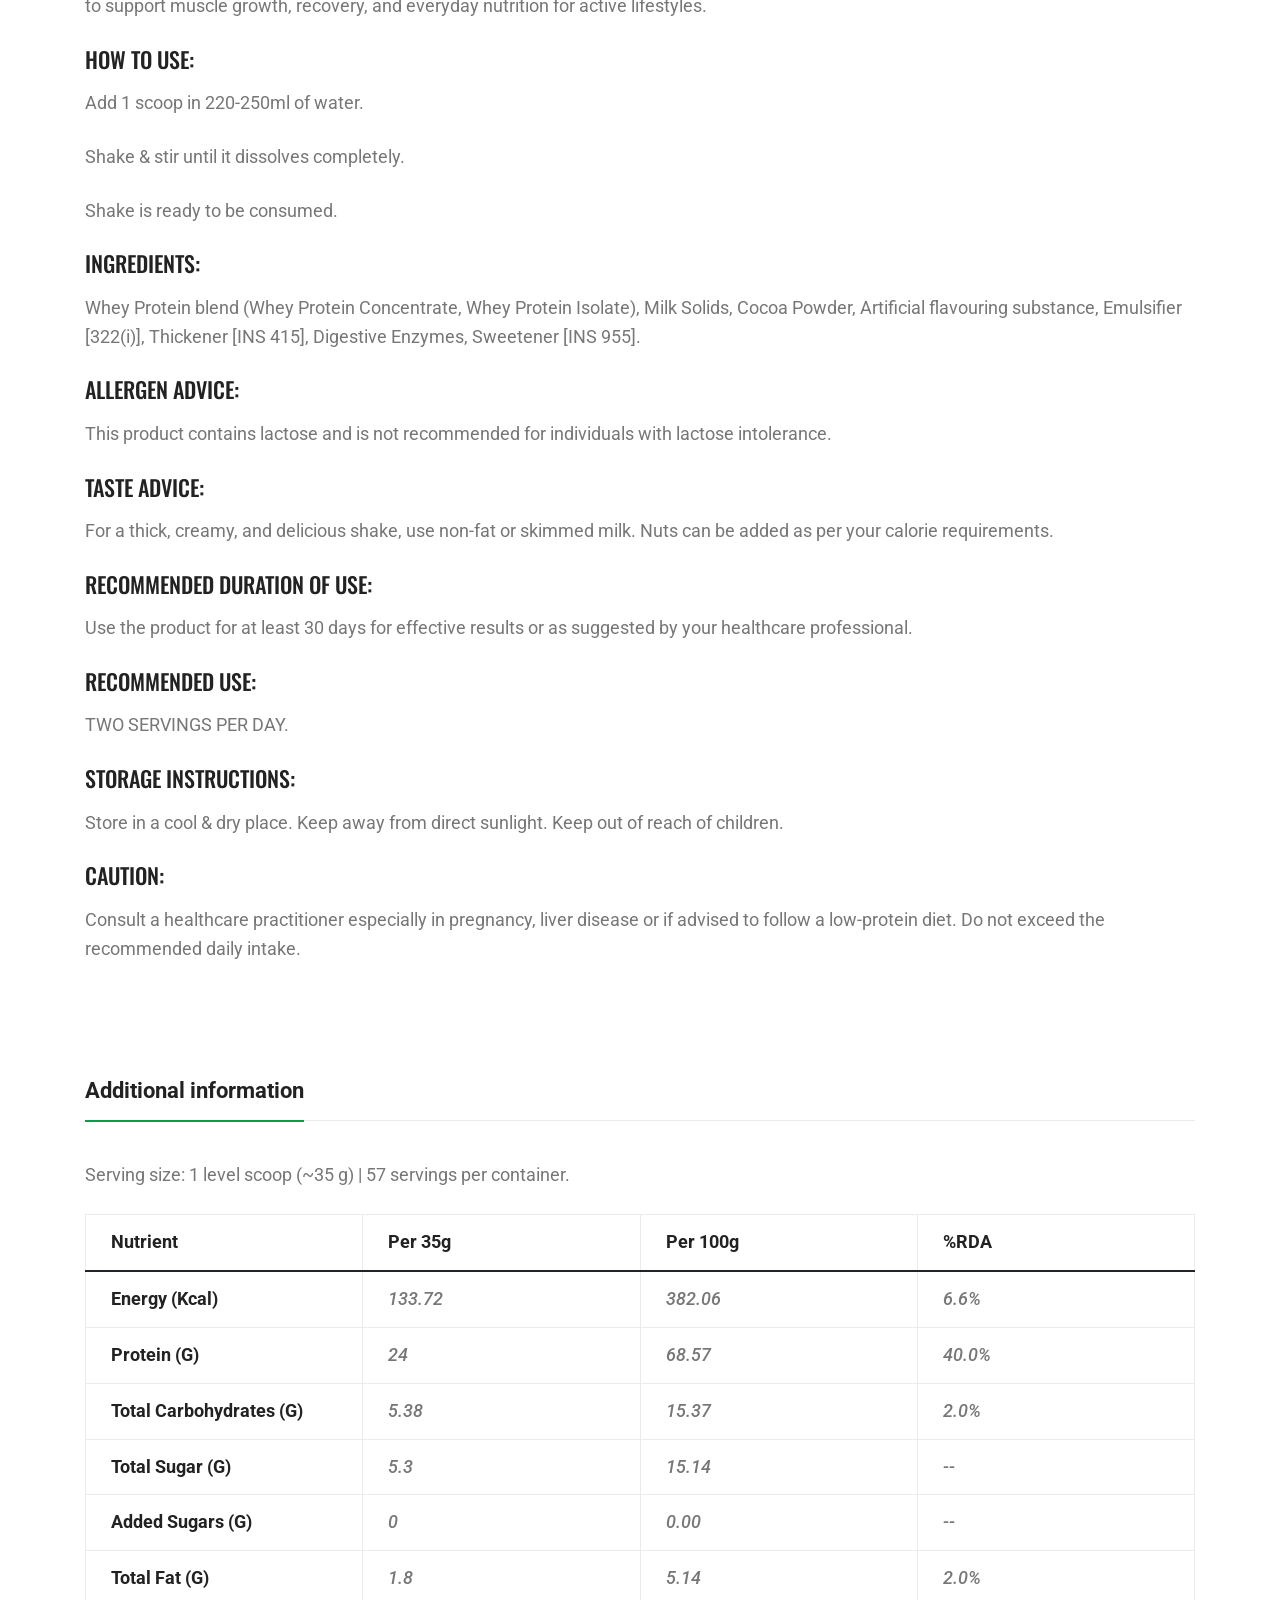
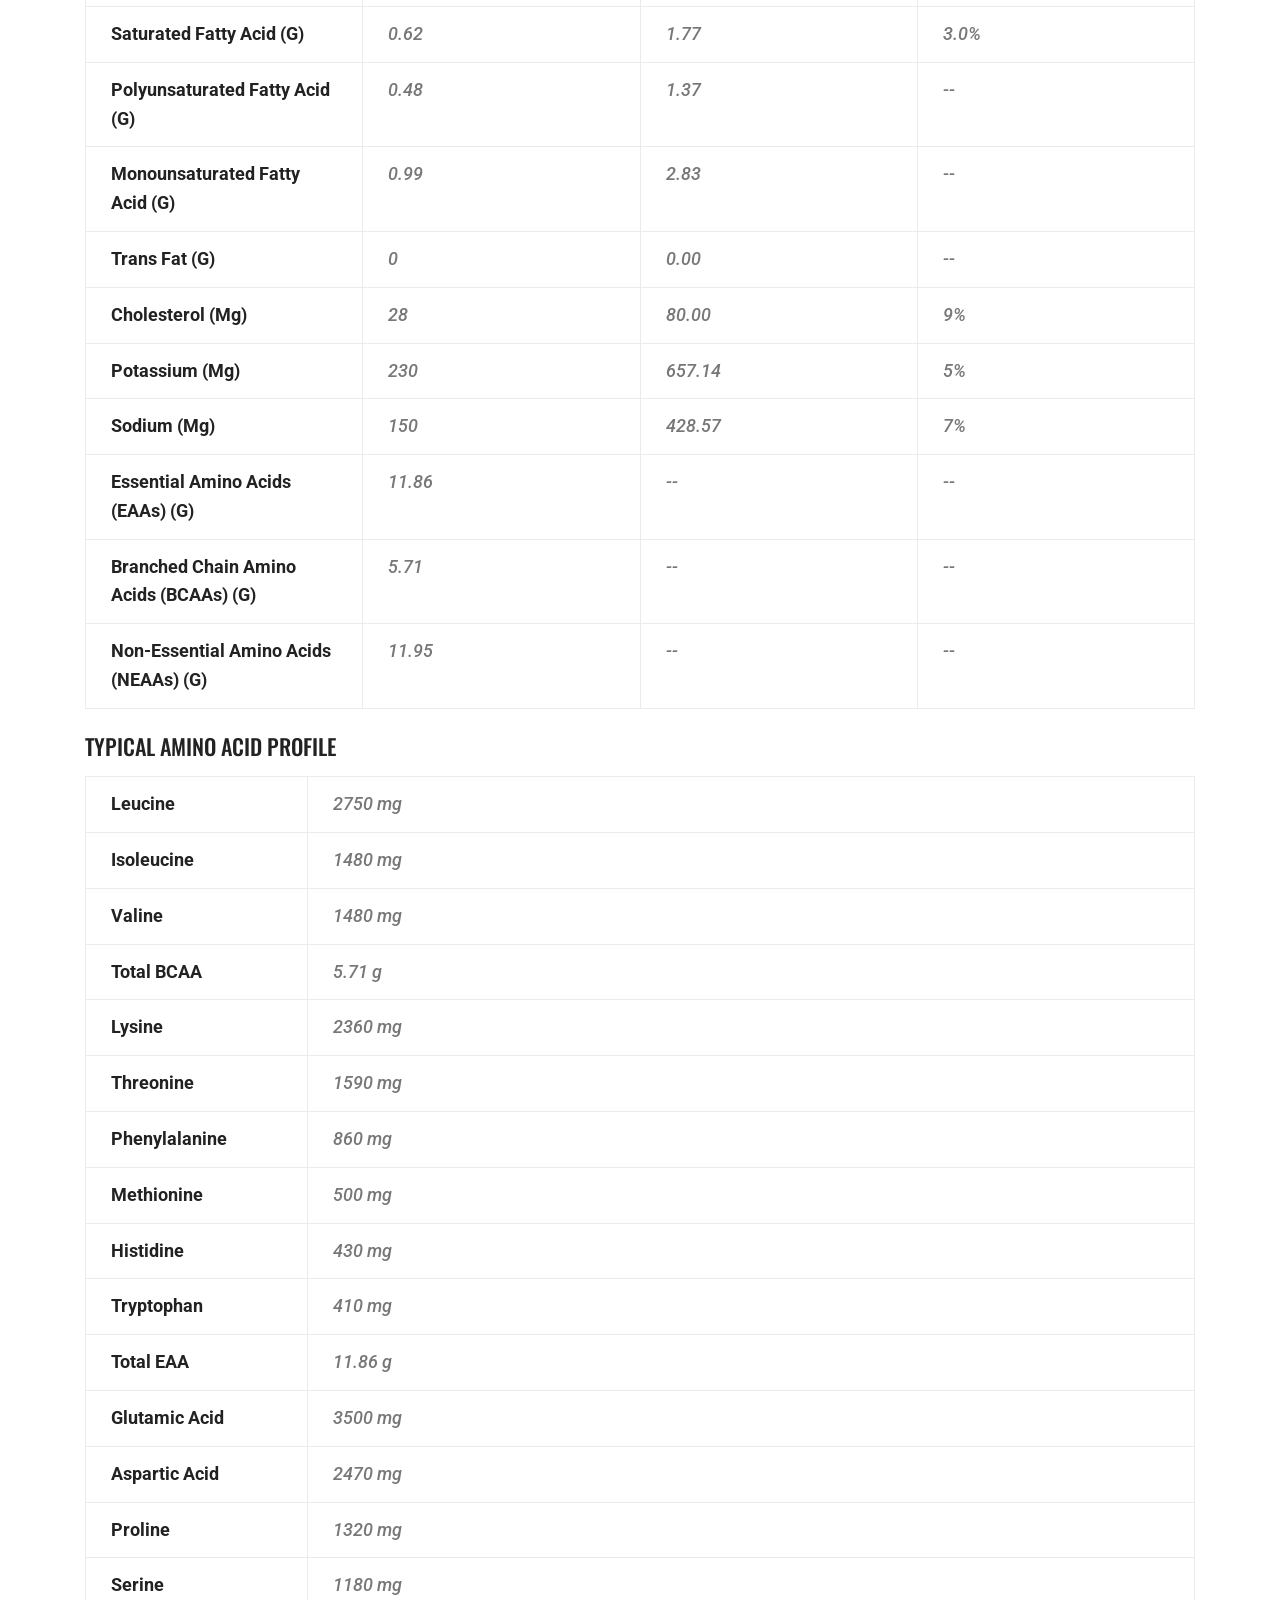
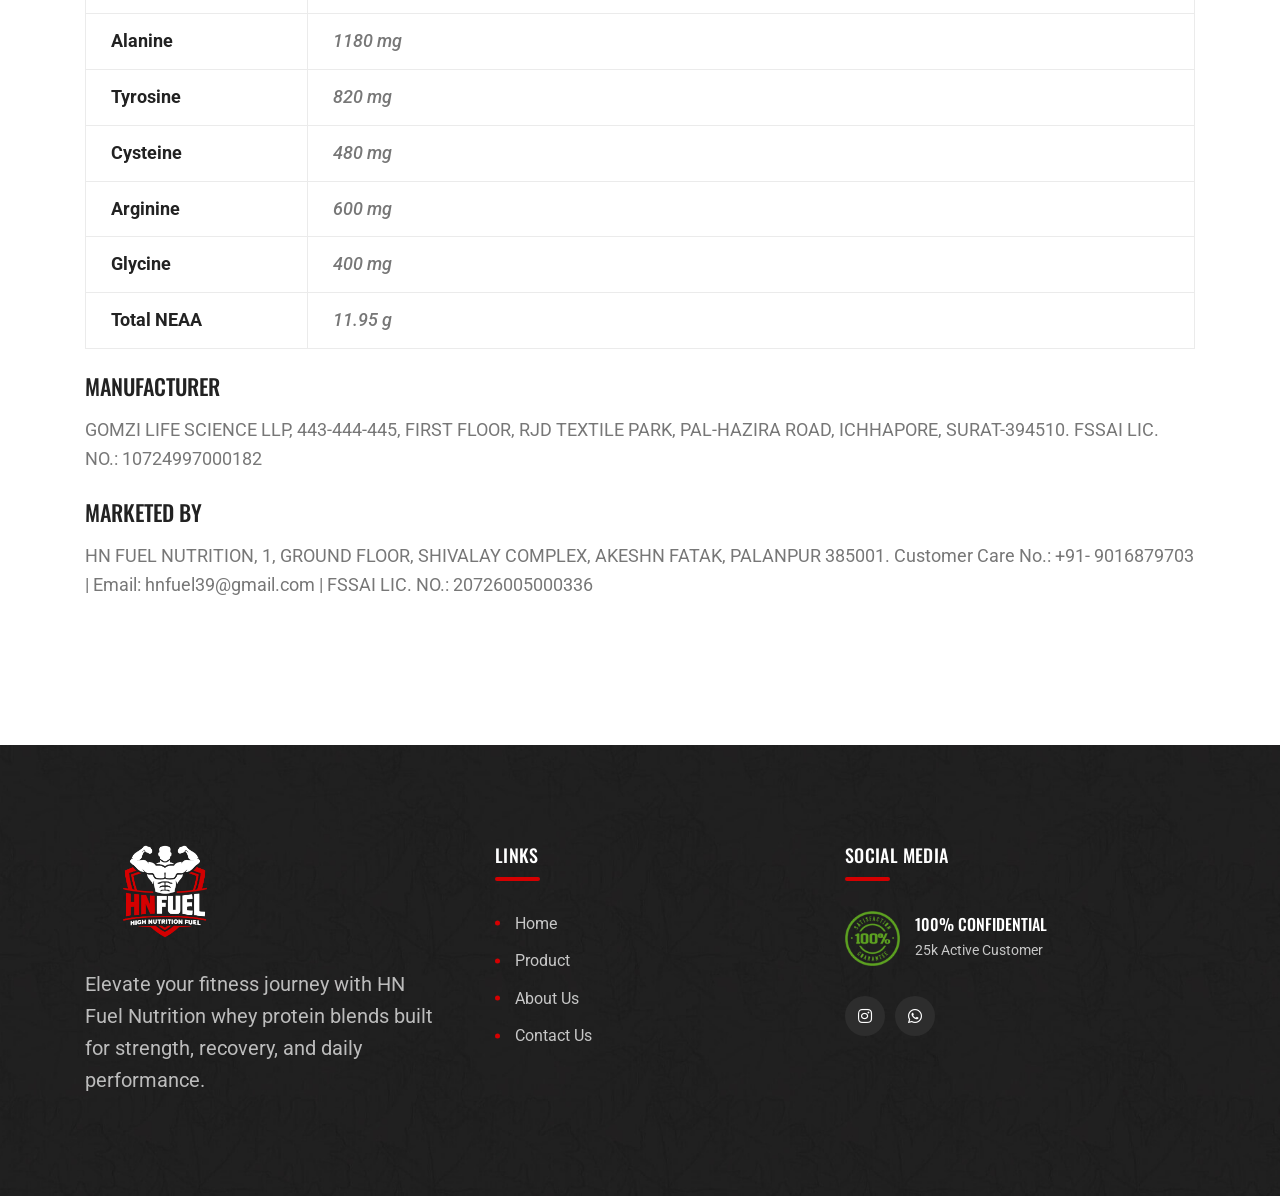
<file: whey-protein-belgian-chocolate-2-kg.html>
<!doctype html>
<html class="no-js" lang="en">

<head>
  <meta charset="utf-8" />
  <meta http-equiv="x-ua-compatible" content="ie=edge" />
  <title>HN Fuel Nutrition Whey Protein Belgian Chocolate 2kg | 24g Protein Per Serving</title>
  <meta name="description"
    content="Buy HN Fuel Nutrition Whey Protein Belgian Chocolate 2kg — 57 servings of premium protein. Indulgent chocolate taste with BCAAs &amp; EAAs for superior muscle building, strength gains &amp; recovery support." />
  <meta name="viewport" content="width=device-width, initial-scale=1" />

  <link rel="shortcut icon" type="image/x-icon" href="images/logo-02.png" />
  <link rel="stylesheet" href="css/bootstrap.min.css" />
  <link rel="stylesheet" href="css/animate.min.css" />
  <link rel="stylesheet" href="css/magnific-popup.css" />
  <link rel="stylesheet" href="css/fontawesome-all.min.css" />
  <link rel="stylesheet" href="css/flaticon.css" />
  <link rel="stylesheet" href="css/jquery-ui.css" />
  <link rel="stylesheet" href="css/odometer.css" />
  <link rel="stylesheet" href="css/slick.css" />
  <link rel="stylesheet" href="css/default.css" />
  <link rel="stylesheet" href="css/style.css" />
  <link rel="stylesheet" href="css/responsive.css" />
</head>

<body>
  <div id="preloader">
    <div class="tg-cube-grid">
      <div class="tg-cube tg-cube1"></div>
      <div class="tg-cube tg-cube2"></div>
      <div class="tg-cube tg-cube3"></div>
      <div class="tg-cube tg-cube4"></div>
      <div class="tg-cube tg-cube5"></div>
      <div class="tg-cube tg-cube6"></div>
      <div class="tg-cube tg-cube7"></div>
      <div class="tg-cube tg-cube8"></div>
      <div class="tg-cube tg-cube9"></div>
    </div>
  </div>
  <button class="scroll-top scroll-to-target scroll-top-two" data-target="html">
    <i class="fas fa-angle-up"></i>
  </button>
  <header id="home">
    <div id="header-fixed-height"></div>
    <div id="sticky-header" class="tg-menu-area menu-area">
      <div class="container">
        <div class="row">
          <div class="col-12">
            <div class="mobile-nav-toggler">
              <i class="flaticon-layout"></i>
            </div>
            <div class="menu-wrap">
              <nav class="menu-nav">
                <div class="logo">
                  <a href="index.html">
                    <img src="images/logo-01.png" alt="Logo" />
                  </a>
                </div>
                <div class="navbar-wrap main-menu d-none d-xl-flex">
                  <ul class="navigation">
                    <li>
                      <a href="index.html" class="section-link">Home</a>
                    </li>
                    <li class="active">
                      <a href="index.html#supplement" class="section-link">Product</a>
                    </li>
                    <li>
                      <a href="about-us.html" class="section-link">About Us</a>
                    </li>
                    <li>
                      <a href="contact-us.html" class="section-link">Contact Us</a>
                    </li>
                  </ul>
                </div>
              </nav>
            </div>
          </div>
        </div>
      </div>
    </div>
  </header>
  <div class="mobile-menu">
    <nav class="menu-box">
      <div class="close-btn"><i class="fas fa-times"></i></div>
      <div class="nav-logo">
        <a href="index.html"><img src="images/logo-01.png" alt="" /></a>
      </div>
      <div class="menu-outer"></div>
      <div class="social-links">
        <ul class="clearfix">
          <li>
            <a href="https://www.instagram.com/hnfuel.official?igsh=d2RzaGl5eXBzNm44"><i
                class="fab fa-instagram"></i></a>
          </li>
          <li>
            <a
              href="https://api.whatsapp.com/send?phone=+919016879703&text=Hello, I want to know more about HN Fuel Whey Protein Belgian Chocolate 2kg."><i
                class="fab fa-whatsapp"></i></a>
          </li>
        </ul>
      </div>
    </nav>
  </div>
  <div class="menu-backdrop"></div>
  <main class="main-area fix">
    <section class="breadcrumb-area breadcrumb-bg">
      <div class="container">
        <div class="row justify-content-center">
          <div class="col-xl-10">
            <div class="breadcrumb-content text-center">
              <h2 class="title">Product</h2>
              <nav aria-label="Breadcrumbs" class="breadcrumb-trail">
                <ul class="breadcrumb">
                  <li class="breadcrumb-item trail-item trail-begin">
                    <a href="index.html"><span>Home</span></a>
                  </li>
                  <li class="breadcrumb-item trail-item trail-end">
                    <span>Product Details</span>
                  </li>
                </ul>
              </nav>
            </div>
          </div>
        </div>
      </div>
    </section>
    <section class="inner-shop-details-area">
      <div class="container">
        <div class="row">
          <div class="col-lg-6">
            <div class="inner-shop-details-flex-wrap">
              <div class="inner-shop-details-img-wrap">
                <div class="tab-content" id="myTabContent">
                  <div class="tab-pane show active" id="item-one" role="tabpanel" aria-labelledby="item-one-tab">
                    <div class="inner-shop-details-img">
                      <img src="images/whey-protein-belgian-chocolate-2-kg/01.jpg"
                        alt="HN Fuel Whey Protein Belgian Chocolate front label" />
                    </div>
                  </div>
                  <div class="tab-pane" id="item-two" role="tabpanel" aria-labelledby="item-two-tab">
                    <div class="inner-shop-details-img">
                      <img src="images/whey-protein-belgian-chocolate-2-kg/02.jpg"
                        alt="HN Fuel Whey Protein Belgian Chocolate back label" />
                    </div>
                  </div>
                  <div class="tab-pane" id="item-three" role="tabpanel" aria-labelledby="item-three-tab">
                    <div class="inner-shop-details-img">
                      <img src="images/whey-protein-belgian-chocolate-2-kg/03.jpg"
                        alt="HN Fuel Whey Protein Belgian Chocolate nutrition panel" />
                    </div>
                  </div>
                  <div class="tab-pane" id="item-four" role="tabpanel" aria-labelledby="item-four-tab">
                    <div class="inner-shop-details-img">
                      <img src="images/whey-protein-belgian-chocolate-2-kg/04.jpg"
                        alt="HN Fuel Whey Protein Belgian Chocolate nutrition panel" />
                    </div>
                  </div>
                </div>
              </div>
              <div class="inner-shop-details-nav-wrap">
                <ul class="nav nav-tabs" id="myTab" role="tablist">
                  <li class="nav-item" role="presentation">
                    <a href="#" class="nav-link active" id="item-one-tab" data-bs-toggle="tab"
                      data-bs-target="#item-one" role="tab" aria-controls="item-one" aria-selected="true"><img
                        src="images/whey-protein-belgian-chocolate-2-kg/01.jpg" alt="Front label" /></a>
                  </li>
                  <li class="nav-item" role="presentation">
                    <a href="#" class="nav-link" id="item-two-tab" data-bs-toggle="tab" data-bs-target="#item-two"
                      role="tab" aria-controls="item-two" aria-selected="false"><img
                        src="images/whey-protein-belgian-chocolate-2-kg/02.jpg" alt="Back label" /></a>
                  </li>
                  <li class="nav-item" role="presentation">
                    <a href="#" class="nav-link" id="item-three-tab" data-bs-toggle="tab" data-bs-target="#item-three"
                      role="tab" aria-controls="item-three" aria-selected="false"><img
                        src="images/whey-protein-belgian-chocolate-2-kg/03.jpg" alt="Nutrition panel" /></a>
                  </li>
                  <li class="nav-item" role="presentation">
                    <a href="#" class="nav-link" id="item-four-tab" data-bs-toggle="tab" data-bs-target="#item-four"
                      role="tab" aria-controls="item-four" aria-selected="false"><img
                        src="images/whey-protein-belgian-chocolate-2-kg/04.jpg" alt="Nutrition panel" /></a>
                  </li>
                </ul>
              </div>
            </div>
          </div>
          <div class="col-lg-6">
            <div class="inner-shop-details-content">
              <h4 class="title">
                HN Fuel Whey Protein Blend - Belgian Chocolate - 2kg
              </h4>
              <div class="inner-shop-details-meta">
                <ul class="list-wrap">
                  <li>Brands : <a href="index.html">HN Fuel Nutrition</a></li>
                  <li class="inner-shop-details-review">
                    <div class="rating">
                      <i class="fas fa-star"></i>
                      <i class="fas fa-star"></i>
                      <i class="fas fa-star"></i>
                      <i class="fas fa-star"></i>
                      <i class="fas fa-star"></i>
                    </div>
                    <span>24g protein / serving</span>
                  </li>
                </ul>
              </div>
              <div class="inner-shop-details-price">
                <h2 class="price">₹ 5,399</h2>
                <h5 class="price mx-2"><del>₹ 7,999</del></h5>
                <h5 class="stock-status">33% OFF</h5>
              </div>
              <p>
                HN Fuel Whey Protein Belgian Chocolate 2kg is a whey protein
                blend made for athletes, body builders, endurance runners,
                cyclists, beginners, and fitness enthusiasts. Each serving
                delivers 24g protein, 5.71g BCAAs, and 11.86g EAAs to support
                muscle growth, recovery, and daily
                protein needs. The Belgian chocolate flavour is designed for a
                rich, smooth shake and is best consumed with water or skimmed
                milk.
              </p>
              <div class="inner-shop-perched-info">
                <a href="https://api.whatsapp.com/send?phone=+919016879703&text=Hello, I want to know more about HN Fuel Whey Protein Belgian Chocolate 2kg."
                  class="cart-btn">Inquiry Now</a>
              </div>
            </div>
          </div>
        </div>
        <div class="row">
          <div class="col-12">
            <div class="product-desc-wrap">
              <ul class="nav nav-tabs" id="descTab" role="tablist">
                <li class="nav-item">
                  <a href="#" class="nav-link active" id="description-tab" data-bs-toggle="tab"
                    data-bs-target="#description" role="tab" aria-controls="description"
                    aria-selected="true">Description</a>
                </li>
              </ul>
              <div class="tab-content" id="descTabContent">
                <div class="tab-pane fade show active" id="description" role="tabpanel"
                  aria-labelledby="description-tab">
                  <div class="product-desc-content">
                    <h4 class="title">The true strength of HN Fuel :</h4>
                    <p>
                      HN Fuel Whey Protein Belgian Chocolate is a whey protein
                      blend with 24g protein per serving, 5.71g BCAAs, and
                      11.86g EAAs. It is designed to support
                      muscle growth, recovery, and everyday nutrition for
                      active lifestyles.
                    </p>
                    <h4 class="title mt-4">How to Use:</h4>
                    <p>Add 1 scoop in 220-250ml of water.</p>
                    <p>Shake &amp; stir until it dissolves completely.</p>
                    <p>Shake is ready to be consumed.</p>
                    <h4 class="title mt-4">Ingredients:</h4>
                    <p>
                      Whey Protein blend (Whey Protein Concentrate, Whey
                      Protein Isolate), Milk Solids, Cocoa Powder, Artificial
                      flavouring substance, Emulsifier [322(i)], Thickener
                      [INS 415], Digestive Enzymes, Sweetener [INS 955].
                    </p>
                    <h4 class="title mt-4">Allergen Advice:</h4>
                    <p>
                      This product contains lactose and is not recommended for
                      individuals with lactose intolerance.
                    </p>
                    <h4 class="title mt-4">Taste Advice:</h4>
                    <p>
                      For a thick, creamy, and delicious shake, use non-fat or
                      skimmed milk. Nuts can be added as per your calorie
                      requirements.
                    </p>
                    <h4 class="title mt-4">Recommended Duration of Use:</h4>
                    <p>
                      Use the product for at least 30 days for effective
                      results or as suggested by your healthcare professional.
                    </p>
                    <h4 class="title mt-4">Recommended Use:</h4>
                    <p>TWO SERVINGS PER DAY.</p>
                    <h4 class="title mt-4">Storage Instructions:</h4>
                    <p>
                      Store in a cool & dry place. Keep away from direct
                      sunlight. Keep out of reach of children.
                    </p>
                    <h4 class="title mt-4">Caution:</h4>
                    <p>
                      Consult a healthcare practitioner especially in
                      pregnancy, liver disease or if advised to follow a
                      low-protein diet. Do not exceed the recommended daily
                      intake.
                    </p>
                  </div>
                </div>
              </div>
            </div>
          </div>
        </div>
        <div class="row">
          <div class="col-12">
            <div class="product-desc-wrap">
              <ul class="nav nav-tabs" id="infoTab" role="tablist">
                <li class="nav-item">
                  <a href="#" class="nav-link active" id="information-tab" data-bs-toggle="tab"
                    data-bs-target="#information" role="tab" aria-controls="information"
                    aria-selected="false">Additional information</a>
                </li>
              </ul>
              <div class="tab-content" id="infoTabContent">
                <div class="tab-pane fade show active" id="information" role="tabpanel"
                  aria-labelledby="information-tab">
                  <div class="product-desc-content">
                    <p>
                      Serving size: 1 level scoop (~35 g) | 57 servings per
                      container.
                    </p>
                    <table class="table table-sm">
                      <thead>
                        <tr>
                          <th scope="col">Nutrient</th>
                          <th scope="col">Per 35g</th>
                          <th scope="col">Per 100g</th>
                          <th scope="col">%RDA</th>
                        </tr>
                      </thead>
                      <tbody>
                        <tr>
                          <th scope="row">Energy (kcal)</th>
                          <td>133.72</td>
                          <td>382.06</td>
                          <td>6.6%</td>
                        </tr>
                        <tr>
                          <th scope="row">Protein (g)</th>
                          <td>24</td>
                          <td>68.57</td>
                          <td>40.0%</td>
                        </tr>
                        <tr>
                          <th scope="row">Total Carbohydrates (g)</th>
                          <td>5.38</td>
                          <td>15.37</td>
                          <td>2.0%</td>
                        </tr>
                        <tr>
                          <th scope="row">Total Sugar (g)</th>
                          <td>5.3</td>
                          <td>15.14</td>
                          <td>--</td>
                        </tr>
                        <tr>
                          <th scope="row">Added sugars (g)</th>
                          <td>0</td>
                          <td>0.00</td>
                          <td>--</td>
                        </tr>
                        <tr>
                          <th scope="row">Total Fat (g)</th>
                          <td>1.8</td>
                          <td>5.14</td>
                          <td>2.0%</td>
                        </tr>
                        <tr>
                          <th scope="row">Saturated fatty acid (g)</th>
                          <td>0.62</td>
                          <td>1.77</td>
                          <td>3.0%</td>
                        </tr>
                        <tr>
                          <th scope="row">Polyunsaturated fatty acid (g)</th>
                          <td>0.48</td>
                          <td>1.37</td>
                          <td>--</td>
                        </tr>
                        <tr>
                          <th scope="row">Monounsaturated fatty acid (g)</th>
                          <td>0.99</td>
                          <td>2.83</td>
                          <td>--</td>
                        </tr>
                        <tr>
                          <th scope="row">Trans fat (g)</th>
                          <td>0</td>
                          <td>0.00</td>
                          <td>--</td>
                        </tr>
                        <tr>
                          <th scope="row">Cholesterol (mg)</th>
                          <td>28</td>
                          <td>80.00</td>
                          <td>9%</td>
                        </tr>
                        <tr>
                          <th scope="row">Potassium (mg)</th>
                          <td>230</td>
                          <td>657.14</td>
                          <td>5%</td>
                        </tr>
                        <tr>
                          <th scope="row">Sodium (mg)</th>
                          <td>150</td>
                          <td>428.57</td>
                          <td>7%</td>
                        </tr>
                        <tr>
                          <th scope="row">
                            Essential Amino Acids (EAAs) (g)
                          </th>
                          <td>11.86</td>
                          <td>--</td>
                          <td>--</td>
                        </tr>
                        <tr>
                          <th scope="row">
                            Branched Chain Amino Acids (BCAAs) (g)
                          </th>
                          <td>5.71</td>
                          <td>--</td>
                          <td>--</td>
                        </tr>
                        <tr>
                          <th scope="row">
                            Non-Essential Amino Acids (NEAAs) (g)
                          </th>
                          <td>11.95</td>
                          <td>--</td>
                          <td>--</td>
                        </tr>
                      </tbody>
                    </table>

                    <h4 class="title mt-4">Typical Amino Acid Profile</h4>
                    <table class="table table-sm">
                      <tbody>
                        <tr>
                          <th scope="row">Leucine</th>
                          <td>2750 mg</td>
                        </tr>
                        <tr>
                          <th scope="row">Isoleucine</th>
                          <td>1480 mg</td>
                        </tr>
                        <tr>
                          <th scope="row">Valine</th>
                          <td>1480 mg</td>
                        </tr>
                        <tr>
                          <th scope="row">Total BCAA</th>
                          <td>5.71 g</td>
                        </tr>
                        <tr>
                          <th scope="row">Lysine</th>
                          <td>2360 mg</td>
                        </tr>
                        <tr>
                          <th scope="row">Threonine</th>
                          <td>1590 mg</td>
                        </tr>
                        <tr>
                          <th scope="row">Phenylalanine</th>
                          <td>860 mg</td>
                        </tr>
                        <tr>
                          <th scope="row">Methionine</th>
                          <td>500 mg</td>
                        </tr>
                        <tr>
                          <th scope="row">Histidine</th>
                          <td>430 mg</td>
                        </tr>
                        <tr>
                          <th scope="row">Tryptophan</th>
                          <td>410 mg</td>
                        </tr>
                        <tr>
                          <th scope="row">Total EAA</th>
                          <td>11.86 g</td>
                        </tr>
                        <tr>
                          <th scope="row">Glutamic acid</th>
                          <td>3500 mg</td>
                        </tr>
                        <tr>
                          <th scope="row">Aspartic acid</th>
                          <td>2470 mg</td>
                        </tr>
                        <tr>
                          <th scope="row">Proline</th>
                          <td>1320 mg</td>
                        </tr>
                        <tr>
                          <th scope="row">Serine</th>
                          <td>1180 mg</td>
                        </tr>
                        <tr>
                          <th scope="row">Alanine</th>
                          <td>1180 mg</td>
                        </tr>
                        <tr>
                          <th scope="row">Tyrosine</th>
                          <td>820 mg</td>
                        </tr>
                        <tr>
                          <th scope="row">Cysteine</th>
                          <td>480 mg</td>
                        </tr>
                        <tr>
                          <th scope="row">Arginine</th>
                          <td>600 mg</td>
                        </tr>
                        <tr>
                          <th scope="row">Glycine</th>
                          <td>400 mg</td>
                        </tr>
                        <tr>
                          <th scope="row">Total NEAA</th>
                          <td>11.95 g</td>
                        </tr>
                      </tbody>
                    </table>

                    <h4 class="title mt-4">Manufacturer</h4>
                    <p>
                      GOMZI LIFE SCIENCE LLP, 443-444-445, FIRST FLOOR, RJD
                      TEXTILE PARK, PAL-HAZIRA ROAD, ICHHAPORE, SURAT-394510.
                      FSSAI LIC. NO.: 10724997000182
                    </p>

                    <h4 class="title mt-4">Marketed By</h4>
                    <p>
                      HN FUEL NUTRITION, 1, GROUND FLOOR, SHIVALAY COMPLEX,
                      AKESHN FATAK, PALANPUR 385001. Customer Care No.: +91-
                      9016879703 | Email: hnfuel39@gmail.com | FSSAI LIC. NO.:
                      20726005000336
                    </p>
                  </div>
                </div>
              </div>
            </div>
          </div>
        </div>
      </div>
    </section>
  </main>
  <footer class="footer-style-two">
    <div class="footer-two-top-wrap">
      <div class="container">
        <div class="footer-two-widgets-wrap">
          <div class="row justify-content-between">
            <div class="col-xl-4 col-lg-4">
              <div class="footer-widget">
                <div class="footer-about">
                  <div class="footer-logo logo">
                    <a href="index.html"><img src="images/logo-01-white.png" alt="HN Fuel Nutrition Logo" /></a>
                  </div>
                  <div class="footer-text">
                    <p>
                      Elevate your fitness journey with HN Fuel Nutrition whey
                      protein blends built for strength, recovery, and daily
                      performance.
                    </p>
                  </div>
                </div>
              </div>
            </div>
            <div class="col-xl-4 col-lg-4">
              <div class="footer-widget widget_nav_menu">
                <h4 class="fw-title">links</h4>
                <ul class="list-wrap">
                  <li><a href="index.html">Home</a></li>
                  <li><a href="index.html#supplement">Product</a></li>
                  <li><a href="about-us.html">About Us</a></li>
                  <li><a href="contact-us.html">Contact Us</a></li>
                </ul>
              </div>
            </div>
            <div class="col-xl-4 col-lg-4">
              <div class="footer-widget">
                <h4 class="fw-title">Social Media</h4>
                <div class="footer-confidential-wrap">
                  <div class="confidential-logo">
                    <img src="images/satisfaction_img.png" alt="img" />
                  </div>
                  <div class="confidential-content">
                    <h4 class="con-title">100% Confidential</h4>
                    <span>25k Active Customer</span>
                  </div>
                </div>
                <div class="footer-social">
                  <a href="https://www.instagram.com/hnfuel.official?igsh=d2RzaGl5eXBzNm44"><i
                      class="fab fa-instagram"></i></a>
                  <a
                    href="https://api.whatsapp.com/send?phone=+919016879703&text=Hello, I want to know more about HN Fuel Whey Protein Belgian Chocolate 2kg."><i
                      class="fab fa-whatsapp"></i></a>
                </div>
              </div>
            </div>
          </div>
        </div>
      </div>
    </div>
  </footer>

  <!-- JS here -->
  <script src="js/jquery-3.6.0.min.js"></script>
  <script src="js/bootstrap.min.js"></script>
  <script src="js/isotope.pkgd.min.js"></script>
  <script src="js/imagesloaded.pkgd.min.js"></script>
  <script src="js/jquery.magnific-popup.min.js"></script>
  <script src="js/jquery.odometer.min.js"></script>
  <script src="js/jquery.appear.js"></script>
  <script src="js/jquery.paroller.min.js"></script>
  <script src="js/jquery.easypiechart.min.js"></script>
  <script src="js/jquery.inview.min.js"></script>
  <script src="js/jquery.easing.js"></script>
  <script src="js/jquery-ui.min.js"></script>
  <script src="js/svg-inject.min.js"></script>
  <script src="js/jarallax.min.js"></script>
  <script src="js/slick.min.js"></script>
  <script src="js/validator.js"></script>
  <script src="js/ajax-form.js"></script>
  <script src="js/wow.min.js"></script>
  <script src="js/main.js"></script>
  <script>
    SVGInject(document.querySelectorAll("img.injectable"));
  </script>
</body>

</html>
</file>
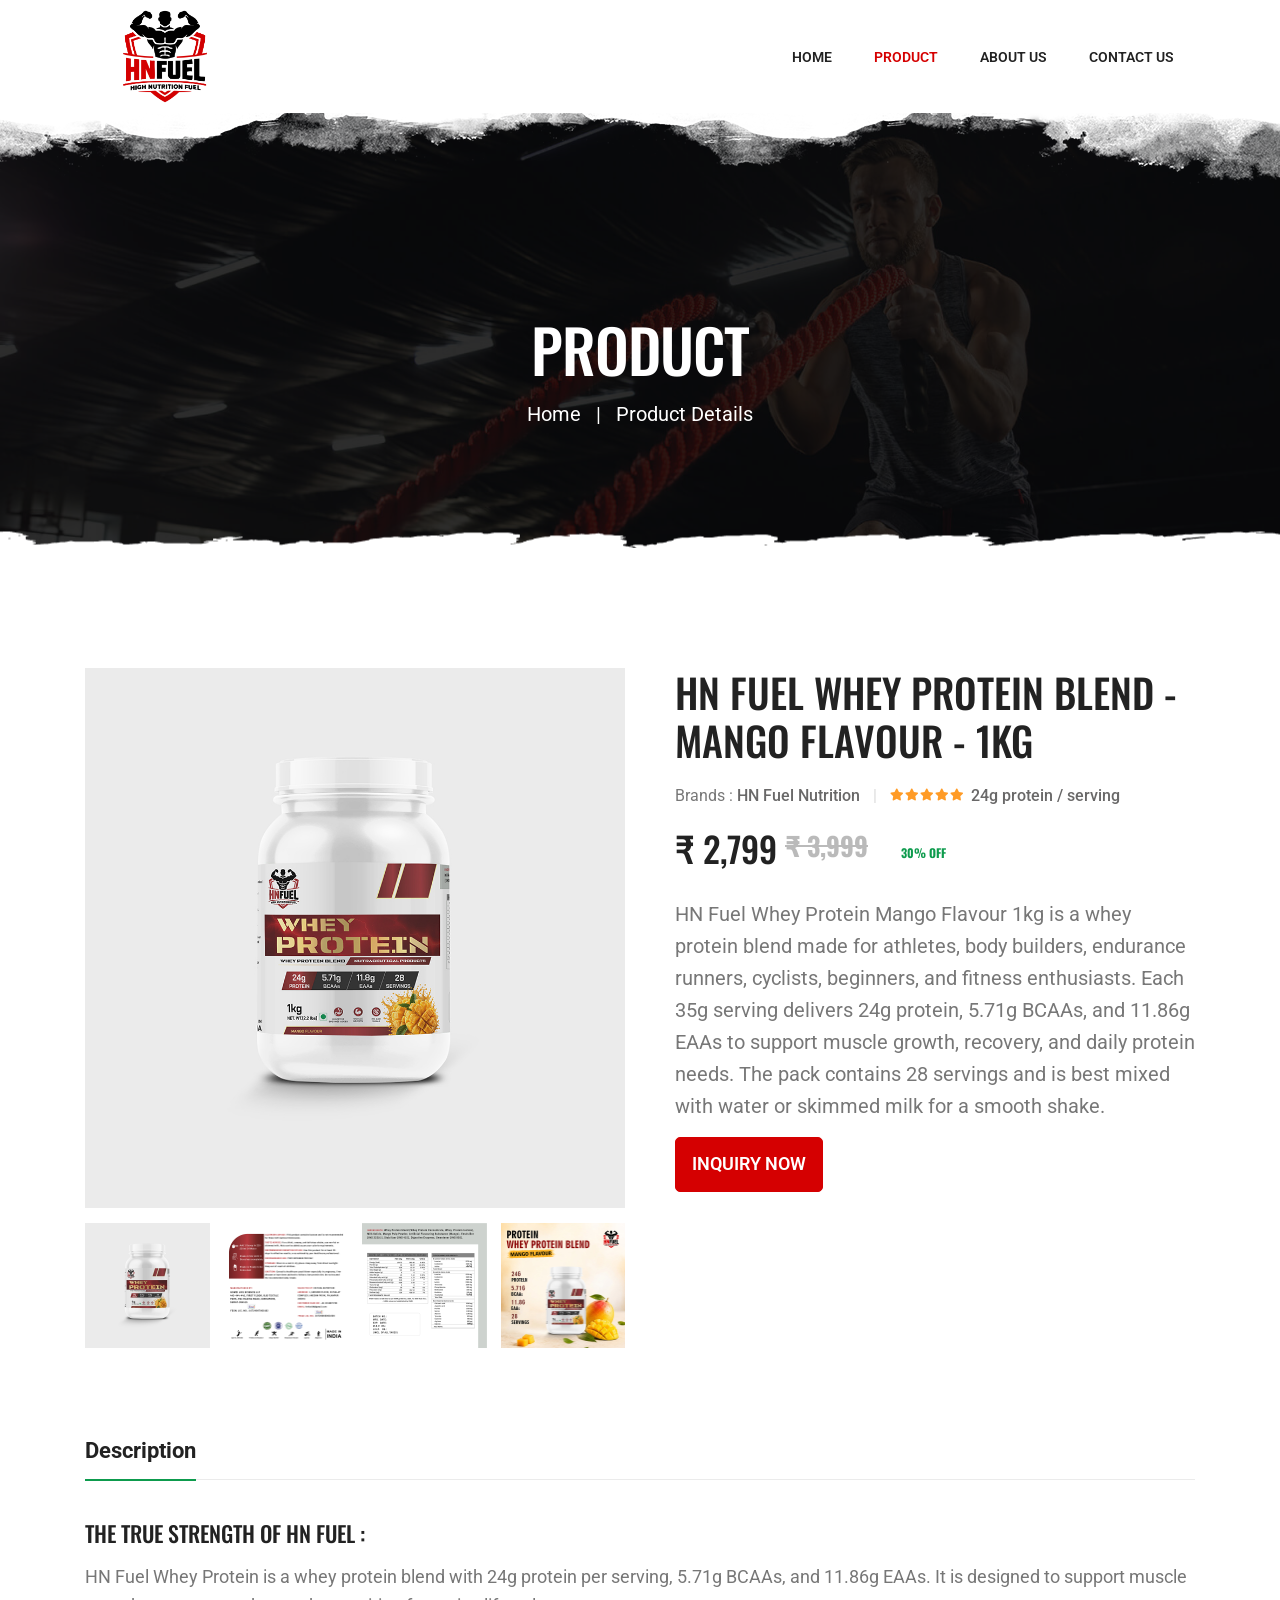
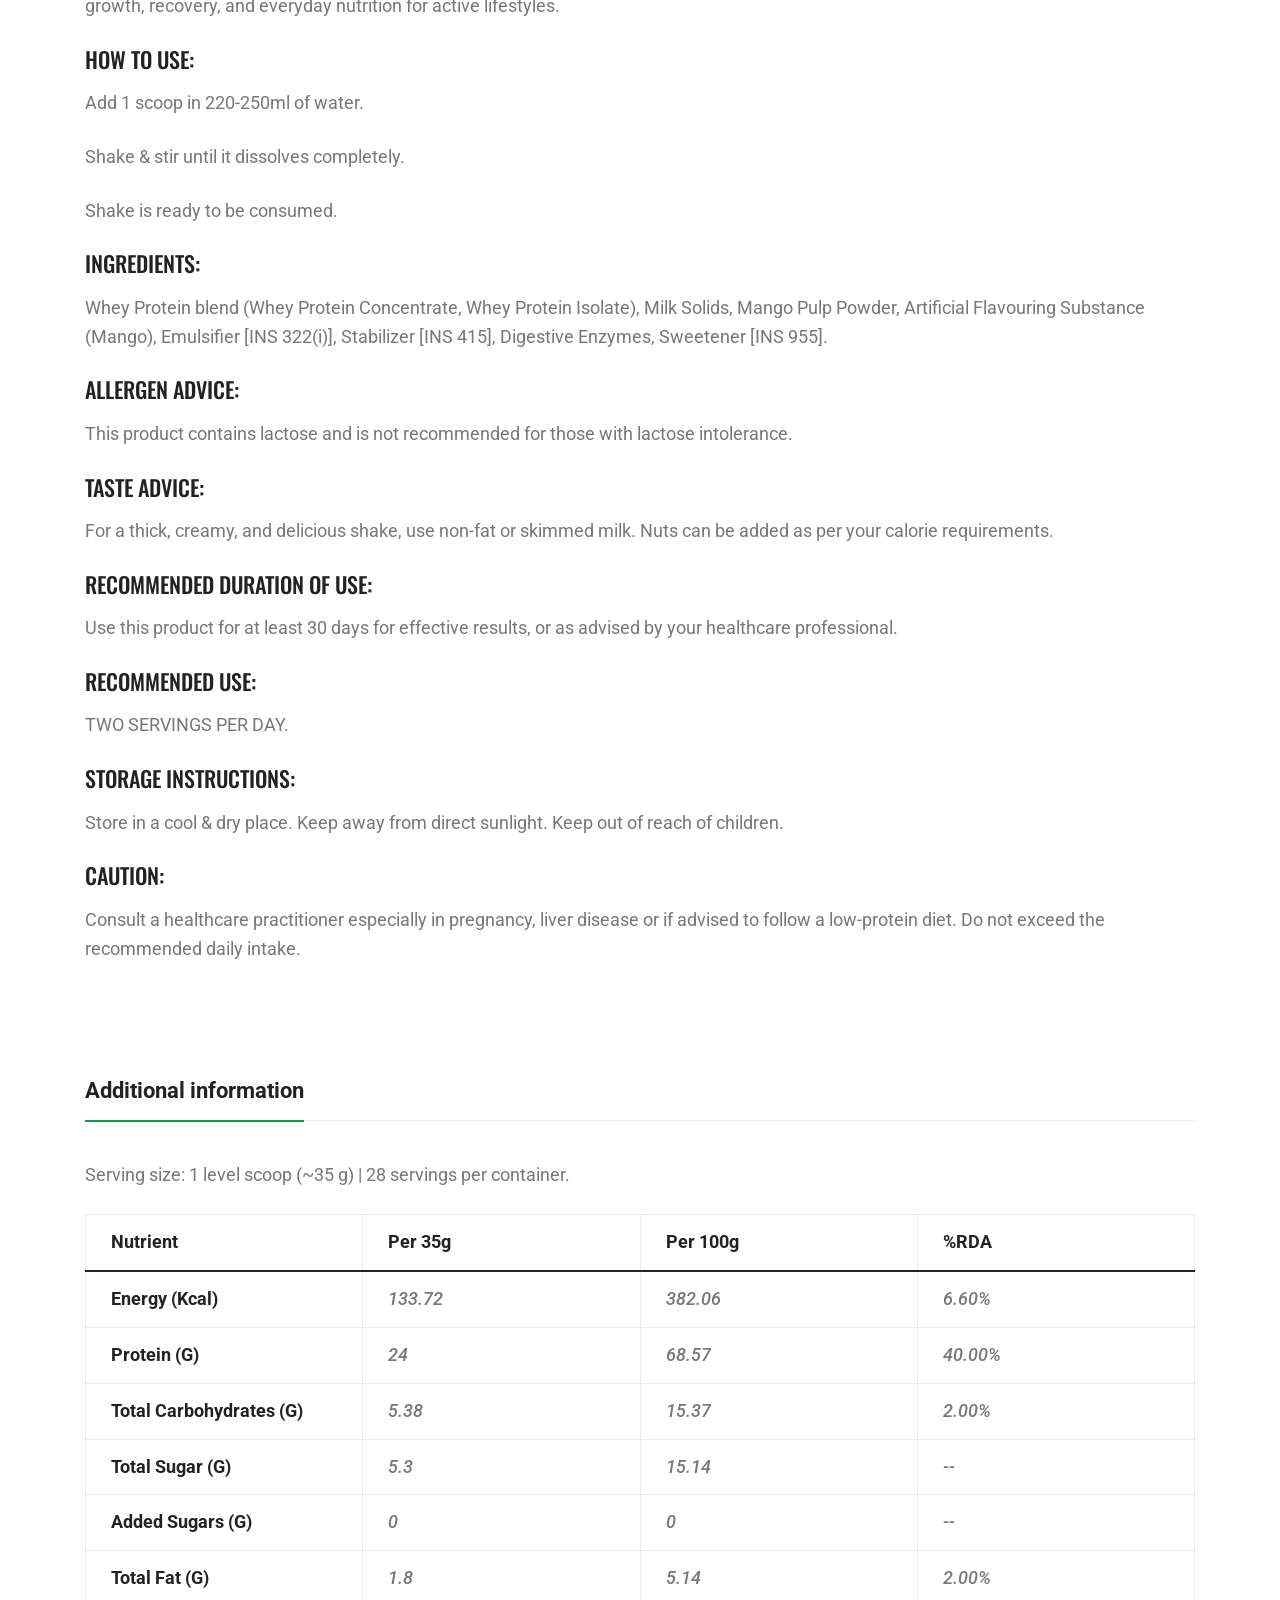
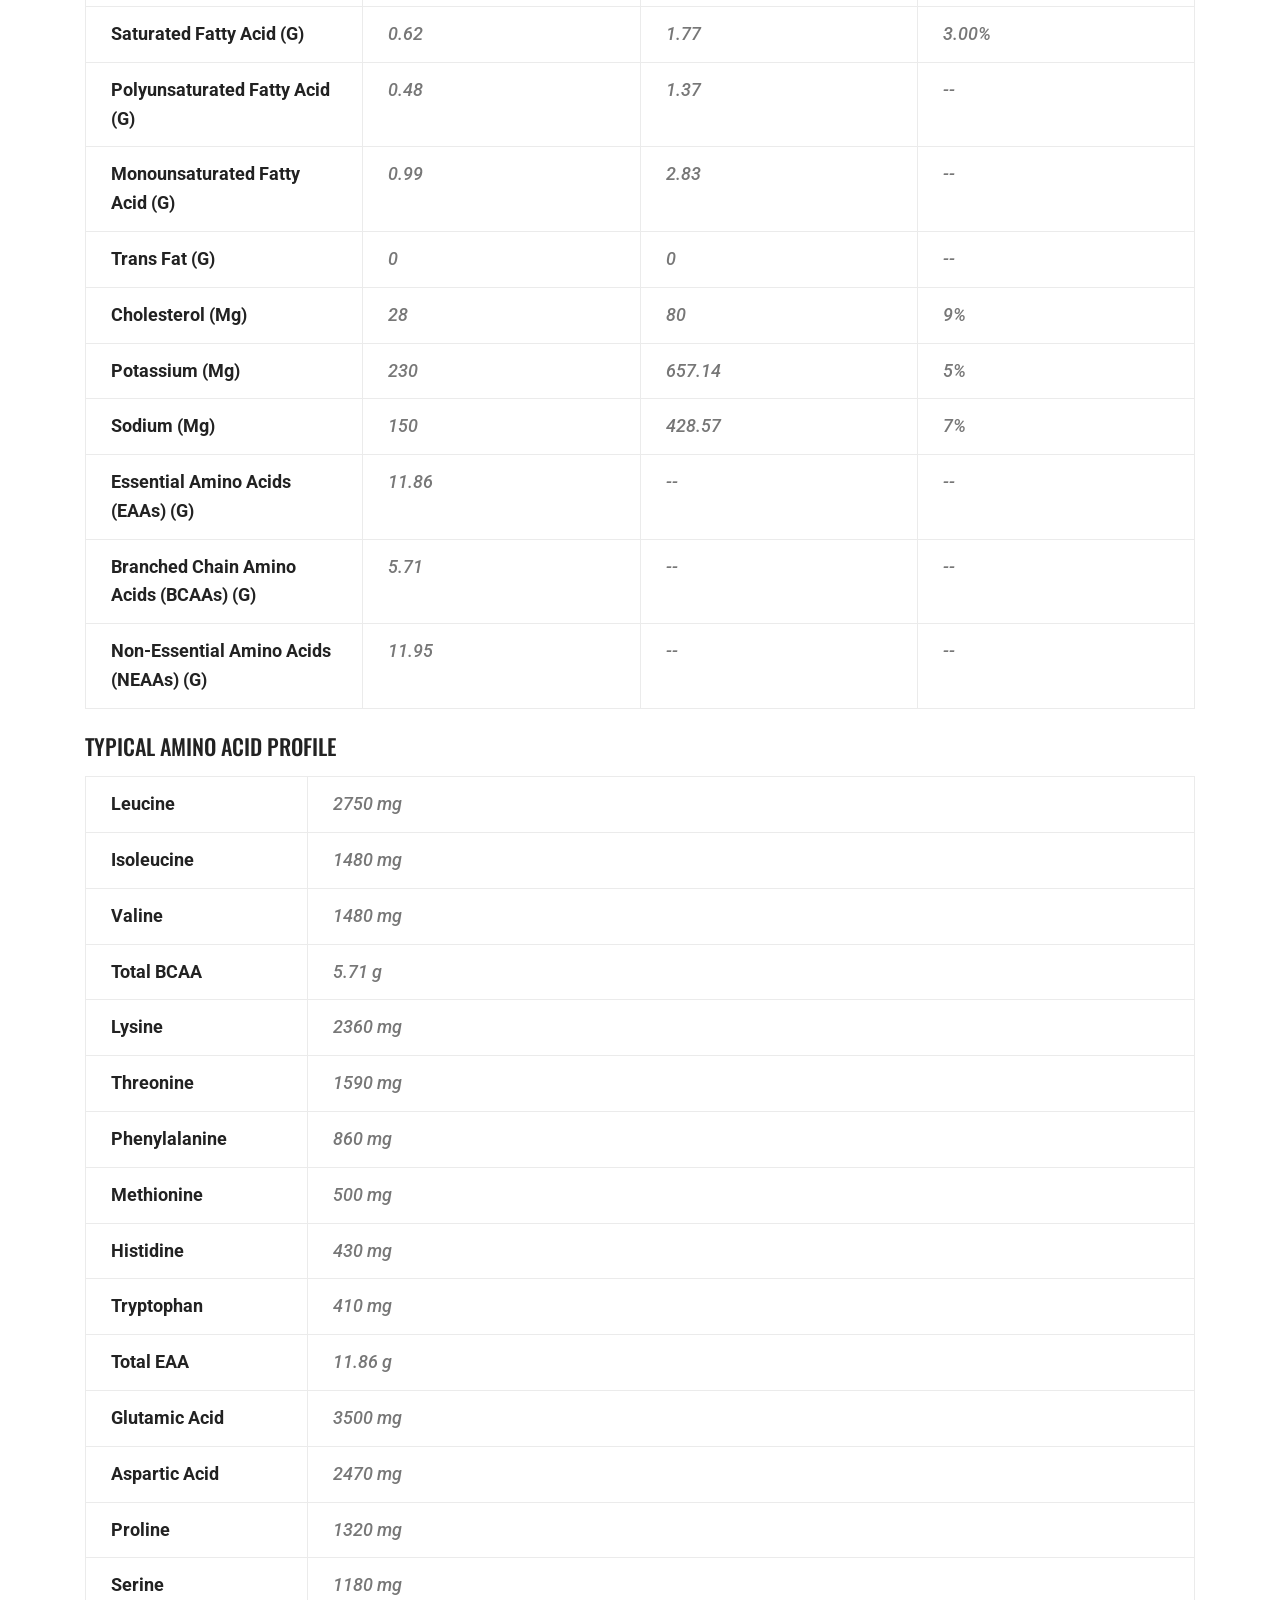
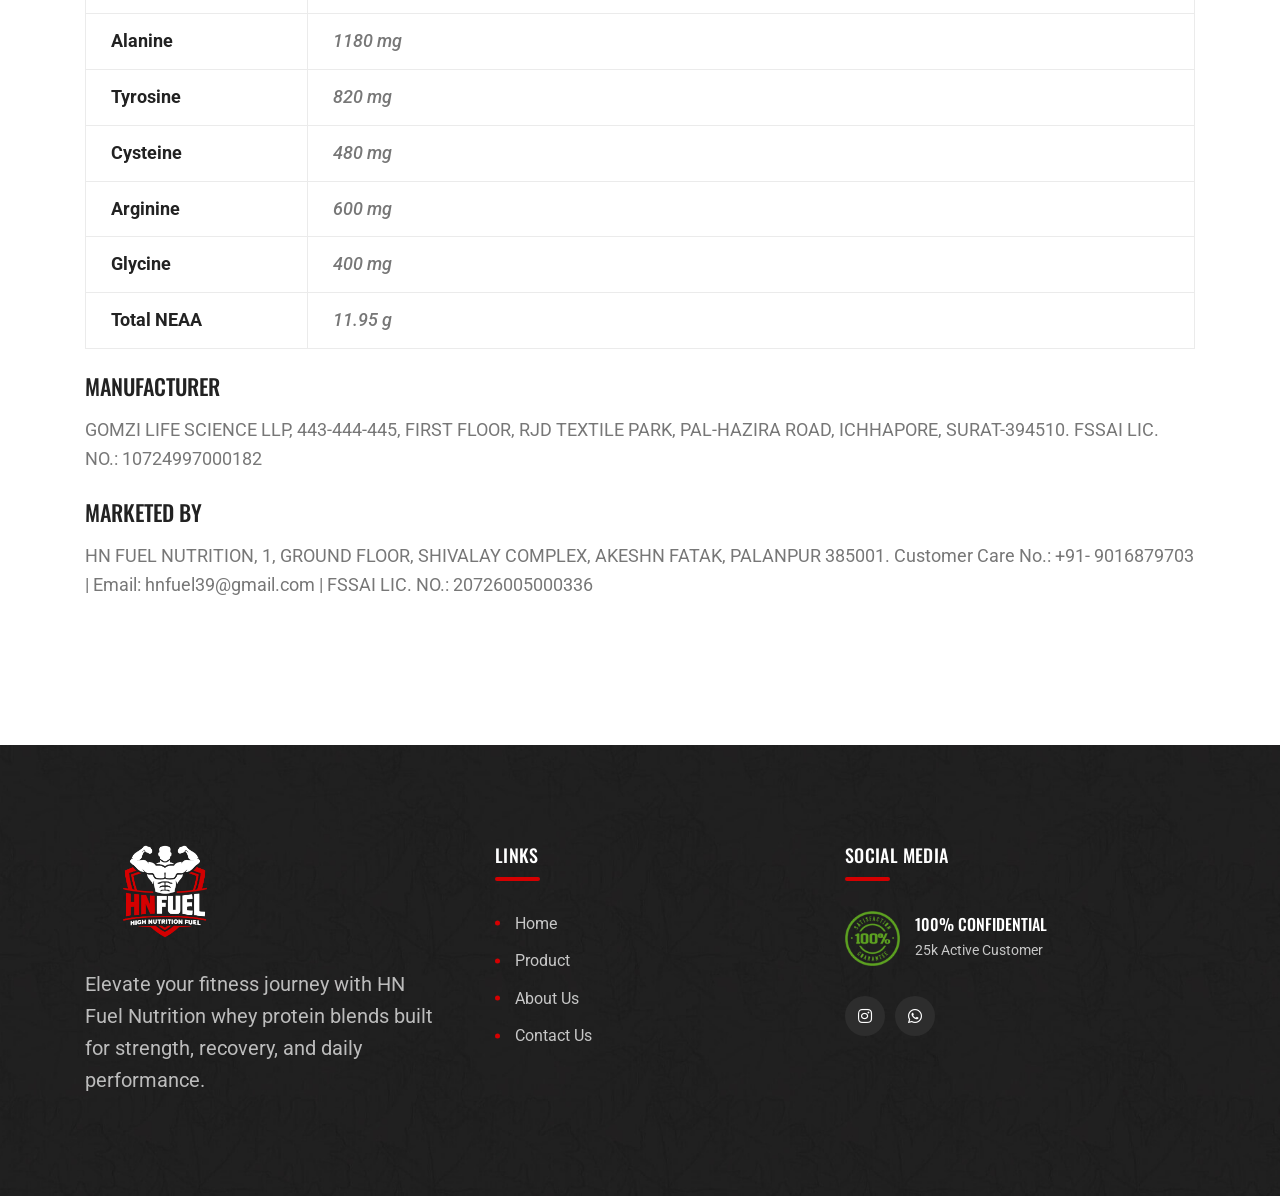
<file: whey-protein-mango-1-kg.html>
<!doctype html>
<html class="no-js" lang="en">

<head>
  <meta charset="utf-8" />
  <meta http-equiv="x-ua-compatible" content="ie=edge" />
  <title>HN Fuel Nutrition Whey Protein Mango 1kg | 24g Protein | Refreshing Tropical Flavor</title>
  <meta name="description"
    content="Buy HN Fuel Nutrition Whey Protein Mango 1kg. Enjoy 24g protein per serving in a refreshing natural mango flavor. Light on stomach, fast mixing &amp; perfect for post-workout recovery and lean muscle support." />
  <meta name="viewport" content="width=device-width, initial-scale=1" />

  <link rel="shortcut icon" type="image/x-icon" href="images/logo-02.png" />
  <link rel="stylesheet" href="css/bootstrap.min.css" />
  <link rel="stylesheet" href="css/animate.min.css" />
  <link rel="stylesheet" href="css/magnific-popup.css" />
  <link rel="stylesheet" href="css/fontawesome-all.min.css" />
  <link rel="stylesheet" href="css/flaticon.css" />
  <link rel="stylesheet" href="css/jquery-ui.css" />
  <link rel="stylesheet" href="css/odometer.css" />
  <link rel="stylesheet" href="css/slick.css" />
  <link rel="stylesheet" href="css/default.css" />
  <link rel="stylesheet" href="css/style.css" />
  <link rel="stylesheet" href="css/responsive.css" />
</head>

<body>
  <div id="preloader">
    <div class="tg-cube-grid">
      <div class="tg-cube tg-cube1"></div>
      <div class="tg-cube tg-cube2"></div>
      <div class="tg-cube tg-cube3"></div>
      <div class="tg-cube tg-cube4"></div>
      <div class="tg-cube tg-cube5"></div>
      <div class="tg-cube tg-cube6"></div>
      <div class="tg-cube tg-cube7"></div>
      <div class="tg-cube tg-cube8"></div>
      <div class="tg-cube tg-cube9"></div>
    </div>
  </div>
  <button class="scroll-top scroll-to-target scroll-top-two" data-target="html">
    <i class="fas fa-angle-up"></i>
  </button>
  <header id="home">
    <div id="header-fixed-height"></div>
    <div id="sticky-header" class="tg-menu-area menu-area">
      <div class="container">
        <div class="row">
          <div class="col-12">
            <div class="mobile-nav-toggler">
              <i class="flaticon-layout"></i>
            </div>
            <div class="menu-wrap">
              <nav class="menu-nav">
                <div class="logo">
                  <a href="index.html">
                    <img src="images/logo-01.png" alt="Logo" />
                  </a>
                </div>
                <div class="navbar-wrap main-menu d-none d-xl-flex">
                  <ul class="navigation">
                    <li>
                      <a href="index.html" class="section-link">Home</a>
                    </li>
                    <li class="active">
                      <a href="index.html#supplement" class="section-link">Product</a>
                    </li>
                    <li>
                      <a href="about-us.html" class="section-link">About Us</a>
                    </li>
                    <li>
                      <a href="contact-us.html" class="section-link">Contact Us</a>
                    </li>
                  </ul>
                </div>
              </nav>
            </div>
          </div>
        </div>
      </div>
    </div>
  </header>
  <div class="mobile-menu">
    <nav class="menu-box">
      <div class="close-btn"><i class="fas fa-times"></i></div>
      <div class="nav-logo">
        <a href="index.html"><img src="images/logo-01.png" alt="" /></a>
      </div>
      <div class="menu-outer"></div>
      <div class="social-links">
        <ul class="clearfix">
          <li>
            <a href="https://www.instagram.com/hnfuel.official?igsh=d2RzaGl5eXBzNm44"><i
                class="fab fa-instagram"></i></a>
          </li>
          <li>
            <a
              href="https://api.whatsapp.com/send?phone=+919016879703&text=Hello, I want to know more about HN Fuel Whey Protein Mango Flavour 1kg."><i
                class="fab fa-whatsapp"></i></a>
          </li>
        </ul>
      </div>
    </nav>
  </div>
  <div class="menu-backdrop"></div>
  <main class="main-area fix">
    <section class="breadcrumb-area breadcrumb-bg">
      <div class="container">
        <div class="row justify-content-center">
          <div class="col-xl-10">
            <div class="breadcrumb-content text-center">
              <h2 class="title">Product</h2>
              <nav aria-label="Breadcrumbs" class="breadcrumb-trail">
                <ul class="breadcrumb">
                  <li class="breadcrumb-item trail-item trail-begin">
                    <a href="index.html"><span>Home</span></a>
                  </li>
                  <li class="breadcrumb-item trail-item trail-end">
                    <span>Product Details</span>
                  </li>
                </ul>
              </nav>
            </div>
          </div>
        </div>
      </div>
    </section>
    <section class="inner-shop-details-area">
      <div class="container">
        <div class="row">
          <div class="col-lg-6">
            <div class="inner-shop-details-flex-wrap">
              <div class="inner-shop-details-img-wrap">
                <div class="tab-content" id="myTabContent">
                  <div class="tab-pane show active" id="item-one" role="tabpanel" aria-labelledby="item-one-tab">
                    <div class="inner-shop-details-img">
                      <img src="images/whey-protein-mango-1-kg/01.jpg" alt="HN Fuel Whey Protein Mango front label" />
                    </div>
                  </div>
                  <div class="tab-pane" id="item-two" role="tabpanel" aria-labelledby="item-two-tab">
                    <div class="inner-shop-details-img">
                      <img src="images/whey-protein-mango-1-kg/02.jpg" alt="HN Fuel Whey Protein Mango back label" />
                    </div>
                  </div>
                  <div class="tab-pane" id="item-three" role="tabpanel" aria-labelledby="item-three-tab">
                    <div class="inner-shop-details-img">
                      <img src="images/whey-protein-mango-1-kg/03.jpg"
                        alt="HN Fuel Whey Protein Mango nutrition panel" />
                    </div>
                  </div>
                  <div class="tab-pane" id="item-four" role="tabpanel" aria-labelledby="item-four-tab">
                    <div class="inner-shop-details-img">
                      <img src="images/whey-protein-mango-1-kg/04.jpg"
                        alt="HN Fuel Whey Protein Mango nutrition panel" />
                    </div>
                  </div>
                </div>
              </div>
              <div class="inner-shop-details-nav-wrap">
                <ul class="nav nav-tabs" id="myTab" role="tablist">
                  <li class="nav-item" role="presentation">
                    <a href="#" class="nav-link active" id="item-one-tab" data-bs-toggle="tab"
                      data-bs-target="#item-one" role="tab" aria-controls="item-one" aria-selected="true"><img
                        src="images/whey-protein-mango-1-kg/01.jpg" alt="Front label" /></a>
                  </li>
                  <li class="nav-item" role="presentation">
                    <a href="#" class="nav-link" id="item-two-tab" data-bs-toggle="tab" data-bs-target="#item-two"
                      role="tab" aria-controls="item-two" aria-selected="false"><img
                        src="images/whey-protein-mango-1-kg/02.jpg" alt="Back label" /></a>
                  </li>
                  <li class="nav-item" role="presentation">
                    <a href="#" class="nav-link" id="item-three-tab" data-bs-toggle="tab" data-bs-target="#item-three"
                      role="tab" aria-controls="item-three" aria-selected="false"><img
                        src="images/whey-protein-mango-1-kg/03.jpg" alt="Nutrition panel" /></a>
                  </li>
                  <li class="nav-item" role="presentation">
                    <a href="#" class="nav-link" id="item-four-tab" data-bs-toggle="tab" data-bs-target="#item-four"
                      role="tab" aria-controls="item-four" aria-selected="false"><img
                        src="images/whey-protein-mango-1-kg/04.jpg" alt="Nutrition panel" /></a>
                  </li>
                </ul>
              </div>
            </div>
          </div>
          <div class="col-lg-6">
            <div class="inner-shop-details-content">
              <h4 class="title">
                HN Fuel Whey Protein Blend - Mango Flavour - 1kg
              </h4>
              <div class="inner-shop-details-meta">
                <ul class="list-wrap">
                  <li>Brands : <a href="index.html">HN Fuel Nutrition</a></li>
                  <li class="inner-shop-details-review">
                    <div class="rating">
                      <i class="fas fa-star"></i>
                      <i class="fas fa-star"></i>
                      <i class="fas fa-star"></i>
                      <i class="fas fa-star"></i>
                      <i class="fas fa-star"></i>
                    </div>
                    <span>24g protein / serving</span>
                  </li>
                </ul>
              </div>
              <div class="inner-shop-details-price">
                <h2 class="price">₹ 2,799</h2>
                <h5 class="price mx-2"><del>₹ 3,999</del></h5>
                <h5 class="stock-status">30% OFF</h5>
              </div>
              <p>
                HN Fuel Whey Protein Mango Flavour 1kg is a whey protein blend
                made for athletes, body builders, endurance runners, cyclists,
                beginners, and fitness enthusiasts. Each 35g serving delivers
                24g protein, 5.71g BCAAs, and 11.86g EAAs to support muscle
                growth, recovery, and daily protein needs. The pack contains
                28 servings and is best mixed with water or skimmed milk for a
                smooth shake.
              </p>
              <div class="inner-shop-perched-info">
                <a href="https://api.whatsapp.com/send?phone=+919016879703&text=Hello, I want to know more about HN Fuel Whey Protein Mango Flavour 1kg."
                  class="cart-btn">Inquiry Now</a>
              </div>
            </div>
          </div>
        </div>
        <div class="row">
          <div class="col-12">
            <div class="product-desc-wrap">
              <ul class="nav nav-tabs" id="descTab" role="tablist">
                <li class="nav-item">
                  <a href="#" class="nav-link active" id="description-tab" data-bs-toggle="tab"
                    data-bs-target="#description" role="tab" aria-controls="description"
                    aria-selected="true">Description</a>
                </li>
              </ul>
              <div class="tab-content" id="descTabContent">
                <div class="tab-pane fade show active" id="description" role="tabpanel"
                  aria-labelledby="description-tab">
                  <div class="product-desc-content">
                    <h4 class="title">The true strength of HN Fuel :</h4>
                    <p>
                      HN Fuel Whey Protein is a whey protein blend with 24g
                      protein per serving, 5.71g BCAAs, and 11.86g EAAs. It is
                      designed to support muscle growth, recovery, and
                      everyday nutrition for active lifestyles.
                    </p>
                    <h4 class="title mt-4">How to Use:</h4>
                    <p>Add 1 scoop in 220-250ml of water.</p>
                    <p>Shake &amp; stir until it dissolves completely.</p>
                    <p>Shake is ready to be consumed.</p>
                    <h4 class="title mt-4">Ingredients:</h4>
                    <p>
                      Whey Protein blend (Whey Protein Concentrate, Whey
                      Protein Isolate), Milk Solids, Mango Pulp Powder,
                      Artificial Flavouring Substance (Mango), Emulsifier [INS
                      322(i)], Stabilizer [INS 415], Digestive Enzymes,
                      Sweetener [INS 955].
                    </p>
                    <h4 class="title mt-4">Allergen Advice:</h4>
                    <p>
                      This product contains lactose and is not recommended for
                      those with lactose intolerance.
                    </p>
                    <h4 class="title mt-4">Taste Advice:</h4>
                    <p>
                      For a thick, creamy, and delicious shake, use non-fat or
                      skimmed milk. Nuts can be added as per your calorie
                      requirements.
                    </p>
                    <h4 class="title mt-4">Recommended Duration of Use:</h4>
                    <p>
                      Use this product for at least 30 days for effective
                      results, or as advised by your healthcare professional.
                    </p>
                    <h4 class="title mt-4">Recommended Use:</h4>
                    <p>TWO SERVINGS PER DAY.</p>
                    <h4 class="title mt-4">Storage Instructions:</h4>
                    <p>
                      Store in a cool & dry place. Keep away from direct
                      sunlight. Keep out of reach of children.
                    </p>
                    <h4 class="title mt-4">Caution:</h4>
                    <p>
                      Consult a healthcare practitioner especially in
                      pregnancy, liver disease or if advised to follow a
                      low-protein diet. Do not exceed the recommended daily
                      intake.
                    </p>
                  </div>
                </div>
              </div>
            </div>
          </div>
        </div>
        <div class="row">
          <div class="col-12">
            <div class="product-desc-wrap">
              <ul class="nav nav-tabs" id="infoTab" role="tablist">
                <li class="nav-item">
                  <a href="#" class="nav-link active" id="information-tab" data-bs-toggle="tab"
                    data-bs-target="#information" role="tab" aria-controls="information"
                    aria-selected="false">Additional information</a>
                </li>
              </ul>
              <div class="tab-content" id="infoTabContent">
                <div class="tab-pane fade show active" id="information" role="tabpanel"
                  aria-labelledby="information-tab">
                  <div class="product-desc-content">
                    <p>
                      Serving size: 1 level scoop (~35 g) | 28 servings per
                      container.
                    </p>
                    <table class="table table-sm">
                      <thead>
                        <tr>
                          <th scope="col">Nutrient</th>
                          <th scope="col">Per 35g</th>
                          <th scope="col">Per 100g</th>
                          <th scope="col">%RDA</th>
                        </tr>
                      </thead>
                      <tbody>
                        <tr>
                          <th scope="row">Energy (kcal)</th>
                          <td>133.72</td>
                          <td>382.06</td>
                          <td>6.60%</td>
                        </tr>
                        <tr>
                          <th scope="row">Protein (g)</th>
                          <td>24</td>
                          <td>68.57</td>
                          <td>40.00%</td>
                        </tr>
                        <tr>
                          <th scope="row">Total Carbohydrates (g)</th>
                          <td>5.38</td>
                          <td>15.37</td>
                          <td>2.00%</td>
                        </tr>
                        <tr>
                          <th scope="row">Total Sugar (g)</th>
                          <td>5.3</td>
                          <td>15.14</td>
                          <td>--</td>
                        </tr>
                        <tr>
                          <th scope="row">Added sugars (g)</th>
                          <td>0</td>
                          <td>0</td>
                          <td>--</td>
                        </tr>
                        <tr>
                          <th scope="row">Total Fat (g)</th>
                          <td>1.8</td>
                          <td>5.14</td>
                          <td>2.00%</td>
                        </tr>
                        <tr>
                          <th scope="row">Saturated fatty acid (g)</th>
                          <td>0.62</td>
                          <td>1.77</td>
                          <td>3.00%</td>
                        </tr>
                        <tr>
                          <th scope="row">Polyunsaturated fatty acid (g)</th>
                          <td>0.48</td>
                          <td>1.37</td>
                          <td>--</td>
                        </tr>
                        <tr>
                          <th scope="row">Monounsaturated fatty acid (g)</th>
                          <td>0.99</td>
                          <td>2.83</td>
                          <td>--</td>
                        </tr>
                        <tr>
                          <th scope="row">Trans fat (g)</th>
                          <td>0</td>
                          <td>0</td>
                          <td>--</td>
                        </tr>
                        <tr>
                          <th scope="row">Cholesterol (mg)</th>
                          <td>28</td>
                          <td>80</td>
                          <td>9%</td>
                        </tr>
                        <tr>
                          <th scope="row">Potassium (mg)</th>
                          <td>230</td>
                          <td>657.14</td>
                          <td>5%</td>
                        </tr>
                        <tr>
                          <th scope="row">Sodium (mg)</th>
                          <td>150</td>
                          <td>428.57</td>
                          <td>7%</td>
                        </tr>
                        <tr>
                          <th scope="row">
                            Essential Amino Acids (EAAs) (g)
                          </th>
                          <td>11.86</td>
                          <td>--</td>
                          <td>--</td>
                        </tr>
                        <tr>
                          <th scope="row">
                            Branched Chain Amino Acids (BCAAs) (g)
                          </th>
                          <td>5.71</td>
                          <td>--</td>
                          <td>--</td>
                        </tr>
                        <tr>
                          <th scope="row">
                            Non-Essential Amino Acids (NEAAs) (g)
                          </th>
                          <td>11.95</td>
                          <td>--</td>
                          <td>--</td>
                        </tr>
                      </tbody>
                    </table>

                    <h4 class="title mt-4">Typical Amino Acid Profile</h4>
                    <table class="table table-sm">
                      <tbody>
                        <tr>
                          <th scope="row">Leucine</th>
                          <td>2750 mg</td>
                        </tr>
                        <tr>
                          <th scope="row">Isoleucine</th>
                          <td>1480 mg</td>
                        </tr>
                        <tr>
                          <th scope="row">Valine</th>
                          <td>1480 mg</td>
                        </tr>
                        <tr>
                          <th scope="row">Total BCAA</th>
                          <td>5.71 g</td>
                        </tr>
                        <tr>
                          <th scope="row">Lysine</th>
                          <td>2360 mg</td>
                        </tr>
                        <tr>
                          <th scope="row">Threonine</th>
                          <td>1590 mg</td>
                        </tr>
                        <tr>
                          <th scope="row">Phenylalanine</th>
                          <td>860 mg</td>
                        </tr>
                        <tr>
                          <th scope="row">Methionine</th>
                          <td>500 mg</td>
                        </tr>
                        <tr>
                          <th scope="row">Histidine</th>
                          <td>430 mg</td>
                        </tr>
                        <tr>
                          <th scope="row">Tryptophan</th>
                          <td>410 mg</td>
                        </tr>
                        <tr>
                          <th scope="row">Total EAA</th>
                          <td>11.86 g</td>
                        </tr>
                        <tr>
                          <th scope="row">Glutamic acid</th>
                          <td>3500 mg</td>
                        </tr>
                        <tr>
                          <th scope="row">Aspartic acid</th>
                          <td>2470 mg</td>
                        </tr>
                        <tr>
                          <th scope="row">Proline</th>
                          <td>1320 mg</td>
                        </tr>
                        <tr>
                          <th scope="row">Serine</th>
                          <td>1180 mg</td>
                        </tr>
                        <tr>
                          <th scope="row">Alanine</th>
                          <td>1180 mg</td>
                        </tr>
                        <tr>
                          <th scope="row">Tyrosine</th>
                          <td>820 mg</td>
                        </tr>
                        <tr>
                          <th scope="row">Cysteine</th>
                          <td>480 mg</td>
                        </tr>
                        <tr>
                          <th scope="row">Arginine</th>
                          <td>600 mg</td>
                        </tr>
                        <tr>
                          <th scope="row">Glycine</th>
                          <td>400 mg</td>
                        </tr>
                        <tr>
                          <th scope="row">Total NEAA</th>
                          <td>11.95 g</td>
                        </tr>
                      </tbody>
                    </table>

                    <h4 class="title mt-4">Manufacturer</h4>
                    <p>
                      GOMZI LIFE SCIENCE LLP, 443-444-445, FIRST FLOOR, RJD
                      TEXTILE PARK, PAL-HAZIRA ROAD, ICHHAPORE, SURAT-394510.
                      FSSAI LIC. NO.: 10724997000182
                    </p>

                    <h4 class="title mt-4">Marketed By</h4>
                    <p>
                      HN FUEL NUTRITION, 1, GROUND FLOOR, SHIVALAY COMPLEX,
                      AKESHN FATAK, PALANPUR 385001. Customer Care No.: +91-
                      9016879703 | Email: hnfuel39@gmail.com | FSSAI LIC. NO.:
                      20726005000336
                    </p>
                  </div>
                </div>
              </div>
            </div>
          </div>
        </div>
      </div>
    </section>
  </main>
  <footer class="footer-style-two">
    <div class="footer-two-top-wrap">
      <div class="container">
        <div class="footer-two-widgets-wrap">
          <div class="row justify-content-between">
            <div class="col-xl-4 col-lg-4">
              <div class="footer-widget">
                <div class="footer-about">
                  <div class="footer-logo logo">
                    <a href="index.html"><img src="images/logo-01-white.png" alt="HN Fuel Nutrition Logo" /></a>
                  </div>
                  <div class="footer-text">
                    <p>
                      Elevate your fitness journey with HN Fuel Nutrition whey
                      protein blends built for strength, recovery, and daily
                      performance.
                    </p>
                  </div>
                </div>
              </div>
            </div>
            <div class="col-xl-4 col-lg-4">
              <div class="footer-widget widget_nav_menu">
                <h4 class="fw-title">links</h4>
                <ul class="list-wrap">
                  <li><a href="index.html">Home</a></li>
                  <li><a href="index.html#supplement">Product</a></li>
                  <li><a href="about-us.html">About Us</a></li>
                  <li><a href="contact-us.html">Contact Us</a></li>
                </ul>
              </div>
            </div>
            <div class="col-xl-4 col-lg-4">
              <div class="footer-widget">
                <h4 class="fw-title">Social Media</h4>
                <div class="footer-confidential-wrap">
                  <div class="confidential-logo">
                    <img src="images/satisfaction_img.png" alt="img" />
                  </div>
                  <div class="confidential-content">
                    <h4 class="con-title">100% Confidential</h4>
                    <span>25k Active Customer</span>
                  </div>
                </div>
                <div class="footer-social">
                  <a href="https://www.instagram.com/hnfuel.official?igsh=d2RzaGl5eXBzNm44"><i
                      class="fab fa-instagram"></i></a>
                  <a
                    href="https://api.whatsapp.com/send?phone=+919016879703&text=Hello, I want to know more about HN Fuel Whey Protein Mango Flavour 1kg."><i
                      class="fab fa-whatsapp"></i></a>
                </div>
              </div>
            </div>
          </div>
        </div>
      </div>
    </div>
  </footer>

  <!-- JS here -->
  <script src="js/jquery-3.6.0.min.js"></script>
  <script src="js/bootstrap.min.js"></script>
  <script src="js/isotope.pkgd.min.js"></script>
  <script src="js/imagesloaded.pkgd.min.js"></script>
  <script src="js/jquery.magnific-popup.min.js"></script>
  <script src="js/jquery.odometer.min.js"></script>
  <script src="js/jquery.appear.js"></script>
  <script src="js/jquery.paroller.min.js"></script>
  <script src="js/jquery.easypiechart.min.js"></script>
  <script src="js/jquery.inview.min.js"></script>
  <script src="js/jquery.easing.js"></script>
  <script src="js/jquery-ui.min.js"></script>
  <script src="js/svg-inject.min.js"></script>
  <script src="js/jarallax.min.js"></script>
  <script src="js/slick.min.js"></script>
  <script src="js/validator.js"></script>
  <script src="js/ajax-form.js"></script>
  <script src="js/wow.min.js"></script>
  <script src="js/main.js"></script>
  <script>
    SVGInject(document.querySelectorAll("img.injectable"));
  </script>
</body>

</html>
</file>
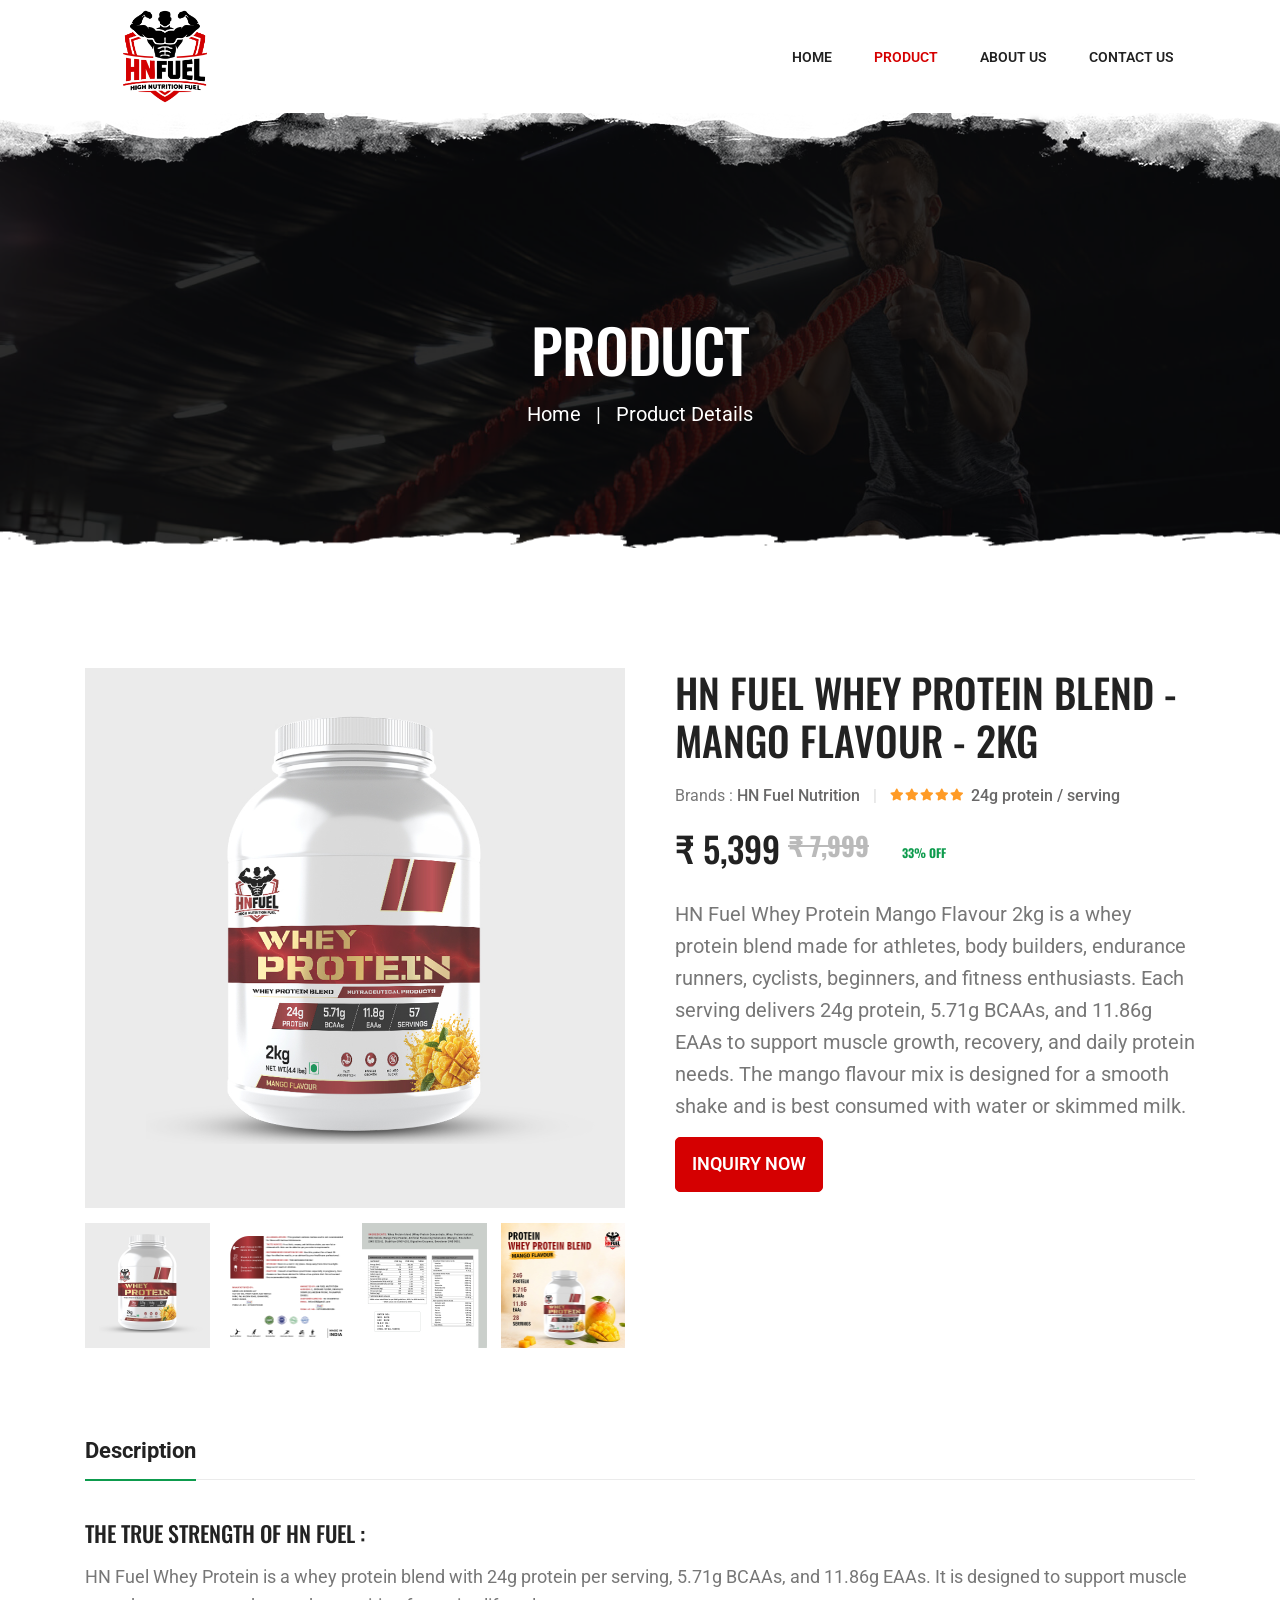
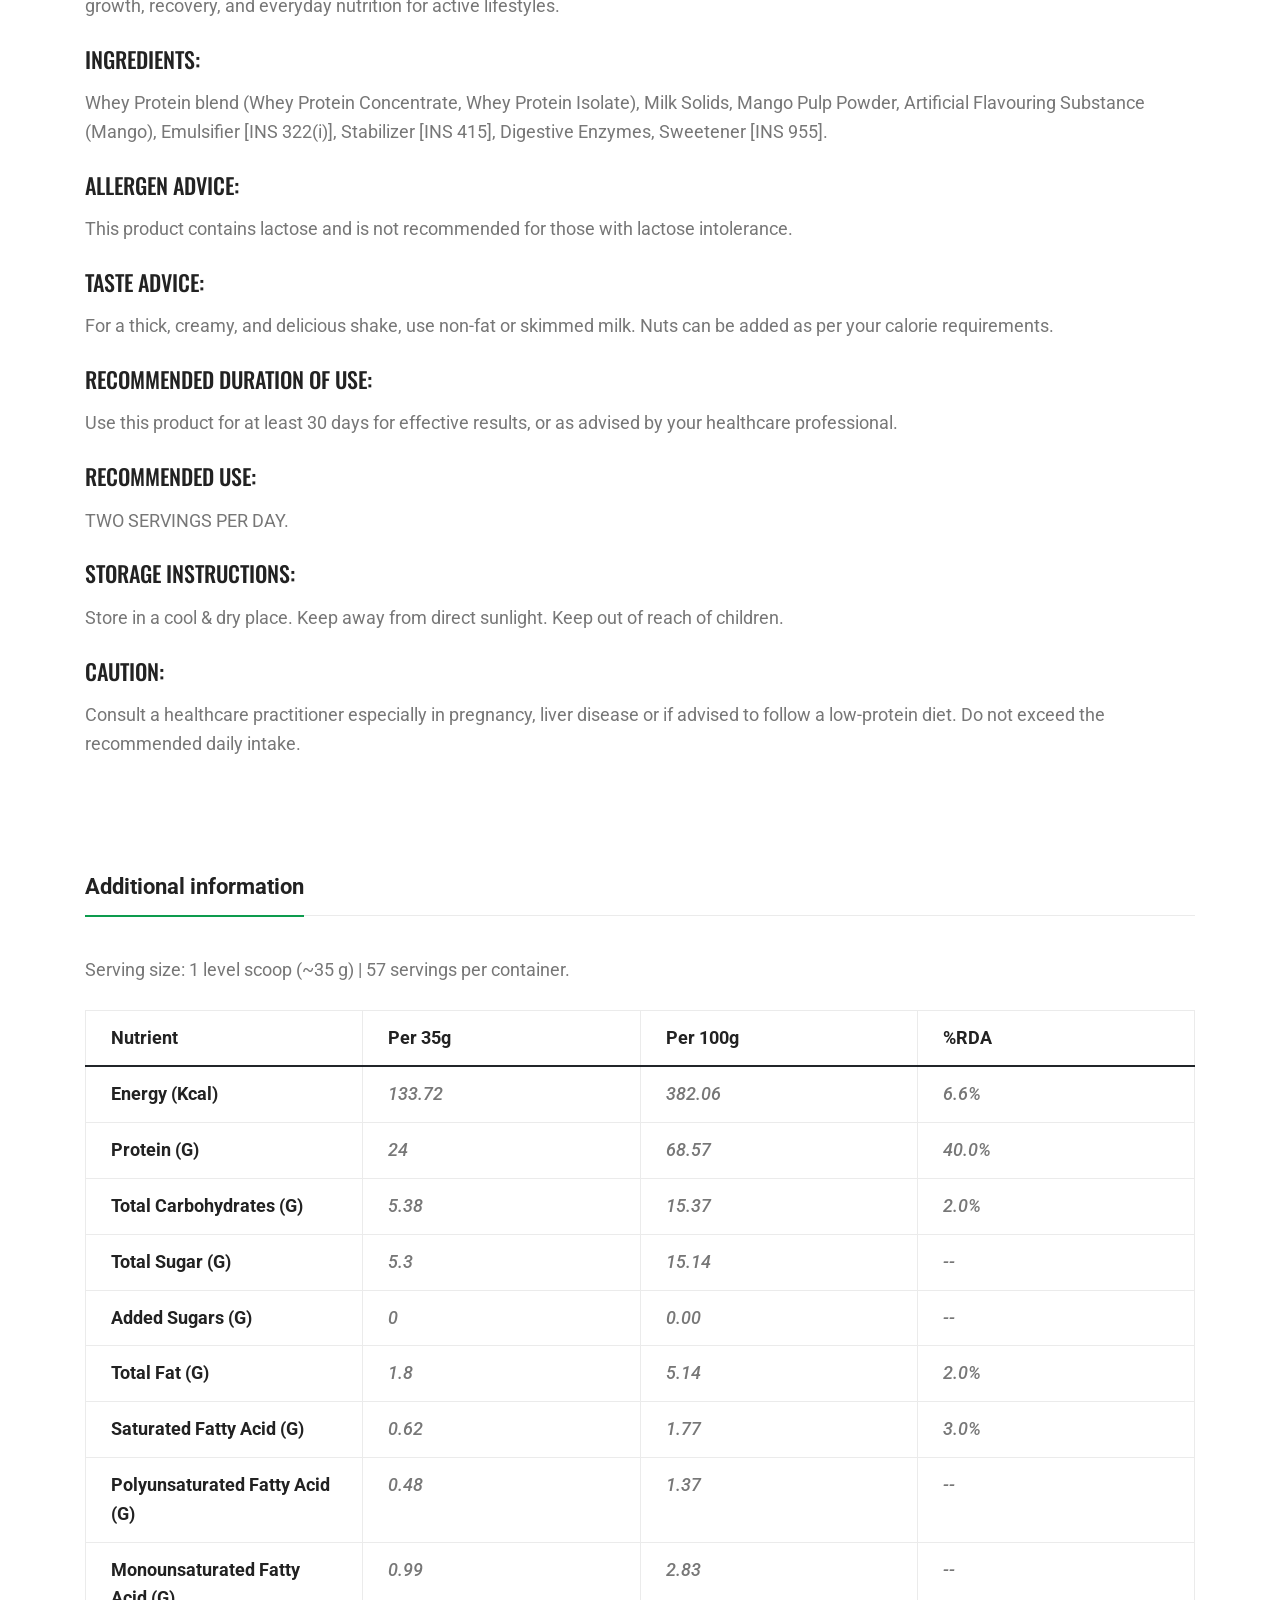
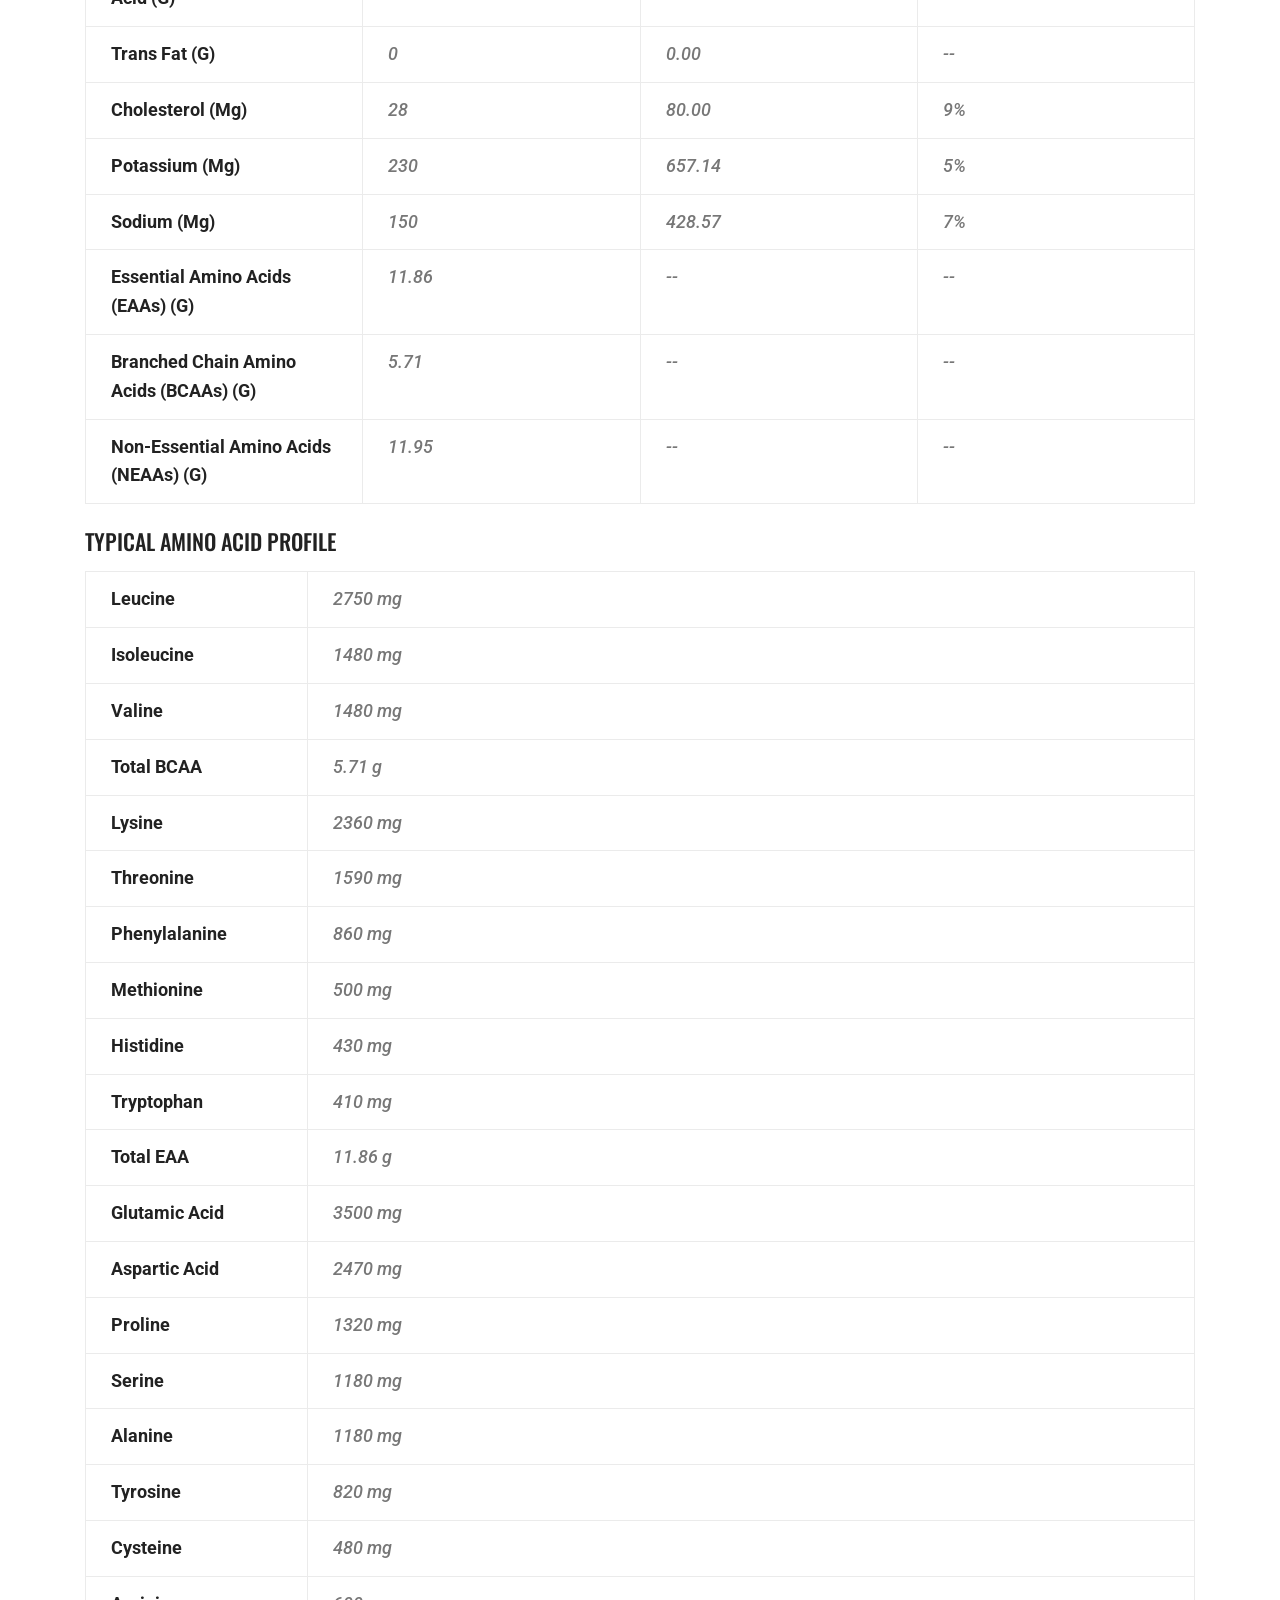
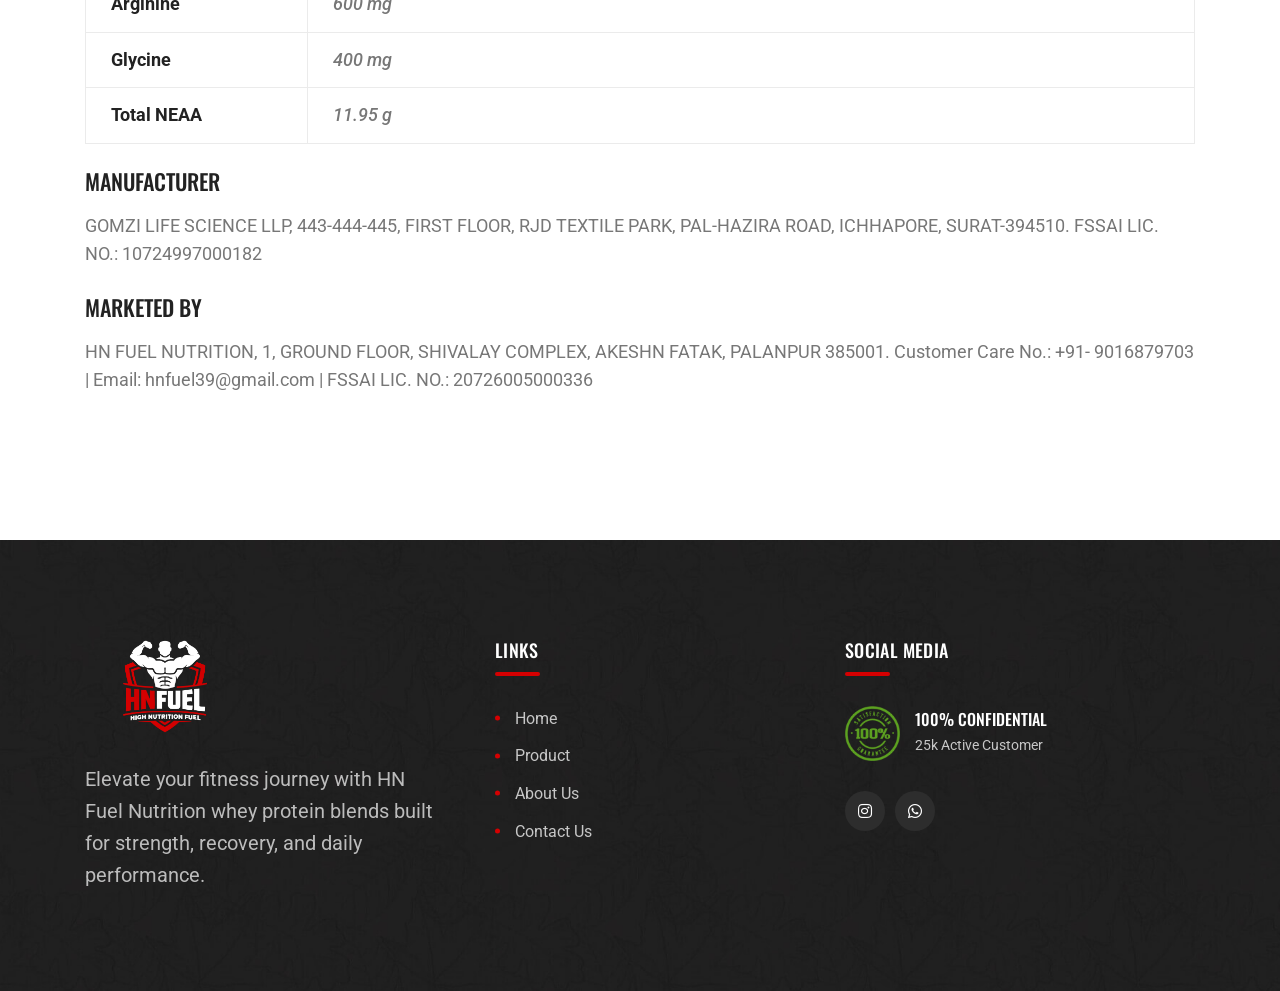
<file: whey-protein-mango-2-kg.html>
<!doctype html>
<html class="no-js" lang="en">

<head>
  <meta charset="utf-8" />
  <meta http-equiv="x-ua-compatible" content="ie=edge" />
  <title>HN Fuel Nutrition Whey Protein Mango 2kg | 24g Protein | Best Value Tropical Pack</title>
  <meta name="description"
    content="Buy HN Fuel Nutrition Whey Protein Mango 2kg — best value bulk pack with 57 servings of 24g protein. Natural mango flavor, easy mixing &amp; proven results for daily protein intake, lean muscle gains &amp; faster recovery." />
  <meta name="viewport" content="width=device-width, initial-scale=1" />

  <link rel="shortcut icon" type="image/x-icon" href="images/logo-02.png" />
  <link rel="stylesheet" href="css/bootstrap.min.css" />
  <link rel="stylesheet" href="css/animate.min.css" />
  <link rel="stylesheet" href="css/magnific-popup.css" />
  <link rel="stylesheet" href="css/fontawesome-all.min.css" />
  <link rel="stylesheet" href="css/flaticon.css" />
  <link rel="stylesheet" href="css/jquery-ui.css" />
  <link rel="stylesheet" href="css/odometer.css" />
  <link rel="stylesheet" href="css/slick.css" />
  <link rel="stylesheet" href="css/default.css" />
  <link rel="stylesheet" href="css/style.css" />
  <link rel="stylesheet" href="css/responsive.css" />
</head>

<body>
  <div id="preloader">
    <div class="tg-cube-grid">
      <div class="tg-cube tg-cube1"></div>
      <div class="tg-cube tg-cube2"></div>
      <div class="tg-cube tg-cube3"></div>
      <div class="tg-cube tg-cube4"></div>
      <div class="tg-cube tg-cube5"></div>
      <div class="tg-cube tg-cube6"></div>
      <div class="tg-cube tg-cube7"></div>
      <div class="tg-cube tg-cube8"></div>
      <div class="tg-cube tg-cube9"></div>
    </div>
  </div>
  <button class="scroll-top scroll-to-target scroll-top-two" data-target="html">
    <i class="fas fa-angle-up"></i>
  </button>
  <header id="home">
    <div id="header-fixed-height"></div>
    <div id="sticky-header" class="tg-menu-area menu-area">
      <div class="container">
        <div class="row">
          <div class="col-12">
            <div class="mobile-nav-toggler">
              <i class="flaticon-layout"></i>
            </div>
            <div class="menu-wrap">
              <nav class="menu-nav">
                <div class="logo">
                  <a href="index.html">
                    <img src="images/logo-01.png" alt="Logo" />
                  </a>
                </div>
                <div class="navbar-wrap main-menu d-none d-xl-flex">
                  <ul class="navigation">
                    <li>
                      <a href="index.html" class="section-link">Home</a>
                    </li>
                    <li class="active">
                      <a href="index.html#supplement" class="section-link">Product</a>
                    </li>
                    <li>
                      <a href="about-us.html" class="section-link">About Us</a>
                    </li>
                    <li>
                      <a href="contact-us.html" class="section-link">Contact Us</a>
                    </li>
                  </ul>
                </div>
              </nav>
            </div>
          </div>
        </div>
      </div>
    </div>
  </header>
  <div class="mobile-menu">
    <nav class="menu-box">
      <div class="close-btn"><i class="fas fa-times"></i></div>
      <div class="nav-logo">
        <a href="index.html"><img src="images/logo-01.png" alt="" /></a>
      </div>
      <div class="menu-outer"></div>
      <div class="social-links">
        <ul class="clearfix">
          <li>
            <a href="https://www.instagram.com/hnfuel.official?igsh=d2RzaGl5eXBzNm44"><i
                class="fab fa-instagram"></i></a>
          </li>
          <li>
            <a
              href="https://api.whatsapp.com/send?phone=+919016879703&text=Hello, I want to know more about HN Fuel Whey Protein Mango Flavour 2kg."><i
                class="fab fa-whatsapp"></i></a>
          </li>
        </ul>
      </div>
    </nav>
  </div>
  <div class="menu-backdrop"></div>
  <main class="main-area fix">
    <section class="breadcrumb-area breadcrumb-bg">
      <div class="container">
        <div class="row justify-content-center">
          <div class="col-xl-10">
            <div class="breadcrumb-content text-center">
              <h2 class="title">Product</h2>
              <nav aria-label="Breadcrumbs" class="breadcrumb-trail">
                <ul class="breadcrumb">
                  <li class="breadcrumb-item trail-item trail-begin">
                    <a href="index.html"><span>Home</span></a>
                  </li>
                  <li class="breadcrumb-item trail-item trail-end">
                    <span>Product Details</span>
                  </li>
                </ul>
              </nav>
            </div>
          </div>
        </div>
      </div>
    </section>
    <section class="inner-shop-details-area">
      <div class="container">
        <div class="row">
          <div class="col-lg-6">
            <div class="inner-shop-details-flex-wrap">
              <div class="inner-shop-details-img-wrap">
                <div class="tab-content" id="myTabContent">
                  <div class="tab-pane show active" id="item-one" role="tabpanel" aria-labelledby="item-one-tab">
                    <div class="inner-shop-details-img">
                      <img src="images/whey-protein-mango-2-kg/01.jpg" alt="HN Fuel Whey Protein Mango front label" />
                    </div>
                  </div>
                  <div class="tab-pane" id="item-two" role="tabpanel" aria-labelledby="item-two-tab">
                    <div class="inner-shop-details-img">
                      <img src="images/whey-protein-mango-2-kg/02.jpg" alt="HN Fuel Whey Protein Mango back label" />
                    </div>
                  </div>
                  <div class="tab-pane" id="item-three" role="tabpanel" aria-labelledby="item-three-tab">
                    <div class="inner-shop-details-img">
                      <img src="images/whey-protein-mango-2-kg/03.jpg"
                        alt="HN Fuel Whey Protein Mango nutrition panel" />
                    </div>
                  </div>
                  <div class="tab-pane" id="item-four" role="tabpanel" aria-labelledby="item-four-tab">
                    <div class="inner-shop-details-img">
                      <img src="images/whey-protein-mango-2-kg/04.jpg"
                        alt="HN Fuel Whey Protein Mango nutrition panel" />
                    </div>
                  </div>
                </div>
              </div>
              <div class="inner-shop-details-nav-wrap">
                <ul class="nav nav-tabs" id="myTab" role="tablist">
                  <li class="nav-item" role="presentation">
                    <a href="#" class="nav-link active" id="item-one-tab" data-bs-toggle="tab"
                      data-bs-target="#item-one" role="tab" aria-controls="item-one" aria-selected="true"><img
                        src="images/whey-protein-mango-2-kg/01.jpg" alt="Front label" /></a>
                  </li>
                  <li class="nav-item" role="presentation">
                    <a href="#" class="nav-link" id="item-two-tab" data-bs-toggle="tab" data-bs-target="#item-two"
                      role="tab" aria-controls="item-two" aria-selected="false"><img
                        src="images/whey-protein-mango-2-kg/02.jpg" alt="Back label" /></a>
                  </li>
                  <li class="nav-item" role="presentation">
                    <a href="#" class="nav-link" id="item-three-tab" data-bs-toggle="tab" data-bs-target="#item-three"
                      role="tab" aria-controls="item-three" aria-selected="false"><img
                        src="images/whey-protein-mango-2-kg/03.jpg" alt="Nutrition panel" /></a>
                  </li>
                  <li class="nav-item" role="presentation">
                    <a href="#" class="nav-link" id="item-four-tab" data-bs-toggle="tab" data-bs-target="#item-four"
                      role="tab" aria-controls="item-four" aria-selected="false"><img
                        src="images/whey-protein-mango-2-kg/04.jpg" alt="Nutrition panel" /></a>
                  </li>
                </ul>
              </div>
            </div>
          </div>
          <div class="col-lg-6">
            <div class="inner-shop-details-content">
              <h4 class="title">
                HN Fuel Whey Protein Blend - Mango Flavour - 2kg
              </h4>
              <div class="inner-shop-details-meta">
                <ul class="list-wrap">
                  <li>Brands : <a href="index.html">HN Fuel Nutrition</a></li>
                  <li class="inner-shop-details-review">
                    <div class="rating">
                      <i class="fas fa-star"></i>
                      <i class="fas fa-star"></i>
                      <i class="fas fa-star"></i>
                      <i class="fas fa-star"></i>
                      <i class="fas fa-star"></i>
                    </div>
                    <span>24g protein / serving</span>
                  </li>
                </ul>
              </div>
              <div class="inner-shop-details-price">
                <h2 class="price">₹ 5,399</h2>
                <h5 class="price mx-2"><del>₹ 7,999</del></h5>
                <h5 class="stock-status">33% OFF</h5>
              </div>
              <p>
                HN Fuel Whey Protein Mango Flavour 2kg is a whey protein blend
                made for athletes, body builders, endurance runners, cyclists,
                beginners, and fitness enthusiasts. Each serving delivers 24g
                protein, 5.71g BCAAs, and 11.86g EAAs to support muscle
                growth, recovery, and daily protein needs. The mango flavour
                mix is designed for a smooth shake and is best consumed with
                water or skimmed milk.
              </p>
              <div class="inner-shop-perched-info">
                <a href="https://api.whatsapp.com/send?phone=+919016879703&text=Hello, I want to know more about HN Fuel Whey Protein Mango Flavour 2kg."
                  class="cart-btn">Inquiry Now</a>
              </div>
            </div>
          </div>
        </div>
        <div class="row">
          <div class="col-12">
            <div class="product-desc-wrap">
              <ul class="nav nav-tabs" id="descTab" role="tablist">
                <li class="nav-item">
                  <a href="#" class="nav-link active" id="description-tab" data-bs-toggle="tab"
                    data-bs-target="#description" role="tab" aria-controls="description"
                    aria-selected="true">Description</a>
                </li>
              </ul>
              <div class="tab-content" id="descTabContent">
                <div class="tab-pane fade show active" id="description" role="tabpanel"
                  aria-labelledby="description-tab">
                  <div class="product-desc-content">
                    <h4 class="title">The true strength of HN Fuel :</h4>
                    <p>
                      HN Fuel Whey Protein is a whey protein blend with 24g
                      protein per serving, 5.71g BCAAs, and 11.86g EAAs. It is
                      designed to support muscle growth, recovery, and
                      everyday nutrition for active lifestyles.
                    </p>
                    <h4 class="title mt-4">Ingredients:</h4>
                    <p>
                      Whey Protein blend (Whey Protein Concentrate, Whey
                      Protein Isolate), Milk Solids, Mango Pulp Powder,
                      Artificial Flavouring Substance (Mango), Emulsifier [INS
                      322(i)], Stabilizer [INS 415], Digestive Enzymes,
                      Sweetener [INS 955].
                    </p>
                    <h4 class="title mt-4">Allergen Advice:</h4>
                    <p>
                      This product contains lactose and is not recommended for
                      those with lactose intolerance.
                    </p>
                    <h4 class="title mt-4">Taste Advice:</h4>
                    <p>
                      For a thick, creamy, and delicious shake, use non-fat or
                      skimmed milk. Nuts can be added as per your calorie
                      requirements.
                    </p>
                    <h4 class="title mt-4">Recommended Duration of Use:</h4>
                    <p>
                      Use this product for at least 30 days for effective
                      results, or as advised by your healthcare professional.
                    </p>
                    <h4 class="title mt-4">Recommended Use:</h4>
                    <p>TWO SERVINGS PER DAY.</p>
                    <h4 class="title mt-4">Storage Instructions:</h4>
                    <p>
                      Store in a cool & dry place. Keep away from direct
                      sunlight. Keep out of reach of children.
                    </p>
                    <h4 class="title mt-4">Caution:</h4>
                    <p>
                      Consult a healthcare practitioner especially in
                      pregnancy, liver disease or if advised to follow a
                      low-protein diet. Do not exceed the recommended daily
                      intake.
                    </p>
                  </div>
                </div>
              </div>
            </div>
          </div>
        </div>
        <div class="row">
          <div class="col-12">
            <div class="product-desc-wrap">
              <ul class="nav nav-tabs" id="infoTab" role="tablist">
                <li class="nav-item">
                  <a href="#" class="nav-link active" id="information-tab" data-bs-toggle="tab"
                    data-bs-target="#information" role="tab" aria-controls="information"
                    aria-selected="false">Additional information</a>
                </li>
              </ul>
              <div class="tab-content" id="infoTabContent">
                <div class="tab-pane fade show active" id="information" role="tabpanel"
                  aria-labelledby="information-tab">
                  <div class="product-desc-content">
                    <p>
                      Serving size: 1 level scoop (~35 g) | 57 servings per
                      container.
                    </p>
                    <table class="table table-sm">
                      <thead>
                        <tr>
                          <th scope="col">Nutrient</th>
                          <th scope="col">Per 35g</th>
                          <th scope="col">Per 100g</th>
                          <th scope="col">%RDA</th>
                        </tr>
                      </thead>
                      <tbody>
                        <tr>
                          <th scope="row">Energy (kcal)</th>
                          <td>133.72</td>
                          <td>382.06</td>
                          <td>6.6%</td>
                        </tr>
                        <tr>
                          <th scope="row">Protein (g)</th>
                          <td>24</td>
                          <td>68.57</td>
                          <td>40.0%</td>
                        </tr>
                        <tr>
                          <th scope="row">Total Carbohydrates (g)</th>
                          <td>5.38</td>
                          <td>15.37</td>
                          <td>2.0%</td>
                        </tr>
                        <tr>
                          <th scope="row">Total Sugar (g)</th>
                          <td>5.3</td>
                          <td>15.14</td>
                          <td>--</td>
                        </tr>
                        <tr>
                          <th scope="row">Added sugars (g)</th>
                          <td>0</td>
                          <td>0.00</td>
                          <td>--</td>
                        </tr>
                        <tr>
                          <th scope="row">Total Fat (g)</th>
                          <td>1.8</td>
                          <td>5.14</td>
                          <td>2.0%</td>
                        </tr>
                        <tr>
                          <th scope="row">Saturated fatty acid (g)</th>
                          <td>0.62</td>
                          <td>1.77</td>
                          <td>3.0%</td>
                        </tr>
                        <tr>
                          <th scope="row">Polyunsaturated fatty acid (g)</th>
                          <td>0.48</td>
                          <td>1.37</td>
                          <td>--</td>
                        </tr>
                        <tr>
                          <th scope="row">Monounsaturated fatty acid (g)</th>
                          <td>0.99</td>
                          <td>2.83</td>
                          <td>--</td>
                        </tr>
                        <tr>
                          <th scope="row">Trans fat (g)</th>
                          <td>0</td>
                          <td>0.00</td>
                          <td>--</td>
                        </tr>
                        <tr>
                          <th scope="row">Cholesterol (mg)</th>
                          <td>28</td>
                          <td>80.00</td>
                          <td>9%</td>
                        </tr>
                        <tr>
                          <th scope="row">Potassium (mg)</th>
                          <td>230</td>
                          <td>657.14</td>
                          <td>5%</td>
                        </tr>
                        <tr>
                          <th scope="row">Sodium (mg)</th>
                          <td>150</td>
                          <td>428.57</td>
                          <td>7%</td>
                        </tr>
                        <tr>
                          <th scope="row">
                            Essential Amino Acids (EAAs) (g)
                          </th>
                          <td>11.86</td>
                          <td>--</td>
                          <td>--</td>
                        </tr>
                        <tr>
                          <th scope="row">
                            Branched Chain Amino Acids (BCAAs) (g)
                          </th>
                          <td>5.71</td>
                          <td>--</td>
                          <td>--</td>
                        </tr>
                        <tr>
                          <th scope="row">
                            Non-Essential Amino Acids (NEAAs) (g)
                          </th>
                          <td>11.95</td>
                          <td>--</td>
                          <td>--</td>
                        </tr>
                      </tbody>
                    </table>

                    <h4 class="title mt-4">Typical Amino Acid Profile</h4>
                    <table class="table table-sm">
                      <tbody>
                        <tr>
                          <th scope="row">Leucine</th>
                          <td>2750 mg</td>
                        </tr>
                        <tr>
                          <th scope="row">Isoleucine</th>
                          <td>1480 mg</td>
                        </tr>
                        <tr>
                          <th scope="row">Valine</th>
                          <td>1480 mg</td>
                        </tr>
                        <tr>
                          <th scope="row">Total BCAA</th>
                          <td>5.71 g</td>
                        </tr>
                        <tr>
                          <th scope="row">Lysine</th>
                          <td>2360 mg</td>
                        </tr>
                        <tr>
                          <th scope="row">Threonine</th>
                          <td>1590 mg</td>
                        </tr>
                        <tr>
                          <th scope="row">Phenylalanine</th>
                          <td>860 mg</td>
                        </tr>
                        <tr>
                          <th scope="row">Methionine</th>
                          <td>500 mg</td>
                        </tr>
                        <tr>
                          <th scope="row">Histidine</th>
                          <td>430 mg</td>
                        </tr>
                        <tr>
                          <th scope="row">Tryptophan</th>
                          <td>410 mg</td>
                        </tr>
                        <tr>
                          <th scope="row">Total EAA</th>
                          <td>11.86 g</td>
                        </tr>
                        <tr>
                          <th scope="row">Glutamic acid</th>
                          <td>3500 mg</td>
                        </tr>
                        <tr>
                          <th scope="row">Aspartic acid</th>
                          <td>2470 mg</td>
                        </tr>
                        <tr>
                          <th scope="row">Proline</th>
                          <td>1320 mg</td>
                        </tr>
                        <tr>
                          <th scope="row">Serine</th>
                          <td>1180 mg</td>
                        </tr>
                        <tr>
                          <th scope="row">Alanine</th>
                          <td>1180 mg</td>
                        </tr>
                        <tr>
                          <th scope="row">Tyrosine</th>
                          <td>820 mg</td>
                        </tr>
                        <tr>
                          <th scope="row">Cysteine</th>
                          <td>480 mg</td>
                        </tr>
                        <tr>
                          <th scope="row">Arginine</th>
                          <td>600 mg</td>
                        </tr>
                        <tr>
                          <th scope="row">Glycine</th>
                          <td>400 mg</td>
                        </tr>
                        <tr>
                          <th scope="row">Total NEAA</th>
                          <td>11.95 g</td>
                        </tr>
                      </tbody>
                    </table>

                    <h4 class="title mt-4">Manufacturer</h4>
                    <p>
                      GOMZI LIFE SCIENCE LLP, 443-444-445, FIRST FLOOR, RJD
                      TEXTILE PARK, PAL-HAZIRA ROAD, ICHHAPORE, SURAT-394510.
                      FSSAI LIC. NO.: 10724997000182
                    </p>

                    <h4 class="title mt-4">Marketed By</h4>
                    <p>
                      HN FUEL NUTRITION, 1, GROUND FLOOR, SHIVALAY COMPLEX,
                      AKESHN FATAK, PALANPUR 385001. Customer Care No.: +91-
                      9016879703 | Email: hnfuel39@gmail.com | FSSAI LIC. NO.:
                      20726005000336
                    </p>
                  </div>
                </div>
              </div>
            </div>
          </div>
        </div>
      </div>
    </section>
  </main>
  <footer class="footer-style-two">
    <div class="footer-two-top-wrap">
      <div class="container">
        <div class="footer-two-widgets-wrap">
          <div class="row justify-content-between">
            <div class="col-xl-4 col-lg-4">
              <div class="footer-widget">
                <div class="footer-about">
                  <div class="footer-logo logo">
                    <a href="index.html"><img src="images/logo-01-white.png" alt="HN Fuel Nutrition Logo" /></a>
                  </div>
                  <div class="footer-text">
                    <p>
                      Elevate your fitness journey with HN Fuel Nutrition whey
                      protein blends built for strength, recovery, and daily
                      performance.
                    </p>
                  </div>
                </div>
              </div>
            </div>
            <div class="col-xl-4 col-lg-4">
              <div class="footer-widget widget_nav_menu">
                <h4 class="fw-title">links</h4>
                <ul class="list-wrap">
                  <li><a href="index.html">Home</a></li>
                  <li><a href="index.html#supplement">Product</a></li>
                  <li><a href="about-us.html">About Us</a></li>
                  <li><a href="contact-us.html">Contact Us</a></li>
                </ul>
              </div>
            </div>
            <div class="col-xl-4 col-lg-4">
              <div class="footer-widget">
                <h4 class="fw-title">Social Media</h4>
                <div class="footer-confidential-wrap">
                  <div class="confidential-logo">
                    <img src="images/satisfaction_img.png" alt="img" />
                  </div>
                  <div class="confidential-content">
                    <h4 class="con-title">100% Confidential</h4>
                    <span>25k Active Customer</span>
                  </div>
                </div>
                <div class="footer-social">
                  <a href="https://www.instagram.com/hnfuel.official?igsh=d2RzaGl5eXBzNm44"><i
                      class="fab fa-instagram"></i></a>
                  <a
                    href="https://api.whatsapp.com/send?phone=+919016879703&text=Hello, I want to know more about HN Fuel Whey Protein Mango Flavour 2kg."><i
                      class="fab fa-whatsapp"></i></a>
                </div>
              </div>
            </div>
          </div>
        </div>
      </div>
    </div>
  </footer>

  <!-- JS here -->
  <script src="js/jquery-3.6.0.min.js"></script>
  <script src="js/bootstrap.min.js"></script>
  <script src="js/isotope.pkgd.min.js"></script>
  <script src="js/imagesloaded.pkgd.min.js"></script>
  <script src="js/jquery.magnific-popup.min.js"></script>
  <script src="js/jquery.odometer.min.js"></script>
  <script src="js/jquery.appear.js"></script>
  <script src="js/jquery.paroller.min.js"></script>
  <script src="js/jquery.easypiechart.min.js"></script>
  <script src="js/jquery.inview.min.js"></script>
  <script src="js/jquery.easing.js"></script>
  <script src="js/jquery-ui.min.js"></script>
  <script src="js/svg-inject.min.js"></script>
  <script src="js/jarallax.min.js"></script>
  <script src="js/slick.min.js"></script>
  <script src="js/validator.js"></script>
  <script src="js/ajax-form.js"></script>
  <script src="js/wow.min.js"></script>
  <script src="js/main.js"></script>
  <script>
    SVGInject(document.querySelectorAll("img.injectable"));
  </script>
</body>

</html>
</file>
<file: css/flaticon.css>
@font-face {
    font-family: "flaticon";
    src: url("../fonts/flaticon.ttf") format("truetype"),
url("../fonts/flaticon.woff") format("woff"),
url("../fonts/flaticon.woff2") format("woff2"),
url("../fonts/flaticon.eot#iefix") format("embedded-opentype"),
url("../images/flaticon.svg#flaticon") format("svg");
}

i[class^="flaticon-"]:before, i[class*=" flaticon-"]:before {
    font-family: flaticon !important;
    font-style: normal;
    font-weight: normal !important;
    font-variant: normal;
    text-transform: none;
    line-height: 1;
    -webkit-font-smoothing: antialiased;
    -moz-osx-font-smoothing: grayscale;
}

i[class*="flaticon-"] {
    display: block;
    line-height: 0;
}

.flaticon-tape-measure:before {
    content: "\f101";
}
.flaticon-abs:before {
    content: "\f102";
}
.flaticon-weight:before {
    content: "\f103";
}
.flaticon-test:before {
    content: "\f104";
}
.flaticon-layout:before {
    content: "\f105";
}
.flaticon-search:before {
    content: "\f106";
}
.flaticon-shopping-cart:before {
    content: "\f107";
}
.flaticon-shopping-cart-1:before {
    content: "\f108";
}
.flaticon-left-arrow:before {
    content: "\f109";
}
.flaticon-right-arrow:before {
    content: "\f10a";
}
.flaticon-whey-protein:before {
    content: "\f10b";
}
.flaticon-whey:before {
    content: "\f10c";
}
.flaticon-vitamin:before {
    content: "\f10d";
}
.flaticon-protein-supplement:before {
    content: "\f10e";
}
.flaticon-vitamin-1:before {
    content: "\f10f";
}
.flaticon-fitness:before {
    content: "\f110";
}
.flaticon-slim-down:before {
    content: "\f111";
}
.flaticon-strong:before {
    content: "\f112";
}
.flaticon-vitamins:before {
    content: "\f113";
}
.flaticon-dumbbell:before {
    content: "\f114";
}
.flaticon-protein:before {
    content: "\f115";
}
.flaticon-whey-protein-1:before {
    content: "\f116";
}
.flaticon-whey-protein-2:before {
    content: "\f117";
}
.flaticon-whey-1:before {
    content: "\f118";
}
.flaticon-proteins:before {
    content: "\f119";
}
.flaticon-supplement:before {
    content: "\f11a";
}
.flaticon-whey-protein-3:before {
    content: "\f11b";
}
.flaticon-strong-1:before {
    content: "\f11c";
}
.flaticon-vitamins-1:before {
    content: "\f11d";
}
.flaticon-protein-1:before {
    content: "\f11e";
}
.flaticon-protein-2:before {
    content: "\f11f";
}
.flaticon-body:before {
    content: "\f120";
}
.flaticon-abs-1:before {
    content: "\f121";
}
.flaticon-view:before {
    content: "\f122";
}
.flaticon-capsule:before {
    content: "\f123";
}
.flaticon-drug:before {
    content: "\f124";
}
</file>
<file: css/odometer.css>
.odometer.odometer-auto-theme, .odometer.odometer-theme-default {
  display: inline-block;
  vertical-align: middle;
  *vertical-align: auto;
  *zoom: 1;
  *display: inline;
  position: relative;
}
.odometer.odometer-auto-theme .odometer-digit, .odometer.odometer-theme-default .odometer-digit {
  display: inline-block;
  vertical-align: middle;
  *vertical-align: auto;
  *zoom: 1;
  *display: inline;
  position: relative;
}
.odometer.odometer-auto-theme .odometer-digit .odometer-digit-spacer, .odometer.odometer-theme-default .odometer-digit .odometer-digit-spacer {
  display: inline-block;
  vertical-align: middle;
  *vertical-align: auto;
  *zoom: 1;
  *display: inline;
  visibility: hidden;
}
.odometer.odometer-auto-theme .odometer-digit .odometer-digit-inner, .odometer.odometer-theme-default .odometer-digit .odometer-digit-inner {
  text-align: left;
  display: block;
  position: absolute;
  top: 0;
  left: 0;
  right: 0;
  bottom: 0;
  overflow: hidden;
}
.odometer.odometer-auto-theme .odometer-digit .odometer-ribbon, .odometer.odometer-theme-default .odometer-digit .odometer-ribbon {
  display: block;
}
.odometer.odometer-auto-theme .odometer-digit .odometer-ribbon-inner, .odometer.odometer-theme-default .odometer-digit .odometer-ribbon-inner {
  display: block;
  -webkit-backface-visibility: hidden;
  backface-visibility: hidden;
}
.odometer.odometer-auto-theme .odometer-digit .odometer-value, .odometer.odometer-theme-default .odometer-digit .odometer-value {
  display: block;
  -webkit-transform: translateZ(0);
  transform: translateZ(0);
}
.odometer.odometer-auto-theme .odometer-digit .odometer-value.odometer-last-value, .odometer.odometer-theme-default .odometer-digit .odometer-value.odometer-last-value {
  position: absolute;
}
.odometer.odometer-auto-theme.odometer-animating-up .odometer-ribbon-inner, .odometer.odometer-theme-default.odometer-animating-up .odometer-ribbon-inner {
  -webkit-transition: -webkit-transform 2s;
  -moz-transition: -moz-transform 2s;
  -ms-transition: -ms-transform 2s;
  -o-transition: -o-transform 2s;
  transition: transform 2s;
}
.odometer.odometer-auto-theme.odometer-animating-up.odometer-animating .odometer-ribbon-inner, .odometer.odometer-theme-default.odometer-animating-up.odometer-animating .odometer-ribbon-inner {
  -webkit-transform: translateY(-100%);
  -moz-transform: translateY(-100%);
  -ms-transform: translateY(-100%);
  -o-transform: translateY(-100%);
  transform: translateY(-100%);
}
.odometer.odometer-auto-theme.odometer-animating-down .odometer-ribbon-inner, .odometer.odometer-theme-default.odometer-animating-down .odometer-ribbon-inner {
  -webkit-transform: translateY(-100%);
  -moz-transform: translateY(-100%);
  -ms-transform: translateY(-100%);
  -o-transform: translateY(-100%);
  transform: translateY(-100%);
}
.odometer.odometer-auto-theme.odometer-animating-down.odometer-animating .odometer-ribbon-inner, .odometer.odometer-theme-default.odometer-animating-down.odometer-animating .odometer-ribbon-inner {
  -webkit-transition: -webkit-transform 2s;
  -moz-transition: -moz-transform 2s;
  -ms-transition: -ms-transform 2s;
  -o-transition: -o-transform 2s;
  transition: transform 2s;
  -webkit-transform: translateY(0);
  -moz-transform: translateY(0);
  -ms-transform: translateY(0);
  -o-transform: translateY(0);
  transform: translateY(0);
}
.odometer.odometer-auto-theme .odometer-value, .odometer.odometer-theme-default .odometer-value {
  text-align: center;
}
.odometer-formatting-mark {
  display: none;
}
</file>
<file: css/default.css>
/* Deafult Margin & Padding */
/*-- Margin Top --*/
.mt-5 {
	margin-top: 5px;
}
.mt-10 {
	margin-top: 10px;
}
.mt-15 {
	margin-top: 15px;
}
.mt-20 {
	margin-top: 20px;
}
.mt-25 {
	margin-top: 25px;
}
.mt-30 {
	margin-top: 30px;
}
.mt-35 {
	margin-top: 35px;
}
.mt-40 {
	margin-top: 40px;
}
.mt-45 {
	margin-top: 45px;
}
.mt-50 {
	margin-top: 50px;
}
.mt-55 {
	margin-top: 55px;
}
.mt-60 {
	margin-top: 60px;
}
.mt-65 {
	margin-top: 65px;
}
.mt-70 {
	margin-top: 70px;
}
.mt-75 {
	margin-top: 75px;
}
.mt-80 {
	margin-top: 80px;
}
.mt-85 {
	margin-top: 85px;
}
.mt-90 {
	margin-top: 90px;
}
.mt-95 {
	margin-top: 95px;
}
.mt-100 {
	margin-top: 100px;
}
.mt-105 {
	margin-top: 105px;
}
.mt-110 {
	margin-top: 110px;
}
.mt-115 {
	margin-top: 115px;
}
.mt-120 {
	margin-top: 120px;
}
.mt-125 {
	margin-top: 125px;
}
.mt-130 {
	margin-top: 130px;
}
.mt-135 {
	margin-top: 135px;
}
.mt-140 {
	margin-top: 140px;
}
.mt-145 {
	margin-top: 145px;
}
.mt-150 {
	margin-top: 150px;
}
.mt-155 {
	margin-top: 155px;
}
.mt-160 {
	margin-top: 160px;
}
.mt-165 {
	margin-top: 165px;
}
.mt-170 {
	margin-top: 170px;
}
.mt-175 {
	margin-top: 175px;
}
.mt-180 {
	margin-top: 180px;
}
.mt-185 {
	margin-top: 185px;
}
.mt-190 {
	margin-top: 190px;
}
.mt-195 {
	margin-top: 195px;
}
.mt-200 {
	margin-top: 200px;
}
/*-- Margin Bottom --*/

.mb-5 {
	margin-bottom: 5px;
}
.mb-10 {
	margin-bottom: 10px;
}
.mb-15 {
	margin-bottom: 15px;
}
.mb-20 {
	margin-bottom: 20px;
}
.mb-25 {
	margin-bottom: 25px;
}
.mb-30 {
	margin-bottom: 30px;
}
.mb-35 {
	margin-bottom: 35px;
}
.mb-40 {
	margin-bottom: 40px;
}
.mb-45 {
	margin-bottom: 45px;
}
.mb-50 {
	margin-bottom: 50px;
}
.mb-55 {
	margin-bottom: 55px;
}
.mb-60 {
	margin-bottom: 60px;
}
.mb-65 {
	margin-bottom: 65px;
}
.mb-70 {
	margin-bottom: 70px;
}
.mb-75 {
	margin-bottom: 75px;
}
.mb-80 {
	margin-bottom: 80px;
}
.mb-85 {
	margin-bottom: 85px;
}
.mb-90 {
	margin-bottom: 90px;
}
.mb-95 {
	margin-bottom: 95px;
}
.mb-100 {
	margin-bottom: 100px;
}
.mb-105 {
	margin-bottom: 105px;
}
.mb-110 {
	margin-bottom: 110px;
}
.mb-115 {
	margin-bottom: 115px;
}
.mb-120 {
	margin-bottom: 120px;
}
.mb-125 {
	margin-bottom: 125px;
}
.mb-130 {
	margin-bottom: 130px;
}
.mb-135 {
	margin-bottom: 135px;
}
.mb-140 {
	margin-bottom: 140px;
}
.mb-145 {
	margin-bottom: 145px;
}
.mb-150 {
	margin-bottom: 150px;
}
.mb-155 {
	margin-bottom: 155px;
}
.mb-160 {
	margin-bottom: 160px;
}
.mb-165 {
	margin-bottom: 165px;
}
.mb-170 {
	margin-bottom: 170px;
}
.mb-175 {
	margin-bottom: 175px;
}
.mb-180 {
	margin-bottom: 180px;
}
.mb-185 {
	margin-bottom: 185px;
}
.mb-190 {
	margin-bottom: 190px;
}
.mb-195 {
	margin-bottom: 195px;
}
.mb-200 {
	margin-bottom: 200px;
}
/*-- Padding Top --*/

.pt-5 {
	padding-top: 5px;
}
.pt-10 {
	padding-top: 10px;
}
.pt-15 {
	padding-top: 15px;
}
.pt-20 {
	padding-top: 20px;
}
.pt-25 {
	padding-top: 25px;
}
.pt-30 {
	padding-top: 30px;
}
.pt-35 {
	padding-top: 35px;
}
.pt-40 {
	padding-top: 40px;
}
.pt-45 {
	padding-top: 45px;
}
.pt-50 {
	padding-top: 50px;
}
.pt-55 {
	padding-top: 55px;
}
.pt-60 {
	padding-top: 60px;
}
.pt-65 {
	padding-top: 65px;
}
.pt-70 {
	padding-top: 70px;
}
.pt-75 {
	padding-top: 75px;
}
.pt-80 {
	padding-top: 80px;
}
.pt-85 {
	padding-top: 85px;
}
.pt-90 {
	padding-top: 90px;
}
.pt-95 {
	padding-top: 95px;
}
.pt-100 {
	padding-top: 100px;
}
.pt-105 {
	padding-top: 105px;
}
.pt-110 {
	padding-top: 110px;
}
.pt-115 {
	padding-top: 115px;
}
.pt-120 {
	padding-top: 120px;
}
.pt-125 {
	padding-top: 125px;
}
.pt-130 {
	padding-top: 130px;
}
.pt-135 {
	padding-top: 135px;
}
.pt-140 {
	padding-top: 140px;
}
.pt-145 {
	padding-top: 145px;
}
.pt-150 {
	padding-top: 150px;
}
.pt-155 {
	padding-top: 155px;
}
.pt-160 {
	padding-top: 160px;
}
.pt-165 {
	padding-top: 165px;
}
.pt-170 {
	padding-top: 170px;
}
.pt-175 {
	padding-top: 175px;
}
.pt-180 {
	padding-top: 180px;
}
.pt-185 {
	padding-top: 185px;
}
.pt-190 {
	padding-top: 190px;
}
.pt-195 {
	padding-top: 195px;
}
.pt-200 {
	padding-top: 200px;
}
/*-- Padding Bottom --*/

.pb-5 {
	padding-bottom: 5px;
}
.pb-10 {
	padding-bottom: 10px;
}
.pb-15 {
	padding-bottom: 15px;
}
.pb-20 {
	padding-bottom: 20px;
}
.pb-25 {
	padding-bottom: 25px;
}
.pb-30 {
	padding-bottom: 30px;
}
.pb-35 {
	padding-bottom: 35px;
}
.pb-40 {
	padding-bottom: 40px;
}
.pb-45 {
	padding-bottom: 45px;
}
.pb-50 {
	padding-bottom: 50px;
}
.pb-55 {
	padding-bottom: 55px;
}
.pb-60 {
	padding-bottom: 60px;
}
.pb-65 {
	padding-bottom: 65px;
}
.pb-70 {
	padding-bottom: 70px;
}
.pb-75 {
	padding-bottom: 75px;
}
.pb-80 {
	padding-bottom: 80px;
}
.pb-85 {
	padding-bottom: 85px;
}
.pb-90 {
	padding-bottom: 90px;
}
.pb-95 {
	padding-bottom: 95px;
}
.pb-100 {
	padding-bottom: 100px;
}
.pb-105 {
	padding-bottom: 105px;
}
.pb-110 {
	padding-bottom: 110px;
}
.pb-115 {
	padding-bottom: 115px;
}
.pb-120 {
	padding-bottom: 120px;
}
.pb-125 {
	padding-bottom: 125px;
}
.pb-130 {
	padding-bottom: 130px;
}
.pb-135 {
	padding-bottom: 135px;
}
.pb-140 {
	padding-bottom: 140px;
}
.pb-145 {
	padding-bottom: 145px;
}
.pb-150 {
	padding-bottom: 150px;
}
.pb-155 {
	padding-bottom: 155px;
}
.pb-160 {
	padding-bottom: 160px;
}
.pb-165 {
	padding-bottom: 165px;
}
.pb-170 {
	padding-bottom: 170px;
}
.pb-175 {
	padding-bottom: 175px;
}
.pb-180 {
	padding-bottom: 180px;
}
.pb-185 {
	padding-bottom: 185px;
}
.pb-190 {
	padding-bottom: 190px;
}
.pb-195 {
	padding-bottom: 195px;
}
.pb-200 {
	padding-bottom: 200px;
}



/*-- Padding Left --*/
.pl-0 {
	padding-left: 0px;
}
.pl-5 {
	padding-left: 5px;
}
.pl-10 {
	padding-left: 10px;
}
.pl-15 {
	padding-left: 15px;
}
.pl-20{
	padding-left: 20px;
}
.pl-25 {
	padding-left: 35px;
}
.pl-30 {
	padding-left: 30px;
}
.pl-35 {
	padding-left: 35px;
}

.pl-35 {
	padding-left: 35px;
}

.pl-40 {
	padding-left: 40px;
}

.pl-45 {
	padding-left: 45px;
}

.pl-50 {
	padding-left: 50px;
}

.pl-55 {
	padding-left: 55px;
}

.pl-60 {
	padding-left: 60px;
}
.pl-65 {
	padding-left: 65px;
}
.pl-70 {
	padding-left: 70px;
}
.pl-75 {
	padding-left: 75px;
}
.pl-80 {
	padding-left: 80px;
}
.pl-85 {
	padding-left: 80px;
}
.pl-90 {
	padding-left: 90px;
}
.pl-95 {
	padding-left: 95px;
}
.pl-100 {
	padding-left: 100px;
}


/*-- Padding Right --*/
.pr-0 {
	padding-right: 0px;
}
.pr-5 {
	padding-right: 5px;
}
.pr-10 {
	padding-right: 10px;
}
.pr-15 {
	padding-right: 15px;
}
.pr-20{
	padding-right: 20px;
}
.pr-25 {
	padding-right: 35px;
}
.pr-30 {
	padding-right: 30px;
}
.pr-35 {
	padding-right: 35px;
}

.pr-35 {
	padding-right: 35px;
}

.pr-40 {
	padding-right: 40px;
}

.pr-45 {
	padding-right: 45px;
}

.pr-50 {
	padding-right: 50px;
}

.pr-55 {
	padding-right: 55px;
}

.pr-60 {
	padding-right: 60px;
}
.pr-65 {
	padding-right: 65px;
}
.pr-70 {
	padding-right: 70px;
}
.pr-75 {
	padding-right: 75px;
}
.pr-80 {
	padding-right: 80px;
}
.pr-85 {
	padding-right: 80px;
}
.pr-90 {
	padding-right: 90px;
}
.pr-95 {
	padding-right: 95px;
}
.pr-100 {
	padding-right: 100px;
}

/* font weight */
.f-700{font-weight: 700;}
.f-600{font-weight: 600;}
.f-500{font-weight: 500;}
.f-400{font-weight: 400;}
.f-300{font-weight: 300;}

/* Background Color */

.gray-bg {
	background: var(--tg-gray-two)
;
}
.white-bg {
	background: var(--tg-white);
}
.black-bg {
	background: #222;
}
.theme-bg {
	background: #222;
}
.primary-bg {
	background: #222;
}
/* Color */

.white-color {
	color: var(--tg-white);
}
.black-color {
	color: #222;
}
.theme-color {
	color: #222;
}
.primary-color {
	color: #222;
}
/* black overlay */

[data-overlay] {
	position: relative;
}
[data-overlay]::before {
	background: #000 none repeat scroll 0 0;
	content: "";
	height: 100%;
	left: 0;
	position: absolute;
	top: 0;
	width: 100%;
	z-index: 1;
}
[data-overlay="3"]::before {
	opacity: 0.3;
}
[data-overlay="4"]::before {
	opacity: 0.4;
}
[data-overlay="5"]::before {
	opacity: 0.5;
}
[data-overlay="6"]::before {
	opacity: 0.6;
}
[data-overlay="7"]::before {
	opacity: 0.7;
}
[data-overlay="8"]::before {
	opacity: 0.8;
}
[data-overlay="9"]::before {
	opacity: 0.9;
}
</file>
<file: css/style.css>
@import url("https://fonts.googleapis.com/css2?family=Oswald:wght@400;500;600;700&family=Roboto:ital,wght@0,400;0,500;0,700;1,400;1,500&display=swap");

:root {
  --tg-body-font-family: "Roboto", sans-serif;
  --tg-heading-font-family: "Oswald", sans-serif;
  --tg-primary-color: #d50001;
  --tg-secondary-color: #0d9b4d;
  --tg-body-font-color: #777777;
  --tg-heading-font-color: #222222;
  --tg-paragraph-color: #777777;
  --tg-body-font-size: 16px;
  --tg-body-font-weight: 400;
  --tg-heading-font-weight: 500;
  --tg-body-line-height: 1.6;
  --tg-heading-line-height: 1.2;
  --tg-dark: #000000;
  --tg-dark-two: #2a2a2a;
  --tg-blue: #0d6efd;
  --tg-indigo: #6610f2;
  --tg-purple: #6f42c1;
  --tg-pink: #d63384;
  --tg-red: #dc3545;
  --tg-orange: #fd7e14;
  --tg-yellow: #d50001;
  --tg-green: #198754;
  --tg-teal: #20c997;
  --tg-cyan: #0dcaf0;
  --tg-white: #fff;
  --tg-gray: #ddd;
  --tg-gray-two: #f5f5f5;
}

body {
  font-family: var(--tg-body-font-family);
  font-weight: var(--tg-body-font-weight);
  font-size: var(--tg-body-font-size);
  line-height: var(--tg-body-line-height);
  color: var(--tg-body-font-color);
  font-style: normal;
}

img,
.img {
  max-width: 100%;
  transition: all 0.3s ease-out 0s;
}

.f-left {
  float: left;
}

.f-right {
  float: right;
}

.fix {
  overflow: hidden;
}

a,
button {
  -webkit-transition: all 0.3s ease-out 0s;
  -moz-transition: all 0.3s ease-out 0s;
  -ms-transition: all 0.3s ease-out 0s;
  -o-transition: all 0.3s ease-out 0s;
  transition: all 0.3s ease-out 0s;
  text-decoration: none;
}

a:focus,
.btn:focus,
button:focus {
  text-decoration: none;
  outline: none;
  box-shadow: none;
}

a:hover,
.portfolio-cat a:hover,
.footer -menu li a:hover {
  color: var(--tg-primary-color);
  text-decoration: none;
}

a,
button {
  color: var(--tg-primary-color);
  outline: medium none;
  text-decoration: none;
}

.btn:focus,
button:focus,
input:focus,
input:focus,
textarea,
textarea:focus {
  outline: 0;
}

.uppercase {
  text-transform: uppercase;
}

.capitalize {
  text-transform: capitalize;
}

h1,
h2,
h3,
h4,
h5,
h6 {
  font-family: var(--tg-heading-font-family);
  color: var(--tg-heading-font-color);
  margin-top: 0px;
  margin-bottom: 0.7rem;
  font-style: normal;
  line-height: var(--tg-heading-line-height);
  font-weight: 500;
  text-transform: uppercase;
}

h1 a,
h2 a,
h3 a,
h4 a,
h5 a,
h6 a {
  color: inherit;
}

h1 {
  font-size: 40px;
}

h2 {
  font-size: 35px;
}

h3 {
  font-size: 28px;
}

h4 {
  font-size: 22px;
}

h5 {
  font-size: 18px;
}

h6 {
  font-size: 16px;
}

.list-wrap {
  margin: 0px;
  padding: 0px;
}

.list-wrap li {
  list-style: none;
}

p {
  font-size: 20px;
  font-weight: 400;
  line-height: 1.6;
  color: var(--tg-body-font-color);
  margin-bottom: 15px;
}

hr {
  border-bottom: 1px solid var(--tg-body-font-color);
  border-top: 0 none;
  margin: 30px 0;
  padding: 0;
}

label {
  color: var(--tg-body-font-color);
  cursor: pointer;
  font-size: 16px;
  font-weight: 400;
}

*::-moz-selection {
  background: #d6b161;
  color: var(--tg-white);
  text-shadow: none;
}

::-moz-selection {
  background: var(--tg-body-font-color);
  color: var(--tg-white);
  text-shadow: none;
}

::selection {
  background: var(--tg-body-font-color);
  color: var(--tg-white);
  text-shadow: none;
}

*::-moz-placeholder {
  color: var(--tg-body-font-color);
  font-size: 16px;
  opacity: 1;
}

*::placeholder {
  color: var(--tg-body-font-color);
  font-size: 16px;
  opacity: 1;
}

.theme-overlay {
  position: relative;
}

.theme-overlay::before {
  background: var(--tg-primary-color) none repeat scroll 0 0;
  content: "";
  height: 100%;
  left: 0;
  opacity: 0.6;
  position: absolute;
  top: 0;
  width: 100%;
}

.separator {
  border-top: 1px solid #f2f2f2;
}

.nav-link:focus {
  color: inherit;
}

/* Bootstrap 5 */
.container {
  padding-left: 15px;
  padding-right: 15px;
}

.row {
  --bs-gutter-x: 30px;
}

.row.g-0 {
  --bs-gutter-x: 0;
}

.gutter-y-30 {
  --bs-gutter-y: 30px;
}

:root {
  scroll-behavior: auto;
}

/* button style */
.btn {
  user-select: none;
  -moz-user-select: none;
  background: var(--tg-secondary-color) none repeat scroll 0 0;
  border: medium none;
  border-radius: 50px;
  color: var(--tg-white);
  cursor: pointer;
  display: inline-block;
  font-size: 16px;
  font-weight: 700;
  letter-spacing: 0;
  line-height: 1.4;
  margin-bottom: 0;
  padding: 19px 50px;
  text-align: center;
  text-transform: capitalize;
  touch-action: manipulation;
  transition: all 0.3s ease 0s;
  vertical-align: middle;
  white-space: nowrap;
  position: relative;
  overflow: hidden;
  z-index: 1;
}

.btn::before {
  content: "";
  position: absolute;
  -webkit-transition-duration: 800ms;
  transition-duration: 800ms;
  width: 200%;
  height: 200%;
  top: 110%;
  left: 50%;
  background: var(--tg-primary-color);
  -webkit-transform: translateX(-50%);
  transform: translateX(-50%);
  border-radius: 50%;
  z-index: -1;
}

.btn:hover {
  color: var(--tg-white);
}

.btn-two {
  background: var(--tg-primary-color) none repeat scroll 0 0;
}

.btn-two::before {
  background: var(--tg-secondary-color);
}

.btn:hover:before {
  top: -40%;
}

.breadcrumb > .active {
  color: var(--tg-primary-color);
}

/* scrollUp */
.scroll-top {
  width: 50px;
  height: 50px;
  line-height: 50px;
  position: fixed;
  bottom: -10%;
  right: 30px;
  font-size: 16px;
  border-radius: 50%;
  z-index: 99;
  color: var(--tg-white);
  text-align: center;
  cursor: pointer;
  background: var(--tg-secondary-color);
  transition: 1s ease;
  border: none;
  opacity: 0;
}

.scroll-top.open {
  bottom: 30px;
  opacity: 1;
}

.scroll-top::after {
  position: absolute;
  z-index: -1;
  content: "";
  top: 100%;
  left: 5%;
  height: 10px;
  width: 90%;
  opacity: 1;
  background: radial-gradient(
    ellipse at center,
    rgba(0, 0, 0, 0.25) 0%,
    rgba(0, 0, 0, 0) 80%
  );
}

.scroll-top:hover {
  background-color: var(--tg-heading-font-color);
  opacity: 1;
}

/* 2. Header */
.custom-container {
  max-width: 1650px;
}

.transparent-header {
  position: absolute;
  left: 0;
  top: 0;
  width: 100%;
  z-index: 9;
  height: auto;
}

.menu-area {
  padding: 23px 0;
}

.menu-nav {
  display: flex;
  align-items: center;
  flex-wrap: wrap;
  justify-content: flex-start;
}

.logo img {
  max-width: 160px;
}

.navbar-wrap {
  display: flex;
  flex-grow: 1;
}

.navbar-wrap ul {
  display: flex;
  flex-direction: row;
  flex-wrap: wrap;
  margin: 0 auto 0;
  padding: 0;
}

.navbar-wrap ul li {
  list-style: none;
  display: block;
  position: relative;
}

.navbar-wrap ul li a {
  font-size: 16px;
  font-weight: 600;
  text-transform: capitalize;
  color: var(--tg-body-font-color);
  padding: 38px 30px;
  display: block;
  line-height: 1;
  position: relative;
  -webkit-transition: all 0.3s ease-out 0s;
  -moz-transition: all 0.3s ease-out 0s;
  -ms-transition: all 0.3s ease-out 0s;
  -o-transition: all 0.3s ease-out 0s;
  transition: all 0.3s ease-out 0s;
  text-decoration: none;
  z-index: 1;
}

.main-menu .navigation li.menu-item-has-children .dropdown-btn {
  display: none;
}

.navbar-wrap ul li .sub-menu {
  position: absolute;
  left: 0;
  right: 0;
  top: 100%;
  min-width: 230px;
  border: 1px solid var(--tg-gray-two);
  background: var(--tg-white);
  margin: 0;
  transform: scale(1, 0);
  transform-origin: 0 0;
  -webkit-transition: all 0.3s ease-in-out;
  -moz-transition: all 0.3s ease-in-out;
  -ms-transition: all 0.3s ease-in-out;
  -o-transition: all 0.3s ease-in-out;
  transition: all 0.3s ease-in-out;
  -webkit-box-shadow: 0px 30px 70px 0px rgba(137, 139, 142, 0.15);
  -moz-box-shadow: 0px 30px 70px 0px rgba(137, 139, 142, 0.15);
  box-shadow: 0px 30px 70px 0px rgba(137, 139, 142, 0.15);
  border-radius: 0;
  padding: 18px 0;
  display: block;
  visibility: hidden;
  opacity: 0;
  z-index: 9;
}

.navbar-wrap ul li .sub-menu .sub-menu {
  right: auto;
  left: 100%;
  top: 0;
}

.navbar-wrap ul li .sub-menu li {
  margin-left: 0;
  text-align: left;
  display: block;
}

.navbar-wrap ul li .sub-menu li a {
  padding: 9px 15px 9px 25px;
  line-height: 1.4;
  color: var(--tg-body-font-color);
  text-transform: capitalize;
  -webkit-transition: all 0.3s ease-in-out;
  -moz-transition: all 0.3s ease-in-out;
  -ms-transition: all 0.3s ease-in-out;
  -o-transition: all 0.3s ease-in-out;
  transition: all 0.3s ease-in-out;
}

.navbar-wrap ul li:hover > .sub-menu {
  opacity: 1;
  visibility: visible;
  transform: scale(1);
}

.header-action > ul {
  display: flex;
  align-items: center;
  margin: 0;
  padding: 0;
}

.header-action > ul li {
  position: relative;
  list-style: none;
  margin-left: 40px;
}

.header-action > ul > li:first-child {
  margin-left: 0;
}

.header-action > ul > li.header-shop-cart > a {
  padding-right: 10px;
}

.header-action > ul > li > a {
  display: block;
  color: var(--tg-heading-font-color);
  font-size: 28px;
}

.header-action > ul > li:hover > a {
  color: var(--tg-secondary-color);
}

.header-shop-cart a.cart-count span.mini-cart-count {
  position: absolute;
  right: 0px;
  top: -2px;
  width: 20px;
  height: 20px;
  text-align: center;
  border-radius: 50%;
  font-size: 12px;
  font-weight: 700;
  line-height: 20px;
  background-color: var(--tg-primary-color);
  color: var(--tg-white);
  box-shadow: 0px 5px 12.09px 0.91px rgba(71, 51, 127, 0.14);
}

.header-action > ul li.offCanvas-btn a {
  display: flex;
  align-items: center;
  justify-content: center;
  width: 60px;
  height: 60px;
  text-align: center;
  background: var(--tg-secondary-color);
  color: var(--tg-white) !important;
  border-radius: 50%;
  font-size: 25px;
}

.transparent-header .navbar-wrap ul li a {
  color: #dcdcdc;
}

.transparent-header .header-action > ul > li > a {
  color: var(--tg-white);
}

.transparent-header .logo .secondary-logo {
  display: none;
}

.transparent-header.sticky-menu .logo .secondary-logo {
  display: block;
}

.transparent-header.sticky-menu .logo .main-logo {
  display: none;
}

.transparent-header.sticky-menu .navbar-wrap ul li a {
  color: var(--tg-body-font-color);
}

.transparent-header.sticky-menu .header-action > ul > li > a {
  color: var(--tg-heading-font-color);
}

.sticky-menu {
  position: fixed;
  left: 0;
  margin: auto;
  top: 0;
  width: 100%;
  z-index: 99;
  background: var(--tg-white);
  -webkit-animation: 1000ms ease-in-out 0s normal none 1 running fadeInDown;
  animation: 1000ms ease-in-out 0s normal none 1 running fadeInDown;
  -webkit-box-shadow: 0 10px 15px rgba(25, 25, 25, 0.1);
  box-shadow: 0 10px 15px rgba(25, 25, 25, 0.1);
  border-radius: 0;
  padding: 0 0;
}

.header-fixed-position {
  display: block;
  height: 138px;
}

.navbar-wrap ul li .sub-menu li.active > a,
.navbar-wrap ul li .sub-menu li:hover > a,
.transparent-header .navbar-wrap ul li.active > a,
.transparent-header .navbar-wrap ul li:hover > a,
.navbar-wrap > ul > li.active > a,
.navbar-wrap > ul > li:hover > a {
  color: var(--tg-primary-color);
}

/* Mini Cart Style */
.header-shop-cart .header-mini-cart {
  background: var(--tg-white);
  opacity: 0 !important;
  padding: 25px;
  position: absolute;
  right: -15px;
  top: 60px;
  transition: all 0.5s ease 0s;
  width: 350px;
  z-index: 9;
  box-shadow: 0px 12px 24px 0px rgba(120, 120, 120, 0.3);
  visibility: hidden;
  transform: translateY(10px);
}

.header-shop-cart .header-mini-cart::before {
  position: absolute;
  content: "";
  left: 0px;
  top: -30px;
  width: 100%;
  height: 45px;
  display: block;
}

.header-shop-cart:hover .header-mini-cart {
  opacity: 1 !important;
  visibility: visible;
  transform: translateY(0px);
  z-index: 9;
}

.header-shop-cart .woocommerce-mini-cart__empty-message {
  margin-bottom: 0;
}

.header-shop-cart .header-mini-cart .woocommerce-mini-cart > li {
  margin-bottom: 20px;
  margin-left: 0;
  padding: 0;
}

.header-shop-cart .woocommerce-mini-cart .checkout-link {
  margin-top: 35px;
}

.header-mini-cart
  ul
  li.woocommerce-mini-cart-item
  .remove.remove_from_cart_button {
  display: block;
  font-weight: 700;
  order: 2;
  flex: 0 0 1em;
  background: #f1f1f1;
  font-size: 1.5em;
  height: 1em;
  width: 1em;
  text-align: center;
  line-height: 1;
  border-radius: 100%;
  color: red !important;
  text-decoration: none;
  margin-left: auto;
  border: 0;
}

.header-mini-cart
  ul
  li.woocommerce-mini-cart-item
  .remove.remove_from_cart_button:hover {
  background: red;
  color: var(--tg-white) !important;
}

.header-shop-cart .woocommerce-mini-cart .mini-cart-img {
  width: 90px;
  flex: 0 0 90px;
}

.woocommerce-mini-cart .mini-cart-img img.attachment-woocommerce_thumbnail {
  width: 100%;
  margin: 0;
}

.header-shop-cart .woocommerce-mini-cart .mini-cart-content {
  padding-left: 15px;
  text-align: left;
  padding-right: 25px;
  width: 176px;
  flex: 0 0 176px;
}

.woocommerce-mini-cart .mini-cart-content .product-title {
  color: var(--tg-heading-font-color);
  font-size: 16px;
  background: none;
  font-weight: 500;
  line-height: 1.3;
  text-transform: uppercase;
}

.mini-cart-price {
  display: flex;
  align-items: center;
  font-weight: 500;
}

.woocommerce-mini-cart .mini-cart-price > span {
  color: var(--tg-primary-color);
  font-size: 16px;
  font-weight: 500;
  margin-left: 5px;
  display: block;
}

.header-shop-cart .woocommerce-mini-cart .del-icon {
  flex-grow: 1;
  margin-top: 30px;
}

.header-shop-cart .woocommerce-mini-cart .del-icon a {
  color: var(--tg-body-font-color);
}

.woocommerce-mini-cart .del-icon > a {
  font-size: 18px;
}

.total-price {
  border-top: 1px solid #c7c7c7;
  overflow: hidden;
  padding-top: 20px;
  margin-top: 25px;
}

.total-price > span {
  color: var(--tg-heading-font-color);
  font-weight: 600;
}

.header-shop-cart .header-mini-cart .checkout-link {
  margin-bottom: 0;
}

.header-shop-cart .header-mini-cart .checkout-link a {
  color: var(--tg-white);
  background: var(--tg-secondary-color);
  display: block;
  font-weight: 500;
  padding: 16px 30px;
  text-align: center;
  font-size: 14px;
  margin-bottom: 8px;
  text-transform: uppercase;
  letter-spacing: 1px;
  line-height: 1.5;
  border-radius: 0;
}

.header-shop-cart .header-mini-cart .checkout-link a:not(.checkout) {
  background: #222;
  color: var(--tg-white);
}

.header-shop-cart .header-mini-cart .checkout-link a:last-child {
  margin-bottom: 0;
}

.header-mini-cart .woocommerce-mini-cart__total {
  padding: 15px 0;
  display: flex;
  align-items: center;
  flex-wrap: wrap;
  justify-content: space-between;
  border-top: 1px solid #c7c7c7;
  margin-bottom: 0;
  color: #777;
}

.header-mini-cart .woocommerce-mini-cart__total .woocommerce-Price-amount {
  color: #777;
  font-weight: bolder;
}

/* 3. Mobile-menu */
.nav-outer .mobile-nav-toggler {
  position: relative;
  float: right;
  font-size: 40px;
  line-height: 50px;
  cursor: pointer;
  display: none;
  color: var(--tg-white);
  margin-right: 30px;
  top: 15px;
}

.nav-logo img {
  width: 160px;
}

.mobile-menu {
  position: fixed;
  right: 0;
  top: 0;
  width: 300px;
  padding-right: 30px;
  max-width: 100%;
  height: 100%;
  opacity: 0;
  visibility: hidden;
  z-index: 99;
  border-radius: 0px;
  transition: all 700ms ease;
  -moz-transition: all 700ms ease;
  -webkit-transition: all 700ms ease;
  -ms-transition: all 700ms ease;
  -o-transition: all 700ms ease;
  -webkit-transform: translateX(101%);
  -ms-transform: translateX(101%);
  transform: translateX(101%);
}

.mobile-menu .navbar-collapse {
  display: block !important;
}

.mobile-menu .nav-logo {
  position: relative;
  padding: 30px 25px;
  text-align: left;
}

.mobile-menu-visible {
  overflow: hidden;
}

.mobile-menu-visible .mobile-menu {
  opacity: 1;
  visibility: visible;
  -webkit-transform: translateX(0%);
  -ms-transform: translateX(0%);
  transform: translateX(0%);
}

.mobile-menu .navigation li.current > a:before {
  height: 100%;
}

.search-backdrop,
.menu-backdrop {
  position: fixed;
  right: 0;
  top: 0;
  width: 100%;
  height: 100%;
  z-index: 9;
  transition: all 0.3s linear;
  -moz-transition: all 0.3s linear;
  -webkit-transition: all 0.3s linear;
  -ms-transition: all 0.3s linear;
  -o-transition: all 0.3s linear;
  opacity: 0;
  visibility: hidden;
  background: #000;
}

.mobile-menu-visible .menu-backdrop {
  opacity: 0.65;
  visibility: visible;
}

.mobile-menu .menu-box {
  position: absolute;
  left: 0px;
  top: 0px;
  width: 100%;
  height: 100%;
  max-height: 100%;
  overflow-y: auto;
  overflow-x: hidden;
  background: var(--tg-white);
  padding: 0px 0px;
  z-index: 5;
  box-shadow: -9px 0 14px 0px rgb(0 0 0 / 6%);
}

.mobile-menu-visible .mobile-menu .menu-box {
  opacity: 1;
  visibility: visible;
}

.mobile-menu .close-btn {
  position: absolute;
  right: 15px;
  top: 28px;
  line-height: 30px;
  width: 35px;
  text-align: center;
  font-size: 20px;
  color: var(--tg-primary-color);
  cursor: pointer;
  z-index: 10;
  -webkit-transition: all 0.9s ease;
  -o-transition: all 0.9s ease;
  transition: all 0.9s ease;
}

.mobile-menu-visible .mobile-menu .close-btn {
  -webkit-transform: rotate(360deg);
  -ms-transform: rotate(360deg);
  transform: rotate(360deg);
}

.mobile-menu .navigation {
  position: relative;
  display: block;
  width: 100%;
  float: none;
  margin: 0;
  padding: 0;
}

.mobile-menu .navigation li {
  position: relative;
  list-style: none;
  display: block;
  border-top: 1px solid rgb(0 0 0 / 10%);
}

.mobile-menu .navigation:last-child {
  border-bottom: 1px solid rgb(0 0 0 / 10%);
}

.mobile-menu .navigation li > ul > li:first-child {
  border-top: 1px solid rgb(0 0 0 / 10%);
}

.mobile-menu .navigation li > a {
  position: relative;
  display: block;
  line-height: 24px;
  padding: 10px 60px 10px 25px;
  font-size: 15px;
  font-weight: 500;
  color: #222;
  text-transform: capitalize;
  -webkit-transition: all 500ms ease;
  -o-transition: all 500ms ease;
  transition: all 500ms ease;
  border: none;
}

.mobile-menu .navigation li ul {
  margin: 0;
  padding: 0;
}

.mobile-menu .navigation li ul li {
  list-style: none;
}

.mobile-menu .navigation li ul li > a {
  font-size: 15px;
  margin-left: 20px;
  text-transform: capitalize;
}

.mobile-menu .navigation li ul li ul li a {
  margin-left: 40px;
}

.mobile-menu .navigation li ul li ul li ul li a {
  margin-left: 60px;
}

.mobile-menu .navigation li > a:before {
  content: "";
  position: absolute;
  left: 0;
  top: 0;
  height: 0;
  -webkit-transition: all 500ms ease;
  -o-transition: all 500ms ease;
  transition: all 500ms ease;
}

.mobile-menu .navigation li.menu-item-has-children .dropdown-btn {
  position: absolute;
  right: 15px;
  top: 6px;
  width: 32px;
  height: 32px;
  text-align: center;
  font-size: 16px;
  line-height: 32px;
  color: #222;
  background: #efefef;
  cursor: pointer;
  border-radius: 2px;
  -webkit-transition: all 500ms ease;
  -o-transition: all 500ms ease;
  transition: all 500ms ease;
  z-index: 5;
}

.mobile-menu .navigation li.menu-item-has-children .dropdown-btn.open {
  -webkit-transform: rotate(90deg);
  -ms-transform: rotate(90deg);
  transform: rotate(90deg);
}

.mobile-menu .navigation li > ul,
.mobile-menu .navigation li > ul > li > ul {
  display: none;
}

.mobile-menu .social-links ul {
  display: flex;
  position: relative;
  text-align: center;
  padding: 30px 20px 20px;
  align-items: center;
  justify-content: center;
  flex-wrap: wrap;
}

.mobile-menu .social-links li {
  position: relative;
  display: inline-block;
  margin: 0px 6px 10px;
}

.mobile-menu .social-links li a {
  display: flex;
  align-items: center;
  justify-content: center;
  width: 40px;
  height: 40px;
  position: relative;
  line-height: 32px;
  font-size: 16px;
  color: #222;
  -webkit-transition: all 500ms ease;
  -o-transition: all 500ms ease;
  transition: all 500ms ease;
  border: 1px solid #efefef;
  border-radius: 3px;
  -webkit-border-radius: 3px;
  -moz-border-radius: 3px;
  -ms-border-radius: 3px;
  -o-border-radius: 3px;
}

.mobile-menu .social-links li a:hover {
  border-color: #d50001;
  background: #d50001;
  color: var(--tg-white);
}

.menu-area .mobile-nav-toggler {
  position: relative;
  float: right;
  display: none;
  align-items: center;
  justify-content: center;
  width: 60px;
  height: 60px;
  text-align: center;
  background: var(--tg-secondary-color);
  color: var(--tg-white);
  border-radius: 50%;
  font-size: 25px;
  cursor: pointer;
  margin-top: -2px;
}

/* 4. Search */
.search-popup-wrap {
  position: fixed;
  top: 0;
  left: 0;
  background: var(--tg-white);
  height: auto;
  width: 100%;
  z-index: 99;
  padding: 40px 0 50px;
  display: none;
  z-index: 999;
}

.search-form {
  position: relative;
}

.search-form input {
  width: 100%;
  border: none;
  border-bottom: 1px solid var(--tg-secondary-color);
  padding: 10px 50px 20px;
  text-align: center;
  font-weight: 500;
  font-size: 30px;
  background: transparent;
  color: #222;
}

.search-form input::placeholder {
  font-size: 30px;
  color: #222;
  opacity: 0.5;
}

.search-btn {
  position: absolute;
  right: 20px;
  background: transparent;
  border: 0;
  font-size: 25px;
  color: var(--tg-secondary-color);
  top: 50%;
  transform: translateY(-50%);
}

.search-close {
  position: absolute;
  top: 5%;
  right: 5%;
  font-size: 30px;
  color: var(--tg-secondary-color);
  cursor: pointer;
}

body.search-visible {
  overflow: hidden;
}

.search-backdrop {
  background: #000;
  cursor: url(../images/cross-out.png), pointer;
  z-index: 99;
  visibility: hidden;
}

.search-visible .search-backdrop {
  opacity: 0.55;
  visibility: visible;
}

/* OffCanvas-menu */
.offCanvas-wrap {
  position: fixed;
  overflow-y: auto;
  top: 0;
  right: 0;
  width: 582px;
  padding: 35px 80px 55px;
  transform: translateX(100%);
  height: 100%;
  display: block;
  background-color: var(--tg-white);
  z-index: 1020;
  -webkit-transition: all 600ms cubic-bezier(0.785, 0.135, 0.15, 0.86);
  -moz-transition: all 600ms cubic-bezier(0.785, 0.135, 0.15, 0.86);
  transition: all 600ms cubic-bezier(0.785, 0.135, 0.15, 0.86);
  display: flex;
  flex-direction: column;
}

.offCanvas-toggle {
  width: 56px;
  height: 56px;
  flex: 0 0 56px;
  background: rgba(13, 155, 77, 0.16);
  display: flex;
  align-items: center;
  justify-content: center;
  border-radius: 50%;
  margin: 0 -40px 30px auto;
  cursor: pointer;
}

.offCanvas-toggle img {
  width: 18px;
}

.offCanvas-content {
  margin-bottom: 80px;
}

.offCanvas-content .title {
  font-size: 43px;
  line-height: 1.17;
  margin-bottom: 28px;
}

.offCanvas-content .title span {
  color: var(--tg-secondary-color);
}

.offCanvas-content p {
  margin-bottom: 0;
}

.offCanvas-body {
  display: flex;
  flex-direction: column;
  justify-content: space-between;
  flex: 1;
}

.offCanvas-wrap::-webkit-scrollbar {
  width: 0px;
}

.offCanvas-overlay {
  position: fixed;
  right: 0;
  top: 0;
  width: 100%;
  height: 100%;
  z-index: 99;
  transition: all 700ms ease;
  -moz-transition: all 700ms ease;
  -webkit-transition: all 700ms ease;
  -ms-transition: all 700ms ease;
  -o-transition: all 700ms ease;
  opacity: 0;
  visibility: hidden;
  background: #000;
}

.offcanvas-menu-visible .offCanvas-overlay {
  opacity: 0.6;
  visibility: visible;
}

.offcanvas-menu-visible .offCanvas-wrap {
  transform: translateX(0);
}

.offcanvas-contact .number {
  font-size: 30px;
  margin: 0 0 5px;
}

.offcanvas-contact .email {
  font-size: 30px;
  margin: 0 0 18px;
}

.offcanvas-contact p {
  margin: 0 0 0;
}

.offcanvas-contact .offcanvas-social {
  display: flex;
  align-items: center;
  flex-wrap: wrap;
  gap: 10px;
  margin-top: 35px;
}

.offcanvas-contact .offcanvas-social li {
  margin: 0;
}

.offcanvas-contact .offcanvas-social li a {
  display: flex;
  font-size: 14px;
  width: 40px;
  height: 40px;
  align-items: center;
  justify-content: center;
  background: rgba(13, 155, 77, 0.16);
  border-radius: 50%;
  color: #222;
}

.offcanvas-contact .offcanvas-social li a:hover {
  background: rgba(13, 155, 77, 1);
  color: var(--tg-white);
}

/* 5. Breadcrumb */
.breadcrumb-bg {
  background-image: url(../images/video_bg.jpg);
  background-position: center;
  background-size: cover;
  position: relative;
  padding: 230px 0 150px;
  z-index: 1;
}

.breadcrumb-bg::before {
  content: "";
  position: absolute;
  left: 0;
  top: 0;
  height: 100%;
  width: 100%;
  background: #090909;
  opacity: 0.85;
  z-index: -1;
}

.breadcrumb-bg::after {
  content: "";
  position: absolute;
  left: 0;
  bottom: -10px;
  background-image: url("../images/testimonial_bottom_shape.png");
  width: 100%;
  height: 36px;
  background-repeat: repeat;
  background-position: center;
  z-index: 1;
}

.breadcrumb {
  display: -webkit-box;
  display: -ms-flexbox;
  display: flex;
  -ms-flex-wrap: wrap;
  flex-wrap: wrap;
  padding: 0;
  margin-bottom: 0;
  list-style: none;
  background-color: transparent;
  border-radius: 0;
  justify-content: center;
}

.breadcrumb-content {
  position: relative;
  z-index: 4;
}

.breadcrumb-content .title {
  font-size: 60px;
  line-height: 1.2;
  color: var(--tg-white);
  letter-spacing: -1px;
  margin-bottom: 15px;
}

.breadcrumb li {
  display: block;
  font-size: 20px;
  color: var(--tg-white);
  line-height: 1.4;
}

.breadcrumb li a {
  color: var(--tg-white);
}

.breadcrumb-item + .breadcrumb-item::before {
  padding-right: 15px;
  padding-left: 15px;
  color: var(--tg-white);
  content: "|";
}

.breadcrumb-item + .breadcrumb-item {
  padding-left: 0;
}

/* 6. Banner */
.banner-area {
  padding: 41px 0 15px;
  position: relative;
}

.banner-content .banner-caption {
  text-transform: uppercase;
  font-size: 15px;
  font-weight: 700;
  color: var(--tg-primary-color);
  letter-spacing: 0.095em;
  margin: 0 0 28px;
}

.banner-content .title {
  font-size: 72px;
  line-height: 1.13;
  margin: 0 0 61px;
}

.banner-content .btn {
  border: 3px solid var(--tg-white);
  padding: 17px 52px;
}

.banner-images {
  position: relative;
}

.banner-images::after {
  content: "";
  position: absolute;
  left: 50%;
  transform: translateX(-50%);
  bottom: -18px;
  width: 516px;
  height: 46px;
  background: #464646;
  filter: blur(30px);
  border-radius: 99px;
  z-index: -1;
}

.banner-images .main-img {
  position: absolute;
  left: 0;
  right: 0;
  bottom: -15px;
  max-width: 550px;
  display: block;
  margin: 0 auto;
}

.banner-content {
  position: relative;
  z-index: 2;
  margin: 0 0 -31px;
}

.banner-shape {
  position: absolute;
  z-index: -1;
}

.banner-shape.one {
  left: -18px;
  top: 14%;
}

.banner-shape.two {
  right: 0;
  top: 8%;
}

.banner-shape.three {
  bottom: -15px;
  left: 40px;
}

.banner-shape.four {
  bottom: 0;
  right: 60px;
}

/* 7. Brand */
.brand-area {
  padding: 145px 0 150px;
}

.brand-title .title {
  margin: 0 0 0;
  font-size: 15px;
  padding: 0 80px;
  display: inline-flex;
  position: relative;
  text-transform: uppercase;
  font-weight: 700;
  color: var(--tg-heading-font-color);
  letter-spacing: 0.095em;
}

.brand-title .title::before,
.brand-title .title::after {
  content: "";
  position: absolute;
  left: 0;
  top: 11px;
  width: 50px;
  height: 2px;
  background: var(--tg-primary-color);
}

.brand-title .title::after {
  left: auto;
  right: 0;
}

.brand-item {
  display: flex;
  min-height: 48px;
  max-height: 48px;
  align-items: center;
  justify-content: center;
}

/* 8. Features */
.features-bg {
  background-position: center;
  background-size: cover;
  padding: 97px 0;
  position: relative;
  margin: 37px 0 44px;
}

.features-bg::before {
  content: "";
  position: absolute;
  left: 0;
  top: -41px;
  width: 100%;
  height: 41px;
  background-image: url(../images/features_shape01.png);
  background-repeat: repeat-x;
  background-position: center;
}

.features-bg::after {
  content: "";
  position: absolute;
  left: 0;
  bottom: -50px;
  width: 100%;
  height: 50px;
  background-image: url(../images/features_shape02.png);
  background-repeat: repeat-x;
  background-position: center;
}

.features-img {
  text-align: right;
  margin-right: -30px;
}

.features-item {
  margin: 0 0 50px;
}

.features-icon {
  font-size: 50px;
  color: #fee431;
  position: relative;
  z-index: 1;
  margin: 0 0 27px;
}

.features-icon::after {
  content: "";
  position: absolute;
  left: 20px;
  top: 5px;
  width: 40px;
  height: 40px;
  background: #20b764;
  border-radius: 50%;
  z-index: -1;
  transition: 0.4s linear;
}

.features-content .title {
  font-size: 20px;
  color: var(--tg-white);
  letter-spacing: 0.02em;
  margin-bottom: 14px;
}

.features-content p {
  margin: 0 0;
  color: var(--tg-white);
}

.features-item:hover .features-icon::after {
  left: 5px;
}

.features-items-wrap .row > *:nth-last-child(-n + 2) .features-item {
  margin: 0 0;
}

.features-items-wrap .row > *:nth-child(4n + 1) .features-item,
.features-items-wrap .row > *:nth-child(4n + 3) .features-item {
  margin-right: 50px;
}

.features-items-wrap .row > *:nth-child(4n + 2) .features-item,
.features-items-wrap .row > *:nth-child(4n) .features-item {
  margin-left: 50px;
}

/* 9. Features Products */
.features-products {
  padding: 150px 0 150px;
  position: relative;
}

.features-products-wrap {
  margin-bottom: 180px;
}

.features-products-wrap:last-child {
  margin: 0 0;
}

.features-products-thumb {
  position: relative;
  text-align: center;
  margin: 0px 137px 0px 212px;
}

.features-products-thumb::before {
  content: "";
  position: absolute;
  left: 38%;
  top: 50%;
  background-image: url(../images/features_product_dots.png);
  width: 706px;
  height: 706px;
  z-index: -1;
  background-repeat: no-repeat;
  background-size: contain;
  transform: translate(-50%, -50%);
}

.features-products-thumb .shape-img {
  position: absolute;
  bottom: 13px;
  left: -135px;
  z-index: -1;
  transition: 0.35s linear;
}

.features-product-content {
  width: 81%;
}

.features-product-content .title {
  font-size: 50px;
  margin-bottom: 0;
}

.features-product-content .title::after {
  content: "";
  display: block;
  background-image: url(../images/title_shape.svg);
  width: 79px;
  height: 14px;
  background-repeat: no-repeat;
  margin: 18px 0 33px;
}

.features-product-quantity {
  font-size: 16px;
  text-transform: inherit;
  font-family: "Roboto", sans-serif;
  font-weight: 500;
  margin: 0 0 24px;
}

.features-product-bottom {
  display: flex;
  align-items: center;
  flex-wrap: wrap;
  margin: 55px 0 0;
}

.features-product-bottom .price {
  font-size: 28px;
  font-weight: 700;
  color: var(--tg-heading-font-color);
  font-family: "Oswald", sans-serif;
  display: block;
  margin-left: 30px;
}

.features-product-bottom .old-price {
  font-size: 20px;
  color: var(--tg-primary-color);
  margin-left: 15px;
  text-decoration: line-through;
}

.features-products-thumb .main-img {
  display: inline-block;
  position: relative;
}

.features-products-thumb .main-img::after {
  content: "";
  position: absolute;
  left: 50%;
  transform: translateX(-50%);
  bottom: 7px;
  width: 230px;
  height: 46px;
  background: #464646;
  filter: blur(30px);
  border-radius: 99px;
  z-index: -1;
}

.features-products-wrap:nth-child(even) .row {
  flex-direction: row-reverse;
}

.features-products-wrap:nth-child(even) .features-product-content {
  margin-left: auto;
}

.features-products-wrap:nth-child(even) .features-products-thumb {
  margin: 0px 200px 0px 143px;
}

.features-products-wrap:nth-child(even) .features-products-thumb .shape-img {
  bottom: 27px;
  left: auto;
  right: -91px;
}

.features-products-wrap:nth-child(even) .features-products-thumb::before {
  left: 74%;
  top: 40%;
  transform: translate(-50%, -50%);
}

.features-products-wrap .features-products-thumb:hover .shape-img {
  transform: translateX(15px);
}

.features-products-wrap:nth-child(even)
  .features-products-thumb:hover
  .shape-img {
  transform: translateX(-15px);
}

.features-products-wrap:nth-child(3n + 3) .features-products-thumb {
  margin: 0px 138px 0px 168px;
}

.features-products-wrap:nth-child(3n + 3) .features-products-thumb .shape-img {
  left: -122px;
}

.fp-shapes-wrap > * {
  position: absolute;
  z-index: -1;
}

.fp-shapes-wrap .fp-shape-one {
  right: 0;
  top: 230px;
}

.fp-shapes-wrap .fp-shape-two {
  left: 0;
  top: 50%;
  transform: translateY(-50%);
}

.fp-shapes-wrap .fp-shape-three {
  right: 0;
  bottom: 360px;
}

.fp-circle {
  position: absolute;
  background: #f9f9f9;
  z-index: -2;
  border-radius: 50%;
}

.fp-circle.one {
  width: 697px;
  height: 697px;
  left: -155px;
  top: -95px;
}

.fp-circle.two {
  width: 686px;
  height: 686px;
  right: -70px;
  bottom: 21%;
}

.fp-circle.three {
  width: 626px;
  height: 626px;
  left: -85px;
  bottom: -4%;
}

.fp-circle.four {
  width: 100px;
  height: 100px;
  background: #e6f5ee;
  left: 50%;
  transform: translateX(-50%);
  top: 33%;
}

.fp-circle.five {
  width: 100px;
  height: 100px;
  background: #e6f5ee;
  left: 50%;
  transform: translateX(-50%);
  bottom: 33%;
}

/* 10. Shop */
.home-shop-area {
  padding: 0 0 150px;
}

.home-shop-item {
  background: var(--tg-white);
  box-shadow: 0px 15px 26px rgba(173, 185, 202, 0.17);
  margin: 106px 0 50px;
  padding: 0 40px 40px;
}

.home-shop-thumb {
  text-align: center;
  position: relative;
  max-width: 205px;
  margin: 0 auto 45px;
  z-index: 1;
}

.home-shop-thumb > a {
  text-align: center;
  width: 100%;
  min-height: 190px;
  align-items: flex-start;
  margin: -106px auto 0;
  position: relative;
  display: inline-flex;
  justify-content: center;
}

.home-shop-thumb img {
  display: inline-block;
  height: 190px;
  object-fit: contain;
  max-width: 126px;
  object-position: top;
}

.shop-thumb-shape {
  position: absolute;
  width: 100%;
  height: 103px;
  left: 0;
  bottom: -11px;
  background: #a3d86d;
  border-radius: 50% / 100%;
  border-top-left-radius: 0;
  border-top-right-radius: 0;
  z-index: -1;
}

.shop-thumb-shape.yellow {
  background: #f0de5a;
}

.shop-thumb-shape.purple {
  background: #996bac;
}

.shop-thumb-shape.gray {
  background: #dededd;
}

.shop-thumb-shape.blue {
  background: #25a1d0;
}

.home-shop-content .title {
  font-size: 20px;
  margin-bottom: 20px;
}

.home-shop-price {
  font-size: 20px;
  display: block;
  letter-spacing: 0.02em;
  font-family: "Oswald", sans-serif;
  font-weight: 700;
  color: #222;
  line-height: 1;
  margin: 0 0 30px;
}

.home-shop-rating {
  display: flex;
  align-items: center;
  color: var(--tg-primary-color);
  letter-spacing: 3px;
  line-height: 1;
}

.home-shop-rating .total-rating {
  font-size: 16px;
  font-weight: 500;
  letter-spacing: 0;
  color: var(--tg-body-font-color);
  margin-left: 10px;
}

.shop-content-bottom {
  display: flex;
  align-items: center;
  margin-top: 35px;
}

.shop-content-bottom .cart {
  width: 50px;
  height: 50px;
  display: flex;
  flex: 0 0 50px;
  align-items: center;
  justify-content: center;
  background: var(--tg-secondary-color);
  color: var(--tg-white);
  border-radius: 50%;
  font-size: 20px;
}

.shop-content-bottom .btn {
  padding: 15px 38px;
  font-size: 14px;
  margin-left: 15px;
  opacity: 0;
  visibility: hidden;
}

.shop-content-bottom .cart:hover {
  background: var(--tg-primary-color);
}

.home-shop-item:hover .shop-content-bottom .btn {
  opacity: 1;
  visibility: visible;
}

.home-shop-thumb .discount {
  position: absolute;
  top: 0;
  right: -40px;
  z-index: 1;
  background: #fd4b4b;
  border-radius: 3px;
  color: var(--tg-white);
  font-weight: 500;
  font-size: 12px;
  padding: 4px 11px;
  line-height: 1;
}

.related-product-active [class*="col-"],
.home-shop-active [class*="col-"] {
  padding-left: 15px;
  padding-right: 15px;
}

.related-product-active .slick-arrow,
.home-shop-active .slick-arrow {
  position: absolute;
  top: calc(50% - 43px);
  transform: translateY(-50%);
  left: -100px;
  background: transparent;
  border: none;
  padding: 0 0;
  font-size: 50px;
  color: var(--tg-heading-font-color);
  z-index: 2;
  display: block;
  width: auto;
  line-height: 1;
}

.related-product-active .slick-arrow.slick-next,
.home-shop-active .slick-arrow.slick-next {
  left: auto;
  right: -100px;
}

.related-product-active .slick-arrow::before,
.home-shop-active .slick-arrow::before {
  content: "";
  position: absolute;
  left: -25px;
  top: 50%;
  transform: translateY(-50%);
  width: 55px;
  height: 55px;
  background: var(--tg-secondary-color);
  opacity: 0.3;
  border-radius: 50%;
  -webkit-transition: all 0.3s ease-out 0s;
  -moz-transition: all 0.3s ease-out 0s;
  -ms-transition: all 0.3s ease-out 0s;
  -o-transition: all 0.3s ease-out 0s;
  transition: all 0.3s ease-out 0s;
  z-index: -1;
}

.related-product-active .slick-arrow.slick-next::before,
.home-shop-active .slick-arrow.slick-next::before {
  left: auto;
  right: -25px;
}

.related-product-active .slick-dots,
.home-shop-active .slick-dots {
  display: flex;
  align-items: center;
  justify-content: center;
  margin: 10px 0 0;
  padding: 0 0;
}

.related-product-active .slick-dots li,
.home-shop-active .slick-dots li {
  list-style: none;
  line-height: 1;
  margin: 0 5px;
}

.related-product-active .slick-dots li button,
.home-shop-active .slick-dots li button {
  border: none;
  padding: 0;
  text-indent: -99999px;
  width: 10px;
  height: 10px;
  background: var(--tg-primary-color);
  opacity: 0.3;
  border-radius: 50%;
  display: block;
  line-height: 1;
}

.related-product-active .slick-dots li.slick-active button,
.home-shop-active .slick-dots li.slick-active button {
  box-shadow: 0px 3px 3px rgba(250, 164, 50, 0.22);
  border-radius: 5px;
  width: 20px;
  opacity: 1;
}

.related-product-active .slick-arrow:hover::before,
.home-shop-active .slick-arrow:hover::before {
  opacity: 1;
}

/* inner-shop */
.inner-shop-details-area,
.inner-shop-area {
  padding: 120px 0 120px;
}

.inner-shop-area .shop-top-wrap {
  border: 1px solid #f1f1f1;
  padding: 15px 22px;
  margin-bottom: 50px;
}

.inner-shop-area .shop-top-left p {
  margin-bottom: 0;
  float: unset;
}

.inner-shop-area .shop-top-right {
  display: flex;
  align-items: center;
  justify-content: flex-end;
  max-width: 185px;
  margin-left: auto;
}

.inner-shop-area .shop-top-right form select {
  border: none;
  outline: none;
  color: var(--tg-body-font-color);
  box-shadow: none;
  padding-top: 0;
  padding-bottom: 0;
}

.inner-shop-item {
  margin-bottom: 30px;
}

.inner-shop-content {
  text-align: left;
  border: 1px solid #efefef;
  padding: 25px 20px 25px;
}

.inner-shop-thumb img {
  width: 100%;
}

.inner-shop-content .inner-shop-rating li {
  font-size: 16px;
  letter-spacing: -1px;
  margin-bottom: 7px;
  color: #ffb400;
}

.inner-shop-content .title {
  font-size: 20px;
  color: #1f2029;
  margin-bottom: 0;
  white-space: nowrap;
  text-overflow: ellipsis;
  overflow: hidden;
}

.inner-shop-content .title a:hover {
  color: var(--tg-secondary-color);
}

.inner-shop-content .price-wrap {
  font-size: 16px;
  color: var(--tg-secondary-color);
  font-weight: 600;
  display: block;
  line-height: 1.3;
  margin-left: 20px;
  text-align: right;
}

.shop-sidebar .widget {
  margin-bottom: 50px;
}

.shop-sidebar .widget:last-child {
  margin-bottom: 0;
}

.shop-sidebar .widget .sidebar-title {
  font-size: 18px;
  border-bottom: 1px solid #c8c8c8;
  margin-bottom: 25px;
  padding-bottom: 20px;
  text-transform: uppercase;
}

.lp-post-thumb > a {
  display: block;
  width: 85px;
  height: 85px;
  background: #f3f3f3;
  padding: 13px;
  text-align: center;
}

.lp-post-thumb img {
  max-width: 100%;
  max-height: 100%;
}

.lp-post-list .lp-post-item li {
  display: flex;
  align-items: center;
  margin-bottom: 30px;
}

.lp-post-content {
  margin-left: 15px;
  flex-grow: 1;
}

.lp-post-content > .lp-post-rating > li {
  font-size: 10px;
  margin-bottom: 10px;
  color: #ffb400;
  letter-spacing: 1.5px;
}

.lp-post-content .title {
  font-size: 18px;
  margin-bottom: 12px;
  text-transform: uppercase;
}

.lp-post-content .title a:hover {
  color: var(--tg-primary-color);
}

.lp-post-content .price {
  font-size: 16px;
  color: var(--tg-secondary-color);
  font-weight: 600;
  display: block;
  line-height: 1;
}

.widget .Product-tag-list {
  display: flex;
  align-items: center;
  flex-wrap: wrap;
  margin-bottom: -10px;
}

.Product-tag-list li a {
  color: #222;
  font-size: 14px;
  padding: 6px 17px;
  border-radius: 0;
  display: inline-block;
  transition: 0.3s;
  margin-right: 6px;
  margin-bottom: 10px;
  background: var(--tg-gray-two);
  font-weight: 500;
}

.Product-tag-list li a:hover {
  background: var(--tg-secondary-color);
  color: var(--tg-white);
}

.shop-widget-banner img {
  max-width: 100%;
}

.widget.shop-widget-banner {
  text-align: center;
}

.inner-shop-item.home-shop-item {
  margin: 0 0 50px;
  padding: 40px 40px 40px;
}

.inner-shop-item .home-shop-thumb > a {
  margin: 0 auto 0;
}

.inner-shop-item .home-shop-thumb {
  margin: 0 auto 25px;
}

.inner-shop-item .shop-item-cat {
  display: flex;
  flex-wrap: wrap;
  margin: 0 0 9px;
  line-height: 1;
}

.inner-shop-item .shop-item-cat a {
  display: block;
  font-weight: 500;
  color: var(--tg-body-font-color);
}

.inner-shop-item .shop-item-cat a:hover {
  color: var(--tg-primary-color);
}

.inner-shop-item .home-shop-content .title {
  margin-bottom: 15px;
}

.inner-shop-item .shop-content-bottom {
  margin-top: 30px;
}

.inner-shop-item .home-shop-price {
  margin: 0 0 25px;
}

.inner-shop-item .home-shop-thumb .discount {
  top: -20px;
  right: -20px;
}

.inner-shop-details-content .title {
  font-size: 44px;
  margin-bottom: 8px;
}

/* inner-shop-details */
.inner-shop-details-content {
  padding-left: 20px;
}

.inner-shop-details-img {
  display: flex;
  align-items: center;
  justify-content: center;
}

.inner-shop-details-img img {
  max-width: 100%;
}

.inner-shop-details-img-wrap {
  margin-bottom: 15px;
  background: #f7f7f7;
}

.inner-shop-details-nav-wrap .nav-tabs .nav-link {
  border: none;
  border-top-left-radius: 0;
  border-top-right-radius: 0;
  padding: 0;
  margin-bottom: 0;
  background: #f7f7f7;
  display: flex;
  align-items: center;
  justify-content: center;
}

.inner-shop-details-nav-wrap .nav-tabs img {
  max-width: 100%;
}

.inner-shop-details-nav-wrap .nav-tabs {
  border: none;
  flex-wrap: nowrap;
  margin-left: -7px;
  margin-right: -7px;
}

.inner-shop-details-nav-wrap .nav-tabs .nav-item {
  padding-left: 7px;
  padding-right: 7px;
}

.inner-shop-details-content .product_title {
  font-size: 36px;
  margin-bottom: 0.3em;
  font-weight: 500;
}

.inner-shop-content-top .star-rating {
  display: none;
}

.inner-shop-details-review {
  display: flex;
  align-items: center;
}

.inner-shop-details-meta ul {
  display: flex;
  align-items: center;
  flex-wrap: wrap;
}

.inner-shop-details-meta ul li {
  font-size: 16px;
  color: var(--tg-body-font-color);
  padding-right: 15px;
  margin-right: 15px;
  position: relative;
  margin-top: 11px;
}

.inner-shop-details-meta ul li::before {
  content: "|";
  position: absolute;
  right: -2px;
  top: 50%;
  transform: translateY(-50%);
  color: #dadada;
}

.inner-shop-details-meta ul li:last-child::before {
  display: none;
}

.inner-shop-details-meta ul li a,
.inner-shop-details-meta ul li span {
  color: #696868;
  font-weight: 500;
}

.inner-shop-details-meta ul li.inner-shop-details-review .rating {
  font-size: 12px;
  letter-spacing: -1px;
  color: #ff9b26;
  margin-right: 8px;
}

.inner-shop-details-price {
  display: flex;
  align-items: center;
  margin: 18px 0 18px;
}

.inner-shop-details-price .woocommerce-Price-amount,
.inner-shop-details-price del,
.inner-shop-details-price ins {
  font-size: 26px;
  font-weight: 700;
  line-height: 0.9;
  margin-bottom: 0;
  color: var(--tg-heading-font-color);
}

.inner-shop-details-price del,
.inner-shop-details-price del .woocommerce-Price-amount {
  opacity: 0.5;
  margin-right: 10px;
  color: var(--tg-body-font-color);
}

.inner-shop-details-price del .woocommerce-Price-amount {
  margin-right: 0;
}

.inner-shop-details-price .stock-status {
  font-size: 12px;
  line-height: 1;
  margin-bottom: 0;
  font-weight: 900;
  margin-left: 15px;
  text-transform: uppercase;
  color: var(--tg-secondary-color);
}

.inner-shop-details-list {
  margin: 28px 0 32px;
}

.inner-shop-details-list ul li {
  padding-left: 22px;
  position: relative;
  font-size: 18px;
  color: var(--tg-body-font-color);
  margin-top: 5px;
  font-weight: 500;
}

.inner-shop-details-list ul li > span {
  color: #696868;
  margin-left: 5px;
  font-weight: 400;
}

.inner-shop-details-list ul li::before {
  content: "\f0a9";
  position: absolute;
  left: 0;
  top: 1.2px;
  font-family: "Font Awesome 5 Free";
  font-weight: 700;
  color: #d50001;
  font-size: 14px;
}

.inner-shop-perched-info {
  display: flex;
  align-items: center;
  flex-wrap: wrap;
}

.cart-btn,
.inner-shop-perched-info > .cart-btn {
  display: inline-flex;
  align-items: center;
  border: 1px solid #d50001;
  background: #d50001;
  border-radius: 5px;
  font-size: 18px;
  font-weight: 600;
  color: var(--tg-white);
  padding: 12px 16px;
  justify-content: center;
  margin-bottom: 12px;
  margin-right: 12px;
  text-transform: uppercase;
}

.inner-shop-perched-info > .wishlist-btn {
  margin-bottom: 12px;
  height: 45px;
  width: 45px;
  text-align: center;
  line-height: 45px;
  background: var(--tg-secondary-color);
  color: var(--tg-white);
  border-radius: 5px;
}

.inner-shop-perched-info > .wishlist-btn:hover {
  background: var(--tg-primary-color);
}

.inner-shop-perched-info > .cart-btn:hover {
  background: var(--tg-primary-color);
  border-color: var(--tg-primary-color);
  color: var(--tg-white);
}

.inner-shop-details-bottom {
  margin-top: 23px;
  padding-top: 23px;
  border-top: 1px solid #ebebeb;
  font-size: 16px;
}

.inner-shop-details-bottom > span {
  display: block;
  margin-bottom: 10px;
  color: var(--tg-body-font-color);
  font-weight: 500;
  margin-right: 5px;
}

.inner-shop-details-bottom > span:last-child {
  margin-bottom: 0;
}

.inner-shop-details-bottom > span > span {
  font-weight: 500;
  margin-left: 5px;
}

.inner-shop-details-bottom span a {
  color: var(--tg-body-font-color);
  margin-left: 5px;
  border: 1px solid #ebebeb;
  font-weight: 400;
  padding: 3px 10px;
  font-size: 14px;
  margin-bottom: 8px;
  margin-right: 3px;
  border-radius: 5px;
  display: inline-block;
}

.inner-shop-details-bottom span a:hover {
  color: var(--tg-white);
  background: var(--tg-secondary-color);
  border-color: var(--tg-secondary-color);
}

.product-desc-wrap {
  padding-top: 85px;
}

.product-desc-wrap .nav-tabs {
  border-bottom: 1px solid #ebebeb;
  justify-content: flex-start;
  margin-bottom: 40px;
}

.product-desc-wrap .nav-tabs .nav-link {
  border: none;
  border-radius: 0;
  background: transparent;
  color: #696868;
  padding: 0 0 12px;
  position: relative;
  font-size: 22px;
  font-weight: 700;
}

.product-desc-wrap .nav-tabs .nav-link.active {
  color: var(--tg-heading-font-color);
}

.product-desc-wrap .nav-tabs .nav-item {
  margin: 0 55px 0 0;
}

.product-desc-wrap .nav-tabs .nav-link::after {
  content: "";
  position: absolute;
  left: 0;
  bottom: -1px;
  width: 100%;
  height: 2px;
  background: var(--tg-secondary-color);
  -webkit-transition: all 0.3s ease-out 0s;
  -moz-transition: all 0.3s ease-out 0s;
  -ms-transition: all 0.3s ease-out 0s;
  -o-transition: all 0.3s ease-out 0s;
  transition: all 0.3s ease-out 0s;
  opacity: 0;
}

.product-desc-wrap .nav-tabs .nav-item .nav-link.active::after {
  opacity: 1;
}

.product-desc-content table {
  margin-bottom: 0;
}

.product-desc-content .title {
  font-size: 22px;
  font-weight: 500;
  margin-bottom: 17px;
}

.product-desc-content p {
  font-size: 18px;
  margin-bottom: 25px;
}

.product-desc-list {
  margin-bottom: -4px;
}

.product-desc-list li {
  font-size: 18px;
  margin-bottom: 8px;
  position: relative;
  margin-left: 15px;
}

.product-desc-list li::before {
  content: "";
  position: absolute;
  left: -15px;
  height: 5px;
  width: 5px;
  background: var(--tg-heading-font-color);
  top: 9px;
  border-radius: 50%;
}

.product-desc-list li:last-child {
  margin-bottom: 0;
}

.related-products-wrap > .title {
  margin-bottom: 50px;
  font-size: 35px;
}

.product-desc-content .table-sm td,
.product-desc-content .table-sm th {
  padding: 13px 25px;
  border: 1px solid #ebebeb;
}

.product-desc-content .table-sm th {
  color: #222;
  font-size: 18px;
  font-weight: 700;
  text-transform: capitalize;
  width: 20%;
}

.product-desc-content .table-sm td {
  color: var(--tg-body-font-color);
  font-weight: 500;
  font-style: italic;
  font-size: 18px;
}

.reviews-comment .review-info {
  display: flex;
  align-items: flex-start;
  margin-bottom: 35px;
}

.review-img {
  margin-right: 20px;
  width: 100px;
  flex: 0 0 100px;
}

.review-img img {
  border-radius: 50%;
}

.review-rating li {
  color: #ff9b26;
  letter-spacing: -1px;
  font-size: 13px;
  margin-bottom: 7px;
}

.review-meta h6 {
  color: #222;
  font-size: 17px;
  margin-bottom: 8px;
}

.review-meta h6 span {
  color: var(--tg-body-font-color);
  font-size: 13px;
  font-weight: 400;
  margin-left: 5px;
}

.reviews-comment .review-content p {
  margin-bottom: 0;
}

.add-review .title {
  font-size: 26px;
  color: var(--tg-heading-font-color);
  margin-bottom: 25px;
  text-transform: uppercase;
}

.add-review {
  margin-top: 55px;
  padding-top: 35px;
  border-top: 1px solid #ebebeb;
}

.add-review form {
  padding: 55px 50px 60px;
  background: #f7f7f7;
}

.add-review p {
  font-size: 16px;
}

.add-review p span {
  color: var(--tg-secondary-color);
}

.add-review .from-grp {
  margin-bottom: 25px;
}

.add-review .from-grp label,
.form-rating label {
  display: block;
  text-transform: capitalize;
  font-size: 15px;
  font-weight: 500;
  color: #222;
  margin-bottom: 6px;
}

.add-review .from-grp label span {
  color: var(--tg-secondary-color);
}

.add-review .from-grp input,
.add-review .from-grp textarea {
  width: 100%;
  border: 1px solid #f4f4f4;
  padding: 15px 25px;
  display: block;
}

.add-review .checkbox-grp input {
  width: auto;
  margin-top: 0;
  margin-right: 10px;
}

.add-review .checkbox-grp label {
  margin-bottom: 0;
}

.add-review .checkbox-grp {
  display: flex;
}

.form-rating {
  margin-bottom: 25px;
  display: flex;
  align-items: center;
}

.form-rating label {
  font-size: 15px;
  text-transform: capitalize;
  margin-bottom: 0;
  margin-right: 10px;
}

.form-rating ul li {
  transition: 0.3s linear;
  letter-spacing: -1px;
  display: inline-block;
  font-size: 14px;
}

.form-rating ul li:hover {
  color: #ff9b26;
}

.add-review .from-grp textarea {
  height: 170px;
}

.from-btn {
  background-image: linear-gradient(
    to right,
    var(--tg-secondary-color) 0%,
    var(--tg-secondary-color) 50%,
    var(--tg-secondary-color) 100%
  );
}

.related-products-area {
  margin: -10px 0 0;
}

/* ******** For HTML ******* */
.shop-sidebar {
  margin-left: 20px;
}

.shop-sidebar .widget {
  margin-bottom: 50px;
}

.shop-sidebar .widget:last-child {
  margin-bottom: 0;
}

.price_filter
  .ui-slider.ui-slider-horizontal.ui-widget.ui-widget-content.ui-corner-all {
  background: #ebebeb none repeat scroll 0 0;
  border: medium none;
  border-radius: 0;
  height: 3px;
  margin-bottom: 20px;
  margin-left: auto;
}

.price_filter .ui-slider-range {
  background: var(--tg-secondary-color) none repeat scroll 0 0;
  border-radius: 2px;
}

.price_filter .ui-slider-handle.ui-state-default.ui-corner-all {
  height: 15px;
  width: 15px;
  top: 0;
  margin-top: -6px;
  background: var(--tg-secondary-color);
  border-radius: 50px;
  border: 1px solid var(--tg-secondary-color);
}

.price_filter .ui-slider-handle.ui-state-default.ui-corner-all:focus {
  outline: none;
  box-shadow: none;
}

.price_slider_amount {
  overflow: hidden;
  display: flex;
  align-items: center;
  padding-top: 10px;
}

.price_slider_amount > span {
  font-size: 16px;
  font-weight: 500;
  color: #1f2029;
  text-transform: capitalize;
  margin-right: 5px;
}

.price_slider_amount > input[type="text"] {
  height: 25px;
  margin-left: 0;
  text-align: left;
  width: 100px;
  border: none;
  font-size: 16px;
  color: #1f2029;
  font-weight: 500;
}

.price_slider_amount > input[type="submit"] {
  margin-left: auto;
  text-transform: uppercase;
  transition: all 0.3s ease-out 0s;
  cursor: pointer;
  padding: 8px 20px;
  color: var(--tg-white);
  font-size: 15px;
  text-align: center;
  background: var(--tg-secondary-color);
  font-weight: 700;
  justify-content: center;
  border-radius: 0;
}

.price_slider_amount > input[type="submit"]:hover {
  color: var(--tg-white);
  background: var(--tg-primary-color);
}

.shop-sidebar .widget .sidebar-title {
  font-size: 18px;
  border-bottom: 1px solid #c8c8c8;
  margin-bottom: 30px;
  padding-bottom: 20px;
  text-transform: uppercase;
}

.widget .categories-list li {
  position: relative;
  margin-bottom: 12px;
}

.widget .categories-list li::before {
  content: "";
  position: absolute;
  left: 0;
  top: 50%;
  transform: translateY(-50%);
  width: 6px;
  height: 6px;
  border-radius: 50%;
  background: var(--tg-secondary-color);
}

.widget .categories-list li:last-child {
  margin-bottom: 0;
}

.widget .categories-list li a {
  font-size: 14px;
  font-weight: 500;
  text-transform: uppercase;
  color: #676666;
  margin-left: 12px;
  display: flex;
}

.widget .categories-list li a i {
  margin-left: auto;
  font-size: 12px;
  transition: 0.3s linear;
}

.widget .categories-list li a:hover {
  color: var(--tg-secondary-color);
}

.lp-post-list .lp-post-item li {
  display: flex;
  align-items: center;
  margin-bottom: 30px;
}

.lp-post-content {
  margin-left: 15px;
}

.lp-post-content > .lp-post-rating > li {
  font-size: 12px;
  margin-bottom: 10px;
  color: #ffb400;
  letter-spacing: 1.5px;
}

.widget .Product-tag-list {
  display: flex;
  align-items: center;
  flex-wrap: wrap;
  margin-bottom: -10px;
}

.Product-tag-list li a {
  color: #282828;
  font-size: 14px;
  padding: 6px 17px;
  border-radius: 0;
  display: inline-block;
  transition: 0.3s;
  margin-right: 6px;
  margin-bottom: 10px;
  background: var(--tg-gray-two);
  font-weight: 500;
}

.Product-tag-list li a:hover {
  background: var(--tg-secondary-color);
  color: var(--tg-white);
}

.shop-widget-banner img {
  max-width: 100%;
}

.widget.shop-widget-banner {
  text-align: center;
}

.quickview-cart-plus-minus {
  width: 116px;
  flex: 0 0 116px;
  margin-right: 12px;
  margin-bottom: 12px;
}

.quickview-cart-plus-minus {
  position: relative;
}

.quickview-cart-plus-minus input {
  width: 100%;
  border: 1px solid #e1e1e1;
  border-radius: 5px;
  height: 45px;
  text-align: center;
  padding: 0 30px;
  font-size: 14px;
  color: #282828;
  font-weight: 600;
}

.quickview-cart-plus-minus .qtybutton {
  position: absolute;
  top: 0;
  left: 0;
  width: 31px;
  height: 100%;
  display: flex;
  align-items: center;
  justify-content: center;
  font-size: 14px;
  font-weight: 600;
  color: #696868;
  cursor: pointer;
  border-right: 1px solid #e1e1e1;
  user-select: none;
  -moz-user-select: none;
}

.quickview-cart-plus-minus .qtybutton.inc {
  left: auto;
  right: 0;
  border-right: none;
  border-left: 1px solid #e1e1e1;
}

.quickview-cart-plus-minus .qtybutton.dec {
  font-size: 18px;
}

/* 11. Video */
.video-bg {
  background-position: center;
  background-size: cover;
  position: relative;
  min-height: 700px;
  display: flex;
  align-items: center;
  z-index: 1;
}

.video-bg::before {
  content: "";
  position: absolute;
  left: 0;
  top: -6px;
  background-image: url(../images/video_top_mask.png);
  width: 100%;
  height: 46px;
  background-repeat: repeat;
  background-position: center;
  z-index: 1;
}

.video-bg::after {
  content: "";
  position: absolute;
  left: 0;
  bottom: 0;
  background-image: url(../images/video_bottom_mask.png);
  width: 100%;
  height: 36px;
  background-repeat: repeat;
  background-position: center;
  z-index: 1;
}

.video-bg-overlay {
  position: absolute;
  left: 0;
  top: 0;
  width: 100%;
  height: 100%;
  background: #090909;
  opacity: 0.8;
  z-index: -1;
}

.video-btn {
  text-align: center;
}

.video-btn a {
  width: 132px;
  height: 132px;
  display: flex;
  align-items: center;
  justify-content: center;
  margin: 0 auto;
  font-size: 24px;
  background: var(--tg-secondary-color);
  color: var(--tg-white);
  border-radius: 50%;
}

.video-btn a:hover {
  animation-play-state: paused;
}

.ripple-white {
  border-radius: 50%;
  -webkit-animation: ripple-white 1s linear infinite;
  animation: ripple-white 1s linear infinite;
  transition: 0.5s;
  -webkit-transition: 0.5s;
}

@-webkit-keyframes ripple-white {
  0% {
    -webkit-box-shadow:
      0 0 0 0 rgba(13, 155, 77, 0.3),
      0 0 0 10px rgba(13, 155, 77, 0.3),
      0 0 0 20px rgba(13, 155, 77, 0.3);
    box-shadow:
      0 0 0 0 rgba(13, 155, 77, 0.3),
      0 0 0 10px rgba(13, 155, 77, 0.3),
      0 0 0 20px rgba(13, 155, 77, 0.3);
  }

  100% {
    -webkit-box-shadow:
      0 0 0 10px rgba(13, 155, 77, 0.3),
      0 0 0 20px rgba(13, 155, 77, 0.3),
      0 0 0 30px rgba(255, 255, 255, 0);
    box-shadow:
      0 0 0 10px rgba(13, 155, 77, 0.3),
      0 0 0 20px rgba(13, 155, 77, 0.3),
      0 0 0 30px rgba(255, 255, 255, 0);
  }
}

@keyframes ripple-white {
  0% {
    -webkit-box-shadow:
      0 0 0 0 rgba(13, 155, 77, 0.3),
      0 0 0 10px rgba(13, 155, 77, 0.3),
      0 0 0 20px rgba(13, 155, 77, 0.3);
    box-shadow:
      0 0 0 0 rgba(13, 155, 77, 0.3),
      0 0 0 10px rgba(13, 155, 77, 0.3),
      0 0 0 20px rgba(13, 155, 77, 0.3);
  }

  100% {
    -webkit-box-shadow:
      0 0 0 10px rgba(13, 155, 77, 0.3),
      0 0 0 20px rgba(13, 155, 77, 0.3),
      0 0 0 30px rgba(255, 255, 255, 0);
    box-shadow:
      0 0 0 10px rgba(13, 155, 77, 0.3),
      0 0 0 20px rgba(13, 155, 77, 0.3),
      0 0 0 30px rgba(255, 255, 255, 0);
  }
}

.video-shape {
  position: absolute;
  z-index: 3;
}

.video-shape.one {
  left: 0;
  bottom: -12%;
}

.video-shape.two {
  right: 0;
  bottom: -7%;
}

/* 12. Fun Fact */
.fact-area {
  padding: 150px 0 0;
}

.fact-item {
  display: flex;
  align-items: center;
  background: var(--tg-white);
  border: 1px solid #f4f4f4;
  padding: 25px 30px;
  margin: 0 0 30px -1px;
}

.fact-item .chart {
  position: relative;
  width: 70px;
  flex: 0 0 70px;
  height: 70px;
  margin-right: 30px;
}

.fact-item .percentage {
  position: absolute;
  left: 50%;
  top: 50%;
  transform: translate(-50%, -50%);
  line-height: 1;
  letter-spacing: 0.02em;
  text-transform: uppercase;
  color: var(--tg-heading-font-color);
  font-size: 16px;
  font-weight: 600;
}

.fact-item .percentage span {
  font-size: 1em;
}

.fact-content {
  flex-grow: 1;
}

.fact-content .title {
  font-size: 20px;
  margin: 0 0 10px;
  letter-spacing: 0.02em;
}

.fact-content span {
  display: block;
  font-size: 16px;
  letter-spacing: 0.015em;
}

.fact-items-wrapper {
  position: relative;
}

.fact-items-wrapper::after {
  content: "";
  position: absolute;
  left: 50%;
  transform: translateX(-50%);
  bottom: 0;
  width: 412px;
  height: 40px;
  background: #cccccc;
  filter: blur(50px);
  border-radius: 10px;
  z-index: -1;
}

/* 13. Ingredients */
.ingredients-area {
  padding: 115px 0 150px;
}

.ingredients-img {
  margin-right: 80px;
  position: relative;
}

.section-title .sub-title {
  font-weight: 500;
  font-size: 15px;
  letter-spacing: 0.095em;
  text-transform: uppercase;
  color: var(--tg-primary-color);
  margin: 0 0 15px;
}

.section-title .title {
  font-size: 50px;
  letter-spacing: -0.025em;
  margin-bottom: 0;
}

.ingredients-items-wrap {
  margin: 0 0 0 25px;
}

.ingredients-item {
  margin: 0 0 55px;
}

.ingredients-thumb {
  margin: 0 0 30px;
  transform: translateY(0);
  transition: 0.3s linear;
}

.ingredients-thumb img {
  clip-path: polygon(50% 0, 100% 25%, 100% 75%, 50% 100%, 0 75%, 0 25%);
  display: block;
}

.ingredients-content .title {
  font-size: 20px;
  padding-left: 11px;
  margin: 0 0 15px;
  position: relative;
}

.ingredients-content .title::before {
  content: "";
  position: absolute;
  left: 0;
  top: 5px;
  width: 3px;
  height: 16px;
  background: var(--tg-primary-color);
}

.ingredients-content p {
  margin: 0 0;
}

.ingredients-items-wrap .row > *:nth-child(4n + 2) .ingredients-item,
.ingredients-items-wrap .row > *:nth-child(4n) .ingredients-item {
  margin: 0 0 55px 50px;
}

.ingredients-items-wrap .row > *:nth-last-child(-n + 2) .ingredients-item {
  margin-bottom: 0;
}

.ingredients-img .shape {
  position: absolute;
  left: -125px;
  bottom: 20px;
  z-index: -1;
}

.ingredients-img::after {
  content: "";
  position: absolute;
  left: 50%;
  transform: translateX(-50%);
  bottom: 5px;
  width: 350px;
  height: 27px;
  background: var(--tg-dark);
  filter: blur(30px);
  border-radius: 99px;
  z-index: -1;
}

.ingredients-item:hover .ingredients-thumb {
  transform: translateY(10px);
}

/* 14. Formula */
.formula-bg {
  padding: 145px 0 150px;
  position: relative;
  background-position: center;
  background-size: cover;
}

.formula-bg::before {
  content: "";
  position: absolute;
  left: 0px;
  top: -15px;
  background-image: url("../images/formula_shape01.png");
  width: 100%;
  height: 44px;
  background-repeat: repeat;
  background-position: center;
}

.formula-bg::after {
  content: "";
  position: absolute;
  left: 0px;
  bottom: -17px;
  background-image: url("../images/formula_shape02.png");
  width: 100%;
  height: 47px;
  background-repeat: repeat;
  background-position: center;
}

.formula-img {
  text-align: right;
  margin-right: -100px;
}

.white-title .title {
  color: var(--tg-white);
}

.formula-list {
  margin: 0 0 50px;
}

.formula-list li {
  font-weight: 500;
  font-size: 20px;
  color: var(--tg-white);
  letter-spacing: 0.02em;
  display: flex;
  margin: 0 0 20px;
  line-height: 1.5;
}

.formula-list li::before {
  content: "";
  display: block;
  background-image: url(../images/right_arrow.svg);
  width: 20px;
  height: 20px;
  background-repeat: no-repeat;
  background-size: contain;
  background-position: center;
  flex: 0 0 20px;
  margin-right: 10px;
  margin-top: 6px;
}

.formula-list li:last-child {
  margin-bottom: 0;
}

.formula-content .btn-two:hover {
  color: var(--tg-primary-color);
}

.formula-content .btn-two::before {
  background: var(--tg-white);
}

/* 15. Pricing */
.pricing-area {
  position: relative;
  padding: 145px 0 125px;
  z-index: 3;
}

.pricing-wrap {
  padding: 0 50px;
}

.pricing__box {
  background: var(--tg-white);
  border: 2px solid var(--tg-white);
  border-radius: 10px;
  padding: 35px 45px 45px;
  transition: 0.3s linear;
}

.pricing__box .pricing-hade > span {
  color: #222;
  font-size: 20px;
  font-weight: 700;
  text-transform: uppercase;
  display: block;
  margin-bottom: 0;
}

.pricing__box .pricing-hade .title {
  font-size: 36px;
  margin-bottom: 5px;
  font-weight: 700;
}

.pricing__box .pricing-hade > p {
  margin-bottom: 0;
  font-size: 18px;
  font-weight: 700;
  color: #222;
  text-transform: capitalize;
}

.pricing__box .pricing-price {
  display: flex;
  align-items: center;
  justify-content: center;
  margin-bottom: 5px;
}

.pricing__box .pricing-price .price {
  font-size: 50px;
  letter-spacing: -3px;
  margin-bottom: 0;
  transition: 0.3s linear;
}

.pricing__box .pricing-price span {
  font-size: 17px;
  display: block;
  margin-left: 8px;
  line-height: 1.2;
  text-align: left;
  transition: 0.3s linear;
  text-transform: capitalize;
  font-weight: 500;
}

.pricing__box .total {
  margin-bottom: 10px;
  color: #818181;
  font-size: 20px;
}

.pricing__box .price-savings .save {
  font-size: 32px;
  margin-bottom: 10px;
  color: var(--tg-primary-color);
}

.pricing__box .price-savings > span {
  font-size: 20px;
  display: block;
  line-height: 1;
  color: var(--tg-primary-color);
  font-weight: 500;
  margin: 0 0 20px;
}

.pricing__box .pricing-btn a {
  display: block;
  background: var(--tg-primary-color);
  color: var(--tg-white);
  border: 2px solid var(--tg-primary-color);
  line-height: 1;
  font-size: 25px;
  font-weight: 700;
  text-transform: uppercase;
  padding: 10px;
  border-radius: 5px;
}

.pricing-btn a > span {
  display: block;
  line-height: 1;
  font-size: 12px;
  font-weight: 400;
  margin-top: 5px;
}

.pricing__box .pricing-btn a:hover {
  background: transparent;
  color: var(--tg-primary-color);
}

.pricing__box .bottom-img img {
  max-width: 100%;
}

.pricing-title .title {
  background: #818181;
  color: var(--tg-white);
  font-size: 18px;
  padding: 7px;
  border-radius: 5px;
  margin-bottom: 0;
  transition: 0.3s linear;
  text-transform: uppercase;
  letter-spacing: 1px;
}

.pricing-item:hover .pricing-price .price,
.pricing-item:hover .pricing-price > span,
.pricing-item.best-value-plan .pricing-price .price,
.pricing-item.best-value-plan .pricing-price > span {
  color: var(--tg-primary-color);
}

.pricing-item.best-value-plan .pricing__box,
.pricing-item:hover .pricing__box {
  border-color: var(--tg-primary-color);
}

.pricing-item.best-value-plan .pricing-title .title,
.pricing-item:hover .pricing-title .title {
  background: var(--tg-primary-color);
  color: var(--tg-white);
}

.pricing__box .pricing-img {
  padding: 35px 0 20px;
  margin: 0 0 15px;
}

.pricing__box .pricing-img img {
  max-height: 190px;
  max-width: 100%;
}

.pricing__box .pricing-btn.mb-15 {
  margin-bottom: 0;
  margin-top: 35px;
}

.pricing__box .bottom-img {
  display: none;
}

/* 16. Testimonial */
.testimonial-bg {
  background-position: center;
  background-size: cover;
  position: relative;
  padding: 145px 0 150px;
  z-index: 1;
}

.testimonial-bg::before {
  content: "";
  position: absolute;
  left: 0px;
  top: -10px;
  background-image: url("../images/testimonial_top_shape.png");
  width: 100%;
  height: 33px;
  background-repeat: repeat;
  background-position: center;
}

.testimonial-bg::after {
  content: "";
  position: absolute;
  left: 0px;
  bottom: -9px;
  background-image: url("../images/testimonial_bottom_shape.png");
  width: 100%;
  height: 37px;
  background-repeat: repeat;
  background-position: center;
}

.testimonial-overlay {
  position: absolute;
  left: 0;
  top: 0;
  width: 100%;
  height: 100%;
  background: #0a0a0a;
  opacity: 0.85;
  z-index: -1;
}

.testimonial-item {
  padding: 0 40px;
}

.testimonial-rating {
  display: block;
  line-height: 1;
  font-size: 20px;
  color: var(--tg-primary-color);
  margin: 0 0 35px;
}

.testimonial-item > p {
  font-style: italic;
  font-weight: 500;
  font-size: 20px;
  color: var(--tg-white);
  margin: 0 0;
}

.testimonial-avatar-wrap {
  margin: 40px 0 0;
}

.testi-avatar-img {
  margin: 0 0 15px;
}

.testi-avatar-img img {
  max-width: 80px;
  border-radius: 50%;
  display: inline-block;
}

.testi-avatar-info .name {
  font-size: 20px;
  letter-spacing: 0.02em;
  text-transform: uppercase;
  color: var(--tg-white);
  margin: 0 0;
}

.testimonial-active .slick-arrow {
  position: absolute;
  top: calc(50% - 43px);
  transform: translateY(-50%);
  left: -150px;
  background: transparent;
  border: none;
  padding: 0 0;
  font-size: 50px;
  color: var(--tg-white);
  z-index: 2;
  display: block;
  width: auto;
  line-height: 1;
}

.testimonial-active .slick-arrow.slick-next {
  left: auto;
  right: -150px;
}

.testimonial-active .slick-arrow::before {
  content: "";
  position: absolute;
  left: -25px;
  top: 50%;
  transform: translateY(-50%);
  width: 55px;
  height: 55px;
  background: var(--tg-secondary-color);
  opacity: 0.3;
  border-radius: 50%;
  -webkit-transition: all 0.3s ease-out 0s;
  -moz-transition: all 0.3s ease-out 0s;
  -ms-transition: all 0.3s ease-out 0s;
  -o-transition: all 0.3s ease-out 0s;
  transition: all 0.3s ease-out 0s;
  z-index: -1;
}

.testimonial-active .slick-arrow.slick-next::before {
  left: auto;
  right: -25px;
}

.testimonial-active .slick-dots {
  display: flex;
  align-items: center;
  justify-content: center;
  margin: 60px 0 0;
  padding: 0 0;
}

.testimonial-active .slick-dots li {
  list-style: none;
  line-height: 1;
  margin: 0 5px;
}

.testimonial-active .slick-dots li button {
  border: none;
  padding: 0;
  text-indent: -99999px;
  width: 10px;
  height: 10px;
  background: var(--tg-white);
  opacity: 0.6;
  border-radius: 50%;
  display: block;
  line-height: 1;
}

.testimonial-active .slick-dots li.slick-active button {
  box-shadow: 0px 3px 3px rgba(250, 164, 50, 0.22);
  border-radius: 5px;
  width: 20px;
  opacity: 1;
}

.testimonial-active .slick-arrow:hover::before {
  opacity: 1;
}

/* 17. Blog */
.blog-post-area {
  position: relative;
  padding: 145px 0 150px;
  z-index: 3;
}

.blog-bg-shape {
  position: absolute;
  z-index: -1;
}

.blog-bg-shape.one {
  width: 662px;
  height: 662px;
  background: #f9f9f9;
  left: -145px;
  bottom: 0;
  border-radius: 50%;
}

.blog-bg-shape.two {
  width: 680px;
  height: 680px;
  background: #f9f9f9;
  right: -206px;
  top: 0;
  border-radius: 50%;
  opacity: 0.5;
}

.blog-posts-wrapper {
  margin: 0 110px 0 0;
}

.blog-post-item {
  display: flex;
  padding-bottom: 30px;
  margin-bottom: 30px;
  border-bottom: 1px solid #f4f4f4;
}

.blog-post-item:last-child {
  padding-bottom: 0;
  margin-bottom: 0;
  border-bottom: none;
}

.blog-post-thumb {
  width: 150px;
  height: 130px;
  background-position: center;
  background-size: cover;
  border-radius: 10px;
  margin: 0 30px 0 0;
}

.blog-post-content {
  flex-grow: 1;
  overflow: hidden;
}

.content-top {
  display: flex;
  align-items: center;
  justify-content: space-between;
  margin: 0 0 22px;
}

.content-top .tags a {
  font-weight: 500;
  color: #222;
}

.content-top .date {
  margin-left: 20px;
}

.blog-post-content .title {
  font-size: 20px;
  white-space: nowrap;
  text-overflow: ellipsis;
  overflow: hidden;
  margin: 0 0;
}

.content-bottom ul {
  display: flex;
  align-items: center;
  flex-wrap: wrap;
  margin: 30px 0 0;
}

.content-bottom ul .user {
  color: #222;
}

.content-bottom ul .comments {
  margin-left: auto;
  margin-right: 30px;
}

.content-top .tags a:hover {
  color: var(--tg-primary-color);
}

.blog--post--thumb img {
  max-width: 100%;
}

.blog--post--content {
  padding: 40px 40px;
  background: var(--tg-white);
  border: 2px solid var(--tg-gray-two);
}

.blog--tag {
  margin-bottom: 22px;
}

.blog--tag a {
  font-size: 14px;
  font-weight: 700;
  display: inline-block;
  text-align: center;
  color: var(--tg-white);
  background: var(--tg-secondary-color);
  padding: 5px 20px;
  border-radius: 0;
  margin-right: 6px;
  text-transform: capitalize;
}

.blog--tag a:hover {
  background: #222;
  color: var(--tg-white);
}

.blog--post--content .blog--post--title {
  font-size: 35px;
  margin-bottom: 20px;
  line-height: 1.3;
  letter-spacing: -0.5px;
  word-break: break-word;
}

.blog--post--content .blog--post--title a {
  display: inline-block;
}

.blog--post--meta ul {
  display: flex;
  flex-wrap: wrap;
}

.blog--post--meta ul li {
  margin-right: 30px;
}

.blog--post--meta ul li:last-child {
  margin-right: 0;
}

.blog--post--meta ul li,
.blog--post--meta ul li span,
.blog--post--meta ul li a {
  font-size: 14px;
  color: #222;
}

.blog--post--meta ul li span i,
.blog--post--meta ul li a i {
  margin-right: 7px;
  color: var(--tg-secondary-color);
}

.blog--post--content:not(.blog-details-content) .post-text {
  margin-bottom: 25px;
}

.blog--post--content .post-text {
  line-height: 1.625em;
  overflow: hidden;
}

.blog--post--bottom {
  display: flex;
  align-items: center;
  flex-wrap: wrap;
  justify-content: space-between;
}

.blog--post--avatar {
  display: flex;
  align-items: center;
  width: 60%;
}

.blog--avatar--img {
  margin-right: 15px;
}

.blog--avatar--img img {
  border-radius: 50%;
}

.blog--avatar--info p {
  margin-bottom: 0 !important;
  font-weight: 700;
  text-transform: capitalize;
  font-size: 14px;
}

.blog--avatar--info p a {
  color: #222;
}

.blog--read--more a {
  font-size: 14px;
  text-transform: capitalize;
  font-weight: 700;
  display: block;
  color: #222;
}

.blog--avatar--info p a:hover,
.blog--read--more a:hover {
  color: var(--tg-primary-color);
}

.blog--read--more a i {
  margin-right: 10px;
}

.blog--post--thumb .video--icon {
  height: 80px;
  width: 80px;
  display: inline-block;
  position: absolute;
  top: 50%;
  left: 50%;
  transform: translate(-50%, -50%);
  text-align: center;
  line-height: 80px;
  border-radius: 50%;
  color: var(--tg-white);
  font-size: 20px;
  background: var(--tg-secondary-color);
}

.blog--post--thumb .video--icon:hover {
  background: var(--tg-white);
  background: var(--tg-primary-color);
}

.blog-thumb-active .slick-arrow {
  position: absolute;
  top: 50%;
  transform: translateY(-50%);
  left: 40px;
  border: none;
  background: none;
  padding: 0;
  font-size: 30px;
  color: var(--tg-white);
  z-index: 9;
  opacity: 0.7;
  -webkit-transition: all 0.3s ease-out 0s;
  -moz-transition: all 0.3s ease-out 0s;
  -ms-transition: all 0.3s ease-out 0s;
  -o-transition: all 0.3s ease-out 0s;
  transition: all 0.3s ease-out 0s;
  cursor: pointer;
}

.blog-thumb-active .slick-arrow.slick-next {
  right: 40px;
  left: auto;
}

.blog-thumb-active .slick-arrow:hover {
  opacity: 1;
}

.quote-post {
  background-position: center;
  background-size: cover;
  border: none;
}

.quote-post .quote-icon {
  float: left;
  margin-right: 30px;
  display: block;
  margin-top: 10px;
}

.quote-post h2,
.quote-post h2 a:hover,
.quote-post .blog--post--meta ul li span i,
.quote-post .blog--post--meta ul li a i {
  color: var(--tg-white);
}

.quote-post .blog--post--meta ul li span,
.quote-post .blog--post--meta ul li a {
  color: var(--tg-white);
}

.blog--post--content.post-bg {
  background-position: center;
  background-size: cover;
  border: none;
}

.special-blog .blog-overlay-tag > a {
  color: var(--tg-secondary-color);
  text-transform: capitalize;
}

.special-blog .blog-overlay-tag > a:hover {
  color: var(--tg-white);
}

.special-blog .blog-overlay-tag > a::before {
  background-image: none;
  background: var(--tg-secondary-color);
}

.special-blog .blog-post-item:hover .read-more {
  color: var(--tg-secondary-color);
}

/* Blog--sidebar */
.sidebar-title .title {
  font-size: 20px;
  margin-bottom: 0;
  padding-left: 20px;
  position: relative;
}

.sidebar-title .title::before {
  content: "";
  position: absolute;
  left: 0;
  top: 2px;
  height: 20px;
  background: var(--tg-secondary-color);
  width: 2px;
}

.blog-sidebar .widget {
  padding: 27px 30px 30px;
  background: var(--tg-white);
  border: 2px solid var(--tg-gray-two);
}

.blog-sidebar .widget:last-child {
  margin-bottom: 0;
}

.wp-block-group__inner-container h2,
.wp-block-search__button-outside.wp-block-search__text-button.wp-block-search
  .wp-block-search__label {
  font-size: 20px;
  margin: 0 0 23px;
  padding-left: 20px;
  position: relative;
  color: var(--tg-heading-font-color);
}

.wp-block-group__inner-container h2::before,
.wp-block-search__button-outside.wp-block-search__text-button.wp-block-search
  .wp-block-search__label::before {
  content: "";
  position: absolute;
  left: 0;
  top: 2px;
  height: 20px;
  width: 2px;
  background: var(--tg-secondary-color);
}

.blog-avatar-img img {
  border-radius: 50%;
}

.sidebar-search-form input {
  background: #f9f9f9;
  border: none;
  width: 100%;
  padding: 19px 75px 19px 25px;
  font-size: 14px;
  color: #222;
  border-radius: 0;
}

.sidebar-search-form input::placeholder {
  font-size: 14px;
  color: #222;
}

.sidebar-search-form button {
  position: absolute;
  right: 0;
  top: 0;
  border: none;
  padding: 19px 23px;
  color: var(--tg-white);
  background: var(--tg-secondary-color);
  font-size: 14px;
  cursor: pointer;
  border-radius: 0;
}

.b-about-content h4 {
  font-size: 18px;
  margin-bottom: 13px;
}

.b-about-content p {
  margin-bottom: 0;
  font-size: 14px;
}

.b-about-social a {
  color: #d1d1d1;
  font-size: 14px;
  margin: 0 10px;
}

.b-about-social a:hover {
  color: var(--tg-primary-color);
}

.rc-post {
  overflow: hidden;
  display: flex;
  align-items: center;
  padding-bottom: 20px;
  border-bottom: 1px solid #eaeaea;
  margin-bottom: 20px;
}

.rc-post-thumb {
  margin-right: 20px;
  width: 100px;
  flex: 0 0 100px;
}

.rc-post-content h5 {
  font-size: 18px;
  margin-bottom: 7px;
  line-height: 1.4;
}

.rc-post-date {
  font-size: 14px;
  color: #222;
}

.rc-post-content h5 a {
  display: inline-block;
}

.rc-post-date i {
  margin-right: 7px;
  color: var(--tg-secondary-color);
}

.rc-post:last-child {
  padding-bottom: 0;
  margin-bottom: 0;
  border: none;
}

.sidebar-cat ul li {
  margin-bottom: 10px;
}

.sidebar-cat ul li a {
  padding: 15px 30px;
  display: block;
  color: #222;
  background: var(--tg-gray-two);
  position: relative;
  font-size: 14px;
  border-radius: 0;
  text-transform: capitalize;
  font-weight: 700;
}

.sidebar-cat ul li a span {
  position: absolute;
  right: 0;
  height: 100%;
  top: 0;
  width: 50px;
  text-align: center;
  line-height: 50px;
  font-weight: 700;
  border-radius: 0;
  transition: 0.3s;
  color: var(--tg-white);
  background: var(--tg-secondary-color);
}

.sidebar-cat ul li a:hover span {
  background: #007535;
}

.sidebar-cat ul li a:hover {
  background: var(--tg-secondary-color);
  color: var(--tg-white);
}

.sidebar-cat ul li:last-child {
  margin-bottom: 0px;
}

.sidebar-social {
  display: flex;
  align-items: center;
  flex-wrap: wrap;
}

.sidebar-social a {
  height: 45px;
  width: 45px;
  text-align: center;
  display: inline-block;
  line-height: 45px;
  background: var(--tg-gray-two);
  color: #222;
  font-size: 14px;
  margin-right: 8px;
  border-radius: 0;
}

.sidebar-social a:last-child {
  margin-right: 0;
}

.sidebar-social a:hover {
  background: var(--tg-secondary-color);
  color: var(--tg-white);
}

.twitter-post ul li {
  padding-bottom: 25px;
  border-bottom: 1px solid #e1e6ff;
  margin-bottom: 25px;
}

.twitter-icon {
  float: left;
  display: block;
  color: #32beff;
  margin-right: 20px;
}

.twitter-content p {
  font-size: 14px;
  margin-bottom: 10px;
  line-height: 1.8;
}

.twitter-post-date span {
  font-size: 13px;
  font-weight: 700;
  color: #222;
  text-transform: capitalize;
  display: block;
}

.twitter-post ul li:last-child {
  margin-bottom: 0;
  padding-bottom: 0;
  border: none;
}

.sidebar-insta-post ul {
  display: grid;
  flex-wrap: wrap;
  gap: 15px;
  grid-template-columns: repeat(3, 1fr);
}

.sidebar-insta-post ul li {
  display: block;
  margin: 0 0;
}

.sidebar-insta-post ul li a {
  position: relative;
  display: block;
}

.sidebar-insta-post ul li a::before {
  content: "";
  position: absolute;
  left: 0;
  top: 0;
  width: 100%;
  height: 100%;
  transition: 0.3s;
  background: var(--tg-secondary-color);
  opacity: 0;
}

.sidebar-insta-post ul li a:hover::before {
  opacity: 0.7;
}

.widget-tag ul {
  display: flex;
  flex-wrap: wrap;
  gap: 9px;
}

.widget-tag ul li {
  display: block;
}

.widget-tag ul li a {
  display: block;
  text-transform: capitalize;
  font-size: 14px;
  color: #282828;
  padding: 6px 17px;
  border-radius: 0;
  background: var(--tg-gray-two);
  font-weight: 500;
}

.widget-tag ul li a:hover {
  color: var(--tg-white);
  background: var(--tg-secondary-color);
}

.sidebar-banner img {
  width: 100%;
}

.blog-details-content p {
  margin-bottom: 20px;
  line-height: 1.625em;
}

.blog--post--meta ul li > i {
  margin-right: 7px;
  font-size: 14px;
  color: var(--tg-secondary-color);
}

.blog-details-post-thumb {
  padding-top: 25px;
  margin-bottom: 45px;
}

.blog-details-post-thumb img {
  width: 100%;
}

.blog-details-wrap .title {
  font-size: 26px;
  margin-bottom: 20px;
}

.blog-details-wrap p {
  margin-bottom: 0;
  font-size: 20px;
}

.blog-details-wrap {
  padding-bottom: 35px;
  border-bottom: 2px solid var(--tg-gray-two);
  margin-bottom: 30px;
}

.b-details-list ul li {
  margin-bottom: 8px;
  font-size: 20px;
  display: flex;
}

.b-details-list ul li:last-child {
  margin-bottom: 0;
}

.b-details-list ul li i {
  margin-right: 10px;
  font-weight: 600;
  font-size: 16px;
  margin-top: 5px;
  color: #d50001;
}

.Speed-page-content blockquote,
.format-quote blockquote,
.blog-details-content blockquote {
  margin: 35px 0;
  text-align: center;
  font-size: 30px;
  color: var(--tg-white);
  padding: 55px 60px;
  position: relative;
  z-index: 1;
  font-weight: 500;
  line-height: 1.4;
  text-transform: uppercase;
  background: #d50001;
  font-style: italic;
  font-family: "Oswald", sans-serif;
}

.Speed-page-content blockquote::before,
.format-quote blockquote::before,
.blog-details-content blockquote::before {
  content: "";
  background-image: url(../images/blockquote_icon.png);
  position: absolute;
  right: 40px;
  top: 28px;
  width: 185px;
  height: 192px;
  z-index: -1;
}

.Speed-page-content blockquote span,
.format-quote blockquote span,
.blog-details-content blockquote span {
  display: block;
  font-size: 15px;
  font-weight: 500;
  margin-bottom: 15px;
  line-height: 1;
  text-transform: unset;
  letter-spacing: 0;
}

.Speed-page-content blockquote span > a,
.format-quote blockquote span > a,
.blog-details-content blockquote span > a {
  color: var(--tg-white);
}

.format-quote blockquote cite {
  margin-top: 20px;
}

.blog-details-wrap.border-none {
  border: none;
  padding-bottom: 0;
}

.d-post-tag h5,
.post-share h5 {
  font-size: 20px;
  margin-bottom: 20px;
}

.d-post-tag ul li {
  display: inline-block;
  margin-right: 7px;
}

.d-post-tag ul li a {
  font-size: 12px;
  text-transform: uppercase;
  padding: 7px 20px;
  display: inline-block;
  color: #222;
  background: var(--tg-gray-two);
  font-weight: 700;
  border-radius: 0;
}

.post-share ul li {
  margin-left: 20px;
  display: inline-block;
}

.post-share ul li a {
  font-size: 18px;
  display: inline-block;
  color: #b5becc;
}

.post-share ul li a:hover {
  color: var(--tg-secondary-color);
}

.d-post-tag ul li a:hover {
  background: var(--tg-secondary-color);
  color: var(--tg-white);
}

.blog-post-navigation {
  border-top: 2px solid var(--tg-gray-two);
  border-bottom: 2px solid var(--tg-gray-two);
}

.blog-post-navigation .prev-link span,
.blog-post-navigation .next-link span {
  font-size: 16px;
  font-weight: 700;
  display: block;
  margin-bottom: 5px;
  color: var(--tg-secondary-color);
}

.blog-post-navigation .prev-link h4,
.blog-post-navigation .next-link h4 {
  font-size: 26px;
  margin-bottom: 0;
}

.related-post h3 {
  font-size: 26px;
  margin-bottom: 25px;
}

.rp-thumb img {
  width: 100%;
}

.rp-content {
  padding: 35px 30px;
}

.rp-content .rp-date {
  display: block;
  margin-bottom: 10px;
  font-size: 14px;
}

.rp-content h4 {
  font-size: 24px;
  margin-bottom: 10px;
  line-height: 1.32;
}

.rp-content .rp-date i {
  color: var(--tg-secondary-color);
  margin-right: 5px;
}

.rp-content p {
  margin-bottom: 0;
}

.single-rp {
  box-shadow: 0px 8px 16px 0px rgba(93, 93, 93, 0.1);
}

.blog-avatar-wrap {
  overflow: hidden;
  background: #f9f9f9;
  padding: 40px 55px 40px 40px;
  display: flex;
  align-items: center;
}

.blog-post-avatar-img {
  margin-right: 40px;
  width: 180px;
  flex: 0 0 180px;
}

.blog-post-avatar-img img {
  border-radius: 50%;
}

.bd-avatar-info span {
  font-size: 14px;
  font-weight: 700;
  display: block;
  margin-bottom: 5px;
}

.bd-avatar-info h4 {
  font-size: 30px;
  margin-bottom: 10px;
  letter-spacing: -0.5px;
}

.bd-avatar-info p {
  margin-bottom: 0;
}

.comment-wrap-title h5 {
  font-size: 26px;
  margin-bottom: 0;
}

.latest-comments ul {
  margin: 0;
  padding: 0;
}

.latest-comments ul li .comments-box {
  padding-bottom: 25px;
  border-bottom: 2px solid var(--tg-gray-two);
  margin-bottom: 30px;
  display: flex;
  align-items: flex-start;
}

.latest-comments ul li .comments-box .comments-avatar {
  width: 100px;
  flex: 0 0 100px;
  margin-right: 30px;
}

.latest-comments ul li .comments-box .comments-avatar img {
  border-radius: 50px;
}

.comment-text {
  flex-grow: 1;
  overflow: hidden;
  line-height: 1.6em;
}

.comment-text .avatar-name {
  overflow: hidden;
}

.comment-text .avatar-name h6 {
  font-size: 18px;
  margin-bottom: 3px;
  display: flex;
  justify-content: space-between;
  text-transform: uppercase;
}

.comment-text .avatar-name span {
  font-size: 13px;
  font-weight: 500;
  text-transform: uppercase;
}

.comment-text .avatar-name .comment-reply-link {
  border: none;
  padding: 0;
  border-radius: 0;
  font-size: 14px;
  color: var(--tg-secondary-color);
  font-weight: 600;
  display: inline-flex;
  align-items: center;
}

.comment-text .avatar-name .comment-reply-link i {
  margin-right: 5px;
}

.comment-text p {
  margin-bottom: 0;
  line-height: 1.6em;
}

.comment-text .avatar-name .comment-reply-link:hover {
  border-color: transparent;
  color: var(--tg-secondary-color);
}

.comment-text .avatar-name h6 .url:hover {
  color: var(--tg-secondary-color);
}

.latest-comments ul li .children {
  margin-left: 130px;
}

.comment-form {
  padding: 50px;
  background: var(--tg-gray-two);
}

.comment-form .comment-field {
  position: relative;
  margin: 0 0 20px;
}

.comment-form .comment-field i {
  position: absolute;
  right: 30px;
  top: 50%;
  transform: translateY(-50%);
  font-size: 14px;
}

.comment-form .comment-field.text-area i {
  top: 25px;
  transform: unset;
}

.comment-form .comment-field textarea {
  height: 150px;
  width: 100%;
  padding: 20px 30px;
  padding-right: 50px;
  background: var(--tg-white);
  border: none;
  display: block;
}

.comment-form .comment-field input {
  display: block;
  width: 100%;
  padding: 20px 30px;
  padding-right: 50px;
  background: var(--tg-white);
  border: none;
  color: #222;
}

.comment-form .comment-field textarea::placeholder,
.comment-form .comment-field input::placeholder {
  font-size: 15px;
  color: #222;
  opacity: 0.7;
}

.comment-form .btn {
  color: var(--tg-white);
  border-radius: 0;
  margin-top: 10px;
  background: var(--tg-secondary-color);
  padding: 21px 35px 21px 35px;
}

.comment-form .btn i {
  margin-left: auto;
  margin-right: 9px;
  position: unset;
  color: var(--tg-white);
  top: 0;
  transform: unset;
  font-size: 16px;
}

/* 18. Pagination */
.pagination-wrap ul {
  display: flex;
  align-items: center;
  flex-wrap: wrap;
  justify-content: flex-start;
  margin-top: 10px;
  margin-bottom: 0 !important;
}

.pagination-wrap ul li {
  display: block;
  margin: 10px 5px 0;
}

.pagination-wrap ul li a,
.pagination-wrap ul li .page-numbers {
  display: block;
  height: 50px;
  width: 50px;
  text-align: center;
  line-height: 48px;
  border: 2px solid var(--tg-gray-two);
  font-weight: 500;
  color: #222;
  font-size: 16px;
}

.pagination-wrap ul li a:hover,
.pagination-wrap ul li .current {
  color: var(--tg-white);
  background: var(--tg-secondary-color);
  border-color: var(--tg-secondary-color);
}

.pagination-wrap ul li a.prev,
.pagination-wrap ul li a.next {
  font-size: 12px;
}

/* 19. FAQ */
.faq-wrapper {
  margin: 0 0 0 100px;
}

.faq-wrapper .accordion-item {
  background: transparent;
  border: none;
  border-radius: 0;
  transition: 0.3s linear;
  padding: 30px 30px;
  position: relative;
}

.faq-wrapper .accordion-item::after {
  content: "";
  position: absolute;
  left: 0;
  bottom: 0;
  width: 100%;
  height: 1px;
  background: #f4f4f4;
}

.faq-wrapper .accordion-item:not(:first-of-type) {
  box-shadow: none;
}

.faq-wrapper .accordion-item.active-item {
  background: var(--tg-white);
  box-shadow: 0 10px 32px rgb(0 0 0 / 6%);
  border-bottom: none;
  z-index: 1;
  transition: 0.3s;
}

.faq-wrapper .accordion-item.prev-item::after,
.faq-wrapper .accordion-item.active-item::after {
  opacity: 0;
}

.faq-wrapper .accordion-button {
  background: transparent;
  border: none;
  padding: 0;
  font-size: 18px;
  text-transform: uppercase;
  font-weight: 500;
  border-radius: 0;
  box-shadow: none;
}

.faq-wrapper .accordion-button .count {
  color: var(--tg-primary-color);
  margin-right: 7px;
}

.faq-wrapper .accordion-item:last-of-type .accordion-button.collapsed,
.faq-wrapper .accordion-item:first-of-type .accordion-button {
  border-radius: 0;
}

.faq-wrapper .accordion-button:not(.collapsed) {
  background: transparent;
  border: none;
  box-shadow: none;
  color: #222;
}

.faq-wrapper .accordion-body {
  padding: 20px 0 0;
}

.faq-wrapper .accordion-button:not(.collapsed)::after {
  background-image: url("data:image/svg+xml,%3csvg xmlns='http://www.w3.org/2000/svg' viewBox='0 0 16 16' fill='%23FAA432'%3e%3cpath fill-rule='evenodd' d='M1.646 4.646a.5.5 0 0 1 .708 0L8 10.293l5.646-5.647a.5.5 0 0 1 .708.708l-6 6a.5.5 0 0 1-.708 0l-6-6a.5.5 0 0 1 0-.708z'/%3e%3c/svg%3e");
  transform: rotate(-180deg);
}

.faq-wrapper .accordion-item:last-of-type {
  margin-bottom: 0;
}

.blog-inner-wrapper {
  position: relative;
}

.blog-inner-wrapper::after {
  content: "";
  position: absolute;
  left: 50%;
  top: 50%;
  transform: translate(-50%, -50%);
  background-image: url(../images/blog_line.png);
  width: 20px;
  height: 100%;
  background-repeat: repeat;
  background-size: contain;
  background-position: top center;
}

/* 20. Contact */
.contact-area {
  padding: 120px 0 90px;
}

.contact-box {
  box-shadow: 0 8px 16px rgba(102, 102, 102, 0.07);
  padding: 60px;
  background: var(--tg-white);
  position: relative;
  -moz-transition: all 0.2s ease-in-out;
  -webkit-transition: all 0.2s ease-in-out;
  -o-transition: all 0.2s ease-in-out;
  transition: all 0.2s ease-in-out;
  margin: 0 0 30px;
  text-align: center;
}

.contact-box::before,
.contact-box::after {
  position: absolute;
  content: "";
  border-left: 4px solid var(--tg-primary-color);
  left: 0;
  top: 50%;
  transform: translateY(-50%);
  height: 160px;
  width: 5px;
  -moz-transition: all 0.3s ease-in-out;
  -webkit-transition: all 0.3s ease-in-out;
  -o-transition: all 0.3s ease-in-out;
  transition: all 0.3s ease-in-out;
  opacity: 0;
}

.contact-box::after {
  left: auto;
  right: 0;
}

.contact-icon {
  font-size: 100px;
  color: #d50001;
  line-height: 1;
  position: relative;
  display: inline-flex;
  margin: 0 0 25px;
}

.contact-icon .overlay-icon {
  position: absolute;
  top: -5px;
  width: 26px;
  height: 26px;
  font-size: 14px;
  line-height: 26px;
  background: var(--tg-white);
  border-radius: 100%;
  box-shadow: 0 8px 16px rgba(102, 102, 102, 0.1);
  color: var(--tg-primary-color);
  right: -10px;
}

.contact-content .title {
  font-size: 30px;
  margin: 0 0 15px;
}

.contact-content .contact-desc {
  margin-bottom: 0;
}

.contact-box-wrapper {
  padding: 0 55px;
}

.contact-box:hover::before,
.contact-box:hover::after {
  opacity: 1;
}

.contact-form-area {
  position: relative;
  padding: 0 0 120px;
}

#contact-map {
  display: block;
  width: 100%;
  height: 100%;
}

#contact-map iframe {
  width: 100%;
}

.contact-form-wrap {
  padding: 0 0 0 30px;
}

.contact-form .form-grp {
  margin: 0 0 25px;
  position: relative;
}

.contact-form label {
  display: block;
  color: #222;
  font-weight: 500;
  margin: 0 0 10px;
}

.contact-form input,
.contact-form textarea {
  display: block;
  width: 100%;
  border: 1px solid #f1f1f1;
  padding: 16px 25px;
  border-radius: 0.25rem;
}

.contact-form textarea {
  min-height: 150px;
}

.contact-form input::placeholder,
.contact-form textarea::placeholder {
  font-size: 16px;
  opacity: 0.5;
}

.contact-form select.form-select {
  border: 1px solid #f1f1f1;
  box-shadow: none;
  outline: none;
  min-height: 60px;
  padding: 15px 25px;
  margin: 0 0 25px;
  color: var(--tg-body-font-color);
}

.contact-form-wrap .section-title .sub-title {
  margin: 0 0 10px;
}

#contact-form .help-block {
  position: absolute;
  left: 0;
  bottom: -20px;
  font-size: 13px;
  line-height: 20px;
  color: var(--tg-white);
  padding: 0 12px;
  border-radius: 0;
  background: #dc3545;
  box-shadow: 0px 10px 25px 0px rgba(123, 147, 171, 0.15);
}

#contact-form .list-unstyled {
  padding: 0;
  margin: 0;
}

#contact-form .messages .alert {
  margin-bottom: 0;
  margin-top: 1rem;
  padding: 0.75rem 1.25rem;
}

.alert-dismissible .btn-close {
  padding: 0.97rem 1.25rem;
}

.alert-dismissible .btn-close:focus-visible {
  outline: none;
}

.alert-dismissible .btn-close:focus {
  box-shadow: none;
}

/* 21. Footer */
.footer-instagram {
  position: relative;
  z-index: 3;
  margin: 0 0 -95px;
}

.footer-insta-item a {
  display: block;
  position: relative;
}

.footer-insta-item a::before {
  content: "";
  position: absolute;
  left: 0;
  top: 0;
  width: 100%;
  height: 100%;
  background: var(--tg-secondary-color);
  opacity: 0;
  -webkit-transition: all 0.3s ease-out 0s;
  -moz-transition: all 0.3s ease-out 0s;
  -ms-transition: all 0.3s ease-out 0s;
  -o-transition: all 0.3s ease-out 0s;
  transition: all 0.3s ease-out 0s;
}

.footer-insta-item a:hover::before {
  opacity: 0.8;
}

.footer-insta-item a::after {
  content: "\f16d";
  position: absolute;
  left: 50%;
  top: 50%;
  transform: translate(-50%, -50%);
  color: var(--tg-white);
  font-family: "Font Awesome 5 Brands";
  font-weight: 400;
  font-size: 70px;
  line-height: 1;
  -webkit-transition: all 0.3s ease-out 0s;
  -moz-transition: all 0.3s ease-out 0s;
  -ms-transition: all 0.3s ease-out 0s;
  -o-transition: all 0.3s ease-out 0s;
  transition: all 0.3s ease-out 0s;
  opacity: 0;
}

.footer-insta-item a:hover::after {
  opacity: 1;
}

.footer-top-wrap {
  background: #0a0a0a;
  position: relative;
  padding: 195px 0 30px;
  overflow-x: hidden;
  z-index: 1;
}

.not-show-instagram .footer-top-wrap {
  padding: 120px 0 30px;
}

.footer-top-wrap::before {
  content: "";
  position: absolute;
  left: 0;
  top: -22px;
  width: 100%;
  height: 53px;
  background-image: url(../images/footer_bg_shape.png);
  background-repeat: repeat;
  background-position: center;
  z-index: -1;
}

.footer-shape {
  position: absolute;
  z-index: -1;
}

.footer-shape.one {
  left: 0;
  bottom: 100px;
}

.footer-shape.two {
  right: 0;
  bottom: 170px;
}

.footer-widget {
  margin: 0 0 50px;
}

.footer-logo {
  margin: 0 0 30px;
}

.footer-widget .footer-text {
  width: 75%;
}

.footer-widget .footer-text p {
  margin: 0 0;
  color: var(--tg-white);
  opacity: 0.7;
}

.footer-social {
  display: flex;
  align-items: center;
  gap: 10px;
  margin-top: 30px;
}

.footer-social a {
  width: 40px;
  height: 40px;
  display: flex;
  align-items: center;
  justify-content: center;
  background: #1b1b1b;
  border-radius: 50%;
  color: var(--tg-white);
}

.footer-social a:hover {
  background: var(--tg-secondary-color);
}

.footer-widget .fw-title {
  font-size: 20px;
  color: var(--tg-white);
  letter-spacing: 0.02em;
  margin: 0 0 30px;
}

.footer-widget ul li {
  margin: 0 0 12px;
}

.footer-widget ul li:last-child {
  margin: 0 0;
}

.footer-widget ul li a {
  color: var(--tg-white);
  opacity: 0.7;
}

.footer-widget ul li a:hover {
  color: var(--tg-secondary-color);
  opacity: 1;
}

.footer-contact-wrap p {
  color: var(--tg-white);
  opacity: 0.7;
}

.footer-contact-wrap .list-wrap {
  margin: 30px 0 0;
}

.footer-contact-wrap .list-wrap li {
  color: var(--tg-white);
  display: flex;
  align-items: center;
  margin: 0 0 15px;
}

.footer-contact-wrap .list-wrap li i {
  color: var(--tg-secondary-color);
  font-size: 18px;
  margin-right: 10px;
}

.footer-widgets-wrap .row [class*="col-"]:nth-child(4n + 2) .footer-widget {
  padding-left: 30px;
}

.footer-widgets-wrap .row [class*="col-"]:nth-child(4n + 4) .footer-widget {
  padding-left: 70px;
}

.copyright-wrap {
  background: #0a0a0a;
  border-top: 1px solid #262626;
  padding: 25px 0;
}

.copyright-text p {
  margin: 0 0;
  color: var(--tg-white);
  opacity: 0.9;
}

/* 22. Preloader */
#preloader {
  position: fixed;
  height: 100%;
  width: 100%;
  top: 0;
  left: 0;
  background: var(--tg-white);
  z-index: 9999;
}

.tg-cube-grid {
  width: 45px;
  height: 45px;
  position: absolute;
  left: 0;
  right: 0;
  margin: auto;
  top: 0;
  bottom: 0;
}

.tg-cube-grid .tg-cube {
  width: 33%;
  height: 33%;
  background-color: #d50001;
  float: left;
  -webkit-animation: tg-cubeGridScaleDelay 1.3s infinite ease-in-out;
  animation: tg-cubeGridScaleDelay 1.3s infinite ease-in-out;
}

.tg-cube-grid .tg-cube1 {
  -webkit-animation-delay: 0.2s;
  animation-delay: 0.2s;
}

.tg-cube-grid .tg-cube2 {
  -webkit-animation-delay: 0.3s;
  animation-delay: 0.3s;
}

.tg-cube-grid .tg-cube3 {
  -webkit-animation-delay: 0.4s;
  animation-delay: 0.4s;
}

.tg-cube-grid .tg-cube4 {
  -webkit-animation-delay: 0.1s;
  animation-delay: 0.1s;
}

.tg-cube-grid .tg-cube5 {
  -webkit-animation-delay: 0.2s;
  animation-delay: 0.2s;
}

.tg-cube-grid .tg-cube6 {
  -webkit-animation-delay: 0.3s;
  animation-delay: 0.3s;
}

.tg-cube-grid .tg-cube7 {
  -webkit-animation-delay: 0s;
  animation-delay: 0s;
}

.tg-cube-grid .tg-cube8 {
  -webkit-animation-delay: 0.1s;
  animation-delay: 0.1s;
}

.tg-cube-grid .tg-cube9 {
  -webkit-animation-delay: 0.2s;
  animation-delay: 0.2s;
}

@-webkit-keyframes tg-cubeGridScaleDelay {
  0%,
  70%,
  100% {
    -webkit-transform: scale3D(1, 1, 1);
    transform: scale3D(1, 1, 1);
  }

  35% {
    -webkit-transform: scale3D(0, 0, 1);
    transform: scale3D(0, 0, 1);
  }
}

@keyframes tg-cubeGridScaleDelay {
  0%,
  70%,
  100% {
    -webkit-transform: scale3D(1, 1, 1);
    transform: scale3D(1, 1, 1);
  }

  35% {
    -webkit-transform: scale3D(0, 0, 1);
    transform: scale3D(0, 0, 1);
  }
}

/* =============================
        New Home CSS
================================*/
.tg-btn {
  user-select: none;
  -moz-user-select: none;
  border: medium none;
  border-radius: 2px;
  color: var(--tg-white);
  cursor: pointer;
  display: inline-block;
  font-size: 14px;
  font-weight: 700;
  letter-spacing: 0;
  line-height: 1;
  margin-bottom: 0;
  padding: 18px 30px;
  text-align: center;
  text-transform: uppercase;
  touch-action: manipulation;
  transition: all 0.3s ease 0s;
  vertical-align: middle;
  white-space: nowrap;
  border-radius: 25px;
  position: relative;
  background-image: linear-gradient(to right, #a40609 0%, #d50001 100%);
  background-image: -webkit-linear-gradient(to right, #ff6970 0%, #d50001 100%);
  background-image: -ms-linear-gradient(to right, #ff6970 0%, #d50001 100%);
  box-shadow: 0px 8px 16px 0px rgba(229, 29, 40, 0.4);
  -webkit-transition: all 0.4s linear;
  transition: all 0.4s linear;
  background-size: 200% auto;
}

.scroll-top-two:hover,
.tg-btn:hover {
  background-position: right center;
  color: var(--tg-white);
  box-shadow: none;
}

.tg-menu-area {
  background: var(--tg-white);
  padding: 10px 0;
  position: relative;
  z-index: 9;
}

.tg-menu-area.sticky-menu {
  padding: 0 0;
  position: fixed;
}

.tg-menu-area::before {
  content: "";
  background-image: url(../images/header_shape.png);
  left: 0;
  top: 85px;
  position: absolute;
  width: 100%;
  height: 100px;
  z-index: -1;
  background-size: cover;
  background-position: center;
}

.tg-menu-area.sticky-menu::before {
  display: none;
}

.tg-menu-area .navbar-wrap ul li a {
  font-size: 14px;
  font-weight: 600;
  text-transform: uppercase;
  color: var(--tg-heading-font-color);
  padding: 35px 21px;
}

.tg-menu-area .navbar-wrap ul li .sub-menu li a {
  font-weight: 600;
  text-transform: uppercase;
}

.tg-menu-area .navbar-wrap ul {
  margin: 0 0 0 auto;
}

.tg-menu-area .header-btn {
  margin-left: 20px;
}

.tg-menu-area .mobile-menu .close-btn,
.tg-menu-area .navbar-wrap ul li .sub-menu li:hover > a,
.tg-menu-area .navbar-wrap ul li .sub-menu li.active > a,
.tg-menu-area .navbar-wrap > ul > li.active > a,
.tg-menu-area .navbar-wrap > ul > li:hover > a {
  color: #d50001;
}

.tg-menu-area .mobile-menu .social-links li a:hover {
  border-color: #d50001;
  background: #d50001;
  color: var(--tg-white);
}

#header-fixed-height.active-height {
  display: block;
  height: 104px;
}

.scroll-top-two {
  background-image: linear-gradient(to right, #ff6970 0%, #d50001 100%);
  background-image: -webkit-linear-gradient(to right, #ff6970 0%, #d50001 100%);
  background-image: -ms-linear-gradient(to right, #ff6970 0%, #d50001 100%);
  background-size: 200% auto;
}

.scroll-top-two:hover {
  background-color: transparent;
}

/* 5. Banner */
.tg-banner-area.banner-bg {
  background-image: url(../images/tg_banner_bg.jpg);
  background-position: bottom center;
  background-size: cover;
  padding: 140px 0 230px;
  position: relative;
  overflow: hidden;
  z-index: 1;
}

.tg-banner-area::before {
  content: "";
  position: absolute;
  left: 0px;
  bottom: -2px;
  background-image: url("../images/banner_bg_shape.png");
  width: 100%;
  height: 210px;
  background-repeat: no-repeat;
  background-position: center;
  background-size: cover;
  pointer-events: none;
}

.tg-banner-area::after {
  content: "";
  position: absolute;
  left: 0;
  top: 0;
  width: 100%;
  height: 100%;
  background-image: -moz-linear-gradient(5deg, #ff6970 0%, #d50001 100%);
  background-image: -webkit-linear-gradient(5deg, #ff6970 0%, #d50001 100%);
  background-image: -ms-linear-gradient(5deg, #ff6970 0%, #d50001 100%);
  opacity: 0.87;
  z-index: -1;
}

.tg-banner-content .sub-title {
  font-size: 30px;
  color: var(--tg-white);
  margin-bottom: 10px;
  text-transform: uppercase;
}

.tg-banner-content .title {
  font-size: 70px;
  color: var(--tg-white);
  font-weight: 700;
  line-height: 1.1;
  margin-bottom: 20px;
  letter-spacing: -1.5px;
  text-transform: uppercase;
}

.tg-banner-content p {
  font-size: 18px;
  color: var(--tg-white);
  font-weight: 500;
  margin-bottom: 40px;
  width: 75%;
}

.tg-banner-img img {
  margin-right: auto;
}

.tg-banner-content .tg-btn {
  background-image: none;
  background-color: var(--tg-white);
  color: #d50001;
  transition: 0.3s ease;
}

.tg-banner-content .tg-btn:hover {
  transform: translateY(-5px);
}

/* 6. Features */
.tg-features-area {
  margin-top: -110px;
  position: relative;
  z-index: 2;
}

.tg-features-inner {
  padding: 0 79px;
}

.tg-features-item {
  text-align: center;
  background: var(--tg-white);
  box-shadow: 0px 0px 13.92px 2.08px rgba(46, 89, 8, 0.12);
  border-radius: 10px;
  padding: 45px 24px 40px;
  margin-bottom: 30px;
  transform: translateY(0);
  transition: 0.3s linear;
}

.tg-features-item:hover {
  transform: translateY(-7px);
}

.tg-features-icon {
  width: 101px;
  height: 101px;
  display: flex;
  align-items: center;
  justify-content: center;
  background-color: #d50001;
  border-radius: 50%;
  margin: 0 auto 40px;
  color: var(--tg-white);
  font-size: 55px;
  line-height: 0;
}

.tg-features-content .title {
  font-size: 22px;
  margin-bottom: 13px;
  text-transform: uppercase;
}

.tg-features-content p {
  margin-bottom: 25px;
}

.tg-features-content a {
  font-size: 14px;
  font-weight: 700;
  text-transform: uppercase;
  color: #d50001;
  display: inline-flex;
}

.tg-features-content a:hover {
  color: var(--tg-heading-font-color);
}

/* 7. Supplement */
.tg-supplement-area {
  position: relative;
}

.tg-supplement-bg {
  position: absolute;
  background-image: url(../images/supplement_bg_shape.png);
  background-position: top center;
  background-size: cover;
  left: 0;
  bottom: 0;
  width: 100%;
  height: 1086px;
  opacity: 0.04;
  z-index: -2;
}

.tg-supplement-inner {
  padding: 0 79px;
}

.tg-section-title .sub-title {
  display: block;
  font-size: 14px;
  text-transform: uppercase;
  color: #d50001;
  font-weight: 500;
  letter-spacing: 3px;
  margin-bottom: 10px;
}

.tg-section-title .title {
  font-size: 48px;
  margin-bottom: 0;
  line-height: 1.1;
  letter-spacing: -0.5px;
  text-transform: uppercase;
  font-weight: 600;
}

.tg-supplement-content p {
  width: 90%;
  margin-bottom: 35px;
  font-size: 15px;
}

.tg-supplement-shape {
  position: absolute;
  right: 12%;
  top: 2%;
  z-index: -1;
}

.rotateme {
  -webkit-animation-name: rotateme;
  animation-name: rotateme;
  -webkit-animation-duration: 50s;
  animation-duration: 50s;
  -webkit-animation-iteration-count: infinite;
  animation-iteration-count: infinite;
  -webkit-animation-timing-function: linear;
  animation-timing-function: linear;
}

@keyframes rotateme {
  from {
    -webkit-transform: rotate(0deg);
    transform: rotate(0deg);
  }

  to {
    -webkit-transform: rotate(360deg);
    transform: rotate(360deg);
  }
}

@-webkit-keyframes rotateme {
  from {
    -webkit-transform: rotate(0deg);
  }

  to {
    -webkit-transform: rotate(360deg);
  }
}

/* 8. Video */
.tg-video-bg {
  background-image: url(../images/tg_video_bg.jpg);
  background-position: center;
  background-size: cover;
  padding: 120px 0 190px;
  position: relative;
  z-index: 1;
}

.tg-video-bg::before {
  content: "";
  position: absolute;
  left: 0px;
  bottom: -2px;
  background-image: url("../images/banner_bg_shape.png");
  width: 100%;
  height: 210px;
  background-repeat: no-repeat;
  background-position: center;
  background-size: cover;
  pointer-events: none;
}

.tg-video-bg::after {
  content: "";
  position: absolute;
  left: 0;
  top: 0;
  width: 100%;
  height: 100%;
  background-image: -moz-linear-gradient(5deg, #ff6970 0%, #d50001 100%);
  background-image: -webkit-linear-gradient(5deg, #ff6970 0%, #d50001 100%);
  background-image: -ms-linear-gradient(5deg, #ff6970 0%, #d50001 100%);
  opacity: 0.92;
  z-index: -1;
}

.tg-video-img {
  position: relative;
  border: 8px solid var(--tg-white);
  margin-right: 20px;
}

.tg-video-img .play-btn {
  position: absolute;
  right: 0;
  bottom: 0;
  width: 102px;
  height: 85px;
  display: flex;
  align-items: center;
  justify-content: center;
  background-color: #d50001;
  color: var(--tg-white);
  font-size: 27px;
}

.white-text {
  color: var(--tg-white);
}

.tg-video-content p {
  color: #fafafa;
  margin-bottom: 15px;
}

.tg-section-title.white .sub-title {
  color: var(--tg-white);
}

.tg-video-content .info-two {
  margin-bottom: 40px;
}

.tg-video-content .tg-btn {
  background-image: none;
  background-color: var(--tg-white);
  color: #d50001;
  transition: 0.3s ease;
}

.tg-video-content .tg-btn:hover {
  transform: translateY(-5px);
}

.jarallax {
  position: relative;
  z-index: 0;
}

.jarallax > .jarallax-img {
  position: absolute;
  object-fit: cover;
  top: 0;
  left: 0;
  width: 100%;
  height: 100%;
  z-index: -1;
}

/* Tg Shop */
.tg-shop-wrapper {
  padding: 0 65px;
}

.tg-shop-item {
  margin: 0 0 60px;
}

.tg-shop-thumb {
  margin: 0 0 30px;
  position: relative;
  background: #f4f4f4;
}

.tg-shop-thumb img {
  min-height: 391px;
  object-fit: cover;
}

.tg-shop-thumb .new,
.tg-shop-thumb .discount {
  position: absolute;
  top: 20px;
  right: 20px;
  z-index: 1;
  background: #fd4b4b;
  border-radius: 3px;
  color: var(--tg-white);
  font-weight: 500;
  font-size: 12px;
  padding: 4px 11px;
  line-height: 1;
}

.tg-shop-thumb .new {
  background: #d50001;
}

.tg-shop-cat {
  display: flex;
  gap: 10px;
  line-height: 1;
  margin: 0 0 10px;
  justify-content: center;
}

.tg-shop-cat a {
  display: block;
  font-weight: 500;
  color: var(--tg-body-font-color);
}

.tg-shop-content .title {
  font-size: 24px;
  font-weight: 600;
  margin: 0 0 15px;
}

.tg-shop-cat a:hover,
.tg-shop-content .title a:hover {
  color: #d50001;
}

.tg-shop-price {
  display: block;
  line-height: 1;
  font-weight: 700;
  font-size: 18px;
  color: #d50001;
}

.tg-shop-price del {
  color: #222;
  opacity: 0.6;
  margin-right: 5px;
}

.tg-shop-action {
  display: flex;
  align-items: center;
  flex-wrap: wrap;
  justify-content: center;
  position: absolute;
  left: 20px;
  right: 20px;
  bottom: 50px;
  gap: 15px;
}

.tg-shop-action .action-item {
  display: flex;
  align-items: center;
  justify-content: center;
  font-size: 19px;
  height: 50px;
  width: 50px;
  background-color: var(--tg-white);
  color: #d50001;
  border-radius: 50px;
  position: relative;
  opacity: 0;
  visibility: hidden;
  -webkit-transform: translate(0, 20px);
  -ms-transform: translate(0, 20px);
  -o-transform: translate(0, 20px);
  transform: translate(0, 20px);
  box-shadow: 0px 4px 11px 0px rgba(0, 0, 0, 0.3);
  -webkit-box-shadow: 0px 4px 11px 0px rgba(0, 0, 0, 0.3);
  -moz-box-shadow: 0px 4px 11px 0px rgba(0, 0, 0, 0.3);
}

.tg-shop-action .action-item:hover {
  color: var(--tg-white);
}

.tg-shop-action .action-item:nth-child(1) {
  -webkit-transition:
    transform 0.3s ease 0s,
    background-color 0.3s ease 0s,
    opacity 0.3s ease 0s;
  -o-transition:
    transform 0.3s ease 0s,
    background-color 0.3s ease 0s,
    opacity 0.3s ease 0s;
  transition:
    transform 0.3s ease 0s,
    background-color 0.3s ease 0s,
    opacity 0.3s ease 0s;
}

.tg-shop-action .action-item:nth-child(2) {
  -webkit-transition:
    transform 0.5s ease 0s,
    background-color 0.5s ease 0s,
    opacity 0.5s ease 0s;
  -o-transition:
    transform 0.5s ease 0s,
    background-color 0.5s ease 0s,
    opacity 0.5s ease 0s;
  transition:
    transform 0.5s ease 0s,
    background-color 0.5s ease 0s,
    opacity 0.5s ease 0s;
}

.tg-shop-action .action-item:nth-child(3) {
  -webkit-transition:
    transform 0.7s ease 0s,
    background-color 0.7s ease 0s,
    opacity 0.7s ease 0s;
  -o-transition:
    transform 0.7s ease 0s,
    background-color 0.7s ease 0s,
    opacity 0.7s ease 0s;
  transition:
    transform 0.7s ease 0s,
    background-color 0.7s ease 0s,
    opacity 0.7s ease 0s;
}

.tg-shop-item:hover .tg-shop-action .action-item {
  -webkit-transform: translate(0, 0);
  -ms-transform: translate(0, 0);
  -o-transform: translate(0, 0);
  transform: translate(0, 0);
  visibility: visible;
  opacity: 1;
  filter: alpha(opacity=100);
}

/* 10. Service */
.tg-service-inner {
  padding: 0 50px;
}

.tg-service-area {
  background: #fafafa;
  padding: 115px 0 90px;
}

.tg-service-item {
  background: var(--tg-white);
  border: 1px solid #f3f3f3;
  transition: all 0.3s linear;
  margin-bottom: 30px;
  transform: translateY(0);
  padding: 40px 40px;
  text-align: center;
  position: relative;
  z-index: 1;
}

.tg-services-count {
  position: absolute;
  top: 15px;
  right: 15px;
  font-size: 124px;
  font-weight: 800;
  line-height: 0.8;
  opacity: 0.035;
  letter-spacing: -4px;
  -webkit-text-fill-color: transparent;
  -webkit-text-stroke-color: #222;
  -webkit-text-stroke-width: 2px;
  z-index: -1;
}

.tg-service-item:hover {
  transform: translateY(-7px);
  box-shadow: 0px 0px 43px 0px rgb(240 240 240);
}

.tg-service-item .icon {
  width: 80px;
  height: 80px;
  display: flex;
  align-items: center;
  justify-content: center;
  background-color: #d50001;
  border-radius: 50%;
  margin: 0 auto 30px;
  color: var(--tg-white);
  font-size: 42px;
  line-height: 0;
}

.tg-service-item .title {
  font-size: 22px;
  margin-bottom: 14px;
  line-height: 1.2;
}

.tg-service-item .title a:hover {
  color: #d50001;
}

.tg-service-content p {
  margin-bottom: 25px;
}

.tg-service-content a {
  font-size: 15px;
  font-weight: 600;
  color: #222;
}

.tg-service-content a i {
  font-size: 15px;
  margin-right: 8px;
  color: #d50001;
}

.tg-service-content a:hover {
  color: #d50001;
}

/* shop-details */
.tg-shop-details-bg {
  background-image: url(../images/shop_det_bg.png);
  background-position: center;
  background-size: cover;
  padding: 115px 0 120px;
}

.tg-section-title p:not(.sub-title) {
  margin: 18px 0 0;
}

.tg-shop-details-review {
  display: flex;
  align-items: center;
  margin: 20px 0;
}

.tg-shop-details-review .rating {
  display: flex;
  align-items: center;
  font-size: 14px;
  color: #ffb400;
  letter-spacing: 2px;
}

.tg-shop-details-review span {
  display: block;
  font-size: 15px;
  color: #7d7d7d;
  margin-left: 5px;
}

.tg-shop-details-bg .inner-shop-details-price .stock-status {
  color: #d50001;
}

.tg-progress-wrap {
  margin: 35px 0 30px;
}

.tg-progress-wrap .tg-progress-content ul {
  display: flex;
  align-items: center;
  justify-content: space-between;
  margin-bottom: 5px;
}

.tg-progress-content ul li {
  font-size: 13px;
  text-transform: uppercase;
  color: #7d7d7d;
  font-weight: 500;
}

.tg-progress-content ul li span {
  color: #414141;
}

.tg-progress-wrap .progress {
  height: 6px;
  background-color: #f2f2f2;
  border-radius: 3px;
}

.tg-progress-wrap .progress-bar {
  background-color: #d50001;
}

.tg-shop-details-bg .inner-shop-perched-info > .wishlist-btn,
.tg-shop-details-bg .cart-btn,
.tg-shop-details-bg .inner-shop-perched-info > .cart-btn {
  background-color: #d50001;
  border-color: #d50001;
}

.tg-shop-details-list {
  margin: 35px 0 0;
}

.tg-shop-details-list ul li {
  text-transform: uppercase;
  font-size: 14px;
  font-weight: 500;
  color: #6c6c6c;
  margin-bottom: 8px;
}

.tg-shop-details-list ul li:last-child {
  margin-bottom: 0;
}

.tg-shop-details-list ul li a {
  color: #d50001;
}

.tg-shop-content-bottom p {
  color: var(--tg-heading-font-color);
  font-weight: 500;
  margin-bottom: 10px;
}

.tg-shop-content-bottom p span {
  color: #d50001;
}

.tg-shop-content-bottom > span {
  color: #7d7d7d;
  font-size: 14px;
  display: block;
  margin-bottom: 30px;
  font-weight: 400;
}

.tg-shop-content-bottom > span i {
  font-size: 12px;
  color: var(--tg-heading-font-color);
  margin-right: 5px;
}

/* Pricing */
.tg-pricing-area {
  padding: 115px 0 90px;
  background: #fafafa;
}

.tg-pricing-area .pricing__box {
  border: 4px solid #818181;
  border-radius: 5px;
  padding: 20px 15px;
  transition: 0.3s linear;
}

.tg-pricing-area .pricing-item.regular .pricing__box {
  border-color: #222;
}

.tg-pricing-area .pricing__box .pricing-img {
  background-image: radial-gradient(
    50% 50% at 50% 50%,
    rgba(139, 205, 43, 0.35) 0%,
    rgba(139, 205, 43, 0) 100%
  );
}

.tg-pricing-area .pricing__box .pricing-btn.mb-15 {
  margin-bottom: 15px;
  margin-top: 20px;
}

.tg-pricing-area .pricing__box .bottom-img {
  display: block;
}

.tg-pricing-area .pricing__box .pricing-btn a {
  background: #d50001;
  border: 2px solid #d50001;
}

.tg-pricing-area .pricing__box .pricing-btn a:hover {
  background: transparent;
  color: #d50001;
}

.tg-pricing-area .pricing-item:hover .pricing-price .price,
.tg-pricing-area .pricing-item:hover .pricing-price > span,
.tg-pricing-area .pricing-item.best-value-plan .pricing-price .price,
.tg-pricing-area .pricing-item.best-value-plan .pricing-price > span {
  color: #d50001;
}

.tg-pricing-area .pricing__box .price-savings > span,
.tg-pricing-area .pricing__box .price-savings .save {
  color: #d50001;
}

.tg-pricing-area .pricing-item.best-value-plan .pricing-title .title,
.tg-pricing-area .pricing-item:hover .pricing-title .title {
  background: #d50001;
}

.tg-pricing-area .pricing-item.best-value-plan .pricing__box,
.tg-pricing-area .pricing-item:hover .pricing__box {
  border-color: #d50001;
}

/* 11. Testimonial */
.tg-testimonial-bg {
  background-image: url(../images/tg_testimonial_bg.jpg);
  background-size: cover;
  background-position: center;
  padding: 115px 0 85px;
  position: relative;
  z-index: 1;
}

.tg-testimonial-bg::before {
  content: "";
  position: absolute;
  left: 0;
  top: 0;
  width: 100%;
  height: 100%;
  background: #d50001;
  opacity: 0.92;
  z-index: -1;
}

.tg-testimonial-item {
  display: flex;
  align-items: center;
  background: #fafafa;
  border-radius: 30px;
  position: relative;
  z-index: 1;
  padding: 30px;
  margin-bottom: 35px;
}

.tg-testimonial-item::before {
  content: "";
  position: absolute;
  left: 0;
  top: 5px;
  width: 100%;
  height: 100%;
  background: var(--tg-white);
  opacity: 0.18;
  border-radius: 30px;
  z-index: -1;
}

.tg-testimonial-thumb {
  width: 145px;
  flex: 0 0 145px;
  margin-right: 25px;
}

.tg-testimonial-thumb img {
  border-radius: 30px;
}

.tg-testimonial-content .rating {
  display: flex;
  align-items: center;
  font-size: 12px;
  color: #d50001;
  margin-bottom: 8px;
  letter-spacing: 2px;
}

.tg-testimonial-content .title {
  font-size: 18px;
  margin-bottom: 10px;
  font-weight: 600;
}

.tg-testimonial-content p {
  margin-bottom: 15px;
  color: #7d7d7d;
}

.tg-testimonial-content .tg-testi-avatar-info {
  font-size: 14px;
  font-weight: 700;
  color: var(--tg-heading-font-color);
  margin-bottom: 0;
}

.tg-testimonial-content .tg-testi-avatar-info span {
  color: #7d7d7d;
  font-size: 13px;
  font-weight: 400;
  margin-left: 5px;
}

/* Blog */
.tg-blog-post-thumb {
  position: relative;
}

.tg-blog-post-thumb img {
  max-width: 100%;
}

.tg-blog-overlay-tag {
  position: absolute;
  right: 40px;
  bottom: -17px;
  left: 40px;
  text-align: right;
  z-index: 1;
}

.tg-blog-overlay-tag > a {
  display: inline-block;
  background: var(--tg-white);
  color: #d50001;
  box-shadow: 0px 16px 32px 0px rgb(137 137 137 / 20%);
  padding: 10px 20px;
  line-height: 1;
  border-radius: 50px;
  font-size: 14px;
  font-weight: 700;
  margin-left: 5px;
  position: relative;
  z-index: 1;
}

.tg-shop-action .action-item::before,
.tg-blog-overlay-tag > a::before {
  content: "";
  position: absolute;
  left: 0;
  top: 0;
  width: 100%;
  height: 100%;
  border-radius: 50px;
  background-image: -moz-linear-gradient(135deg, #ff6970 0%, #d50001 100%);
  background-image: -webkit-linear-gradient(135deg, #ff6970 0%, #d50001 100%);
  background-image: -ms-linear-gradient(135deg, #ff6970 0%, #d50001 100%);
  -webkit-transition: all 0.3s ease-out 0s;
  -moz-transition: all 0.3s ease-out 0s;
  -ms-transition: all 0.3s ease-out 0s;
  -o-transition: all 0.3s ease-out 0s;
  transition: all 0.3s ease-out 0s;
  opacity: 0;
  z-index: -1;
}

.tg-shop-action .action-item:hover::before,
.tg-blog-overlay-tag > a:hover::before {
  opacity: 1;
}

.tg-blog-overlay-tag > a:hover {
  color: var(--tg-white);
}

.tg-blog-post-content {
  padding: 35px 35px;
  border: 2px solid #f4f4f4;
  border-top: none;
  transition: 0.3s linear;
}

.tg-blog-post-content .post-date {
  color: var(--tg-body-font-color);
  font-size: 14px;
  margin-bottom: 6px;
}

.tg-blog-post-content .post-date > i {
  margin-right: 5px;
}

.tg-blog-post-content .title {
  font-size: 22px;
  line-height: 1.4;
  margin-bottom: 21px;
}

.tg-blog-post-content .title a {
  display: inline;
  background-image:
    linear-gradient(#232323, #232323), linear-gradient(#232323, #232323);
  background-size:
    0% 1px,
    0 1px;
  background-position:
    100% 100%,
    0 100%;
  background-repeat: no-repeat;
  transition: background-size 0.4s linear;
}

.tg-blog-post-content .title a:hover {
  color: inherit;
  background-size:
    0 1px,
    100% 1px;
}

.tg-blog-post-content > .read-more {
  font-size: 14px;
  font-weight: 700;
  color: #c1c1c1;
  display: inline-block;
}

.tg-blog-post-content > .read-more:hover {
  color: #d50001;
}

.tg-blog-post-content > .read-more span {
  text-decoration: underline;
  margin-right: 6px;
}

.tg-blog-post-content > .read-more i {
  font-size: 11px;
}

.tg-blog-post-item {
  transition: 0.3s linear;
}

.tg-blog-post-item:hover {
  box-shadow: 0px 16px 32px 0px rgba(137, 137, 137, 0.1);
}

.tg-blog-post-item:hover .blog-post-content {
  border-color: var(--tg-white);
}

/* Footer */
.footer-two-top-wrap {
  background-image: url(../images/footer_bg.jpg);
  background-position: center;
  background-size: cover;
  padding: 100px 0 50px;
}

.footer-two-top-wrap .footer-social a {
  background: #2d2d2d;
}

.footer-two-top-wrap .footer-social a:hover {
  background: #d50001;
  color: var(--tg-white);
}

.footer-two-top-wrap .footer-widget .footer-text {
  width: 100%;
}

.footer-two-top-wrap .row [class*="col-"]:nth-child(4n + 2) .footer-widget {
  padding-left: 50px;
  padding-right: 30px;
}

.footer-two-top-wrap .row [class*="col-"]:nth-child(4n + 4) .footer-widget {
  padding-left: 40px;
}

.footer-two-widgets-wrap .footer-widget .fw-title {
  font-size: 18px;
}

.footer-two-widgets-wrap .fw-title::after {
  content: "";
  display: block;
  width: 45px;
  height: 4px;
  background: #d50001;
  border-radius: 2px;
  margin: 10px 0 0;
}

.footer-post-item {
  display: flex;
  align-items: center;
  margin-bottom: 20px;
}

.footer-post-item:last-child {
  margin-bottom: 0;
}

.footer-post-item .thumb {
  width: 95px;
  flex: 0 0 95px;
  margin-right: 18px;
}

.footer-post-item .thumb a {
  display: block;
  width: 100%;
}

.footer-post-item .thumb img {
  border-radius: 3px;
  max-height: 80px;
  object-fit: cover;
  width: 100%;
}

.footer-post-item .content > span {
  font-size: 13px;
  color: #d50001;
  font-weight: 500;
  margin-bottom: 5px;
  display: flex;
  align-items: center;
  gap: 6px;
}

.footer-post-item .content .title {
  font-size: 16px;
  color: var(--tg-white);
  margin-bottom: 0;
  line-height: 1.5;
}

.footer-two-top-wrap .widget_nav_menu ul li a:hover,
.footer-post-item .content .title a:hover {
  color: #d50001;
}

.footer-two-top-wrap .widget_nav_menu ul li a {
  position: relative;
  padding-left: 20px;
  color: #c7c7c7;
  opacity: 1;
}

.footer-two-top-wrap .widget_nav_menu ul li a::before {
  content: "";
  position: absolute;
  left: 0;
  top: 50%;
  transform: translateY(-50%);
  width: 5px;
  height: 5px;
  background: #d50001;
  border-radius: 50%;
}

.footer-newsletter-wrap p {
  font-size: 14px;
  color: #c7c7c7;
  line-height: 26px;
  margin-bottom: 13px;
}

.footer-newsletter-wrap p span {
  color: #d50001;
}

.footer-newsletter-wrap form {
  position: relative;
}

.footer-newsletter-wrap form input {
  width: 100%;
  border: none;
  padding: 12px 60px 11px 25px;
  border-radius: 50px;
  font-size: 14px;
  height: 50px;
}

.footer-newsletter-wrap form input::placeholder {
  font-size: 14px;
  color: #7d7d7d;
  font-weight: 500;
  opacity: 0.7;
}

.footer-newsletter-wrap form button {
  position: absolute;
  right: 5px;
  top: 5px;
  bottom: 5px;
  border: none;
  border-radius: 50%;
  width: 40px;
  font-size: 16px;
  display: flex;
  align-items: center;
  justify-content: center;
  color: var(--tg-white);
  background: #d50001;
  padding: 0 0;
}

.footer-confidential-wrap {
  display: flex;
  align-items: center;
  margin-top: 25px;
}

.confidential-logo {
  width: 55px;
  flex: 0 0 55px;
  margin-right: 15px;
}

.confidential-logo img {
  max-width: 100%;
}

.confidential-content .con-title {
  font-size: 16px;
  color: var(--tg-white);
  margin-bottom: 5px;
}

.confidential-content span {
  display: block;
  font-size: 14px;
  color: #c7c7c7;
}

/*=============================================
	=          New Css              =
=============================================*/
/* header */

.menu-area-two {
  border-bottom: 1px solid rgba(255, 255, 255, 0.26);
  padding: 0;
}

.menu-area-two .logo {
  padding: 20px 100px;
  border-right: 1px solid rgba(255, 255, 255, 0.26);
  display: flex;
  align-items: center;
}

.menu-area-two .logo img {
  max-width: unset;
  max-height: 59px;
}

.menu-area-two .menu-nav {
  align-items: normal;
}

.menu-area-two .navbar-wrap ul li a {
  padding: 42px 27px;
}

.menu-area-two .navbar-wrap ul li .sub-menu li.active > a,
.menu-area-two .navbar-wrap ul li .sub-menu li:hover > a,
.menu-area-two .navbar-wrap > ul > li.active > a,
.menu-area-two .navbar-wrap > ul > li:hover > a {
  color: var(--tg-primary-color);
}

.menu-area-two .navbar-wrap > ul > li > a::after {
  content: "";
  position: absolute;
  left: 10px;
  bottom: 0;
  right: 10px;
  height: 3px;
  background: var(--tg-primary-color);
  opacity: 0;
  transition: 0.3s linear;
}

.menu-area-two .navbar-wrap > ul > li.active > a::after,
.menu-area-two .navbar-wrap > ul > li:hover > a::after {
  opacity: 1;
}

.header-action-two .list-wrap {
  display: flex;
  align-items: normal;
  height: 100%;
  margin-left: 10px;
}

.header-action-two .list-wrap li {
  margin-left: 0;
}

.header-action-two .list-wrap li a {
  display: flex;
  align-items: center;
  width: 120px;
  height: 100%;
  padding: 20px 20px;
  font-size: 30px;
  justify-content: center;
  border-left: 1px solid rgba(255, 255, 255, 0.26);
  color: var(--tg-white);
  position: relative;
}

.header-action-two .list-wrap li a::before {
  content: "";
  position: absolute;
  left: 0;
  bottom: 0;
  height: 3px;
  background: var(--tg-primary-color);
  width: 100%;
  opacity: 0;
  transition: 0.3s linear;
}

.header-action-two .list-wrap li a:hover {
  color: var(--tg-primary-color);
}

.header-action-two .list-wrap li a:hover::before {
  opacity: 1;
}

.cart-icon {
  position: relative;
  line-height: 0;
}

.header-cart .cart-count-two {
  position: absolute;
  top: -6px;
  right: -10px;
  width: 20px;
  height: 20px;
  background: var(--tg-primary-color);
  color: var(--tg-white);
  border-radius: 50%;
  font-size: 14px;
  display: flex;
  align-items: center;
  justify-content: center;
}

.menu-area-two.sticky-menu .logo {
  display: none;
}

.menu-area-two.sticky-menu .logo.d-none {
  display: block !important;
}

.menu-area-two.sticky-menu .logo {
  border-color: var(--tg-gray);
}

.menu-area-two.sticky-menu {
  border-bottom: none;
}

.menu-area-two.sticky-menu .header-action-two .list-wrap li a {
  border-left: 1px solid var(--tg-gray);
}

.menu-area-two.sticky-menu .header-action-two .list-wrap li a:hover {
  color: var(--tg-primary-color);
}

.menu-area-two .mobile-nav-toggler {
  display: none;
  align-items: center;
  width: 90px;
  padding: 20px 15px;
  font-size: 30px;
  justify-content: center;
  border-left: 1px solid rgba(255, 255, 255, 0.26);
  color: var(--tg-white);
  position: relative;
  background: transparent;
  border-radius: 0;
  height: 100%;
  margin-top: 0;
}

.menu-area-two.sticky-menu .mobile-nav-toggler {
  border-left: 1px solid var(--tg-gray);
  color: var(--tg-heading-font-color);
}

.btn-sm {
  padding: 17px 35px;
  line-height: 1;
}

/* banner */
.banner-bg {
  background-position: center;
  background-size: cover;
  padding: 235px 0 0;
  position: relative;
  z-index: 1;
}

.banner-content-two {
  margin-right: 20px;
}

.banner-content-two .title {
  font-size: 74px;
  color: var(--tg-white);
  line-height: 1.18;
  margin: 0 0 28px;
}

.banner-content-two p {
  max-width: 73%;
  color: #dadada;
  margin: 0 0 45px;
}

.banner-content-two .btn-grp {
  display: flex;
  align-items: center;
  flex-wrap: wrap;
  gap: 20px;
}

.btn-three {
  background: var(--tg-primary-color);
  border-radius: 5px;
  padding: 19px 53px;
}

.btn-three::before {
  background: var(--tg-secondary-color);
}

.green-btn {
  background: var(--tg-secondary-color);
}

.green-btn::before {
  background: var(--tg-primary-color);
}

.banner-img-two {
  text-align: right;
  position: relative;
  z-index: 1;
}

.banner-img-two .shape {
  position: absolute;
  right: -120px;
  top: 32%;
  z-index: -1;
  transform: translateX(0);
  transition: 0.5s;
}

.section-down {
  width: 66px;
  height: 66px;
  background: var(--tg-white);
  display: flex;
  align-items: center;
  justify-content: center;
  box-shadow: 0px 15px 27px 0px rgba(0, 0, 0, 0.07);
  border-radius: 50%;
  position: absolute;
  color: var(--tg-dark);
  left: 332px;
  bottom: -25px;
  z-index: 9;
}

.section-down::before {
  content: "";
  position: absolute;
  width: 86px;
  height: 86px;
  left: 50%;
  top: 50%;
  transform: translate(-50%, -50%);
  border-radius: 50%;
  opacity: 0.2;
  background: var(--tg-white);
  box-shadow: 0px 43px 54px 0px rgba(93, 102, 133, 0.39);
  z-index: -1;
}

.section-down:hover {
  background: var(--tg-primary-color);
  color: var(--tg-white);
}

.bottom-shape {
  position: absolute;
  left: 0;
  bottom: 0;
  width: 100%;
  z-index: -1;
}

/* features */
.features-wrap {
  background-position: center;
  background-size: cover;
  padding: 80px 85px 75px;
  border-radius: 10px;
  position: relative;
}

.features-wrap::after {
  content: "";
  position: absolute;
  left: 0;
  right: 0;
  bottom: -8px;
  width: 65%;
  height: 57px;
  background: #121212;
  filter: blur(38px);
  margin: 0 auto;
}

.features-item-two {
  display: flex;
  gap: 28px;
}

.features-icon-two {
  width: 70px;
  height: 70px;
  display: flex;
  align-items: center;
  justify-content: center;
  flex: 0 0 auto;
  position: relative;
  color: var(--tg-primary-color);
}

.features-icon-two .shape {
  position: absolute;
  left: 0;
  top: 0;
  width: 100%;
  height: 100%;
  transition: 0.6s;
  color: var(--tg-white);
}

.features-item-two:hover .features-icon-two .shape {
  transform: rotate(360deg);
}

.features-content-two .title {
  font-size: 22px;
  color: var(--tg-white);
  margin: 0 0 16px;
}

.features-content-two p {
  color: #c0c0c0;
  margin: 0 0;
}

.section-title-two.text-center .sub-title {
  justify-content: center;
}

.section-title-two.white-title .sub-title {
  color: var(--tg-white);
}

.features-bg-two {
  background-size: cover;
  background-position: center;
  padding: 130px 0 255px;
  position: relative;
  z-index: 1;
}

.features-bg-two::before {
  content: "";
  position: absolute;
  left: 0;
  top: 0;
  width: 100%;
  height: 100%;
  background: rgba(0, 0, 0, 0.49);
  z-index: -1;
}

.features-item-three {
  margin-bottom: 30px;
}

.features-item-three .features-content p {
  width: 90%;
}

.features-item-three .features-icon {
  color: var(--tg-yellow);
}

.features-item-three .features-icon::after {
  opacity: 0.6;
}

/* about */
.section-title-two .sub-title {
  color: var(--tg-heading-font-color);
  display: flex;
  align-items: center;
  gap: 15px;
  margin-bottom: 20px;
}

.section-title-two .sub-title svg {
  color: var(--tg-secondary-color);
}

.section-py-130 {
  padding: 130px 0;
}

.about-content {
  margin: 0 80px 0 50px;
}

.about-content p {
  margin-bottom: 35px;
}

/* counter */
.counter-area {
  background: var(--tg-gray-two);
}

.counter-wrap {
  background: var(--tg-white);
  padding: 70px 60px;
  border-radius: 10px;
  margin-top: -155px;
  position: relative;
  z-index: 2;
}

.counter-item {
  display: flex;
  align-items: center;
  background: var(--tg-gray-two);
  border-radius: 5px;
  padding: 40px 40px;
  gap: 35px;
}

.counter-icon {
  font-size: 75px;
  line-height: 0;
  transition: 0.4s linear;
}

.counter-item:hover .counter-icon {
  transform: rotateY(180deg);
}

.counter-content .count {
  display: flex;
  align-items: center;
  line-height: 0.8;
  margin-bottom: 3px;
  font-size: 46px;
  font-weight: 500;
}

.counter-content p {
  margin-bottom: 0;
  color: var(--tg-heading-font-color);
  font-size: 18px;
  font-weight: 500;
}

/* product */
.section-pt-130 {
  padding-top: 130px;
}

.section-pb-100 {
  padding-bottom: 100px;
}

.section-pb-130 {
  padding-bottom: 130px;
}

.product-area {
  background: var(--tg-gray-two);
}

.product-item {
  border-radius: 10px;
  background: #fff;
  box-shadow: 0px 4px 4px 0px rgba(0, 0, 0, 0.03);
  margin-bottom: 30px;
}

.product-thumb a {
  height: 290px;
  display: flex;
  align-items: center;
  justify-content: center;
  padding: 40px;
}

.product-content {
  padding: 0 30px 40px;
}

.product-content .title {
  font-size: 20px;
  margin: 0 0 10px;
}

.product-content .price {
  font-size: 20px;
  font-weight: 500;
  font-family: var(--tg-heading-font-family);
  color: var(--tg-heading-font-color);
  margin: 0 0 15px;
}

.product-content .rating {
  display: flex;
  align-items: center;
  color: var(--tg-primary-color);
  gap: 0 2px;
}

.product-content .total-rating {
  font-size: 16px;
  font-weight: 500;
  margin-left: 6px;
  line-height: 1;
  color: var(--tg-body-font-color);
}

.product-bottom {
  display: flex;
  align-items: center;
  gap: 20px;
  margin: 30px 0 0;
}

.product-bottom .cart-plus-minus {
  position: relative;
  width: 165px;
  flex: 0 0 auto;
}

.product-bottom .cart-plus-minus input {
  width: 100%;
  background: #f9f6f2;
  border: none;
  height: 55px;
  text-align: center;
  font-size: 16px;
  padding: 0 55px;
  font-weight: 500;
  border-radius: 5px;
}

.product-bottom .cart-plus-minus .qtybutton {
  position: absolute;
  left: 0;
  top: 0;
  width: 55px;
  height: 100%;
  border-radius: 5px 0px 0px 5px;
  border: 1px solid #f9f6f2;
  background: var(--tg-white);
  cursor: pointer;
  display: flex;
  align-items: center;
  justify-content: center;
  font-size: 38px;
  color: var(--tg-heading-font-color);
  user-select: none;
}

.product-bottom .cart-plus-minus .qtybutton.inc {
  left: auto;
  right: 0;
  font-size: 24px;
  border-radius: 0px 5px 5px 0px;
}

.product-bottom .action-button {
  width: 55px;
  height: 55px;
  flex: 0 0 auto;
  display: flex;
  align-items: center;
  justify-content: center;
  border-radius: 50%;
  font-size: 18px;
  color: var(--tg-white);
  background: var(--tg-secondary-color);
}

.product-bottom .action-button:hover {
  background: var(--tg-primary-color);
}

.product-bottom .action-button i {
  line-height: 1;
}

/* ingredients */
.ingredients-item-two {
  display: flex;
  align-items: center;
  gap: 30px;
  margin-bottom: 65px;
}

.ingredients-item-two:last-child {
  margin-bottom: 0;
}

.ingredients-icon {
  width: 80px;
  height: 80px;
  align-items: center;
  display: flex;
  justify-content: center;
  flex: 0 0 auto;
  font-size: 35px;
  line-height: 0;
  color: var(--tg-primary-color);
  border-radius: 50%;
  position: relative;
}

.ingredients-icon::before {
  content: "";
  position: absolute;
  left: 0;
  top: 0;
  width: 100%;
  height: 100%;
  border: 2px dashed var(--tg-primary-color);
  border-radius: 50%;
  -webkit-animation: rotateme2 10s linear infinite;
  animation: rotateme2 10s linear infinite;
  animation-play-state: paused;
}

.ingredients-item-two:hover .ingredients-icon::before {
  animation-play-state: running;
}

.ingredients-content-two .title {
  font-size: 20px;
  font-weight: 500;
  margin-bottom: 15px;
}

.ingredients-content-two p {
  margin-bottom: 0;
}

.ingredients-item-wrap {
  margin-left: 30px;
}

.ingredients-item-wrap.reverse-item {
  margin-right: 30px;
  margin-left: 0;
}

.ingredients-item-wrap.reverse-item .ingredients-item-two {
  flex-direction: row-reverse;
  text-align: right;
}

.rotateme2 {
  -webkit-animation-name: rotateme;
  animation-name: rotateme;
  -webkit-animation-duration: 10s;
  animation-duration: 10s;
  -webkit-animation-iteration-count: infinite;
  animation-iteration-count: infinite;
  -webkit-animation-timing-function: linear;
  animation-timing-function: linear;
}

@keyframes rotateme2 {
  from {
    -webkit-transform: rotate(0deg);
    transform: rotate(0deg);
  }

  to {
    -webkit-transform: rotate(360deg);
    transform: rotate(360deg);
  }
}

@-webkit-keyframes rotateme2 {
  from {
    -webkit-transform: rotate(0deg);
  }

  to {
    -webkit-transform: rotate(360deg);
  }
}

/* doctors */
.doctors-area {
  background: var(--tg-gray-two);
}

.doctor-item {
  text-align: center;
  background: var(--tg-white);
  border-radius: 5px;
  padding: 20px 20px 30px 20px;
  margin-bottom: 30px;
  transition: 0.3s linear;
}

.doctor-item:hover {
  transform: translateY(-5px);
}

.doctor-thumb {
  margin-bottom: 40px;
}

.doctor-thumb img {
  border-radius: 50%;
  width: 100%;
  height: auto;
  object-fit: cover;
  margin: 0 auto;
}

.doctor-content .title {
  margin-bottom: 15px;
  font-size: 20px;
}

.doctor-content span {
  color: #9c96a4;
  font-size: 14px;
  font-weight: 600;
  display: block;
  text-transform: uppercase;
}

/* testimonial */
.testimonial-bg-two {
  background-size: cover;
  background-position: center;
  position: relative;
  z-index: 1;
  overflow: hidden;
}

.testimonial-bg-two::before {
  content: "";
  position: absolute;
  left: 0;
  top: 0;
  width: 100%;
  height: 100%;
  background: rgba(0, 0, 0, 0.55);
  z-index: -1;
}

.testimonial-item-two {
  background: #2b2b2b;
  padding: 60px 45px;
  border-radius: 20px;
}

.testimonial-top {
  display: flex;
  align-items: flex-start;
  gap: 20px;
  justify-content: space-between;
  margin-bottom: 40px;
}

.testi-avatar {
  display: flex;
  align-items: center;
  gap: 20px;
}

.testi-avatar .thumb img {
  border-radius: 50%;
  max-width: 60px;
}

.testi-avatar .info .name {
  color: var(--tg-white);
  margin-bottom: 10px;
  font-size: 18px;
}

.testi-avatar .info .designation {
  font-size: 12px;
  font-weight: 500;
  color: #979797;
  text-transform: uppercase;
  display: block;
}

.testi-rating {
  display: flex;
  align-items: center;
  gap: 4px;
  color: var(--tg-yellow);
  font-size: 14px;
}

.testimonial-content-two p {
  margin-bottom: 0;
  color: var(--tg-white);
  font-size: 18px;
}

.testimonial-active-two [class*="col-"] {
  padding-left: 15px;
  padding-right: 15px;
}

.testimonial-nav {
  display: flex;
  align-items: center;
  justify-content: center;
  gap: 30px;
  margin-top: 60px;
}

.testimonial-nav .slick-arrow {
  background: transparent;
  border: none;
  padding: 0 0;
  font-size: 50px;
  color: var(--tg-white);
  z-index: 2;
  display: block;
  width: auto;
  line-height: 1;
  position: relative;
  cursor: pointer;
}

.testimonial-nav .slick-arrow::before {
  content: "";
  position: absolute;
  left: -25px;
  top: 50%;
  transform: translateY(-50%);
  width: 55px;
  height: 55px;
  background: var(--tg-secondary-color);
  opacity: 0.3;
  border-radius: 50%;
  -webkit-transition: all 0.3s ease-out 0s;
  -moz-transition: all 0.3s ease-out 0s;
  -ms-transition: all 0.3s ease-out 0s;
  -o-transition: all 0.3s ease-out 0s;
  transition: all 0.3s ease-out 0s;
  z-index: -1;
}

.testimonial-nav .slick-arrow.next-arrow::before {
  left: auto;
  right: -25px;
}

.testimonial-nav .slick-arrow:hover::before {
  opacity: 1;
}

.testimonial-active-two .slick-list {
  overflow: inherit;
}

/* faq */
.faq-img {
  position: absolute;
  left: 0;
  width: 50%;
  height: 100%;
  background-position: center;
  background-size: cover;
  display: flex;
  align-items: center;
  justify-content: center;
}

.faq-img .popup-video {
  width: 128px;
  height: 128px;
  background: var(--tg-primary-color);
  font-size: 25px;
  color: var(--tg-white);
  border-radius: 50%;
  display: flex;
  align-items: center;
  justify-content: center;
}

.faq-wrapper-two {
  background: var(--tg-heading-font-color);
  padding: 100px;
}

.faq-wrapper-two .accordion-item {
  background-color: var(--tg-dark-two);
  border: none;
  box-shadow: 0px 39px 33px 0px rgba(49, 66, 99, 0.01);
  border-radius: 10px;
  overflow: hidden;
  margin-bottom: 10px;
}

.faq-wrapper-two .accordion-item:last-child {
  margin-bottom: 0;
}

.faq-wrapper-two .accordion-button {
  position: relative;
  padding: 29px 45px;
  font-size: 22px;
  color: var(--tg-white);
  text-align: left;
  background-color: var(--tg-dark-two);
  border: 0;
  border-radius: 0;
  font-family: var(--tg-body-font-family);
  text-transform: capitalize;
  font-weight: 500;
}

.faq-wrapper-two .accordion-button::after {
  display: none;
}

.faq-wrapper-two .accordion-button:focus {
  border-color: transparent;
  box-shadow: none;
}

.faq-wrapper-two .accordion-button:not(.collapsed) {
  box-shadow: none;
}

.faq-wrapper-two .accordion-body {
  padding: 0 45px 38px 45px;
}

.faq-wrapper-two .accordion-body p {
  margin-bottom: 0;
  color: #979797;
  font-size: 18px;
  position: relative;
  padding-top: 15px;
}

.faq-wrapper-two .accordion-body p::before {
  content: "";
  position: absolute;
  left: 0;
  top: 0;
  width: 100%;
  height: 1px;
  background: rgba(236, 237, 243, 0.17);
}

/* pricing */
.pricing-item-two {
  background: var(--tg-white);
  border: 1px solid #edeaea;
  text-align: center;
  margin-bottom: 30px;
  border-radius: 15px;
  padding: 60px 40px;
  overflow: hidden;
}

.pricing-item-bg {
  background-size: cover;
  background-position: center;
  position: relative;
  z-index: 1;
}

.pricing-item-bg::before {
  content: "";
  position: absolute;
  left: 0;
  top: 0;
  width: 100%;
  height: 100%;
  opacity: 0.5;
  background: #0d0d0d;
  z-index: -1;
}

.pricing-img-two {
  margin-bottom: 40px;
}

.pricing-title-two {
  margin-bottom: 25px;
}

.pricing-title-two .title {
  margin-bottom: 12px;
  font-size: 30px;
  font-weight: 500;
}

.pricing-title-two span {
  display: block;
  color: var(--tg-heading-font-color);
}

.pricing-price-two {
  margin-bottom: 35px;
}

.pricing-price-two .price {
  display: flex;
  align-items: flex-start;
  justify-content: center;
  margin-bottom: 0;
  font-size: 30px;
  font-weight: 500;
  color: var(--tg-primary-color);
  line-height: 1;
  gap: 5px;
}

.pricing-price-two .price span {
  font-size: 16px;
  font-family: var(--tg-body-font-family);
  color: var(--tg-heading-font-color);
  text-transform: capitalize;
  transform: translateY(3px);
  font-weight: 400;
}

.pricing-list .list-wrap {
  text-align: left;
  margin-left: 40px;
  margin-bottom: 45px;
}

.pricing-list .list-wrap li {
  display: flex;
  align-items: center;
  gap: 10px;
  margin-bottom: 7px;
}

.pricing-list .list-wrap li:last-child {
  margin-bottom: 0;
}

.pricing-list .list-wrap li::before {
  content: "";
  width: 10px;
  height: 10px;
  background: var(--tg-primary-color);
  border-radius: 50%;
}

.pricing-btn-two a {
  font-size: 16px;
  display: block;
  color: var(--tg-heading-font-color);
  background: var(--tg-gray-two);
  font-weight: 700;
  border-radius: 5px;
  padding: 17px 15px;
}

.pricing-btn-two a:hover {
  background: var(--tg-primary-color);
  color: var(--tg-white);
}

.pricing-item-bg .pricing-list .list-wrap li,
.pricing-item-bg .pricing-price-two .price span,
.pricing-item-bg .pricing-title-two span,
.pricing-item-bg .pricing-title-two .title {
  color: var(--tg-white);
}

.pricing-item-bg .pricing-btn-two a {
  background: var(--tg-primary-color);
  color: var(--tg-white);
}

.free-shipping {
  background: var(--tg-primary-color);
  text-align: center;
  color: var(--tg-white);
  display: block;
  line-height: 1.3;
  padding: 13px 52px;
  position: absolute;
  right: -56px;
  top: -6px;
  transform: rotate(45deg);
}

/* shop */
.quick-purchase-gallery {
  display: flex;
  gap: 17px;
  padding: 0 15px 0 20px;
}

.quick-purchase-gallery .tab-content {
  width: 78%;
  flex: 0 0 auto;
  background: var(--tg-gray-two);
  border-radius: 20px;
}

.quick-purchase-main img {
  border-radius: 20px;
}

.quick-purchase-gallery .nav-tabs {
  border: none;
  flex-direction: column;
  gap: 17px;
}

.quick-purchase-gallery .nav-tabs .nav-link {
  border: none;
  border-top-left-radius: 0;
  border-top-right-radius: 0;
  padding: 0;
  margin-bottom: 0;
  background: var(--tg-gray-two);
  display: flex;
  align-items: center;
  justify-content: center;
  border-radius: 10px;
}

.quick-purchase-content {
  margin-left: 35px;
}

.quick-purchase-content .title {
  margin-bottom: 15px;
  font-size: 35px;
}

.quick-purchase-content p {
  margin-bottom: 35px;
  color: #777b83;
}

.review-wrap {
  display: flex;
  align-items: center;
  gap: 17px;
  margin-bottom: 35px;
}

.review-wrap .rating {
  display: flex;
  align-items: center;
  color: var(--tg-yellow);
  gap: 3px;
}

.review-wrap span {
  font-size: 14px;
  font-weight: 500;
  color: var(--tg-heading-font-color);
}

.quick-purchase-content .price {
  margin-bottom: 50px;
  display: flex;
  align-items: flex-end;
  font-size: 30px;
  gap: 10px;
  line-height: 1;
}

.quick-purchase-content .price span {
  font-size: 20px;
  transform: translateY(-3px);
  color: #b9b9b9;
}

.chosen-title {
  display: block;
  font-weight: 500;
  color: var(--tg-heading-font-color);
  text-transform: capitalize;
  margin-bottom: 10px;
}

.chosen-wrap .list-wrap {
  display: flex;
  align-items: center;
  gap: 10px;
  margin-bottom: 45px;
}

.chosen-wrap .list-wrap li {
  font-size: 12px;
  font-weight: 600;
  color: #777b83;
  background: var(--tg-gray-two);
  display: block;
  text-transform: uppercase;
  padding: 5px 14px;
  line-height: 1;
  border-radius: 5px;
  cursor: pointer;
  transition: 0.3s linear;
}

.chosen-wrap .list-wrap li.active,
.chosen-wrap .list-wrap li:hover {
  background: var(--tg-heading-font-color);
  color: var(--tg-white);
}

.quick-purchase-btn-wrap {
  display: flex;
  align-items: center;
  gap: 10px;
  flex-wrap: wrap;
}

.quick-purchase-btn-wrap .btn {
  text-transform: uppercase;
}

/* blog */
.blog-post-area-two {
  background: var(--tg-gray-two);
}

.blog-post-item-two {
  background: var(--tg-white);
  margin-bottom: 30px;
  border-radius: 20px;
}

.blog-post-thumb-two img {
  width: 100%;
  border-radius: 20px;
  height: 320px;
  object-fit: cover;
}

.blog-post-content-two {
  padding: 35px 40px 40px;
}

.blog-post-meta .list-wrap {
  display: flex;
  align-items: center;
  gap: 10px 20px;
  flex-wrap: wrap;
  margin-bottom: 30px;
}

.blog-post-meta .list-wrap li a {
  font-size: 14px;
  font-weight: 700;
  text-transform: uppercase;
  line-height: 1;
  color: #292930;
  padding: 15px 30px;
  display: block;
  background: rgba(13 155 77 / 10%);
  border-radius: 10px;
}

.blog-post-meta .list-wrap li:nth-child(2) a {
  background: rgba(250 164 50 / 10%);
}

.blog-post-meta .list-wrap li a:hover {
  background: var(--tg-secondary-color);
  color: var(--tg-white);
}

.blog-post-meta .list-wrap li:nth-child(2) a:hover {
  background: var(--tg-primary-color);
  color: var(--tg-white);
}

.blog-post-content-two .title {
  margin-bottom: 20px;
  font-size: 32px;
  line-height: 1.3;
}

.blog-post-content-two p {
  margin-bottom: 0;
  font-size: 18px;
  line-height: 1.66;
}

/* newsletter */
.newsletter-area {
  background: var(--tg-gray-two);
}

.newsletter-wrap-two {
  background: var(--tg-secondary-color);
  position: relative;
  border-radius: 10px;
  display: flex;
  align-items: center;
  padding: 55px 50px;
  gap: 20px;
  z-index: 2;
  overflow: hidden;
}

.newsletter-wrap-two .title {
  flex-grow: 1;
  margin-bottom: 0;
  color: var(--tg-white);
  font-size: 40px;
}

.newsletter-form {
  position: relative;
  width: 630px;
  flex: 0 0 auto;
}

.newsletter-form input {
  width: 100%;
  border-radius: 5px;
  background: var(--tg-white);
  box-shadow: 0px 14px 15px 0px rgba(35, 33, 142, 0.04);
  border: none;
  font-size: 16px;
  color: var(--tg-heading-font-color);
  padding: 28px 205px 28px 28px;
  height: 80px;
}

.newsletter-form button {
  position: absolute;
  right: 10px;
  top: 50%;
  transform: translateY(-50%);
}

.newsletter-wrap-two .shape img {
  position: absolute;
  left: 0;
  bottom: 0;
  z-index: -1;
}

/* footer */
.footer-bg {
  background-size: cover;
  background-position: center;
  position: relative;
  padding-top: 95px;
  margin-top: -95px;
  z-index: 1;
  overflow: hidden;
}

.footer-bg::before {
  content: "";
  position: absolute;
  left: 0;
  top: 0;
  width: 100%;
  height: 100%;
  background: #0a0a0a;
  opacity: 0.85;
  z-index: -1;
}

.footer-top-wrap-two {
  padding: 130px 0 40px;
}

.footer-text-two p {
  margin-bottom: 0;
  font-size: 15px;
  color: var(--tg-white);
}

.footer-social-two a {
  width: 45px;
  height: 45px;
  background: rgba(255 255 255 / 10%);
}

.footer-social-two a:hover {
  background: var(--tg-primary-color);
}

.footer-widget-two ul li a {
  opacity: 1;
}

.footer-instagram-two .list-wrap {
  display: flex;
  align-items: center;
  gap: 10px;
  flex-wrap: wrap;
}

.footer-widget li.footer-insta-item {
  margin: 0 !important;
}

.footer-instagram-two .list-wrap li a {
  width: 80px;
  height: 80px;
  border-radius: 5px;
  overflow: hidden;
}

.footer-instagram-two .list-wrap li a img {
  width: 100%;
  height: 100%;
  object-fit: cover;
}

.footer-instagram-two .footer-insta-item a::after {
  font-size: 22px;
}

.footer-widgets-wrap-two .row [class*="col-"]:nth-child(4n + 4) .footer-widget {
  padding-left: 40px;
}

.copyright-wrap-inner {
  border-top: 1px solid #3e3e45;
  padding: 35px 0;
}

/* login */
.singUp-wrap {
  background: var(--tg-gray-two);
  border: 1px solid #e1e1e1;
  border-radius: 8px;
  padding: 30px 50px 40px;
}

.singUp-wrap .title {
  font-size: 36px;
  margin-bottom: 15px;
}

.singUp-wrap p {
  margin-bottom: 25px;
}

.account__social-btn {
  display: -webkit-box;
  display: -moz-box;
  display: -ms-flexbox;
  display: -webkit-flex;
  display: flex;
  align-items: center;
  justify-content: center;
  background: var(--tg-white);
  border: 1px solid #e1e1e1;
  -webkit-border-radius: 5px;
  -moz-border-radius: 5px;
  -o-border-radius: 5px;
  -ms-border-radius: 5px;
  border-radius: 5px;
  font-size: 16px;
  gap: 10px;
  color: var(--tg-heading-font-color);
  padding: 10px 20px;
}

.account__social-btn:hover {
  color: var(--tg-primary-color);
  border-color: var(--tg-primary-color);
}

.account__divider {
  position: relative;
  text-align: center;
  padding-block-end: 35px;
  margin-block-start: 35px;
}

.account__divider::before {
  content: "";
  height: 1px;
  width: 100%;
  left: 0;
  top: 0;
  background: #e1e1e1;
  position: absolute;
}

.account__divider span {
  font-size: 16px;
  color: var(--tg-heading-font-color);
  padding: 20px;
  top: -35px;
  left: 45%;
  position: absolute;
  background: #f7f7fa;
}

.account__form .form-grp {
  margin-bottom: 20px;
}

.account__form .form-grp label {
  font-size: 18px;
  font-weight: 600;
  line-height: 1;
  margin-bottom: 10px;
  color: var(--tg-heading-font-color);
}

.account__form .form-grp input {
  width: 100%;
  padding: 15px 20px;
  font-size: 16px;
  color: var(--tg-heading-font-color);
  border: 1px solid #e1e1e1;
  background: var(--tg-white);
  -webkit-border-radius: 5px;
  -moz-border-radius: 5px;
  -o-border-radius: 5px;
  -ms-border-radius: 5px;
  border-radius: 5px;
  line-height: 1;
  -webkit-transition: all 0.3s ease-out 0s;
  -moz-transition: all 0.3s ease-out 0s;
  -ms-transition: all 0.3s ease-out 0s;
  -o-transition: all 0.3s ease-out 0s;
  transition: all 0.3s ease-out 0s;
}

.account__form .form-grp input::placeholder {
  font-weight: 400;
  font-size: 16px;
  color: var(--tg-body-font-color);
  opacity: 0.8;
  text-transform: capitalize;
}

.account__form .form-grp input:focus {
  border-color: var(--tg-primary-color);
}

.account__check {
  display: -webkit-box;
  display: -moz-box;
  display: -ms-flexbox;
  display: -webkit-flex;
  display: flex;
  align-items: center;
  gap: 15px;
  justify-content: space-between;
}

.account__check-remember {
  display: -webkit-box;
  display: -moz-box;
  display: -ms-flexbox;
  display: -webkit-flex;
  display: flex;
  gap: 5px;
}

.account__check-remember input {
  width: 20px;
  height: 20px;
  margin-inline-end: 3px;
  margin-top: 2px;
}

.account__check-remember label {
  user-select: none;
  color: var(--tg-heading-font-color);
}

.account__check-remember input:focus {
  box-shadow: none;
}

.account__check-remember input:checked {
  background-color: var(--tg-primary-color);
  border-color: var(--tg-primary-color);
}

.account__check-forgot a {
  color: var(--tg-primary-color);
  font-size: 16px;
  text-decoration: underline;
}

.account__form .btn {
  width: 100%;
  justify-content: center;
  margin-top: 20px;
}

.account__switch {
  margin-top: 30px;
}

.account__switch p {
  margin-bottom: 0;
  display: -webkit-box;
  display: -moz-box;
  display: -ms-flexbox;
  display: -webkit-flex;
  display: flex;
  align-items: center;
  justify-content: center;
  gap: 5px;
}

.account__switch p a {
  color: var(--tg-primary-color);
  text-decoration: underline;
}

.account__switch p a:hover {
  color: var(--tg-secondary-color);
}

/* cart */
.cart__table thead th {
  padding: 12px 12px;
  font-size: 15px;
  font-weight: 600;
}

.cart__table .product__remove {
  padding: 0 !important;
  width: 0 !important;
}

.cart__table tbody tr {
  position: relative;
}

.cart__table tbody td {
  padding: 12px 17px;
  text-align: left;
  line-height: 1.1;
  border: none;
  border-top: 1px solid #ebebeb;
  vertical-align: middle;
  color: var(--tg-body-font-color);
}

.cart__table tbody td:first-child {
  padding-left: 0;
}

.cart__table tbody td a {
  color: var(--tg-heading-font-color);
}

.cart__table .product__thumb img {
  max-width: 70px;
}

.cart__table tbody td.product__name {
  font-weight: 500;
}

.cart__table tbody td.product__quantity {
  text-align: right;
  padding-right: 0;
}

.cart__table tbody td.product__remove {
  padding-right: 5px;
  text-align: right;
}

.cart__table tbody td.product__remove a {
  font-size: 25px;
  color: var(--tg-primary-color);
}

.cart__table tbody td:first-child {
  padding-left: 0;
}

.cart__actions-form {
  display: inline-flex;
  align-items: center;
  gap: 10px;
}

.cart__actions-form input {
  -webkit-box-flex: 1;
  -ms-flex: 1;
  flex: 1;
  width: 100%;
  margin-bottom: 0;
  height: 50px;
  background: #f5f5f5;
  color: var(--tg-heading-font-color);
  padding: 0 20px;
  border: 0;
  border-radius: 30px;
  padding-right: 0;
}

.cart__collaterals-wrap {
  border: 1px solid #ebebeb;
  border-radius: 0;
  padding: 1.25rem;
  height: 100%;
  margin-left: 50px;
}

.cart__collaterals-wrap .title {
  font-size: 1.5rem;
  font-weight: 700;
  text-transform: uppercase;
  padding-bottom: 0.9375rem;
  border-bottom: 0.9375rem;
  border-bottom: 1px solid #ebebeb;
}

.cart__collaterals-wrap .list-wrap {
  padding-bottom: 0.9375rem;
}

.cart__collaterals-wrap .list-wrap li {
  display: -webkit-box;
  display: -moz-box;
  display: -ms-flexbox;
  display: -webkit-flex;
  display: flex;
  align-items: center;
  gap: 10px;
  justify-content: space-between;
  border-bottom: 1px solid #ebebeb;
  color: var(--tg-heading-font-color);
  font-size: 15px;
  font-weight: 600;
  padding: 12px 5px;
}

.cart__collaterals-wrap .list-wrap li span.amount {
  font-weight: 600;
  color: var(--tg-heading-font-color);
  font-size: 1.25rem;
}

.cart__collaterals-wrap .btn {
  width: 100%;
  text-align: center;
  justify-content: center;
}

.cart__table {
  margin-bottom: 0;
}

/* checkout */
.coupon__code-info {
  background: #f5f5f5;
  padding: 20px;
  display: -webkit-box;
  display: -moz-box;
  display: -ms-flexbox;
  display: -webkit-flex;
  display: flex;
  align-items: center;
  gap: 5px;
  margin-bottom: 25px;
}

.coupon__code-info a:hover {
  text-decoration: underline;
  color: var(--tg-primary-color);
}

.coupon__code-form p {
  margin-bottom: 15px;
}

.coupon__code-form input {
  width: 100%;
  background: #f5f5f5;
  height: 55px;
  border: none;
  color: var(--tg-heading-font-color);
  padding: 0 20px;
  border-radius: 30px;
  margin-bottom: 15px;
}

.coupon__code-form {
  margin-bottom: 35px;
  display: none;
}

.customer__form-wrap {
  border: 1px solid #ebebeb;
  padding: 30px;
}

.customer__form-wrap .title {
  display: block;
  font-size: 1.5rem;
  font-weight: 700;
  text-transform: uppercase;
  padding-bottom: 0.75rem;
  margin-bottom: 0.75rem;
  border-bottom: 1px solid #ebebeb;
  color: var(--tg-heading-font-color);
  font-family: var(--tg-heading-font-family);
  line-height: 1;
}

.customer__form-wrap .form-grp {
  margin-bottom: 15px;
}

.customer__form-wrap .form-grp label {
  display: block;
  margin-bottom: 5px;
  font-size: 15px;
  color: var(--tg-body-font-color);
}

.customer__form-wrap .form-grp textarea,
.customer__form-wrap .form-grp input {
  width: 100%;
  color: var(--tg-heading-font-color);
  height: 53px;
  padding: 0 20px;
  background: #f5f5f5;
  border: none;
  border-radius: 5px;
}

.customer__form-wrap .form-grp.select-grp {
  position: relative;
}

.customer__form-wrap .form-grp select {
  background-color: #f5f5f5;
  border: none;
  color: var(--tg-heading-font-color);
  font-weight: 400;
  font-size: 16px;
  text-transform: capitalize;
  border-radius: 5px;
  outline: none;
  padding: 12px 37px 9px 20px;
  -webkit-appearance: none;
  -moz-appearance: none;
  appearance: none;
  width: 100%;
  line-height: 1.2;
  height: 53px;
  cursor: pointer;
}

.customer__form-wrap .form-grp.select-grp::after {
  content: "\f078";
  position: absolute;
  bottom: 13px;
  font-family: "Font Awesome 5 Free";
  font-weight: 700;
  right: 20px;
  font-size: 14px;
  color: var(--tg-primary-color);
}

.customer__form-wrap .title.title-two {
  margin-top: 20px;
}

.customer__form-wrap .form-grp textarea {
  padding: 10px 20px 0;
  min-height: 120px;
  max-height: 120px;
}

.order__info-wrap {
  border: 2px solid var(--tg-primary-color);
  height: -webkit-fit-content;
  height: -moz-fit-content;
  height: fit-content;
  padding: 30px;
}

.order__info-wrap > .title {
  font-size: 1.5rem;
  font-weight: 700;
  text-transform: uppercase;
  padding-bottom: 0.75rem;
  margin-bottom: 0.75rem;
  border-bottom: 1px solid #ebebeb;
}

.order__info-wrap .list-wrap {
  margin-bottom: 20px;
}

.order__info-wrap .list-wrap li {
  display: -webkit-box;
  display: -moz-box;
  display: -ms-flexbox;
  display: -webkit-flex;
  display: flex;
  align-items: center;
  justify-content: space-between;
  border-bottom: 1px solid #ebebeb;
  color: var(--tg-body-font-color);
  font-weight: 600;
  font-size: 15px;
  gap: 8px;
  padding: 12px 0;
}

.order__info-wrap .list-wrap li span {
  color: var(--tg-heading-font-color);
  display: block;
  line-height: 1;
  font-weight: 700;
}

.order__info-wrap .list-wrap li:last-child span {
  font-size: 1.25rem;
}

.order__info-wrap p {
  margin-bottom: 15px;
}

.order__info-wrap .btn {
  width: 100%;
  margin-top: 10px;
  text-align: center;
}

.order__info-wrap p a {
  text-decoration: underline;
}

.old-prices {
  align-items: center;
  color: #f34b4f;
  display: flex;
  font-size: 18px;
  margin-left: 10px;
  text-decoration: line-through;
}
</file>
<file: css/responsive.css>
/* Extra large devices (large desktops, 1800px and up) */
@media (max-width: 1800px) {
  .related-product-active .slick-arrow,
  .home-shop-active .slick-arrow {
    left: -50px;
  }
  .related-product-active .slick-arrow.slick-next,
  .home-shop-active .slick-arrow.slick-next {
    left: auto;
    right: -50px;
  }

  /* home-three-css */
  .menu-area-two .logo {
    padding: 20px 50px;
  }
  .bottom-shape {
    margin-bottom: -1px;
  }
}

/* Extra large devices (large desktops, 1800px and up) */
@media (max-width: 1500px) {
  .custom-container {
    max-width: 1320px;
  }
  .banner-content .banner-caption {
    margin: 0 0 20px;
  }
  .banner-content .title {
    font-size: 60px;
    margin: 0 0 40px;
  }
  .banner-images .main-img {
    max-width: 470px;
  }
  .banner-images .bg-shape {
    max-width: 960px;
  }
  .banner-shape.three {
    bottom: 0;
    left: 30px;
    max-width: 210px;
    z-index: -1;
  }
  .banner-shape.four {
    bottom: 0;
    right: 60px;
    max-width: 180px;
    z-index: 1;
  }
  .features-items-wrap .row > :nth-child(4n + 2) .features-item,
  .features-items-wrap .row > :nth-child(4n) .features-item {
    margin-left: 10px;
    margin-right: 30px;
  }
  .features-products-thumb {
    margin: 0px 120px 0px 130px;
  }
  .features-product-bottom {
    margin: 40px 0 0;
  }
  .header-action > ul li {
    margin-left: 30px;
  }
  .navbar-wrap ul li a {
    padding: 38px 22px;
  }
  .video-bg {
    min-height: 600px;
  }
  .features-products-wrap:nth-child(2n) .features-products-thumb {
    margin: 0px 130px 0px 110px;
  }
  .features-products-wrap:nth-child(3n + 3) .features-products-thumb {
    margin: 0px 120px 0px 100px;
  }
  .related-product-active .slick-arrow,
  .home-shop-active .slick-arrow {
    left: 0;
  }
  .related-product-active .slick-arrow.slick-next,
  .home-shop-active .slick-arrow.slick-next {
    left: auto;
    right: 0;
  }
  .ingredients-thumb {
    margin: 0 0 25px;
  }
  .ingredients-item {
    margin: 0 0 40px;
  }
  .ingredients-items-wrap .row > :nth-child(4n + 2) .ingredients-item,
  .ingredients-items-wrap .row > :nth-child(4n) .ingredients-item {
    margin: 0 0 40px 15px;
  }
  .ingredients-items-wrap .row > :nth-last-child(-n + 2) .ingredients-item {
    margin-bottom: 0;
  }
  .formula-img {
    margin-right: -30px;
  }
  .formula-list li {
    font-size: 18px;
    margin: 0 0 15px;
  }
  .pricing__box {
    padding: 35px 35px 35px;
  }
  .blog-posts-wrapper {
    margin: 0 30px 0 0;
  }
  .faq-wrapper {
    margin: 0 0 0 30px;
  }
  .fp-circle.one {
    width: 600px;
    height: 600px;
  }
  .fp-circle.two {
    width: 550px;
    height: 550px;
  }
  .fp-circle.three {
    width: 550px;
    height: 550px;
  }
  .blog-bg-shape.one {
    width: 550px;
    height: 550px;
  }
  .blog-bg-shape.two {
    width: 580px;
    height: 580px;
  }
  .footer-widgets-wrap .row [class*="col-"]:nth-child(4n + 2) .footer-widget {
    padding-left: 0;
  }
  .footer-widgets-wrap .row [class*="col-"]:nth-child(4n + 4) .footer-widget {
    padding-left: 40px;
  }
  .footer-widget .footer-text {
    width: 87%;
  }
  .offCanvas-wrap {
    width: 390px;
    padding: 15px 40px 35px;
  }
  .offCanvas-toggle {
    width: 45px;
    height: 45px;
    flex: 0 0 45px;
    margin: 0 -10px 0 auto;
  }
  .offCanvas-content .title {
    font-size: 36px;
    margin-bottom: 20px;
  }
  .offCanvas-content {
    margin-bottom: 50px;
    margin-top: 20px;
  }
  .offcanvas-contact .number {
    font-size: 28px;
  }
  .offcanvas-contact .email {
    font-size: 28px;
  }

  .brand-area {
    padding: 115px 0 120px;
  }
  .features-products {
    padding: 120px 0 120px;
  }
  .home-shop-area {
    padding: 0 0 120px;
  }
  .fact-area {
    padding: 120px 0 0;
  }
  .ingredients-area {
    padding: 85px 0 120px;
  }
  .formula-bg {
    padding: 115px 0 120px;
  }
  .pricing-area {
    padding: 115px 0 90px;
  }
  .testimonial-bg {
    padding: 115px 0 120px;
  }
  .blog-post-area {
    padding: 115px 0 120px;
  }
  .breadcrumb-bg {
    padding: 200px 0 120px !important;
  }
  .blog-sidebar.pl-20 {
    padding-left: 15px;
  }
  .rc-post-content h5 {
    font-size: 17px;
  }
  .blog--post--content .blog--post--title {
    font-size: 32px;
  }
  .speed-page-content blockquote,
  .format-quote blockquote,
  .blog-details-content blockquote {
    padding: 45px 40px;
  }
  .speed-page-content blockquote::before,
  .format-quote blockquote::before,
  .blog-details-content blockquote::before {
    width: 134px;
    height: 140px;
    background-size: contain;
    background-repeat: no-repeat;
  }
  .blog-avatar-wrap {
    padding: 35px 35px;
  }
  .blog-post-avatar-img {
    margin-right: 35px;
  }
  .latest-comments ul li .children {
    margin-left: 70px;
  }
  .inner-shop-item.home-shop-item {
    margin: 0 0 40px;
    padding: 30px 25px 30px;
  }
  .inner-shop-item .home-shop-thumb {
    margin: 0 auto 25px;
    max-width: 160px;
  }
  .inner-shop-item .home-shop-thumb img {
    height: 180px;
  }
  .inner-shop-item .home-shop-content .title {
    font-size: 19px;
  }
  .inner-shop-item .home-shop-thumb .discount {
    top: -15px;
    right: -30px;
  }
  .speed-shop-product-main > .row {
    --bs-gutter-x: 20px;
  }
  .shop-sidebar {
    margin-left: 0;
  }
  .Product-tag-list li a {
    padding: 6px 15px;
  }
  .inner-shop-item .home-shop-thumb > a {
    min-height: 185px;
  }
  .contact-box-wrapper {
    padding: 0 0;
  }
  .contact-form-wrap {
    padding: 0 0 0 20px;
  }
  .inner-shop-details-content .title {
    font-size: 40px;
  }

  /* New Home CSS */
  .tg-banner-area.banner-bg {
    padding: 140px 0 190px;
  }
  .tg-features-inner {
    padding: 0 0;
  }
  .tg-supplement-inner {
    padding: 0 0;
  }
  .tg-supplement-shape {
    right: -7%;
    top: 0%;
  }
  .tg-shop-wrapper {
    padding: 0 0;
  }
  .tg-service-inner {
    padding: 0 0;
  }
  .inner-shop-details-content .title br {
    display: none;
  }
  .pricing-wrap {
    padding: 0 0;
  }
  .tg-blog-post-content {
    padding: 35px 30px 30px;
  }
  .tg-blog-post-content .title {
    font-size: 20px;
  }
  .footer-two-top-wrap .row [class*="col-"]:nth-child(4n + 2) .footer-widget {
    padding-left: 30px;
    padding-right: 35px;
  }
  .footer-two-top-wrap .row [class*="col-"]:nth-child(4n + 4) .footer-widget {
    padding-left: 30px;
  }
  .footer-post-item .thumb {
    width: 90px;
    flex: 0 0 90px;
  }

  /* home-three-css */
  .menu-area-two .logo {
    padding: 15px 30px;
  }
  .menu-area-two .navbar-wrap ul li a {
    padding: 40px 20px;
  }
  .header-action-two .list-wrap li a {
    width: 90px;
    padding: 20px 15px;
  }
  .banner-bg {
    padding: 190px 0 0;
  }
  .banner-content-two .title {
    font-size: 60px;
    margin: 0 0 20px;
  }
  .banner-img-two {
    max-width: 350px;
    margin: 0 auto;
  }
  .banner-content-two p {
    max-width: 90%;
    margin: 0 0 30px;
  }
  .section-down {
    left: 180px;
  }
  .features-wrap {
    padding: 80px 40px 75px;
  }
  .about-content {
    margin: 0 43px 0 50px;
  }
  .features-item-three .features-content p {
    width: 100%;
  }
  .counter-wrap {
    padding: 60px 30px;
  }
  .counter-item {
    padding: 40px 30px;
    gap: 25px;
  }
  .ingredients-item-two {
    gap: 15px;
    margin-bottom: 40px;
  }
  .ingredients-item-wrap {
    margin-left: 10px;
  }
  .ingredients-item-wrap.reverse-item {
    margin-right: 10px;
  }
  .pricing-item-two {
    padding: 60px 30px;
  }
  .faq-wrapper-two {
    padding: 70px 40px;
  }
  .faq-wrapper-two .accordion-button {
    padding: 29px 25px;
  }
  .faq-wrapper-two .accordion-body {
    padding: 0 25px 38px 25px;
  }
  .footer-widgets-wrap-two
    .row
    [class*="col-"]:nth-child(4n + 4)
    .footer-widget {
    padding-left: 0px;
  }
}

/* Extra large devices (large desktops, 1200px and up) */
@media (max-width: 1199.98px) {
  .custom-container {
    max-width: 960px;
  }
  .header-fixed-position {
    height: 108px;
  }
  .menu-area {
    padding: 25px 0;
  }
  .menu-nav {
    justify-content: space-between;
  }
  .header-action {
    margin-right: 30px;
  }
  .menu-outer .navbar-wrap {
    display: block !important;
  }
  .menu-area .mobile-nav-toggler {
    display: flex;
  }
  .sticky-menu.menu-area {
    padding: 15px 0;
  }
  .banner-shape.four,
  .banner-shape.three {
    display: none;
  }
  .features-products-thumb {
    margin: 0px 60px 0px 100px;
  }
  .features-products-thumb::before {
    width: 550px;
    height: 550px;
  }
  .features-products-thumb .shape-img {
    left: -90px;
    max-width: 220px;
  }
  .features-products-wrap {
    margin-bottom: 130px;
  }
  .fp-shapes-wrap {
    display: none;
  }
  .features-products-wrap:nth-child(2n) .features-products-thumb {
    margin: 0px 100px 0px 65px;
  }
  .fp-circle.five {
    bottom: 31%;
  }
  .features-products-wrap:nth-child(3n + 3) .features-products-thumb {
    margin: 0px 65px 0px 70px;
  }
  .features-products-wrap:nth-child(3n + 3)
    .features-products-thumb
    .shape-img {
    left: -85px;
    max-width: 180px;
  }
  .home-shop-item {
    padding: 0 35px 35px;
  }
  .related-product-active .slick-arrow,
  .home-shop-active .slick-arrow {
    left: 25px;
  }
  .related-product-active .slick-arrow.slick-next,
  .home-shop-active .slick-arrow.slick-next {
    left: auto;
    right: 25px;
  }
  .features-product-content {
    width: 95%;
  }
  .ingredients-img {
    position: relative;
    margin: 0 auto 60px;
    max-width: 80%;
  }
  .ingredients-img::after {
    bottom: 10px;
    width: 255px;
    height: 20px;
  }
  .ingredients-items-wrap {
    margin: 0;
    text-align: center;
  }
  .ingredients-thumb img {
    margin: 0 auto;
  }
  .ingredients-items-wrap .row > :nth-child(4n + 2) .ingredients-item,
  .ingredients-items-wrap .row > :nth-child(4n) .ingredients-item {
    margin: 0 0 40px 0;
  }
  .ingredients-content .title {
    display: inline-block;
  }
  .ingredients-items-wrap .row > :nth-last-child(-n + 2) .ingredients-item {
    margin-bottom: 0;
  }
  .formula-img {
    margin-right: 0;
  }
  .pricing__box {
    padding: 30px 20px 25px;
  }
  .pricing-btn a > span {
    line-height: 1.2;
  }
  .testimonial-active .slick-arrow {
    left: 0;
  }
  .testimonial-active .slick-arrow.slick-next {
    left: auto;
    right: 0;
  }
  .accordion-button {
    align-items: baseline;
  }
  .footer-shape.one {
    max-width: 50px;
  }
  .footer-shape.two {
    max-width: 80px;
  }
  .footer-widgets-wrap .row [class*="col-"]:nth-child(4n + 4) .footer-widget {
    padding-left: 0;
  }
  .footer-widgets-wrap .row [class*="col-"]:nth-child(4n + 2) .footer-widget {
    padding-left: 25px;
  }
  .footer-widget .footer-text {
    width: 90%;
  }
  .footer-insta-item a::after {
    font-size: 50px;
  }
  .banner-images .bg-shape {
    max-width: 880px;
  }
  .banner-images .main-img {
    max-width: 440px;
  }
  .breadcrumb-bg {
    padding: 150px 0 120px !important;
  }
  .blog-sidebar.pl-20 {
    padding-left: 0;
  }
  .blog--post--content {
    padding: 35px 30px;
  }
  .blog--tag {
    margin-bottom: 15px;
  }
  .blog--post--content:not(.blog-details-content) .post-text {
    margin-bottom: 20px;
  }
  .blog-sidebar .widget {
    padding: 27px 25px 30px;
  }
  .sidebar-social a {
    height: 40px;
    width: 40px;
    line-height: 40px;
  }
  .rc-post-thumb {
    margin-right: 15px;
    width: 85px;
    flex: 0 0 85px;
  }
  .rc-post-content h5 {
    font-size: 15px;
    margin-bottom: 8px;
  }

  .brand-area {
    padding: 95px 0 100px;
  }
  .features-bg {
    padding: 120px 0;
  }
  .speed-page-content blockquote,
  .format-quote blockquote,
  .blog-details-content blockquote {
    font-size: 24px;
  }
  .rp-content {
    padding: 30px 25px;
  }
  .rp-content h4 {
    font-size: 19px;
  }
  .blog-avatar-wrap {
    padding: 40px 40px;
    display: block;
    text-align: center;
  }
  .blog-post-avatar-img {
    margin: 0 auto 18px;
  }
  .comment-form {
    padding: 35px;
  }
  .blog-post-navigation .prev-link h4,
  .blog-post-navigation .next-link h4 {
    font-size: 24px;
  }
  .d-post-tag ul li a {
    line-height: 1.7;
  }
  .shop-sidebar {
    margin-left: 20px;
  }
  .inner-shop-item .home-shop-content .title {
    font-size: 20px;
  }
  .inner-shop-item.home-shop-item {
    margin: 0 0 50px;
    padding: 30px 30px 30px;
  }
  .inner-shop-details-content {
    padding-left: 10px;
  }
  .product-desc-content .table-sm th {
    width: 30%;
  }
  .contact-box {
    padding: 40px 30px;
  }
  .contact-icon {
    font-size: 70px;
  }
  .contact-content .title {
    font-size: 25px;
  }
  #contact-map {
    display: block;
    height: 400px;
    margin: 0 0 70px;
  }
  .contact-form-wrap {
    padding: 0 0;
  }
  .contact-form-wrap .section-title {
    text-align: center;
  }
  .contact-box::before,
  .contact-box::after {
    height: 120px;
  }
  .contact-form-wrap .form-btn {
    text-align: center;
  }
  .inner-shop-details-content .title {
    font-size: 36px;
  }

  /* New Home Css */
  .tg-menu-area .header-btn {
    margin-left: 0;
    margin-right: 25px;
  }
  .tg-menu-area.menu-area .mobile-nav-toggler {
    background-image: -moz-linear-gradient(5deg, #ff6970 0%, #d50001 100%);
    background-image: -webkit-linear-gradient(5deg, #ff6970 0%, #d50001 100%);
    background-image: -ms-linear-gradient(5deg, #ff6970 0%, #d50001 100%);
  }
  .tg-banner-content .sub-title {
    font-size: 22px;
  }
  .tg-banner-content .title {
    font-size: 55px;
  }
  .tg-banner-content p {
    font-size: 16px;
    margin-bottom: 30px;
    width: 100%;
  }
  .tg-banner-area.banner-bg {
    padding: 140px 0 220px;
  }
  .tg-features-item {
    padding: 40px 20px 35px;
  }
  .tg-features-icon {
    margin: 0 auto 30px;
  }
  .tg-supplement-area {
    padding: 90px 0 120px;
  }
  .tg-supplement-content p {
    width: 100%;
  }
  .tg-supplement-shape .rotateme {
    max-width: 560px;
  }
  .tg-supplement-shape {
    right: -5%;
    top: 0%;
  }
  .tg-video-img {
    margin: 0 0 40px;
  }
  .tg-video-content {
    text-align: center;
  }
  .tg-shop-content .title {
    font-size: 20px;
  }
  .tg-service-item {
    padding: 35px 25px;
  }
  .footer-two-top-wrap .row [class*="col-"]:nth-child(4n + 2) .footer-widget {
    padding-left: 0;
    padding-right: 0;
  }
  .footer-two-top-wrap .row [class*="col-"]:nth-child(4n + 4) .footer-widget {
    padding-left: 0;
  }

  /* home-three-css */
  .menu-area-two {
    padding: 0;
  }
  .menu-area-two .mobile-nav-toggler {
    display: flex;
  }
  .menu-area-two .header-action {
    margin-right: 0;
  }
  .sticky-menu.menu-area-two {
    padding: 0 0;
  }
  .banner-content-two .title {
    font-size: 48px;
  }
  .banner-img-two {
    max-width: 270px;
  }
  .banner-img-two .shape {
    right: -90px;
    max-width: 200px;
  }
  .banner-bg {
    padding: 160px 0 40px;
  }
  .bottom-shape {
    height: 100px;
  }
  .features-item-two {
    gap: 25px;
    flex-wrap: wrap;
  }
  .features-wrap {
    padding: 60px 40px 55px;
  }
  .about-content {
    margin: 0;
  }
  .counter-item {
    padding: 40px 20px;
    gap: 20px;
  }
  .counter-content .count {
    font-size: 38px;
  }
  .counter-icon {
    font-size: 60px;
  }
  .counter-content p {
    font-size: 16px;
  }
  .counter-wrap {
    padding: 45px 30px;
  }
  .ingredients-icon {
    width: 70px;
    height: 70px;
    font-size: 32px;
  }
  .testimonial-item-two {
    padding: 40px 30px;
  }
  .pricing-list .list-wrap {
    margin-left: 15px;
    margin-bottom: 35px;
  }
  .pricing-item-two {
    padding: 30px 20px;
  }
  .faq-wrapper-two {
    padding: 70px 30px;
  }
  .faq-wrapper-two .accordion-button {
    font-size: 18px;
  }
  .quick-purchase-gallery {
    padding: 0;
  }
  .quick-purchase-content {
    margin-left: 0;
  }
  .quick-purchase-content .price {
    margin-bottom: 30px;
  }
  .quick-purchase-content p {
    margin-bottom: 20px;
  }
  .chosen-wrap .list-wrap {
    margin-bottom: 30px;
  }
  .review-wrap {
    margin-bottom: 25px;
  }
  .blog-post-content-two {
    padding: 35px 30px 40px;
  }
  .blog-post-content-two .title {
    font-size: 28px;
  }
  .newsletter-form {
    width: 500px;
  }
  .newsletter-wrap-two {
    padding: 50px 30px;
  }
  .cart__collaterals-wrap {
    margin-left: 0;
  }
}

/* Large devices (desktops, 992px and up) */
@media (max-width: 991.98px) {
  .custom-container {
    max-width: 720px;
  }
  .banner-images .bg-shape {
    max-width: 100%;
  }
  .banner-images .main-img {
    max-width: 440px;
  }
  .banner-images::after {
    bottom: -5px;
    width: 350px;
    height: 46px;
  }
  .banner-images .main-img {
    max-width: 340px;
  }
  .features-img {
    text-align: center;
    margin: 0 0 50px;
  }
  .features-products-wrap {
    text-align: center;
  }
  .features-products-thumb {
    margin: 0px 60px 50px 100px;
  }
  .features-product-content .title::after {
    margin: 18px auto 33px;
  }
  .features-product-content {
    width: 100%;
  }
  .features-product-bottom {
    margin: 35px 0 0;
    justify-content: center;
  }
  .fp-shapes-wrap {
    display: block;
  }
  .fp-shapes-wrap .fp-shape-two {
    top: 35%;
  }
  .features-products-wrap:nth-child(2n) .features-products-thumb {
    margin: 0px 100px 50px 65px;
  }
  .features-products-thumb .main-img::after {
    opacity: 0.7;
  }
  .features-products-wrap:nth-child(3n + 3) .features-products-thumb {
    margin: 0px 65px 50px 70px;
  }
  .fp-circle.one {
    width: 400px;
    height: 400px;
  }
  .fp-circle.two {
    width: 350px;
    height: 350px;
    bottom: 60%;
  }
  .fp-circle.three {
    width: 450px;
    height: 450px;
    bottom: 0;
  }
  .fact-items-wrapper .row.g-0 {
    --bs-gutter-x: 20px;
  }
  .fact-item {
    margin: 0 0 20px 0;
    padding: 25px 20px;
  }
  .fact-item .chart {
    margin-right: 20px;
  }
  .fact-items-wrapper::after {
    display: none;
  }
  .formula-img {
    max-width: 80%;
    margin: 0 auto 50px;
  }
  .pricing__box .pricing-img img {
    max-height: 150px;
  }
  .testimonial-item {
    padding: 0 0;
  }
  .blog-posts-wrapper {
    margin: 0 0 100px;
  }
  .blog-inner-wrapper::after {
    display: none;
  }
  .faq-wrapper {
    margin: 0 0;
  }
  .footer-shape.two {
    right: 0;
    bottom: 30%;
  }
  .pagination-wrap ul {
    justify-content: center;
  }
  .blog-sidebar {
    margin: 100px 0 0;
  }
  .rc-post-thumb {
    margin-right: 20px;
    width: 100px;
    flex: 0 0 100px;
  }
  .rc-post-content h5 {
    font-size: 18px;
  }
  .blog-details-post-thumb {
    padding-top: 15px;
    margin-bottom: 35px;
  }
  .rp-content h4 {
    font-size: 20px;
  }
  .shop-sidebar {
    margin: 100px 0 0;
  }
  .inner-shop-details-flex-wrap {
    margin: 0 0 50px;
  }
  .inner-shop-details-content {
    padding-left: 0;
  }
  .add-review form {
    padding: 45px 40px 50px;
  }

  /* New Home CSS */
  .tg-banner-img {
    margin: 0 0 40px;
  }
  .tg-banner-img img {
    margin: 0 auto;
    max-width: 75%;
  }
  .tg-banner-content {
    text-align: center;
  }
  .tg-banner-content .title br {
    display: none;
  }
  .tg-banner-content p {
    font-size: 17px;
    width: 90%;
    margin: 0 auto 30px;
  }
  .tg-features-item {
    padding: 40px 35px 35px;
  }
  .tg-supplement-shape {
    right: 10%;
    top: 0%;
  }
  .tg-shop-content .title {
    font-size: 22px;
  }
  .tg-blog-post-content .title {
    font-size: 18px;
  }

  /* home-three-css */
  .banner-content-two {
    margin-right: 0;
    text-align: center;
  }
  .banner-content-two p {
    max-width: 100%;
  }
  .banner-img-two {
    max-width: 320px;
    margin: 50px auto 0;
  }
  .banner-content-two .btn-grp {
    justify-content: center;
  }
  .banner-bg {
    padding: 190px 0 0;
  }
  .bottom-shape {
    height: 130px;
  }
  .about-img.text-center {
    margin-bottom: 50px;
  }
  .ingredients-img-two {
    text-align: center;
    margin-bottom: 60px;
  }
  .ingredients-item-wrap.reverse-item {
    margin-right: 0;
    margin-bottom: 40px;
  }
  .ingredients-item-wrap {
    margin-left: 0;
  }
  .ingredients-item-wrap.reverse-item .ingredients-item-two {
    flex-direction: row;
    text-align: left;
  }
  .testi-avatar {
    gap: 13px;
  }
  .testimonial-top {
    gap: 13px;
    margin-bottom: 30px;
  }
  .testimonial-item-two {
    padding: 30px 20px;
  }
  .faq-img {
    position: relative;
    width: 100%;
    height: 560px;
    background-position: top center;
  }
  .quick-purchase-gallery {
    margin-bottom: 50px;
  }
  .newsletter-wrap-two {
    flex-direction: column;
    gap: 0;
  }
  .newsletter-wrap-two .title {
    margin-bottom: 25px;
    text-align: center;
  }
  .newsletter-form {
    width: 100%;
  }
  .footer-widgets-wrap-two
    .row
    [class*="col-"]:nth-child(4n + 2)
    .footer-widget {
    padding-left: 0;
  }
  .section-py-130 {
    padding: 100px 0;
  }
  .features-bg-two {
    padding: 100px 0 225px;
  }
  .section-pt-130 {
    padding-top: 100px;
  }
  .section-pb-100 {
    padding-bottom: 70px;
  }
  .section-pb-130 {
    padding-bottom: 100px;
  }
  .cart__collaterals-wrap {
    margin-top: 50px;
  }
  .cart__collaterals-wrap {
    padding: 1.25rem 1.25rem 2.5rem;
    height: auto;
  }
  .order__info-wrap {
    margin-top: 50px;
  }
}

/* Medium devices (tablets, 768px and up) */
@media (max-width: 767.98px) {
  .custom-container {
    max-width: 100%;
  }
  .header-fixed-position {
    height: 98px;
  }
  .transparent-header {
    top: 0;
  }
  .menu-area {
    padding: 20px 0;
  }
  .banner-content .banner-caption {
    margin: 0 0 15px;
  }
  .banner-shape.one {
    width: 70px;
  }
  .banner-shape.two {
    width: 70px;
    top: auto;
    bottom: 40%;
    opacity: 1;
  }
  .banner-content .title {
    font-size: 45px;
    margin: 0 0 30px;
  }
  .banner-content {
    margin: 0 0 55px;
  }
  .banner-images .bg-shape {
    display: none;
  }
  .banner-images .main-img {
    max-width: 100%;
    position: unset;
  }
  .banner-images::after {
    display: none;
  }
  .banner-shape {
    opacity: 0.1;
  }
  .brand-title .title {
    padding: 0 75px;
    line-height: 1.3;
  }
  .brand-title .title::before,
  .brand-title .title::after {
    top: 9px;
  }
  .banner-area {
    padding: 45px 0 0;
  }
  .brand-area {
    padding: 80px 0 85px;
  }
  .features-item {
    margin: 0 0 50px !important;
    text-align: center;
  }
  .features-icon {
    display: inline-flex;
  }
  .features-items-wrap .row > :last-child .features-item {
    margin: 0 !important;
  }
  .fp-shapes-wrap {
    display: none;
  }
  .features-products-thumb::before {
    width: 400px;
    height: 400px;
  }
  .features-products-thumb {
    margin: 0px 35px 45px 90px;
    max-width: 330px;
  }
  .features-product-content .title {
    font-size: 44px;
    margin-bottom: 0;
  }
  .features-product-content .title::after {
    margin: 18px auto 30px;
  }
  .features-product-bottom {
    margin: 25px 0 0;
  }
  .features-product-bottom > * {
    margin-top: 10px;
    margin: 10px 15px 0;
  }
  .features-products-wrap:nth-child(2n) .features-products-thumb {
    margin: 0px 80px 45px 40px;
  }
  .features-products-wrap:nth-child(2n) .features-products-thumb .shape-img {
    bottom: 27px;
    left: auto;
    right: -65px;
    max-width: 190px;
  }
  .features-products-wrap:nth-child(3n + 3) .features-products-thumb {
    margin: 0px 35px 45px 70px;
  }
  .features-products-wrap:nth-child(3n + 3)
    .features-products-thumb
    .shape-img {
    left: -65px;
    max-width: 165px;
  }
  .fp-circle.three {
    width: 350px;
    height: 350px;
    bottom: 30px;
    left: -100px;
  }
  .video-shape.one,
  .video-shape.two {
    max-width: 100px;
  }
  .video-shape.one {
    bottom: -4%;
  }
  .ingredients-img {
    max-width: 75%;
    margin: 0 30px 50px auto;
  }
  .ingredients-img .shape {
    left: -55px;
    bottom: 20px;
    max-width: 180px;
  }
  .section-title .title {
    font-size: 44px;
  }
  .ingredients-item {
    margin: 0 0 40px !important;
  }
  .ingredients-items-wrap .row > :last-child .ingredients-item {
    margin-bottom: 0 !important;
  }
  .formula-img {
    max-width: 100%;
  }
  .pricing__box .pricing-img img {
    max-height: 190px;
  }
  .blog-post-item > a {
    display: inline-block;
  }
  .blog-post-thumb {
    margin: 0 0 15px 0;
  }
  .content-top {
    margin: 0 0 15px;
  }
  .content-bottom ul {
    margin: 25px 0 0;
  }
  .blog-post-item {
    display: block;
  }
  .blog-bg-shape.two {
    width: 380px;
    height: 380px;
  }
  .blog-bg-shape.one {
    width: 350px;
    height: 350px;
  }
  .footer-widgets-wrap .row [class*="col-"]:nth-child(4n + 2) .footer-widget {
    padding-left: 0;
  }
  .footer-shape.one {
    max-width: 55px;
    left: auto;
    right: 0;
    transform: rotate(180deg);
  }
  .payment-card {
    margin: 10px 0 0;
  }
  .scroll-top {
    right: 15px;
    width: 35px;
    height: 35px;
    line-height: 35px;
    font-size: 14px;
  }
  .scroll-top.open {
    bottom: 15px;
  }
  .copyright-text {
    text-align: center;
  }
  .breadcrumb-content .title {
    font-size: 48px;
  }
  .blog--post--content {
    padding: 30px 25px;
  }
  .blog--post--content .blog--post--title {
    font-size: 28px;
  }
  .blog-thumb-active .slick-arrow {
    left: 25px;
    font-size: 24px;
  }
  .blog-thumb-active .slick-arrow.slick-next {
    right: 25px;
    left: auto;
  }
  .quote-post .quote-icon {
    float: unset;
    display: block;
    margin-top: 0;
    margin-bottom: 20px;
  }
  .rc-post-content h5 {
    font-size: 17px;
  }
  .blog-details-post-thumb {
    padding-top: 5px;
    margin-bottom: 25px;
  }
  .blog-details-wrap .title {
    font-size: 24px;
    margin-bottom: 20px;
  }
  .blog-details-wrap {
    padding-bottom: 25px;
    margin-bottom: 25px;
  }
  .speed-page-content blockquote,
  .format-quote blockquote,
  .blog-details-content blockquote {
    padding: 40px 25px;
  }
  .speed-page-content blockquote::before,
  .format-quote blockquote::before,
  .blog-details-content blockquote::before {
    width: 100px;
    height: 100px;
  }
  .post-share ul li {
    margin-left: 0;
    margin-right: 20px;
  }
  .post-share {
    margin: 30px 0 0;
  }
  .navigation-filter {
    display: inline-block;
    margin: 25px 0;
  }
  .blog-avatar-wrap {
    padding: 30px 25px;
    display: block;
    text-align: center;
  }
  .blog-post-avatar-img {
    max-width: 145px;
  }
  .bd-avatar-info h4 {
    font-size: 24px;
  }
  .latest-comments ul li .comments-box {
    display: block;
  }
  .latest-comments ul li .comments-box .comments-avatar {
    margin: 0 0 20px;
  }
  .latest-comments ul li .children {
    margin-left: 0;
  }
  .comment-form {
    padding: 25px;
  }
  .comment-form .comment-field input {
    padding: 16px 25px;
    padding-right: 35px;
  }
  .comment-form .comment-field i {
    right: 20px;
  }
  .comment-form .comment-field textarea {
    padding: 20px 25px;
    padding-right: 35px;
  }
  .comment-form .btn {
    margin-top: 0;
    padding: 16px 30px;
  }
  .inner-shop-area .shop-top-left p {
    text-align: center;
  }
  .inner-shop-area .shop-top-right {
    justify-content: center;
    margin: 7px auto 0;
  }
  .inner-shop-item .home-shop-thumb .discount {
    top: 0;
    right: -40px;
  }
  .inner-shop-details-flex-wrap {
    margin: 0 0 40px;
  }
  .inner-shop-details-content .title {
    font-size: 28px;
  }
  .product-desc-wrap .nav-tabs .nav-item .nav-link.active::after {
    display: none;
  }
  .product-desc-wrap .nav-tabs .nav-item .nav-link.active {
    color: var(--tg-secondary-color);
  }
  .product-desc-wrap .nav-tabs .nav-item {
    margin: 0 30px 0 0;
  }
  .product-desc-wrap .nav-tabs {
    padding-bottom: 10px;
  }
  .product-desc-content .table-sm th {
    width: auto;
  }
  .reviews-comment .review-info {
    display: block;
  }
  .review-img {
    margin: 0 0 15px;
  }
  .add-review form {
    padding: 30px 25px 35px;
  }
  .breadcrumb-content .title {
    margin-bottom: 10px;
  }
  .section-title .title br {
    display: none;
  }

  /* New Home css */
  .tg-banner-area.banner-bg {
    padding: 110px 0 210px;
  }
  .tg-banner-img img {
    margin: 0 auto;
    max-width: 100%;
  }
  .tg-banner-content .title {
    font-size: 46px;
  }
  .tg-banner-content p {
    font-size: 16px;
    width: 95%;
  }
  .tg-menu-area::before {
    top: 80px;
    height: 60px;
  }
  .tg-menu-area.menu-area .mobile-nav-toggler {
    width: 55px;
    height: 55px;
    font-size: 22px;
  }
  .tg-banner-img {
    margin: 0 0 35px;
  }
  .tg-supplement-shape .rotateme {
    max-width: 100%;
  }
  .tg-supplement-shape {
    right: 0;
    top: 5%;
  }
  .tg-section-title .title br {
    display: none;
  }
  .tg-section-title .title {
    font-size: 38px;
  }
  .tg-video-bg {
    padding: 120px 0 120px;
  }
  .tg-video-bg::before {
    height: 90px;
  }
  .tg-shop-content .title {
    font-size: 24px;
  }
  .tg-testimonial-item {
    display: block;
    text-align: center;
    border-radius: 20px;
  }
  .tg-testimonial-thumb {
    margin: 0 auto 25px;
  }
  .tg-testimonial-content .rating {
    font-size: 14px;
    justify-content: center;
  }
  .tg-supplement-img {
    text-align: center !important;
  }
  .tg-blog-post-thumb img {
    width: 100%;
  }

  /* home-three-css */
  .menu-area-two .logo {
    padding: 15px 0 15px 30px;
    border: none;
  }
  .menu-area-two .logo img {
    max-height: 48px;
  }
  .menu-area-two {
    padding: 0 0;
  }
  .menu-area-two .mobile-nav-toggler,
  .menu-area-two .header-action ul li a {
    width: 70px;
  }
  .banner-bg {
    padding: 160px 0 0;
    overflow: hidden;
  }
  .banner-content-two .title {
    font-size: 40px;
  }
  .banner-img-two {
    max-width: 75%;
  }
  .banner-img-two .shape {
    right: -55px;
  }
  .bottom-shape {
    height: auto;
  }
  .view-all-btn.text-end {
    text-align: left !important;
  }
  .newsletter-form button {
    padding: 19px 24px;
  }
  .newsletter-form input {
    padding: 28px 140px 28px 20px;
  }
  .singUp-wrap {
    padding: 30px 20px 30px;
  }
  .singUp-wrap .title {
    font-size: 26px;
  }
  .cart__table thead th.product__subtotal,
  .cart__table thead th.product__price {
    display: none;
  }
  .cart__table .product__price {
    display: none;
  }
  .cart__table .product__subtotal {
    display: none;
  }
  .cart__table tbody td {
    padding: 12px 10px;
  }
  .cart__table .product__remove a {
    position: absolute;
    display: flex;
    -webkit-box-align: center;
    -ms-flex-align: center;
    align-items: center;
    -webkit-box-pack: center;
    -ms-flex-pack: center;
    justify-content: center;
    width: 1.375rem;
    height: 1.375rem;
    border-radius: 50%;
    color: #fff;
    background-color: red;
    font-size: 15px !important;
    left: 0;
    margin-top: -10px;
  }
  .cart__table tbody td.product__quantity {
    text-align: right;
    padding-right: 0;
  }
  .cart__table .quickview-cart-plus-minus {
    margin: 0;
  }
  .update__cart-btn {
    text-align: center !important;
    width: 100%;
    margin-top: 20px;
  }
  .update__cart-btn .btn {
    width: 100%;
    text-align: center;
    justify-content: center;
  }
  .cart__actions-form {
    width: 100%;
  }
  .coupon__code-info {
    flex-wrap: wrap;
  }
  .customer__form-wrap {
    padding: 25px 20px;
  }
  .order__info-wrap {
    padding: 25px 20px;
  }
}

/* Small devices (landscape phones, 576px and up) */
@media only screen and (min-width: 576px) and (max-width: 767px) {
  .custom-container {
    max-width: 540px;
  }
  .banner-content .title {
    font-size: 54px;
    margin: 0 0 30px;
  }
  .features-img {
    margin: 0 auto 50px;
    max-width: 80%;
  }
  .features-product-content .title {
    font-size: 48px;
    margin-bottom: 0;
  }
  .related-product-active [class*="col-"],
  .home-shop-active [class*="col-"] {
    padding-left: 40px;
    padding-right: 40px;
  }
  .related-products-area .related-product-active,
  .home-shop-area .home-shop-active {
    max-width: 400px;
    margin-left: auto;
    margin-right: auto;
  }
  .related-product-active .slick-arrow,
  .home-shop-active .slick-arrow {
    left: -20px;
  }
  .related-product-active .slick-arrow.slick-next,
  .home-shop-active .slick-arrow.slick-next {
    left: auto;
    right: -20px;
  }
  .ingredients-img {
    max-width: 55%;
    margin: 0 auto 50px;
  }
  .blog-post-item {
    display: flex;
  }
  .blog-post-thumb {
    margin: 0 30px 0 0;
  }
  .breadcrumb-content .title {
    font-size: 54px;
  }
  .blog-sidebar .widget {
    padding: 27px 30px 30px;
  }
  .rc-post-content h5 {
    font-size: 18px;
  }
  .speed-page-content blockquote,
  .format-quote blockquote,
  .blog-details-content blockquote {
    font-size: 26px;
  }
  .rp-content {
    padding: 35px 30px;
  }
  .rp-content h4 {
    font-size: 24px;
  }
  .blog-avatar-wrap {
    padding: 40px 35px;
  }
  .comment-form {
    padding: 35px;
  }
  .inner-shop-details-content .title {
    font-size: 32px;
  }
  .contact-box {
    padding: 60px;
  }
  .contact-content .title {
    font-size: 28px;
  }
  .contact-icon {
    font-size: 80px;
  }
  .section-title .title br {
    display: block;
  }

  /* New Home Css */
  .tg-banner-img img {
    margin: 0 auto;
    max-width: 80%;
  }
  .tg-banner-content .title {
    font-size: 50px;
  }
  .tg-banner-content p {
    font-size: 18px;
    width: 95%;
  }
  .tg-section-title .title {
    font-size: 44px;
  }
  .tg-testimonial-item {
    display: flex;
    text-align: left;
  }
  .tg-testimonial-thumb {
    margin: 0 25px 0 0;
  }
  .tg-testimonial-content .rating {
    font-size: 13px;
    justify-content: flex-start;
    margin-bottom: 10px;
  }
  .tg-blog-post-content .title {
    font-size: 20px;
  }

  /* new-page-css */
  .singUp-wrap {
    padding: 30px 30px 30px;
  }
}
</file>
